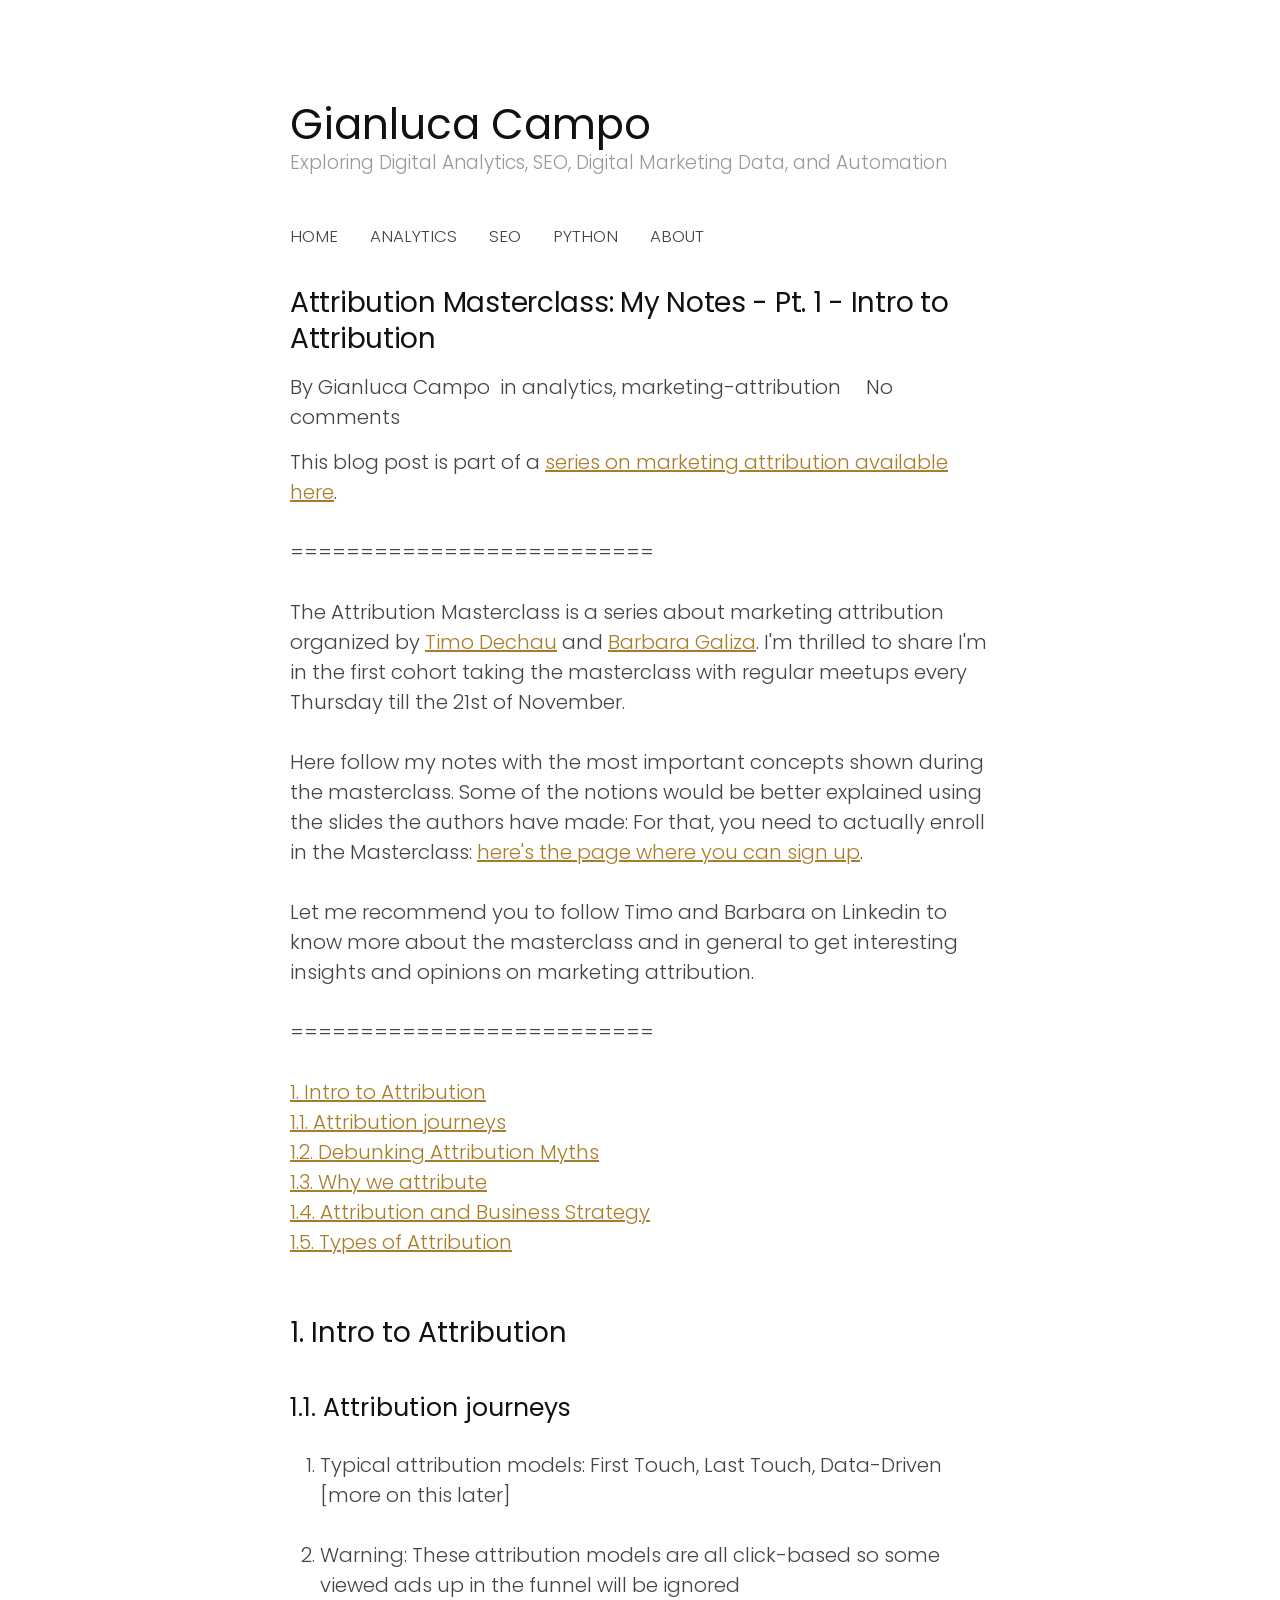
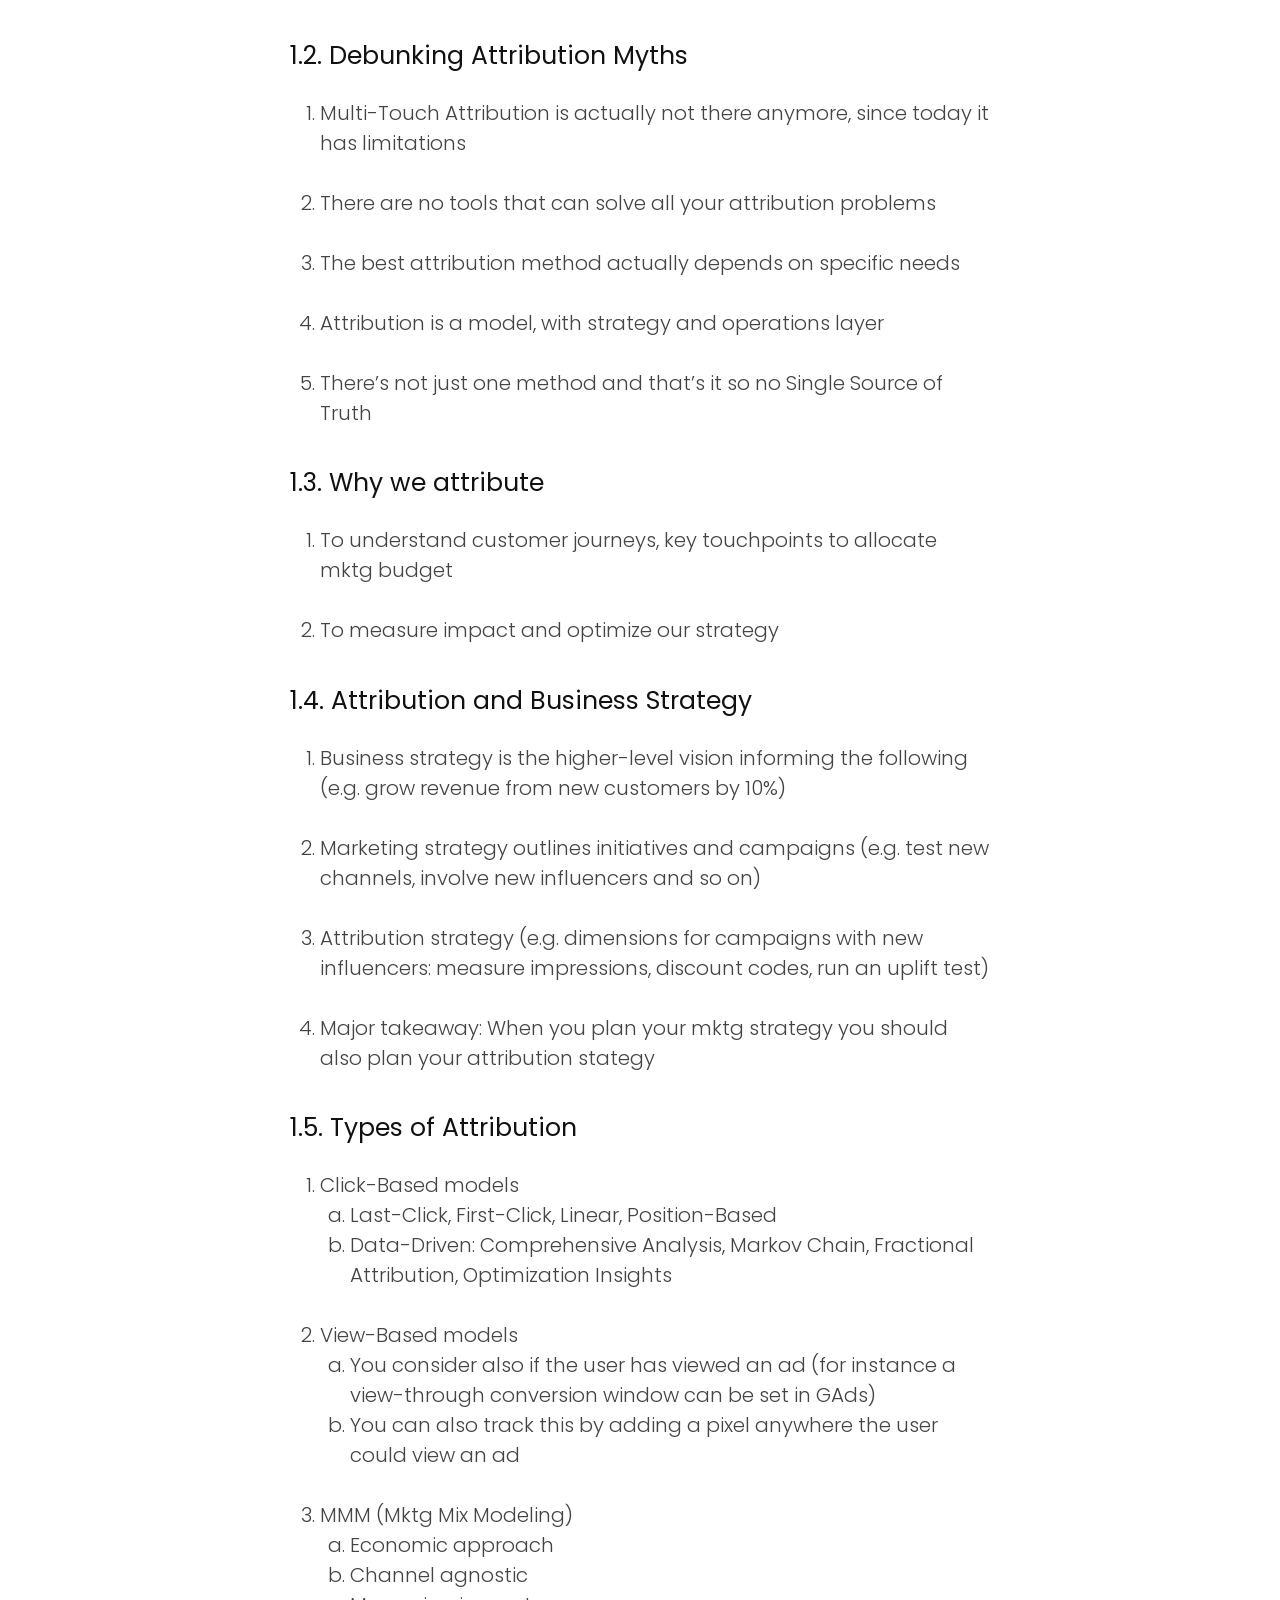
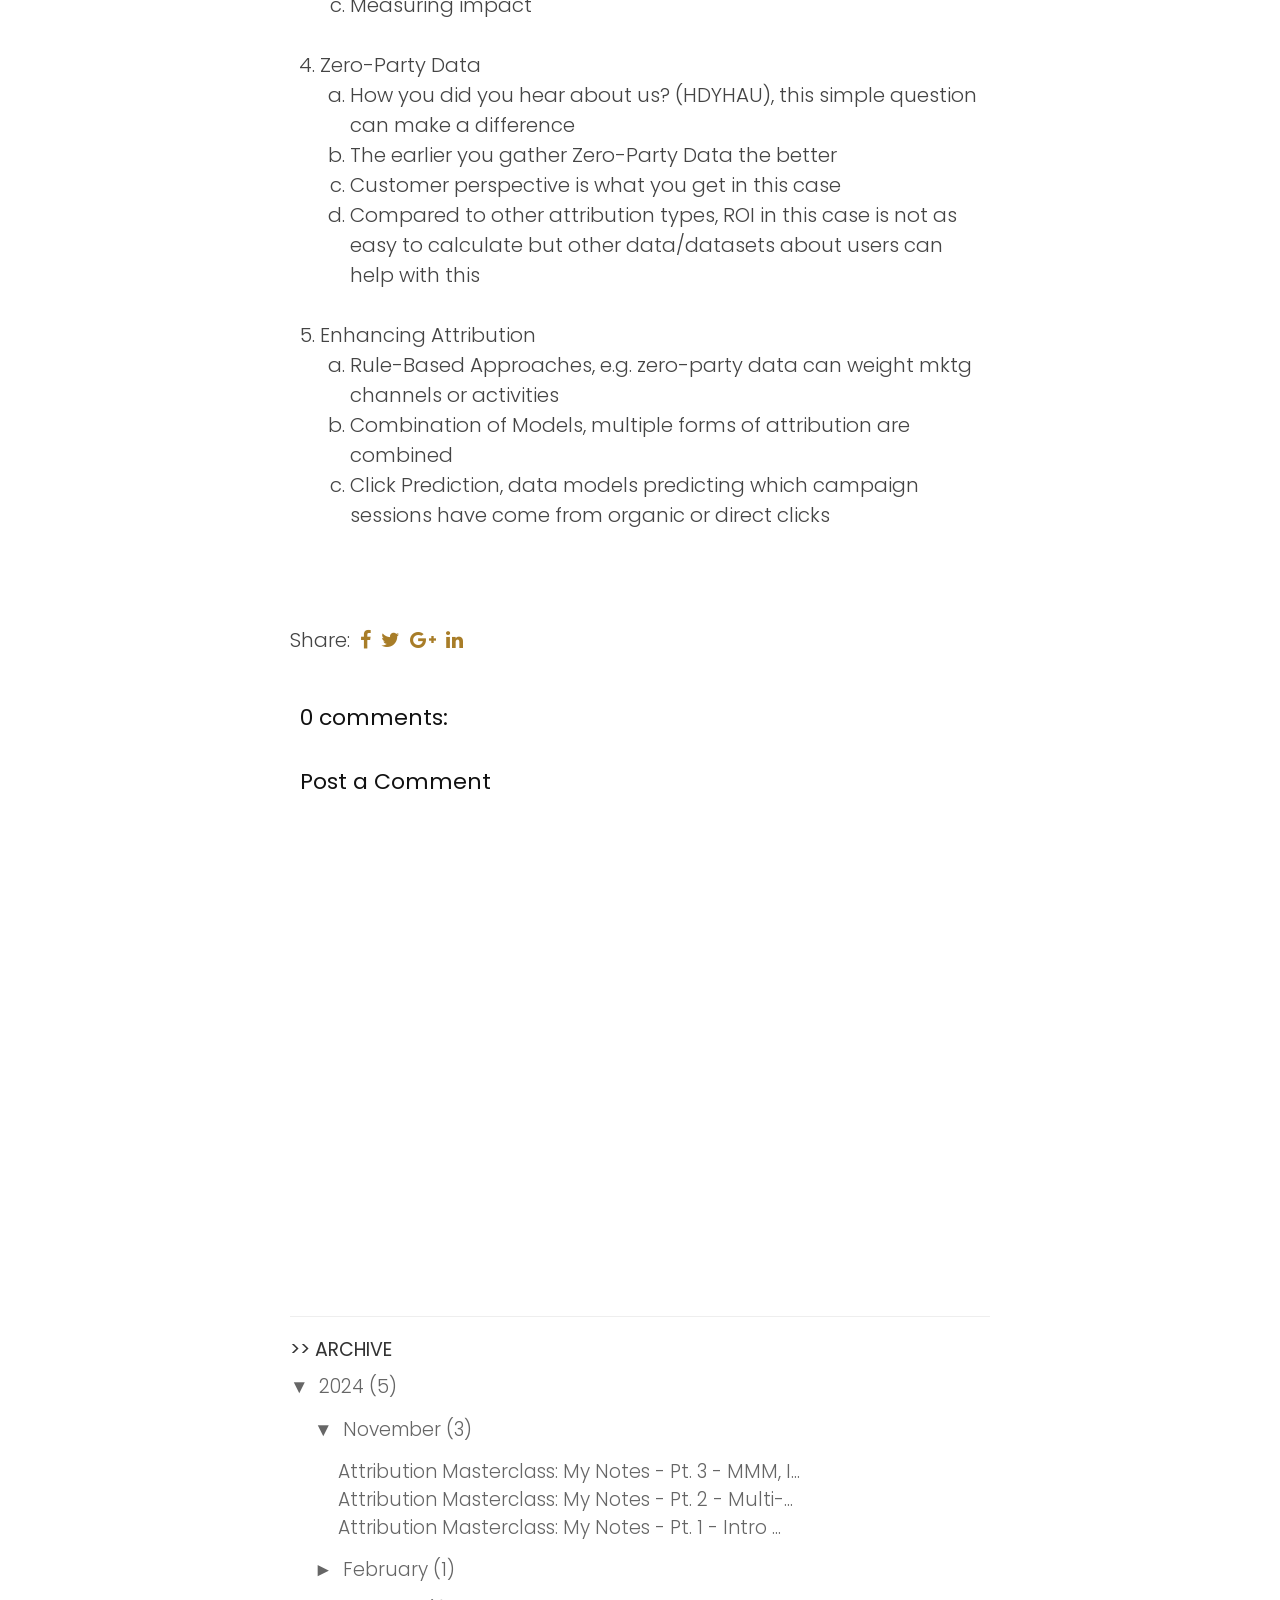
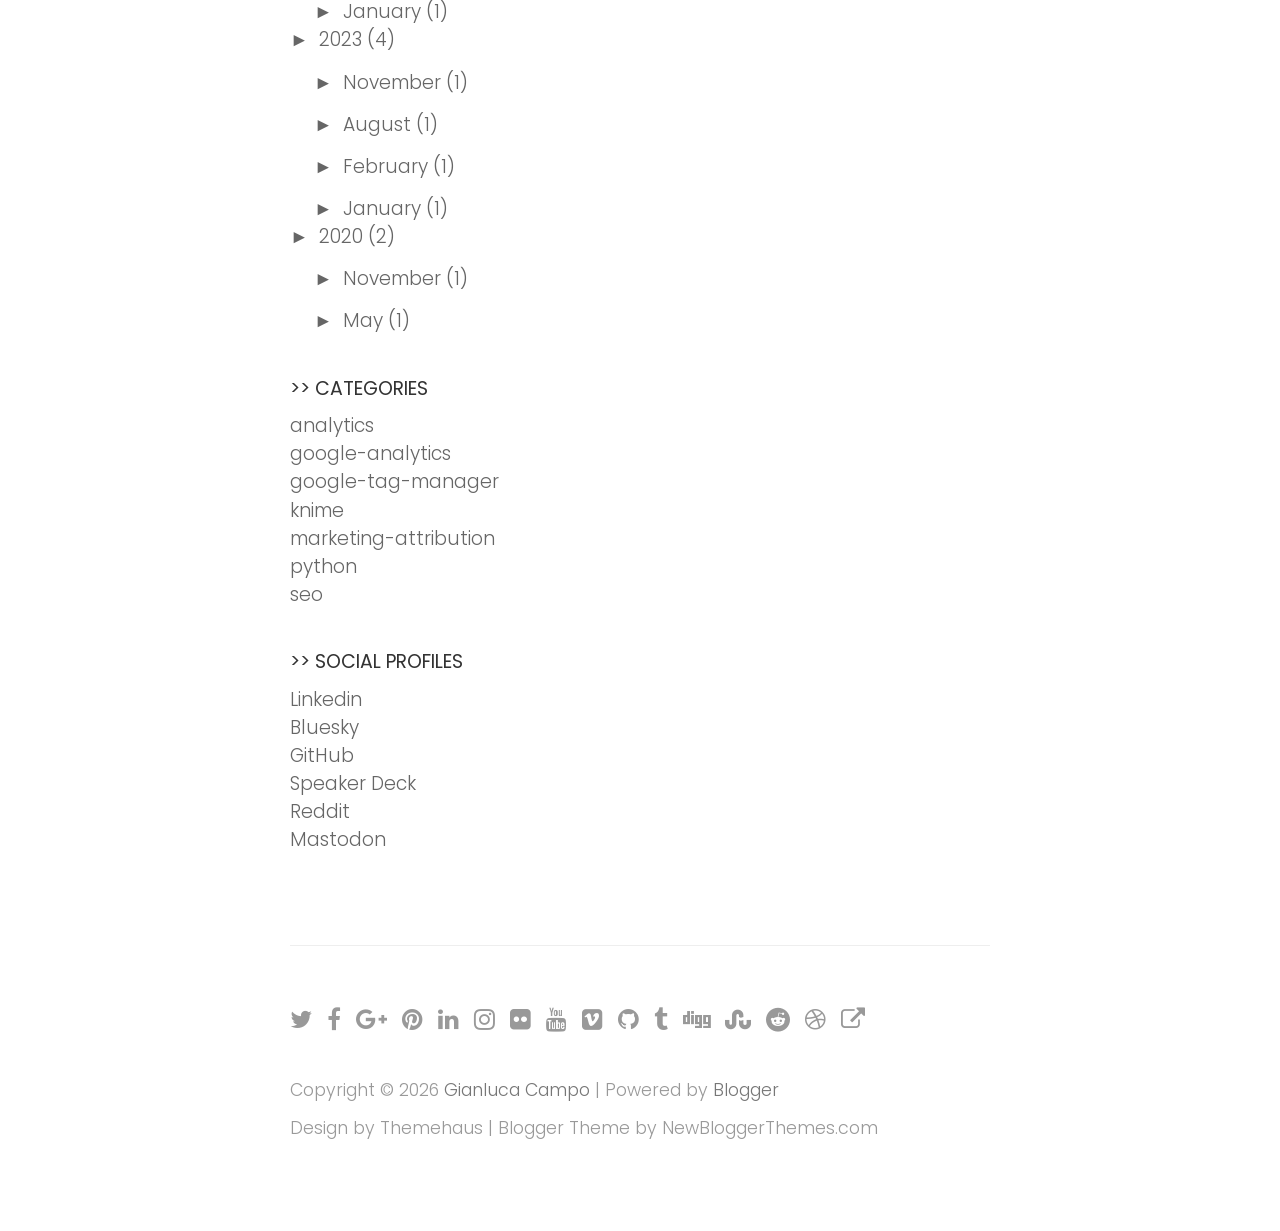
<file: blogger_2024_11_attribution-masterclass-my-notes-pt-1.html.html>
<!DOCTYPE html>
<html class='v2' dir='ltr' lang='en-US' xmlns='http://www.w3.org/1999/xhtml' xmlns:b='http://www.google.com/2005/gml/b' xmlns:data='http://www.google.com/2005/gml/data' xmlns:expr='http://www.google.com/2005/gml/expr'>
<head>
<link href='https://www.blogger.com/static/v1/widgets/2872013778-css_bundle_v2.css' rel='stylesheet' type='text/css'/>
<meta charset='UTF-8'/>
<meta content='width=device-width, initial-scale=1' name='viewport'/>
<meta content='text/html; charset=UTF-8' http-equiv='Content-Type'/>
<meta content='blogger' name='generator'/>
<link href='https://www.giancampo.com/favicon.ico' rel='icon' type='image/x-icon'/>
<link href='https://www.giancampo.com/2024/11/attribution-masterclass-my-notes-pt-1.html' rel='canonical'/>
<link rel="alternate" type="application/atom+xml" title="Gianluca Campo - Atom" href="https://www.giancampo.com/feeds/posts/default" />
<link rel="alternate" type="application/rss+xml" title="Gianluca Campo - RSS" href="https://www.giancampo.com/feeds/posts/default?alt=rss" />
<link rel="service.post" type="application/atom+xml" title="Gianluca Campo - Atom" href="https://www.blogger.com/feeds/4558571487857691249/posts/default" />

<link rel="alternate" type="application/atom+xml" title="Gianluca Campo - Atom" href="https://www.giancampo.com/feeds/8327132209806996838/comments/default" />
<!--Can't find substitution for tag [blog.ieCssRetrofitLinks]-->
<meta content='https://www.giancampo.com/2024/11/attribution-masterclass-my-notes-pt-1.html' property='og:url'/>
<meta content='Attribution Masterclass: My Notes - Pt. 1 - Intro to Attribution' property='og:title'/>
<meta content='' property='og:description'/>
<link href='https://fonts.googleapis.com/css?family=Poppins:300,400,700&subset=latin-ext' rel='stylesheet'/>
<link href='https://maxcdn.bootstrapcdn.com/font-awesome/4.6.3/css/font-awesome.min.css' rel='stylesheet'/>
<title>Attribution Masterclass: My Notes - Pt. 1 - Intro to Attribution ~ Gianluca Campo</title>
<!--[if lt IE 9]> <script src="https://oss.maxcdn.com/html5shiv/3.7.2/html5shiv.min.js"></script> <script src="https://oss.maxcdn.com/respond/1.4.2/respond.min.js"></script> <![endif]-->
<style id='page-skin-1' type='text/css'><!--
/*
-----------------------------------------------
Template Name  : Write
Author         : NewBloggerThemes.com
Author URL     : http://newbloggerthemes.com/
Theme URL      : http://newbloggerthemes.com/write-blogger-template/
Created Date   : Sunday, January 15, 2017
License        : GNU General Public License v2 or later
This template is free for both personal and commercial use, But to satisfy the 'attribution' clause of the license, you are required to keep the footer links intact which provides due credit to its authors.
----------------------------------------------- */
body#layout ul{list-style-type:none;list-style:none}
body#layout ul li{list-style-type:none;list-style:none}
body#layout #headerbwrap {height:auto;}
body#layout #site-navigationnbt {display:none;}
body#layout #content {}
body#layout .widget_searchnbt {display:none;}
/* Variable definitions
====================
*/
/* Use this with templates/template-twocol.html */
.section,.widget{margin:0;padding:0;}
.section, .widget {margin:0px;padding:0px;line-height: 1.5;}
.widget ul, .widget li {margin:0px;padding:0px;line-height: 1.5;}
/*! normalize.css v3.0.2 | MIT License | git.io/normalize */
html{font-family:sans-serif;-ms-text-size-adjust:100%;-webkit-text-size-adjust:100%;}
body{margin:0;}
article,aside,details,figcaption,figure,footer,header,hgroup,main,menu,nav,section,summary{display:block;}
audio,canvas,progress,video{display:inline-block;vertical-align:baseline;}
audio:not([controls]){display:none;height:0;}
[hidden],template{display:none;}
a{background-color:transparent;}
a:active,a:hover{outline:0;}
abbr[title]{border-bottom:1px dotted;}
b,strong{font-weight:bold;}
dfn{font-style:italic;}
h1{font-size:2em;margin:0.67em 0;}
mark{background:#ff0;color:#000;}
small{font-size:80%;}
sub,sup{font-size:75%;line-height:0;position:relative;vertical-align:baseline;}
sup{top:-0.5em;}
sub{bottom:-0.25em;}
img{border:0;}
svg:not(:root){overflow:hidden;}
figure{margin:1em 40px;}
hr{-moz-box-sizing:content-box;box-sizing:content-box;height:0;}
pre{overflow:auto;}
code,kbd,pre,samp{font-family:monospace,monospace;font-size:1em;}
button,input,optgroup,select,textarea{color:inherit;font:inherit;margin:0;}
button{overflow:visible;}
button,select{text-transform:none;}
button,html input[type="button"],input[type="reset"],input[type="submit"]{-webkit-appearance:button;cursor:pointer;}
button[disabled],html input[disabled]{cursor:default;}
button::-moz-focus-inner,input::-moz-focus-inner{border:0;padding:0;}
input{line-height:normal;}
input[type="checkbox"],input[type="radio"]{box-sizing:border-box;padding:0;}
input[type="number"]::-webkit-inner-spin-button,input[type="number"]::-webkit-outer-spin-button{height:auto;}
input[type="search"]{-webkit-appearance:textfield;-moz-box-sizing:content-box;-webkit-box-sizing:content-box;box-sizing:content-box;}
input[type="search"]::-webkit-search-cancel-button,input[type="search"]::-webkit-search-decoration{-webkit-appearance:none;}
fieldset{border:1px solid #c0c0c0;margin:0 2px;padding:0.35em 0.625em 0.75em;}
legend{border:0;padding:0;}
textarea{overflow:auto;}
optgroup{font-weight:bold;}
table{border-collapse:collapse;border-spacing:0;}
td,th{padding:0;}
html{font-size:85%;}
@media screen and (min-width:783px){html{font-size:100%;}}
body{color:#444;font-family:'Poppins',serif;font-size:18px;line-height:1.5;word-wrap:break-word;font-weight:300;}
::selection{background-color:#ede9df;}
::-moz-selection{background-color:#ede9df;}
@media screen and (min-width:783px){body{font-size:20px;}}
h1,h2,h3,h4,h5,h6{clear:both;color:#111;font-family:'Poppins',serif;font-weight:400;line-height:1.4;}
h1{font-size:40px;font-size:2.5rem;margin-bottom:1em;margin-top:2em;}
h2{font-size:28px;font-size:1.750rem;margin-bottom:1em;margin-top:2em;}
h3{font-size:25px;font-size:1.563rem;margin-bottom:1em;margin-top:1.5em;}
h4{font-size:22px;font-size:1.375rem;margin-bottom:1em;margin-top:1.5em;}
h5{font-size:20px;font-size:1.25rem;margin-bottom:0.5em;margin-top:1em;}
h6{font-size:18px;font-size:1.125rem;margin-bottom:0.5em;margin-top:1em;}
a{color:inherit;text-decoration:none;transition:background-color .15s ease-in-out,border-color .15s ease-in-out,color .15s ease-in-out,opacity .15s ease-in-out;}
.entry-content a{color:#a87d28;text-decoration:underline;}
a:hover{color:#c49029;}
p{margin:0 0 1.5em;}
b,strong{font-weight:700;}
dfn,q,cite,em,i{font-style:italic;}
q{quotes:"" "";}
cite{border-bottom:dotted 1px #777;}
code,kbd,tt,var{color:#777;border-bottom:solid 1px #ccc;font-family:Consolas,'Courier New',monospace;font-size:81.3%;}
abbr,acronym{border-bottom:1px dotted #777;cursor:help;}
mark,ins{background-color:#ede9df;text-decoration:none;}
ul,ol{margin:0 0 1.5em 1.5em;padding:0;}
li > ul,li > ol{margin-bottom:0;margin-left:1.5em;}
dl{margin:0;}
dt{font-weight:600;margin-bottom:0.5em;}
dd{margin:0 0 1.5em 1.5em;}
table{border-top:solid 1px #e6e6e6;font-size:93.8%;margin:0 0 1.6em;width:100%;}
caption{margin-bottom:0.6em;}
table th,table td{border-bottom:solid 1px #e6e6e6;padding:0.8em 1.3em 0.8em 0;}
th{font-weight:600;text-align:left;}
blockquote{color:#777;font-style:italic;margin:0 0 2.4em;padding:12px 0 0 44px;position:relative;}
blockquote:before{color:#e6e6e6;content:"\201C";font-family:Georgia,serif;font-size:84px;left:-5px;line-height:1;position:absolute;top:-5px;}
address{margin:0 0 1.5em;}
pre{border-left:solid 3px #e6e6e6;color:#777;font-family:Consolas,'Courier New',monospace;font-size:81.3%;line-height:1.4;margin:0 0 1.7em;max-width:100%;padding:1.5em;word-wrap:normal;}
hr{background-color:#e6e6e6;border:0;height:1px;margin:0 0 1.5em;}
img{height:auto;max-width:100%;vertical-align:middle;}
figure{margin:0;}
embed,iframe,object{max-width:100%;}
button,input,input[type="search"],select,textarea{background-color:#fff;-moz-box-sizing:border-box;-webkit-box-sizing:border-box;box-sizing:border-box;max-width:100%;}
button,input[type="button"],input[type="reset"],input[type="submit"]{background-color:#e6e6e6;border-bottom:solid 1px #ccc;border-left:solid 1px #ddd;border-right:solid 1px #ccc;border-top:solid 1px #ddd;font-size:87.5%;line-height:1;padding:0.9em 1.5em;text-shadow:1px 1px 0 #fff;text-transform:uppercase;transition:.15s ease-in-out;}
button:hover,input[type="button"]:hover,input[type="reset"]:hover,input[type="submit"]:hover{background-color:#ededed;}
input[type="text"],input[type="email"],input[type="url"],input[type="password"],input[type="search"],textarea{border:solid 1px #e6e6e6;color:#777;margin-top:0.4em;padding:0.6em;}
input[type="text"]:focus,input[type="email"]:focus,input[type="url"]:focus,input[type="password"]:focus,input[type="search"]:focus,textarea:focus{color:#444;}
textarea{max-width:700px;width:100%;}
.screen-reader-text{clip:rect(1px,1px,1px,1px);height:1px;overflow:hidden;position:absolute!important;width:1px;}
.screen-reader-text:hover,.screen-reader-text:active,.screen-reader-text:focus{background-color:#f8f8f8;background-color:rgba(255,255,255,0.9);box-shadow:0 0 2px 2px rgba(0,0,0,0.2);clip:auto!important;color:#06c;display:block;font-size:14px;font-weight:600;height:auto;left:5px;line-height:normal;padding:15px 23px 14px;text-decoration:none;top:5px;width:auto;z-index:100000;}
.clear:before,.clear:after,.site-headernbt:before,.site-headernbt:after,.content-areanbt:before,.content-areanbt:after,.entry-content:before,.entry-content:after,.widget-areanbt .widget:before,.widget-areanbt .widget:after,.footer-widgetnbt:before,.footer-widgetnbt:after{content:"";display:table;}
.clear:after,.site-headernbt:after,.content-areanbt:after,.entry-content:after,.widget-areanbt .widget:after,.footer-widgetnbt:after{clear:both;}
body{background-color:#f3f2f0;}
body.layout-boxed{padding:20px 10px;}
.site-wrappernbt{background-color:#fff;margin-left:auto;margin-right:auto;}
.layout-boxed .site-wrappernbt{max-width:1000px;}
.sitenbt{margin-left:auto;margin-right:auto;max-width:700px;padding:50px 20px 25px;}
.header-center .site-headernbt,.footer-center .site-bottomnbt{text-align:center;}
.site-logo{padding-bottom:8px;}
@media screen and (min-width: 783px) {
body.layout-boxed{padding:50px 25px;}
.sitenbt{padding:100px 50px 45px;}
.site-logo,.site-titlenbt{display:inline-block;}
.site-logo{padding-bottom:0;padding-right:10px;padding-top:6px;}
.footer-widget-abovenbt{padding-bottom:30px;}
.footer-widget-belownbt{display:table;table-layout:fixed;width:100%;}
.footer-widget-belownbt .widget-areanbt{display:table-cell;padding-left:60px;vertical-align:top;}
.footer-widget-belownbt .widget-areanbt:first-child{padding-left:0;}
.footer-3 .footer-widget-belownbt .widget-areanbt{width:33.3%;}
.footernbt-2 .footer-widget-belownbt .widget-areanbt{width:50%;}
.footer-1 .footer-widget-belownbt .widget-areanbt{width:100%;}
}
/* Header
------------------------------------------------------------ */
.site-headernbt{margin-bottom:10px;}
.site-logo{line-height:1;margin-bottom:0;margin-top:0;vertical-align:middle;}
.site-logo a:hover{opacity:0.8;}
.site-logo img{zoom:85%;}
.site-titlenbt{font-size:36px;line-height:1.2;margin-bottom:0;margin-top:0;vertical-align:middle;}
.site-titlenbt a,.site-titlenbt a:hover{color:#111;}
.site-titlenbt a:hover{opacity:0.8;}
.site-descriptionnbt{color:#999;font-size:93.8%;line-height:1.4;}
.header-image{padding-bottom:20px;}
.header-image img{width:100%;}
.home-textnbt{color:#777;font-size:27px;line-height:1.6;margin-top:30px;padding-bottom:20px;}
@media screen and (min-width: 783px) {
.site-logo img{zoom:1;}
.site-titlenbt{font-size:42px;}
.home-textnbt{/*font-size:32px;*/}
}
/* Menus
------------------------------------------------------------ */
.main-navigationnbt{border-bottom:solid 1px #eee;border-top:solid 1px #eee;margin-top:45px;}
.menu-togglenbt,.main-navigationnbt a{line-height:58px;text-align:left;}
.main-navigationnbt{font-size:83.8%;position:relative;}
.menu-togglenbt{color:#444;cursor:pointer;text-transform:uppercase;}
.menu-togglenbt:hover{color:#666;}
.menu-togglenbt:before{content:"\f0c9";display:inline-block;font:normal 14px/1 FontAwesome;-webkit-font-smoothing:antialiased;margin-right:10px;position:relative;top:-1px;vertical-align:middle;}
.main-navigationnbt ul{display:none;list-style:none;margin:0;}
.main-navigationnbt.toggled ul{display:block;}
.menu-togglenbt,.main-navigationnbt a{padding-right:40px;}
.main-navigationnbt a{border-top:solid 1px #eee;display:block;}
.main-navigationnbt .current_page_item > a,.main-navigationnbt .current-menu-item > a,.main-navigationnbt .current_page_ancestor > a{color:#111;}
.main-navigationnbt ul ul a{padding-left:30px;}
.main-navigationnbt ul ul ul a{padding-left:45px;}
.main-navigationnbt ul ul ul ul a{padding-left:60px;}
.main-navigationnbt .search-formnbt{position:absolute;right:0;top:0;}
.main-navigationnbt .search-fieldnbt{background:url(https://blogger.googleusercontent.com/img/b/R29vZ2xl/AVvXsEi3pbHw3hjDbioXl3X0KSYtInQOTAaZA6zuA-DFEt1yztrYDwAxdA4HykNrw9eiCzqHgT-w1n56-rZn75OJa-PMbw18tkWeCtNyn3zBHURFNLKjzSWl0QHCu4o4lQOWpJNMC-gkW_rRzcaW/s1600/search-icon.png) 5px center no-repeat;background-size:24px 24px;border:none;cursor:pointer;height:36px;margin-top:11px;padding:0 0 0 34px;position:relative;width:1px;}
.main-navigationnbt .search-fieldnbt:focus{background-color:#fff;border:solid 1px #eee;cursor:text;max-width:100%;outline:0;width:240px;}
@media (-webkit-min-device-pixel-ratio:2),(min-resolution:192dpi){.main-navigationnbt .search-fieldnbt{background-image:url(https://blogger.googleusercontent.com/img/b/R29vZ2xl/AVvXsEhzz7S3BjWPRmmrrZMNxtN5jlYuYOedEZv7-ygnRVFtQCrMr-4gBTgtRVM2MG8zewiX607mTMoRbLiP73yaXYmtaff2IX5eXUiP3jFyKNBNntU9H2lFyRCbPUnU5dsoEVTfVQ4ovQMlWX63/s1600/search-icon%25402x.png);}}
.main-navigationnbt .search-submitnbt{display:none;}
.ie8 .site-headernbt .search-fieldnbt{padding-top:6px;}
@media screen and (min-width:783px){.main-navigationnbt{border:none;margin-top:30px;}.menu-togglenbt,.main-navigationnbt a{line-height:58px;}.menu-togglenbt{display:none;}.main-navigationnbt ul{display:block;}.main-navigationnbt a{border-top:none;padding-left:16px;padding-right:16px;}.main-navigationnbt a:hover{;}.main-navigationnbt ul ul a,.main-navigationnbt ul ul ul a,.main-navigationnbt ul ul ul ul a{padding-left:20px;}.main-navigationnbt li{position:relative;}.main-navigationnbt div.menunbt > ul,.main-navigationnbt ul.menunbt{letter-spacing:-0.4em;padding-right:30px;text-transform:uppercase;}.no-search .main-navigationnbt div.menunbt > ul,.no-search .main-navigationnbt ul.menunbt{padding-right:0;}.main-navigationnbt div.menunbt > ul > li,.main-navigationnbt ul.menunbt > li{display:inline-block;letter-spacing:normal;text-align:left;white-space:nowrap;}.main-navigationnbt div.menunbt > ul > li:first-child > a,.main-navigationnbt ul.menunbt > li:first-child > a{padding-left:0;}.main-navigationnbt div.menunbt > ul > li.page_item_has_children > a:after,.main-navigationnbt ul.menunbt > li.page_item_has_children > a:after,.main-navigationnbt div.menunbt > ul > li.menu-item-has-children > a:after,.main-navigationnbt ul.menunbt > li.menu-item-has-children > a:after{content:"\f107";display:inline-block;font:normal 16px/1 FontAwesome;-webkit-font-smoothing:antialiased;position:relative;right:-8px;top:1px;}.main-navigationnbt ul ul{background-color:#fff;box-shadow:0 1px 3px #ddd;left:-9999px;opacity:0;position:absolute;text-transform:none;top:100%;transition:opacity .3s ease-in-out;white-space:normal;width:220px;z-index:99999;}.main-navigationnbt ul ul ul{top:0;}.main-navigationnbt ul li:hover > ul{left:0;opacity:1;}.main-navigationnbt div.menunbt > ul > li:first-child:hover > ul,.main-navigationnbt ul.menunbt > li:first-child:hover > ul{left:-18px;}.main-navigationnbt ul ul li:hover > ul{left:100%;opacity:1;}.main-navigationnbt ul ul li a{border-top:1px solid #eee;line-height:1.5;padding-bottom:14px;padding-top:14px;}.main-navigationnbt  ul ul li.page_item_has_children > a,.main-navigationnbt  ul ul li.menu-item-has-children > a{padding-right:20px;}.main-navigationnbt  ul ul li.page_item_has_children > a:after,.main-navigationnbt  ul ul li.menu-item-has-children > a:after{content:">";position:absolute;right:8px;top:14px;}.main-navigationnbt .search-fieldnbt{margin-top:9px;transition:width .4s ease,background .4s ease;}}
/* Footer Navigation */
.footer-linknbt{font-size:87.5%;margin-top:45px;}
.footer-navigation{margin-top:16px;}
.footer-navigation ul,.footer-social-linknbt ul{list-style:none;margin:0;}
.footer-navigation li{display:inline-block;line-height:28px;padding-right:18px;}
.footer-social-linknbt li{display:inline-block;padding-right:8px;}
.footer-navigation li:last-child,.footer-social-linknbt li:last-child{padding-right:0;}
.menunbt a:before{color:#999;display:inline-block;font:normal 24px/1 FontAwesome;-webkit-font-smoothing:antialiased;margin-right:8px;position:relative;top:-1px;vertical-align:middle;}
.menunbt a:hover:before{color:#666;}
.widget-areanbt .widget .menunbt a:before{font-size:22px;padding:7px;}
.footer-social-linknbt .menunbt a:before{content:'\f08e';margin-right:2px;}
.menunbt a[href*="codepen.io"]:before{content:"\f1cb";}
.menunbt a[href*="digg.com"]:before{content:"\f1a6";}
.menunbt a[href*="dribbble.com"]:before{content:"\f17d";}
.menunbt a[href*="dropbox.com"]:before{content:"\f16b";}
.menunbt a[href*="facebook.com"]:before{content:"\f09a";}
.menunbt a[href*="flickr.com"]:before{content:"\f16e";}
.menunbt a[href*="plus.google.com"]:before{content:"\f0d5";}
.menunbt a[href*="github.com"]:before{content:"\f09b";}
.menunbt a[href*="instagram.com"]:before{content:"\f16d";}
.menunbt a[href*="linkedin.com"]:before{content:"\f0e1";}
.menunbt a[href*="pinterest.com"]:before{content:"\f0d2";}
.menunbt a[href*="reddit.com"]:before{content:"\f1a1";}
.menunbt a[href*="skype.com"]:before,.menunbt a[href*="skype:"]:before{content:"\f17e";}
.menunbt a[href*="stumbleupon.com"]:before{content:"\f1a4";}
.menunbt a[href*="tumblr.com"]:before{content:"\f173";}
.menunbt a[href*="twitter.com"]:before{content:"\f099";}
.menunbt a[href*="vimeo.com"]:before{content:"\f194";}
.menunbt a[href*="wordpress.org"]:before,.menunbt a[href*="wordpress.com"]:before{content:"\f19a";}
.menunbt a[href*="youtube.com"]:before{content:"\f167";}
.menunbt a[href$="/feeds/posts/default"]:before{content:"\f09e";}
.site-contentnbt{padding-bottom:10px;}
.content-areanbt{margin-top:10px;margin-bottom:10px}
.hentry{margin-bottom:0px;}
.entry-header-metanbt{color:#999;margin-bottom:8px;}
.entry-title{clear:both;letter-spacing:-0.01em;line-height:1.3;margin-bottom:10px;margin-top:10px;}
.post-thumbnailnbt{margin-bottom:35px;}
.post-thumbnailnbt img{transition:0.5s ease-in-out;}
.post-thumbnailnbt a:hover img{opacity:0.85;}
.entry-content cite a{text-decoration:none;}
.intronbt{color:#777;font-size:118.8%;line-height:1.6;}
.entry-summarynbt{color:#666;font-size:93.8%;}
a.more-linknbt{text-transform:uppercase;}
.entry-footer{text-align:center;margin-top:45px;}
.entry-footer-metanbt{color:#999;font-size:93.8%;}
.tags-linksnbt{margin-top:15px;}
.cat-linksnbt:before,.tags-linksnbt:before{color:#ddd;display:inline-block;font:normal 28px/1 FontAwesome;-webkit-font-smoothing:antialiased;position:relative;top:-2px;vertical-align:middle;}
.cat-linksnbt:before{content:"\f07c";}
.tags-linksnbt:before{content:"\f02c";}
.after-post-widget{margin-top:90px;}
.featured{float:right;margin-top:-3px;}
.featured-icon{background-color:#e6e6e6;border-radius:5px;color:#777;font-size:87.5%;padding:7px 12px 6px;}
.widget-areanbt .widget{color:#666;font-size:93.8%;margin-bottom:40px;}
.widget-areanbt .widget h2{color:#333;font-size:19px;font-size:1.188rem;text-transform:uppercase;margin-bottom:10px;margin-top:0;}
.widget-areanbt .widget a{text-decoration:underline;}
.widget-areanbt .widget li a{text-decoration:none;/*border-bottom:solid 1px #ddd;*/}
.widget-areanbt .widget ul{list-style:none;margin-bottom:0;margin-left:0;}
.widget-areanbt .widget ul li{margin-bottom:0px;}
.widget-areanbt .widget ul ul{margin-left:24px;margin-top:14px;}
.widget_searchnbt input[type="search"]{margin-top:0;max-width:320px;width:100%;}
.widget_searchnbt .search-submitnbt{display:none;}
.footer-areanbt{border-top:solid 1px #eee;padding-bottom:20px;padding-top:20px;}
.site-bottomnbt{border-top:solid 1px #eee;color:#999;padding-bottom:45px;padding-top:15px;}
.footer-navigation,.site-infonbt a{color:#777;}
.footer-navigation .current-menu-item > a,.site-infonbt a:hover{color:#444;}
.site-infonbt{font-size:87.5%;margin-top:45px;}
.site-creditnbt{margin-top:12px;}
.site-creditnbt a{color:#999;}
.site-creditnbt a:hover{color:#777;}
/* Print
------------------------------------------------------------ */
@media print {
html,body{background:none!important;color:#000!important;font-size:10pt!important;}
.main-navigationnbt,.after-post-widget,.comments-area .comment-edit-link,.comments-area .reply,.comment-respond,.navigation,#infinite-handle,.footer-areanbt,.footer-linknbt{display:none!important;}
body,.sitenbt{padding-left:0;padding-right:0;}
}
h2.date-header{margin:10px 0;display:none;}
.main .widget{margin:0 0 5px;padding:0 0 2px;}
.main .Blog{border-bottom-width:0;}
#header .description{}
#comments{padding:10px;margin-bottom:10px;}
#comments h4{font-size:22px;margin-bottom:10px;}
.deleted-comment{font-style:italic;color:gray;}
#blog-pager-newer-link{float:left;}
#blog-pager-older-link{float:right;}
#blog-pager{text-align:center;padding:5px;margin:10px 0;}
#blog-pager { display: none!important; }
.feed-links{clear:both;}
.comment-form{}
#navbar-iframe{height:0;visibility:hidden;display:none;}
.author-profile{background:#f6f6f6;border:1px solid #eee;margin:10px 0 10px 0;padding:8px;overflow:hidden;}
.author-profile img{border:1px solid #ddd;float:left;margin-right:10px;}
.post-iconspbt{margin:5px 0 0 0;padding:0;}
.post-locationpbt{margin:5px 0;padding:0;}
.related-postbwrap{margin:10px auto 0;}
.related-postbwrap h4{margin:10px 0 10px;}
.related-post-style-2,.related-post-style-2 li{list-style:none;margin:0;padding:0;}
.related-post-style-2 li{border-top:1px solid #eee;overflow:hidden;padding:10px 0;}
.related-post-style-2 li:first-child{border-top:none;}
.related-post-style-2 .related-post-item-thumbnail{width:80px;height:80px;max-width:none;max-height:none;background-color:transparent;border:none;float:left;margin:2px 10px 0 0;padding:0;}
.related-post-style-2 .related-post-item-title{font-weight:bold;font-size:100%;}
.related-post-style-2 .related-post-item-summary{display:block;}
.related-post-style-3,.related-post-style-3 li{margin:0;padding:0;list-style:none;word-wrap:break-word;overflow:hidden;}
.related-post-style-3 .related-post-item{display:block;float:left;width:100px;height:auto;padding:10px;border-left:0 solid #eee;margin-bottom:-989px;padding-bottom:999px;}
.related-post-style-3 .related-post-item:first-child{border-left:none;}
.related-post-style-3 .related-post-item-thumbnail{display:block;margin:0 0 10px;width:100px;height:auto;max-width:100%;max-height:none;background-color:transparent;border:none;padding:0;}
.related-post-style-3 .related-post-item-title{font-weight:300;text-decoration:none;}
.pbtsharethisbutt{overflow:hidden;padding:5px 0;margin:0;float:left;}
.pbtsharethisbutt a {padding-left:5px;padding-right:5px;}
.separator a[style="margin-left: 1em; margin-right: 1em;"] {margin-left: auto!important;margin-right: auto!important;}
.separator a[style="clear: left; float: left; margin-bottom: 1em; margin-right: 1em;"] {clear: none !important; float: none !important; margin-bottom: 0em !important; margin-right: 0em !important;}
.separator a[style="clear: left; float: left; margin-bottom: 1em; margin-right: 1em;"] img {float: left !important; margin: 0px 10px 10px 0px;}
.separator a[style="clear: right; float: right; margin-bottom: 1em; margin-left: 1em;"] {clear: none !important; float: none !important; margin-bottom: 0em !important; margin-left: 0em !important;}
.separator a[style="clear: right; float: right; margin-bottom: 1em; margin-left: 1em;"] img {float: right !important; margin: 0px 0px 10px 10px;}
.PopularPosts .widget-content ul li{padding:6px 0;}
.reaction-buttons table{border:none;margin-bottom:5px;}
.reaction-buttons table,.reaction-buttons td{border:none!important;}
.pbtthumbimg{float:left;margin:0 10px 5px 0;padding:4px;border:0 solid #eee;background:none;width:150px;height:150px;}
.entry-metanbt{margin-bottom:15px;}
.status-msg-wrap{margin:10px auto 25px;}
.widget-areanbt .widget:last-child{margin-bottom:40px !important;}

--></style>
<script src='https://ajax.googleapis.com/ajax/libs/jquery/1.12.4/jquery.min.js' type='text/javascript'></script>
<script type='text/javascript'>
//<![CDATA[

/*! jQuery Migrate v1.4.0 | (c) jQuery Foundation and other contributors | jquery.org/license */
"undefined"==typeof jQuery.migrateMute&&(jQuery.migrateMute=!0),function(a,b,c){function d(c){var d=b.console;f[c]||(f[c]=!0,a.migrateWarnings.push(c),d&&d.warn&&!a.migrateMute&&(d.warn("JQMIGRATE: "+c),a.migrateTrace&&d.trace&&d.trace()))}function e(b,c,e,f){if(Object.defineProperty)try{return void Object.defineProperty(b,c,{configurable:!0,enumerable:!0,get:function(){return d(f),e},set:function(a){d(f),e=a}})}catch(g){}a._definePropertyBroken=!0,b[c]=e}a.migrateVersion="1.4.0";var f={};a.migrateWarnings=[],b.console&&b.console.log&&b.console.log("JQMIGRATE: Migrate is installed"+(a.migrateMute?"":" with logging active")+", version "+a.migrateVersion),a.migrateTrace===c&&(a.migrateTrace=!0),a.migrateReset=function(){f={},a.migrateWarnings.length=0},"BackCompat"===document.compatMode&&d("jQuery is not compatible with Quirks Mode");var g=a("<input/>",{size:1}).attr("size")&&a.attrFn,h=a.attr,i=a.attrHooks.value&&a.attrHooks.value.get||function(){return null},j=a.attrHooks.value&&a.attrHooks.value.set||function(){return c},k=/^(?:input|button)$/i,l=/^[238]$/,m=/^(?:autofocus|autoplay|async|checked|controls|defer|disabled|hidden|loop|multiple|open|readonly|required|scoped|selected)$/i,n=/^(?:checked|selected)$/i;e(a,"attrFn",g||{},"jQuery.attrFn is deprecated"),a.attr=function(b,e,f,i){var j=e.toLowerCase(),o=b&&b.nodeType;return i&&(h.length<4&&d("jQuery.fn.attr( props, pass ) is deprecated"),b&&!l.test(o)&&(g?e in g:a.isFunction(a.fn[e])))?a(b)[e](f):("type"===e&&f!==c&&k.test(b.nodeName)&&b.parentNode&&d("Can't change the 'type' of an input or button in IE 6/7/8"),!a.attrHooks[j]&&m.test(j)&&(a.attrHooks[j]={get:function(b,d){var e,f=a.prop(b,d);return f===!0||"boolean"!=typeof f&&(e=b.getAttributeNode(d))&&e.nodeValue!==!1?d.toLowerCase():c},set:function(b,c,d){var e;return c===!1?a.removeAttr(b,d):(e=a.propFix[d]||d,e in b&&(b[e]=!0),b.setAttribute(d,d.toLowerCase())),d}},n.test(j)&&d("jQuery.fn.attr('"+j+"') might use property instead of attribute")),h.call(a,b,e,f))},a.attrHooks.value={get:function(a,b){var c=(a.nodeName||"").toLowerCase();return"button"===c?i.apply(this,arguments):("input"!==c&&"option"!==c&&d("jQuery.fn.attr('value') no longer gets properties"),b in a?a.value:null)},set:function(a,b){var c=(a.nodeName||"").toLowerCase();return"button"===c?j.apply(this,arguments):("input"!==c&&"option"!==c&&d("jQuery.fn.attr('value', val) no longer sets properties"),void(a.value=b))}};var o,p,q=a.fn.init,r=a.parseJSON,s=/^\s*</,t=/\[\s*\w+\s*[~|^$*]?=\s*(?![\s'"])[^#\]]*#/,u=/^([^<]*)(<[\w\W]+>)([^>]*)$/;a.fn.init=function(b,e,f){var g,h;return b&&"string"==typeof b&&!a.isPlainObject(e)&&(g=u.exec(a.trim(b)))&&g[0]&&(s.test(b)||d("$(html) HTML strings must start with '<' character"),g[3]&&d("$(html) HTML text after last tag is ignored"),"#"===g[0].charAt(0)&&(d("HTML string cannot start with a '#' character"),a.error("JQMIGRATE: Invalid selector string (XSS)")),e&&e.context&&(e=e.context),a.parseHTML)?q.call(this,a.parseHTML(g[2],e&&e.ownerDocument||e||document,!0),e,f):("#"===b?(d("jQuery( '#' ) is not a valid selector"),b=[]):t.test(b)&&d("Attribute selectors with '#' must be quoted: '"+b+"'"),h=q.apply(this,arguments),b&&b.selector!==c?(h.selector=b.selector,h.context=b.context):(h.selector="string"==typeof b?b:"",b&&(h.context=b.nodeType?b:e||document)),h)},a.fn.init.prototype=a.fn,a.parseJSON=function(a){return a?r.apply(this,arguments):(d("jQuery.parseJSON requires a valid JSON string"),null)},a.uaMatch=function(a){a=a.toLowerCase();var b=/(chrome)[ \/]([\w.]+)/.exec(a)||/(webkit)[ \/]([\w.]+)/.exec(a)||/(opera)(?:.*version|)[ \/]([\w.]+)/.exec(a)||/(msie) ([\w.]+)/.exec(a)||a.indexOf("compatible")<0&&/(mozilla)(?:.*? rv:([\w.]+)|)/.exec(a)||[];return{browser:b[1]||"",version:b[2]||"0"}},a.browser||(o=a.uaMatch(navigator.userAgent),p={},o.browser&&(p[o.browser]=!0,p.version=o.version),p.chrome?p.webkit=!0:p.webkit&&(p.safari=!0),a.browser=p),e(a,"browser",a.browser,"jQuery.browser is deprecated"),a.boxModel=a.support.boxModel="CSS1Compat"===document.compatMode,e(a,"boxModel",a.boxModel,"jQuery.boxModel is deprecated"),e(a.support,"boxModel",a.support.boxModel,"jQuery.support.boxModel is deprecated"),a.sub=function(){function b(a,c){return new b.fn.init(a,c)}a.extend(!0,b,this),b.superclass=this,b.fn=b.prototype=this(),b.fn.constructor=b,b.sub=this.sub,b.fn.init=function(d,e){var f=a.fn.init.call(this,d,e,c);return f instanceof b?f:b(f)},b.fn.init.prototype=b.fn;var c=b(document);return d("jQuery.sub() is deprecated"),b},a.fn.size=function(){return d("jQuery.fn.size() is deprecated; use the .length property"),this.length};var v=!1;a.swap&&a.each(["height","width","reliableMarginRight"],function(b,c){var d=a.cssHooks[c]&&a.cssHooks[c].get;d&&(a.cssHooks[c].get=function(){var a;return v=!0,a=d.apply(this,arguments),v=!1,a})}),a.swap=function(a,b,c,e){var f,g,h={};v||d("jQuery.swap() is undocumented and deprecated");for(g in b)h[g]=a.style[g],a.style[g]=b[g];f=c.apply(a,e||[]);for(g in b)a.style[g]=h[g];return f},a.ajaxSetup({converters:{"text json":a.parseJSON}});var w=a.fn.data;a.fn.data=function(b){var e,f,g=this[0];return!g||"events"!==b||1!==arguments.length||(e=a.data(g,b),f=a._data(g,b),e!==c&&e!==f||f===c)?w.apply(this,arguments):(d("Use of jQuery.fn.data('events') is deprecated"),f)};var x=/\/(java|ecma)script/i;a.clean||(a.clean=function(b,c,e,f){c=c||document,c=!c.nodeType&&c[0]||c,c=c.ownerDocument||c,d("jQuery.clean() is deprecated");var g,h,i,j,k=[];if(a.merge(k,a.buildFragment(b,c).childNodes),e)for(i=function(a){return!a.type||x.test(a.type)?f?f.push(a.parentNode?a.parentNode.removeChild(a):a):e.appendChild(a):void 0},g=0;null!=(h=k[g]);g++)a.nodeName(h,"script")&&i(h)||(e.appendChild(h),"undefined"!=typeof h.getElementsByTagName&&(j=a.grep(a.merge([],h.getElementsByTagName("script")),i),k.splice.apply(k,[g+1,0].concat(j)),g+=j.length));return k});var y=a.event.add,z=a.event.remove,A=a.event.trigger,B=a.fn.toggle,C=a.fn.live,D=a.fn.die,E=a.fn.load,F="ajaxStart|ajaxStop|ajaxSend|ajaxComplete|ajaxError|ajaxSuccess",G=new RegExp("\\b(?:"+F+")\\b"),H=/(?:^|\s)hover(\.\S+|)\b/,I=function(b){return"string"!=typeof b||a.event.special.hover?b:(H.test(b)&&d("'hover' pseudo-event is deprecated, use 'mouseenter mouseleave'"),b&&b.replace(H,"mouseenter$1 mouseleave$1"))};a.event.props&&"attrChange"!==a.event.props[0]&&a.event.props.unshift("attrChange","attrName","relatedNode","srcElement"),a.event.dispatch&&e(a.event,"handle",a.event.dispatch,"jQuery.event.handle is undocumented and deprecated"),a.event.add=function(a,b,c,e,f){a!==document&&G.test(b)&&d("AJAX events should be attached to document: "+b),y.call(this,a,I(b||""),c,e,f)},a.event.remove=function(a,b,c,d,e){z.call(this,a,I(b)||"",c,d,e)},a.each(["load","unload","error"],function(b,c){a.fn[c]=function(){var a=Array.prototype.slice.call(arguments,0);return"load"===c&&"string"==typeof a[0]?E.apply(this,a):(d("jQuery.fn."+c+"() is deprecated"),a.splice(0,0,c),arguments.length?this.bind.apply(this,a):(this.triggerHandler.apply(this,a),this))}}),a.fn.toggle=function(b,c){if(!a.isFunction(b)||!a.isFunction(c))return B.apply(this,arguments);d("jQuery.fn.toggle(handler, handler...) is deprecated");var e=arguments,f=b.guid||a.guid++,g=0,h=function(c){var d=(a._data(this,"lastToggle"+b.guid)||0)%g;return a._data(this,"lastToggle"+b.guid,d+1),c.preventDefault(),e[d].apply(this,arguments)||!1};for(h.guid=f;g<e.length;)e[g++].guid=f;return this.click(h)},a.fn.live=function(b,c,e){return d("jQuery.fn.live() is deprecated"),C?C.apply(this,arguments):(a(this.context).on(b,this.selector,c,e),this)},a.fn.die=function(b,c){return d("jQuery.fn.die() is deprecated"),D?D.apply(this,arguments):(a(this.context).off(b,this.selector||"**",c),this)},a.event.trigger=function(a,b,c,e){return c||G.test(a)||d("Global events are undocumented and deprecated"),A.call(this,a,b,c||document,e)},a.each(F.split("|"),function(b,c){a.event.special[c]={setup:function(){var b=this;return b!==document&&(a.event.add(document,c+"."+a.guid,function(){a.event.trigger(c,Array.prototype.slice.call(arguments,1),b,!0)}),a._data(this,c,a.guid++)),!1},teardown:function(){return this!==document&&a.event.remove(document,c+"."+a._data(this,c)),!1}}}),a.event.special.ready={setup:function(){this===document&&d("'ready' event is deprecated")}};var J=a.fn.andSelf||a.fn.addBack,K=a.fn.find;if(a.fn.andSelf=function(){return d("jQuery.fn.andSelf() replaced by jQuery.fn.addBack()"),J.apply(this,arguments)},a.fn.find=function(a){var b=K.apply(this,arguments);return b.context=this.context,b.selector=this.selector?this.selector+" "+a:a,b},a.Callbacks){var L=a.Deferred,M=[["resolve","done",a.Callbacks("once memory"),a.Callbacks("once memory"),"resolved"],["reject","fail",a.Callbacks("once memory"),a.Callbacks("once memory"),"rejected"],["notify","progress",a.Callbacks("memory"),a.Callbacks("memory")]];a.Deferred=function(b){var c=L(),e=c.promise();return c.pipe=e.pipe=function(){var b=arguments;return d("deferred.pipe() is deprecated"),a.Deferred(function(d){a.each(M,function(f,g){var h=a.isFunction(b[f])&&b[f];c[g[1]](function(){var b=h&&h.apply(this,arguments);b&&a.isFunction(b.promise)?b.promise().done(d.resolve).fail(d.reject).progress(d.notify):d[g[0]+"With"](this===e?d.promise():this,h?[b]:arguments)})}),b=null}).promise()},c.isResolved=function(){return d("deferred.isResolved is deprecated"),"resolved"===c.state()},c.isRejected=function(){return d("deferred.isRejected is deprecated"),"rejected"===c.state()},b&&b.call(c,c),c}}}(jQuery,window);

//]]>
</script>
<script type='text/javascript'>
//<![CDATA[

function showrecentcomments(json){for(var i=0;i<a_rc;i++){var b_rc=json.feed.entry[i];var c_rc;if(i==json.feed.entry.length)break;for(var k=0;k<b_rc.link.length;k++){if(b_rc.link[k].rel=='alternate'){c_rc=b_rc.link[k].href;break;}}c_rc=c_rc.replace("#","#comment-");var d_rc=c_rc.split("#");d_rc=d_rc[0];var e_rc=d_rc.split("/");e_rc=e_rc[5];e_rc=e_rc.split(".html");e_rc=e_rc[0];var f_rc=e_rc.replace(/-/g," ");f_rc=f_rc.link(d_rc);var g_rc=b_rc.published.$t;var h_rc=g_rc.substring(0,4);var i_rc=g_rc.substring(5,7);var j_rc=g_rc.substring(8,10);var k_rc=new Array();k_rc[1]="Jan";k_rc[2]="Feb";k_rc[3]="Mar";k_rc[4]="Apr";k_rc[5]="May";k_rc[6]="Jun";k_rc[7]="Jul";k_rc[8]="Aug";k_rc[9]="Sep";k_rc[10]="Oct";k_rc[11]="Nov";k_rc[12]="Dec";if("content" in b_rc){var l_rc=b_rc.content.$t;}else if("summary" in b_rc){var l_rc=b_rc.summary.$t;}else var l_rc="";var re=/<\S[^>]*>/g;l_rc=l_rc.replace(re,"");if(m_rc==true)document.write('On '+k_rc[parseInt(i_rc,10)]+' '+j_rc+' ');document.write('<a href="'+c_rc+'">'+b_rc.author[0].name.$t+'</a> commented');if(n_rc==true)document.write(' on '+f_rc);document.write(': ');if(l_rc.length<o_rc){document.write('<i>&#8220;');document.write(l_rc);document.write('&#8221;</i><br/><br/>');}else{document.write('<i>&#8220;');l_rc=l_rc.substring(0,o_rc);var p_rc=l_rc.lastIndexOf(" ");l_rc=l_rc.substring(0,p_rc);document.write(l_rc+'&hellip;&#8221;</i>');document.write('<br/><br/>');}}}

function rp(json){document.write('<ul>');for(var i=0;i<numposts;i++){document.write('<li>');var entry=json.feed.entry[i];var posttitle=entry.title.$t;var posturl;if(i==json.feed.entry.length)break;for(var k=0;k<entry.link.length;k++){if(entry.link[k].rel=='alternate'){posturl=entry.link[k].href;break}}posttitle=posttitle.link(posturl);var readmorelink="(more)";readmorelink=readmorelink.link(posturl);var postdate=entry.published.$t;var cdyear=postdate.substring(0,4);var cdmonth=postdate.substring(5,7);var cdday=postdate.substring(8,10);var monthnames=new Array();monthnames[1]="Jan";monthnames[2]="Feb";monthnames[3]="Mar";monthnames[4]="Apr";monthnames[5]="May";monthnames[6]="Jun";monthnames[7]="Jul";monthnames[8]="Aug";monthnames[9]="Sep";monthnames[10]="Oct";monthnames[11]="Nov";monthnames[12]="Dec";if("content"in entry){var postcontent=entry.content.$t}else if("summary"in entry){var postcontent=entry.summary.$t}else var postcontent="";var re=/<\S[^>]*>/g;postcontent=postcontent.replace(re,"");document.write(posttitle);if(showpostdate==true)document.write(' - '+monthnames[parseInt(cdmonth,10)]+' '+cdday);if(showpostsummary==true){if(postcontent.length<numchars){document.write(postcontent)}else{postcontent=postcontent.substring(0,numchars);var quoteEnd=postcontent.lastIndexOf(" ");postcontent=postcontent.substring(0,quoteEnd);document.write(postcontent+'...'+readmorelink)}}document.write('</li>')}document.write('</ul>')}

//]]>
</script>
<script type='text/javascript'>
summary_noimg = 220;
summary_img = 220;
img_thumb_height = 150;
img_thumb_width = 200; 
</script>
<script type='text/javascript'>
//<![CDATA[

function removeHtmlTag(strx,chop){ 
	if(strx.indexOf("<")!=-1)
	{
		var s = strx.split("<"); 
		for(var i=0;i<s.length;i++){ 
			if(s[i].indexOf(">")!=-1){ 
				s[i] = s[i].substring(s[i].indexOf(">")+1,s[i].length); 
			} 
		} 
		strx =  s.join(""); 
	}
	chop = (chop < strx.length-1) ? chop : strx.length-2; 
	while(strx.charAt(chop-1)!=' ' && strx.indexOf(' ',chop)!=-1) chop++; 
	strx = strx.substring(0,chop-1); 
	return strx+'...'; 
}

function createSummaryAndThumb(pID){
	var div = document.getElementById(pID);
	var imgtag = "";
	var img = div.getElementsByTagName("img");
	var summ = summary_noimg;
	if(img.length>=1) {	
		imgtag = '<img src="'+img[0].src.replace(/\/s(320|400|640|1600)/, "\/s150-c")+'" class="pbtthumbimg"/>';
		summ = summary_img;
	}
	
	var summary = '<div>' + removeHtmlTag(div.innerHTML,summ) + '</div>';
	div.innerHTML = summary;
}

//]]>
</script>
<style type='text/css'>
.entry-title{margin-bottom:15px;}
.pbtsharethisbutt {float:none;}
</style>
<!-- Google Tag Manager -->
<script>(function(w,d,s,l,i){w[l]=w[l]||[];w[l].push({'gtm.start':
new Date().getTime(),event:'gtm.js'});var f=d.getElementsByTagName(s)[0],
j=d.createElement(s),dl=l!='dataLayer'?'&l='+l:'';j.async=true;j.src=
'https://www.googletagmanager.com/gtm.js?id='+i+dl;f.parentNode.insertBefore(j,f);
})(window,document,'script','dataLayer','GTM-KBWBWG7');</script>
<!-- End Google Tag Manager -->
<link href='https://www.blogger.com/dyncss/4558571487857691249/authorization.css?zx=6e57ff57-67cf-4ebb-a61b-3b10b9b952a3' media='none' onload='if(media!=&#39;all&#39;)media=&#39;all&#39;' rel='stylesheet'/><noscript><link href='https://www.blogger.com/dyncss/4558571487857691249/authorization.css?zx=6e57ff57-67cf-4ebb-a61b-3b10b9b952a3' rel='stylesheet'/></noscript>
<meta name='google-adsense-platform-account' content='ca-host-pub-1556223355139109'/>
<meta name='google-adsense-platform-domain' content='blogspot.com'/>

<!-- data-ad-client=ca-pub-9001546137559224 -->

</head>
<body class='footernbt-2'>
<div class='site-wrappernbt'>
<div class='sitenbt' id='pagenbt'>
<a class='skip-link screen-reader-text' href='#contentnbt'>Skip to content</a>
<header class='site-headernbt' id='mastheadnbt' role='banner'>
<div class='site-topnbt'>
<div class='site-brandingnbt'>
<div class='siteheadersec section' id='siteheadersec'><div class='widget Header' data-version='1' id='Header1'>
<div id='header-inner'>
<div class='titlewrapper'>
<h1 class='site-titlenbt'>
<a href='https://www.giancampo.com/?m=0'>Gianluca Campo</a>
</h1>
</div>
<div class='site-descriptionnbt'>Exploring Digital Analytics, SEO, Digital Marketing Data, and Automation</div>
</div>
</div></div>
</div>
<nav class='main-navigationnbt' id='site-navigationnbt' role='navigation'>
<div class='menu-togglenbt'>Menu</div>
<div class='main-navigation-contentnbt'>
<div class='menunbt-container'>
<ul class='menunbt'>
<li><a href='https://www.giancampo.com/?m=0'>Home</a></li>
<li><a href='https://www.giancampo.com/search/label/analytics'>Analytics</a></li>
<li><a href='https://www.giancampo.com/search/label/seo'>SEO</a></li>
<li><a href='https://www.giancampo.com/search/label/python'>Python</a></li>
<li><a href='https://www.giancampo.com/p/about.html'>About</a></li>
<!-- HERE'S A PLACEHOLDER TO REMEMBER HOW TO ADD A MENU WITH SUBPAGES <li class='menu-item-has-children'><a href='#'>Parent Category</a> <ul class='sub-menu'> <li class='menu-item-has-children'><a href='#'>Child Category 1</a> <ul class='sub-menu'> <li><a href='#'>Sub Child Category 1</a></li> <li><a href='#'>Sub Child Category 2</a></li> <li><a href='#'>Sub Child Category 3</a></li> </ul> </li> <li><a href='#'>Child Category 2</a></li> <li><a href='#'>Child Category 3</a></li> <li><a href='#'>Child Category 4</a></li> </ul> </li> <li><a href='#'>Featured</a></li> -->
</ul>
</div>
<form action='/search' class='search-formnbt' method='get' role='search'>
<label>
<span class='screen-reader-text'>Search for:</span>
<input class='search-fieldnbt' name='q' placeholder='Search...' type='search' value=''/>
</label>
<input class='search-submitnbt' type='submit' value='Search'/>
</form>
</div>
</nav>
</div>
</header><!-- #masthead -->
<div class='site-contentnbt' id='contentnbt'>
<div class='content-areanbt' id='primarynbt'>
<div class='site-mainnbt' id='mainnbt' role='main'>
<div class='mainblogsec section' id='mainblogsec'><div class='widget Blog' data-version='1' id='Blog1'>
<div class='blog-posts hfeed'>
<!--Can't find substitution for tag [defaultAdStart]-->

          <div class="date-outer">
        
<h2 class='date-header'><span>Nov 6, 2024</span></h2>

          <div class="date-posts">
        
<div class='post-outer'>
<article class='post hentry'>
<a name='8327132209806996838'></a>
<header class='entry-header'>
<h2 class='post-title entry-title' itemprop='headline'>
<a href='https://www.giancampo.com/2024/11/attribution-masterclass-my-notes-pt-1.html?m=0'>Attribution Masterclass: My Notes - Pt. 1 - Intro to Attribution</a>
</h2>
<div class='entry-metanbt'>
<span class='post-author vcard'>By <span class='fn' itemprop='author' itemscope='itemscope' itemtype='http://schema.org/Person'><meta content='https://www.blogger.com/profile/09036474894743317950' itemprop='url'/><a class='g-profile' href='https://www.blogger.com/profile/09036474894743317950' rel='author' title='author profile'><span itemprop='name'>Gianluca Campo</span></a></span></span>&nbsp;
in <a href='https://www.giancampo.com/search/label/analytics?m=0' rel='tag'>analytics</a>, <a href='https://www.giancampo.com/search/label/marketing-attribution?m=0' rel='tag'>marketing-attribution</a>&nbsp;
&nbsp;&nbsp;
<a class='comment-link' href='https://www.giancampo.com/2024/11/attribution-masterclass-my-notes-pt-1.html?m=0#comment-form' onclick=''>
No comments
</a>
</div>
</header>
<div class='post-header-line-1'></div>
<div class='post-body entry-content' id='post-body-8327132209806996838'>
<header>
  <div><p id="1307771c-ad32-8014-93fb-c02011964e13" style="text-align: left;">This blog post is part of a&nbsp;<a href="https://www.giancampo.com/search/label/marketing-attribution">series on marketing attribution available here</a>.&nbsp;</p><div><p id="1307771c-ad32-8014-93fb-c02011964e13">==========================</p></div><p id="1307771c-ad32-8014-93fb-c02011964e13">The Attribution Masterclass is a series about marketing attribution organized by&nbsp;<a href="https://www.linkedin.com/in/timo-dechau/">Timo Dechau</a>&nbsp;and&nbsp;<a href="https://www.linkedin.com/in/barbara-galiza/">Barbara Galiza</a>. I'm thrilled to share I'm in the first cohort taking the masterclass with regular meetups every Thursday till the 21st of November.</p><p id="1307771c-ad32-8014-93fb-c02011964e13">Here follow my notes with the most important concepts shown during the masterclass. Some of the notions would be better explained using the slides the authors have made: For that, you need to actually enroll in the Masterclass:&nbsp;<a href="https://attribution.kit.com/c9c1df6aae">here's the page where you can sign up</a>.</p><p id="1307771c-ad32-8014-93fb-c02011964e13">Let me recommend you to follow Timo and Barbara on Linkedin to know more about the masterclass and in general to get interesting insights and opinions on marketing attribution.</p><p id="1307771c-ad32-8014-93fb-c02011964e13">==========================</p></div><div style="text-align: left;"><a class="table_of_contents-link" href="#1307771c-ad32-8008-8542-ca68cbee9ea7">1. Intro to Attribution</a></div></header><div class="page-body"><nav class="block-color-gray table_of_contents" id="1307771c-ad32-80ee-bc71-d60bfad663db">
    <div class="table_of_contents-item table_of_contents-indent-1">
      <a class="table_of_contents-link" href="#1307771c-ad32-80fa-86b8-f4a60ba682b2">1.1. Attribution journeys</a>
    </div>
    <div class="table_of_contents-item table_of_contents-indent-1">
      <a class="table_of_contents-link" href="#1307771c-ad32-800e-ab89-fc8052b238c0">1.2. Debunking Attribution Myths</a>
    </div>
    <div class="table_of_contents-item table_of_contents-indent-1">
      <a class="table_of_contents-link" href="#1307771c-ad32-8066-9951-ef758bfe8593">1.3. Why we attribute</a>
    </div>
    <div class="table_of_contents-item table_of_contents-indent-1">
      <a class="table_of_contents-link" href="#1307771c-ad32-80f4-80c3-ea1f68ecf494">1.4. Attribution and Business Strategy</a>
    </div>
    <div class="table_of_contents-item table_of_contents-indent-1">
      <a class="table_of_contents-link" href="#1307771c-ad32-8077-b198-c6e76320a91a">1.5. Types of Attribution</a></div></nav><h2 style="text-align: left;">1. Intro to Attribution</h2>
  <h3 id="1307771c-ad32-80fa-86b8-f4a60ba682b2">
    1.1. Attribution journeys
  </h3>
  <ol class="numbered-list" id="1307771c-ad32-8002-b284-fe28ba7f5947" start="1" type="1">
    <li>
      Typical attribution models: First Touch, Last Touch, Data-Driven [more on this later]</li>
  </ol>
  <ol class="numbered-list" id="1307771c-ad32-8085-b284-e256435c823c" start="2" type="1">
    <li>
      Warning: These attribution models are all click-based so some viewed
      ads up in the funnel will be ignored</li>
  </ol>
  <h3 id="1307771c-ad32-800e-ab89-fc8052b238c0">
    1.2. Debunking Attribution Myths
  </h3>
  <ol class="numbered-list" id="1307771c-ad32-8069-8b69-d96b3bd45625" start="1" type="1">
    <li>
      Multi-Touch Attribution is actually not there anymore, since today
      it has limitations
    </li>
  </ol>
  <ol class="numbered-list" id="1307771c-ad32-8083-b234-cec7552781dc" start="2" type="1">
    <li>
      There are no tools that can solve all your attribution problems
    </li>
  </ol>
  <ol class="numbered-list" id="1307771c-ad32-80fd-b629-f0b0949d11f8" start="3" type="1">
    <li>
      The best attribution method actually depends on specific needs
    </li>
  </ol>
  <ol class="numbered-list" id="1307771c-ad32-8090-b102-d6dfc0e09043" start="4" type="1">
    <li>Attribution is a model, with strategy and operations layer</li>
  </ol>
  <ol class="numbered-list" id="1307771c-ad32-800e-bad7-d1579fe000ea" start="5" type="1">
    <li>
      There&#8217;s not just one method and that&#8217;s it so no Single Source of
      Truth
    </li>
  </ol>
  <h3 id="1307771c-ad32-8066-9951-ef758bfe8593">
    1.3. Why we attribute
  </h3>
  <ol class="numbered-list" id="1307771c-ad32-808b-8197-ce5cb8958a31" start="1" type="1">
    <li>
      To understand customer journeys, key touchpoints to allocate mktg
      budget
    </li>
  </ol>
  <ol class="numbered-list" id="1307771c-ad32-80b3-aabb-e37e2fd9f1c0" start="2" type="1">
    <li>To measure impact and optimize our strategy</li>
  </ol>
  <h3 id="1307771c-ad32-80f4-80c3-ea1f68ecf494">
    1.4. Attribution and Business Strategy
  </h3>
  <ol class="numbered-list" id="1307771c-ad32-808b-82ff-cb995404849b" start="1" type="1">
    <li>
      Business strategy is the higher-level vision informing the following
      (e.g. grow revenue from new customers by 10%)
    </li>
  </ol>
  <ol class="numbered-list" id="1307771c-ad32-80e2-8844-cb8235d6b7cb" start="2" type="1">
    <li>
      Marketing strategy outlines initiatives and campaigns (e.g. test new
      channels, involve new influencers and so on)
    </li>
  </ol>
  <ol class="numbered-list" id="1307771c-ad32-80c0-95c5-cf80e3b4eb5d" start="3" type="1">
    <li>
      Attribution strategy (e.g. dimensions for campaigns with new
      influencers: measure impressions, discount codes, run an uplift
      test)
    </li>
  </ol>
  <ol class="numbered-list" id="1307771c-ad32-8064-8389-c38f4e36f2ba" start="4" type="1">
    <li>
      Major takeaway: When you plan your mktg strategy you should also
      plan your attribution stategy
    </li>
  </ol>
  <h3 id="1307771c-ad32-8077-b198-c6e76320a91a">
    1.5. Types of Attribution
  </h3>
  <ol class="numbered-list" id="1307771c-ad32-8013-9445-c2835f0312ed" start="1" type="1">
    <li>
      Click-Based models
      <ol class="numbered-list" id="1307771c-ad32-806f-8bde-fc98f5367ecc" start="1" type="a">
        <li>Last-Click, First-Click, Linear, Position-Based</li>
      </ol>
      <ol class="numbered-list" id="1307771c-ad32-8004-aa81-e1e42c93459e" start="2" type="a">
        <li>
          Data-Driven: Comprehensive Analysis, Markov Chain, Fractional
          Attribution, Optimization Insights
        </li>
      </ol>
    </li>
  </ol>
  <ol class="numbered-list" id="1307771c-ad32-80c6-9ec7-d3934071b80c" start="2" type="1">
    <li>
      View-Based models
      <ol class="numbered-list" id="1307771c-ad32-80b3-b299-e7a51dbbc7ee" start="1" type="a">
        <li>
          You consider also if the user has viewed an ad (for instance a
          view-through conversion window can be set in GAds)
        </li>
      </ol>
      <ol class="numbered-list" id="1307771c-ad32-8096-ba5c-df61d3bd2431" start="2" type="a">
        <li>
          You can also track this by adding a pixel anywhere the user
          could view an ad
        </li>
      </ol>
    </li>
  </ol>
  <ol class="numbered-list" id="1307771c-ad32-800c-905c-c89f15cbbf4b" start="3" type="1">
    <li>
      MMM (Mktg Mix Modeling)
      <ol class="numbered-list" id="1307771c-ad32-8005-b9b5-fdebba13d0f6" start="1" type="a">
        <li>Economic approach</li>
      </ol>
      <ol class="numbered-list" id="1307771c-ad32-80d3-bf33-c7ab4b24855f" start="2" type="a">
        <li>Channel agnostic</li>
      </ol>
      <ol class="numbered-list" id="1307771c-ad32-804a-907a-e74caacf570f" start="3" type="a">
        <li>Measuring impact</li>
      </ol>
    </li>
  </ol>
  <ol class="numbered-list" id="1307771c-ad32-8006-9141-dd826a1d2778" start="4" type="1">
    <li>
      Zero-Party Data
      <ol class="numbered-list" id="1307771c-ad32-8084-a687-d2e85e39f3e7" start="1" type="a">
        <li>
          How you did you hear about us? (HDYHAU), this simple question
          can make a difference
        </li>
      </ol>
      <ol class="numbered-list" id="1307771c-ad32-80de-afd8-d30a896ca542" start="2" type="a">
        <li>The earlier you gather Zero-Party Data the better</li>
      </ol>
      <ol class="numbered-list" id="1307771c-ad32-80b6-b2ae-d563ee14c1d2" start="3" type="a">
        <li>Customer perspective is what you get in this case</li>
      </ol>
      <ol class="numbered-list" id="1307771c-ad32-80c5-9c87-da7b3f41c7de" start="4" type="a">
        <li>
          Compared to other attribution types, ROI in this case is not as
          easy to calculate but other data/datasets about users can help
          with this
        </li>
      </ol>
    </li>
  </ol>
  <ol class="numbered-list" id="1307771c-ad32-80ae-8c82-d4e04b47fe1d" start="5" type="1">
    <li>
      Enhancing Attribution
      <ol class="numbered-list" id="1307771c-ad32-801a-bf25-d71fb4e139e2" start="1" type="a">
        <li>
          Rule-Based Approaches, e.g. zero-party data can weight mktg
          channels or activities
        </li>
      </ol>
      <ol class="numbered-list" id="1307771c-ad32-807d-ae4e-d50b219223a3" start="2" type="a">
        <li>
          Combination of Models, multiple forms of attribution are combined
        </li>
      </ol>
      </li><ol class="numbered-list" id="1307771c-ad32-8081-890f-c81e244bc23c" start="3" type="a">
        <li>
          Click Prediction, data models predicting which campaign sessions
          have come from organic or direct clicks
        </li>
      </ol>
    
  </ol><div><br /></div>
  <p id="1307771c-ad32-80e0-a0f5-edb051d424ac"></p>
</div>
<div class='pbtsharethisbutt'>
Share: <a href='https://www.facebook.com/share.php?v=4&src=bm&u=https://www.giancampo.com/2024/11/attribution-masterclass-my-notes-pt-1.html?m=0&t=Attribution Masterclass: My Notes - Pt. 1 - Intro to Attribution' onclick='window.open(this.href,"sharer","toolbar=0,status=0,width=626,height=436"); return false;' rel='nofollow' target='_blank' title='Share this on Facebook'><i class='fa fa-facebook'></i></a><a href='https://twitter.com/home?status=Attribution Masterclass: My Notes - Pt. 1 - Intro to Attribution -- https://www.giancampo.com/2024/11/attribution-masterclass-my-notes-pt-1.html?m=0' rel='nofollow' target='_blank' title='Tweet This!'><i class='fa fa-twitter'></i></a><a href='https://plus.google.com/share?url=https://www.giancampo.com/2024/11/attribution-masterclass-my-notes-pt-1.html?m=0' onclick='javascript:window.open(this.href,   "", "menubar=no,toolbar=no,resizable=yes,scrollbars=yes,height=600,width=600");return false;' rel='nofollow' target='_blank' title='Share this on Google+'><i class='fa fa-google-plus'></i></a><a href='https://www.linkedin.com/shareArticle?mini=true&title=Attribution Masterclass: My Notes - Pt. 1 - Intro to Attribution&url=https://www.giancampo.com/2024/11/attribution-masterclass-my-notes-pt-1.html?m=0' rel='nofollow' target='_blank' title='Share this on Linkedin'><i class='fa fa-linkedin'></i></a>
</div>
<div style='clear: both;'></div>
</div>
</article>
<div class='blog-pager' id='blog-pager'>
<span id='blog-pager-newer-link'>
<a class='blog-pager-newer-link' href='https://www.giancampo.com/2024/11/attribution-masterclass-my-notes-pt-2.html?m=0' id='Blog1_blog-pager-newer-link' title='Newer Post'>Newer Post</a>
</span>
<span id='blog-pager-older-link'>
<a class='blog-pager-older-link' href='https://www.giancampo.com/2024/02/understanding-new-gcd-parameter-in-ga4.html?m=0' id='Blog1_blog-pager-older-link' title='Older Post'>Older Post</a>
</span>
<a class='home-link' href='https://www.giancampo.com/?m=0'>Home</a>
<div class='blog-mobile-link'>
<a href='https://www.giancampo.com/2024/11/attribution-masterclass-my-notes-pt-1.html?m=1'>View mobile version</a>
</div>
</div>
<div class='clear'></div>
<div class='comments' id='comments'>
<a name='comments'></a>
<h4>
0
comments:
        
</h4>
<div id='Blog1_comments-block-wrapper'>
<dl class='avatar-comment-indent' id='comments-block'>
</dl>
</div>
<p class='comment-footer'>
<div class='comment-form'>
<a name='comment-form'></a>
<h4 id='comment-post-message'>Post a Comment</h4>
<p>
</p>
<a href='https://www.blogger.com/comment/frame/4558571487857691249?po=8327132209806996838&hl=en&saa=85391&origin=https://www.giancampo.com' id='comment-editor-src'></a>
<iframe allowtransparency='true' class='blogger-iframe-colorize blogger-comment-from-post' frameborder='0' height='410' id='comment-editor' name='comment-editor' src='' width='100%'></iframe>
<!--Can't find substitution for tag [post.friendConnectJs]-->
<script src='https://www.blogger.com/static/v1/jsbin/1815367283-comment_from_post_iframe.js' type='text/javascript'></script>
<script type='text/javascript'>
      BLOG_CMT_createIframe('https://www.blogger.com/rpc_relay.html', '0');
    </script>
</div>
</p>
<div id='backlinks-container'>
<div id='Blog1_backlinks-container'>
</div>
</div>
</div>
</div>

        </div></div>
      
<!--Can't find substitution for tag [adEnd]-->
</div>
<div style='clear: both;'></div>
</div></div>
</div>
</div><!-- #primary -->
</div><!-- #content -->
<footer class='site-footernbt' id='colophonnbt' role='contentinfo'>
<div class='footer-areanbt' id='supplementarynbt' role='complementary'>
<div class='footer-widgetnbt'>
<div class='footer-widget-abovenbt'>
<div class='footer-widgetnbt-1 widget-areanbt'>
<div class='sidebarwidgetsarea section' id='sidebarwidgetsarea'><div class='widget BlogArchive' data-version='1' id='BlogArchive1'>
<h2>&gt;&gt; archive</h2>
<div class='widget-content'>
<div id='ArchiveList'>
<div id='BlogArchive1_ArchiveList'>
<ul class='hierarchy'>
<li class='archivedate expanded'>
<a class='toggle' href='javascript:void(0)'>
<span class='zippy toggle-open'>

        &#9660;&#160;
      
</span>
</a>
<a class='post-count-link' href='https://www.giancampo.com/2024/?m=0'>
2024
</a>
<span class='post-count' dir='ltr'>(5)</span>
<ul class='hierarchy'>
<li class='archivedate expanded'>
<a class='toggle' href='javascript:void(0)'>
<span class='zippy toggle-open'>

        &#9660;&#160;
      
</span>
</a>
<a class='post-count-link' href='https://www.giancampo.com/2024/11/?m=0'>
November
</a>
<span class='post-count' dir='ltr'>(3)</span>
<ul class='posts'>
<li><a href='https://www.giancampo.com/2024/11/attribution-masterclass-my-notes-pt-3.html?m=0'>Attribution Masterclass: My Notes - Pt. 3 - MMM, I...</a></li>
<li><a href='https://www.giancampo.com/2024/11/attribution-masterclass-my-notes-pt-2.html?m=0'>Attribution Masterclass: My Notes - Pt. 2 - Multi-...</a></li>
<li><a href='https://www.giancampo.com/2024/11/attribution-masterclass-my-notes-pt-1.html?m=0'>Attribution Masterclass: My Notes - Pt. 1 - Intro ...</a></li>
</ul>
</li>
</ul>
<ul class='hierarchy'>
<li class='archivedate collapsed'>
<a class='toggle' href='javascript:void(0)'>
<span class='zippy'>

        &#9658;&#160;
      
</span>
</a>
<a class='post-count-link' href='https://www.giancampo.com/2024/02/?m=0'>
February
</a>
<span class='post-count' dir='ltr'>(1)</span>
</li>
</ul>
<ul class='hierarchy'>
<li class='archivedate collapsed'>
<a class='toggle' href='javascript:void(0)'>
<span class='zippy'>

        &#9658;&#160;
      
</span>
</a>
<a class='post-count-link' href='https://www.giancampo.com/2024/01/?m=0'>
January
</a>
<span class='post-count' dir='ltr'>(1)</span>
</li>
</ul>
</li>
</ul>
<ul class='hierarchy'>
<li class='archivedate collapsed'>
<a class='toggle' href='javascript:void(0)'>
<span class='zippy'>

        &#9658;&#160;
      
</span>
</a>
<a class='post-count-link' href='https://www.giancampo.com/2023/?m=0'>
2023
</a>
<span class='post-count' dir='ltr'>(4)</span>
<ul class='hierarchy'>
<li class='archivedate collapsed'>
<a class='toggle' href='javascript:void(0)'>
<span class='zippy'>

        &#9658;&#160;
      
</span>
</a>
<a class='post-count-link' href='https://www.giancampo.com/2023/11/?m=0'>
November
</a>
<span class='post-count' dir='ltr'>(1)</span>
</li>
</ul>
<ul class='hierarchy'>
<li class='archivedate collapsed'>
<a class='toggle' href='javascript:void(0)'>
<span class='zippy'>

        &#9658;&#160;
      
</span>
</a>
<a class='post-count-link' href='https://www.giancampo.com/2023/08/?m=0'>
August
</a>
<span class='post-count' dir='ltr'>(1)</span>
</li>
</ul>
<ul class='hierarchy'>
<li class='archivedate collapsed'>
<a class='toggle' href='javascript:void(0)'>
<span class='zippy'>

        &#9658;&#160;
      
</span>
</a>
<a class='post-count-link' href='https://www.giancampo.com/2023/02/?m=0'>
February
</a>
<span class='post-count' dir='ltr'>(1)</span>
</li>
</ul>
<ul class='hierarchy'>
<li class='archivedate collapsed'>
<a class='toggle' href='javascript:void(0)'>
<span class='zippy'>

        &#9658;&#160;
      
</span>
</a>
<a class='post-count-link' href='https://www.giancampo.com/2023/01/?m=0'>
January
</a>
<span class='post-count' dir='ltr'>(1)</span>
</li>
</ul>
</li>
</ul>
<ul class='hierarchy'>
<li class='archivedate collapsed'>
<a class='toggle' href='javascript:void(0)'>
<span class='zippy'>

        &#9658;&#160;
      
</span>
</a>
<a class='post-count-link' href='https://www.giancampo.com/2020/?m=0'>
2020
</a>
<span class='post-count' dir='ltr'>(2)</span>
<ul class='hierarchy'>
<li class='archivedate collapsed'>
<a class='toggle' href='javascript:void(0)'>
<span class='zippy'>

        &#9658;&#160;
      
</span>
</a>
<a class='post-count-link' href='https://www.giancampo.com/2020/11/?m=0'>
November
</a>
<span class='post-count' dir='ltr'>(1)</span>
</li>
</ul>
<ul class='hierarchy'>
<li class='archivedate collapsed'>
<a class='toggle' href='javascript:void(0)'>
<span class='zippy'>

        &#9658;&#160;
      
</span>
</a>
<a class='post-count-link' href='https://www.giancampo.com/2020/05/?m=0'>
May
</a>
<span class='post-count' dir='ltr'>(1)</span>
</li>
</ul>
</li>
</ul>
</div>
</div>
<div class='clear'></div>
</div>
</div><div class='widget Label' data-version='1' id='Label1'>
<h2>&gt;&gt; categories</h2>
<div class='widget-content list-label-widget-content'>
<ul>
<li>
<a dir='ltr' href='https://www.giancampo.com/search/label/analytics?m=0'>analytics</a>
</li>
<li>
<a dir='ltr' href='https://www.giancampo.com/search/label/google-analytics?m=0'>google-analytics</a>
</li>
<li>
<a dir='ltr' href='https://www.giancampo.com/search/label/google-tag-manager?m=0'>google-tag-manager</a>
</li>
<li>
<a dir='ltr' href='https://www.giancampo.com/search/label/knime?m=0'>knime</a>
</li>
<li>
<a dir='ltr' href='https://www.giancampo.com/search/label/marketing-attribution?m=0'>marketing-attribution</a>
</li>
<li>
<a dir='ltr' href='https://www.giancampo.com/search/label/python?m=0'>python</a>
</li>
<li>
<a dir='ltr' href='https://www.giancampo.com/search/label/seo?m=0'>seo</a>
</li>
</ul>
<div class='clear'></div>
</div>
</div><div class='widget LinkList' data-version='1' id='LinkList3'>
<h2>&gt;&gt; social profiles</h2>
<div class='widget-content'>
<ul>
<li><a href='https://it.linkedin.com/pub/gianluca-campo'>Linkedin</a></li>
<li><a href='https://bsky.app/profile/giancampo.bsky.social'>Bluesky</a></li>
<li><a href='https://github.com/giancampo'>GitHub</a></li>
<li><a href='https://speakerdeck.com/giancampo'>Speaker Deck</a></li>
<li><a href='https://www.reddit.com/user/giancampo'>Reddit</a></li>
<li><a href='https://masto.measure.chat/@giancampo'>Mastodon</a></li>
</ul>
<div class='clear'></div>
</div>
</div></div>
</div>
</div>
</div>
</div><!-- #supplementary -->
<div class='site-bottomnbt'>
<div class='footer-linknbt'>
<nav class='footer-social-linknbt social-linknbt' id='footer-social-linknbt' role='navigation'>
<div class='menu-social-container'>
<ul class='menunbt'>
<li><a href='https://twitter.com/' rel='nofollow' target='_blank' title='Twitter'><span class='screen-reader-text'>Twitter</span></a></li>
<li><a href='https://www.facebook.com/' rel='nofollow' target='_blank' title='Facebook'><span class='screen-reader-text'>Facebook</span></a></li>
<li><a href='https://plus.google.com/' rel='nofollow' target='_blank' title='GooglePlus'><span class='screen-reader-text'>GooglePlus</span></a></li>
<li><a href='https://www.pinterest.com/' rel='nofollow' target='_blank' title='Pinterest'><span class='screen-reader-text'>Pinterest</span></a></li>
<li><a href='https://www.linkedin.com/' rel='nofollow' target='_blank' title='Linkedin'><span class='screen-reader-text'>Linkedin</span></a></li>
<li><a href='https://www.instagram.com/' rel='nofollow' target='_blank' title='Instagram'><span class='screen-reader-text'>Instagram</span></a></li>
<li><a href='https://www.flickr.com/' rel='nofollow' target='_blank' title='Flickr'><span class='screen-reader-text'>Flickr</span></a></li>
<li><a href='https://www.youtube.com/' rel='nofollow' target='_blank' title='Youtube'><span class='screen-reader-text'>Youtube</span></a></li>
<li><a href='https://vimeo.com/' rel='nofollow' target='_blank' title='Vimeo'><span class='screen-reader-text'>Vimeo</span></a></li>
<li><a href='https://github.com/' rel='nofollow' target='_blank' title='Github'><span class='screen-reader-text'>Github</span></a></li>
<li><a href='https://www.tumblr.com/' rel='nofollow' target='_blank' title='Tumblr'><span class='screen-reader-text'>Tumblr</span></a></li>
<li><a href='http://digg.com/' rel='nofollow' target='_blank' title='Digg'><span class='screen-reader-text'>Digg</span></a></li>
<li><a href='http://www.stumbleupon.com/' rel='nofollow' target='_blank' title='Stumbleupon'><span class='screen-reader-text'>Stumbleupon</span></a></li>
<li><a href='https://www.reddit.com/' rel='nofollow' target='_blank' title='Reddit'><span class='screen-reader-text'>Reddit</span></a></li>
<li><a href='https://dribbble.com/' rel='nofollow' target='_blank' title='Dribbble'><span class='screen-reader-text'>Dribbble</span></a></li>
<li><a href='https://www.giancampo.com/?m=0feeds/posts/default' target='_blank' title='RSS'><span class='screen-reader-text'>RSS</span></a></li>
</ul>
</div>
</nav>
<nav class='footer-navigation' id='footer-navigation' role='navigation'>
<div class='menunbt-container'>
</div>
</nav>
</div>
<div class='site-infonbt'>
<!-- Do not edit or remove credits without our permission: newbloggerthemes.com -->
<div class='site-copyrightnbt'>Copyright &#169; <script type='text/javascript'>var creditsyear = new Date();document.write(creditsyear.getFullYear());</script>
<a href='https://www.giancampo.com/?m=0'>Gianluca Campo</a> | Powered by <a href="//www.blogger.com/">Blogger</a></div>
<div class='site-creditnbt'>Design by <a href='http://themehaus.net/' target='_blank'>Themehaus</a> | Blogger Theme by <a href='http://newbloggerthemes.com/' target='_blank' title='NewBloggerThemes.com'>NewBloggerThemes.com</a></div>
</div>
</div>
</footer><!-- #colophon -->
</div><!-- #page -->
</div><!-- .site-wrapper -->
<script type='text/javascript'>
//<![CDATA[

/**
 * navigation.js
 *
 * Handles toggling the navigation menu for small screens.
 */
( function() {
	var container, button, menu;

	container = document.getElementById( 'site-navigationnbt' );
	if ( ! container )
		return;

	button = container.getElementsByTagName( 'div' )[0];
	if ( 'undefined' === typeof button )
		return;

	menu = container.getElementsByTagName( 'ul' )[0];

	// Hide menu toggle button if menu is empty and return early.
	if ( 'undefined' === typeof menu ) {
		button.style.display = 'none';
		return;
	}

	if ( -1 === menu.className.indexOf( 'nav-menu' ) )
		menu.className += ' nav-menu';

	button.onclick = function() {
		if ( -1 !== container.className.indexOf( 'toggled' ) )
			container.className = container.className.replace( ' toggled', '' );
		else
			container.className += ' toggled';
	};
} )();

( function() {
	var is_webkit = navigator.userAgent.toLowerCase().indexOf( 'webkit' ) > -1,
	    is_opera  = navigator.userAgent.toLowerCase().indexOf( 'opera' )  > -1,
	    is_ie     = navigator.userAgent.toLowerCase().indexOf( 'msie' )   > -1;

	if ( ( is_webkit || is_opera || is_ie ) && document.getElementById && window.addEventListener ) {
		window.addEventListener( 'hashchange', function() {
			var element = document.getElementById( location.hash.substring( 1 ) );

			if ( element ) {
				if ( ! /^(?:a|select|input|button|textarea)$/i.test( element.tagName ) )
					element.tabIndex = -1;

				element.focus();
			}
		}, false );
	}
})();

//]]>
</script>

<script type="text/javascript" src="https://www.blogger.com/static/v1/widgets/207833187-widgets.js"></script>
<script type='text/javascript'>
window['__wavt'] = 'AKZvMzswHfCcyDQEYnRzMRYgQto6:1793549293644';_WidgetManager._Init('//www.blogger.com/rearrange?blogID\x3d4558571487857691249','//www.giancampo.com/2024/11/attribution-masterclass-my-notes-pt-1.html?m\x3d0','4558571487857691249');
_WidgetManager._SetDataContext([{'name': 'blog', 'data': {'blogId': '4558571487857691249', 'title': 'Gianluca Campo', 'url': 'https://www.giancampo.com/2024/11/attribution-masterclass-my-notes-pt-1.html?m\x3d0', 'canonicalUrl': 'https://www.giancampo.com/2024/11/attribution-masterclass-my-notes-pt-1.html', 'homepageUrl': 'https://www.giancampo.com/?m\x3d0', 'searchUrl': 'https://www.giancampo.com/search', 'canonicalHomepageUrl': 'https://www.giancampo.com/', 'blogspotFaviconUrl': 'https://www.giancampo.com/favicon.ico', 'bloggerUrl': 'https://www.blogger.com', 'hasCustomDomain': true, 'httpsEnabled': true, 'enabledCommentProfileImages': true, 'gPlusViewType': 'FILTERED_POSTMOD', 'adultContent': false, 'analyticsAccountNumber': '', 'encoding': 'UTF-8', 'locale': 'en', 'localeUnderscoreDelimited': 'en', 'languageDirection': 'ltr', 'isPrivate': false, 'isMobile': false, 'isMobileRequest': false, 'mobileClass': '', 'isPrivateBlog': false, 'isDynamicViewsAvailable': true, 'feedLinks': '\x3clink rel\x3d\x22alternate\x22 type\x3d\x22application/atom+xml\x22 title\x3d\x22Gianluca Campo - Atom\x22 href\x3d\x22https://www.giancampo.com/feeds/posts/default\x22 /\x3e\n\x3clink rel\x3d\x22alternate\x22 type\x3d\x22application/rss+xml\x22 title\x3d\x22Gianluca Campo - RSS\x22 href\x3d\x22https://www.giancampo.com/feeds/posts/default?alt\x3drss\x22 /\x3e\n\x3clink rel\x3d\x22service.post\x22 type\x3d\x22application/atom+xml\x22 title\x3d\x22Gianluca Campo - Atom\x22 href\x3d\x22https://www.blogger.com/feeds/4558571487857691249/posts/default\x22 /\x3e\n\n\x3clink rel\x3d\x22alternate\x22 type\x3d\x22application/atom+xml\x22 title\x3d\x22Gianluca Campo - Atom\x22 href\x3d\x22https://www.giancampo.com/feeds/8327132209806996838/comments/default\x22 /\x3e\n', 'meTag': '', 'adsenseClientId': 'ca-pub-9001546137559224', 'adsenseHostId': 'ca-host-pub-1556223355139109', 'adsenseHasAds': false, 'adsenseAutoAds': false, 'boqCommentIframeForm': true, 'loginRedirectParam': '', 'view': '', 'dynamicViewsCommentsSrc': '//www.blogblog.com/dynamicviews/4224c15c4e7c9321/js/comments.js', 'dynamicViewsScriptSrc': '//www.blogblog.com/dynamicviews/de67cdcffbc8a898', 'plusOneApiSrc': 'https://apis.google.com/js/platform.js', 'disableGComments': true, 'interstitialAccepted': false, 'sharing': {'platforms': [{'name': 'Get link', 'key': 'link', 'shareMessage': 'Get link', 'target': ''}, {'name': 'Facebook', 'key': 'facebook', 'shareMessage': 'Share to Facebook', 'target': 'facebook'}, {'name': 'BlogThis!', 'key': 'blogThis', 'shareMessage': 'BlogThis!', 'target': 'blog'}, {'name': 'X', 'key': 'twitter', 'shareMessage': 'Share to X', 'target': 'twitter'}, {'name': 'Pinterest', 'key': 'pinterest', 'shareMessage': 'Share to Pinterest', 'target': 'pinterest'}, {'name': 'Email', 'key': 'email', 'shareMessage': 'Email', 'target': 'email'}], 'disableGooglePlus': true, 'googlePlusShareButtonWidth': 0, 'googlePlusBootstrap': '\x3cscript type\x3d\x22text/javascript\x22\x3ewindow.___gcfg \x3d {\x27lang\x27: \x27en\x27};\x3c/script\x3e'}, 'hasCustomJumpLinkMessage': true, 'jumpLinkMessage': 'Leggi tutto \xbb', 'pageType': 'item', 'postId': '8327132209806996838', 'pageName': 'Attribution Masterclass: My Notes - Pt. 1 - Intro to Attribution', 'pageTitle': 'Gianluca Campo: Attribution Masterclass: My Notes - Pt. 1 - Intro to Attribution', 'metaDescription': ''}}, {'name': 'features', 'data': {}}, {'name': 'messages', 'data': {'edit': 'Edit', 'linkCopiedToClipboard': 'Link copied to clipboard!', 'ok': 'Ok', 'postLink': 'Post Link'}}, {'name': 'template', 'data': {'name': 'custom', 'localizedName': 'Custom', 'isResponsive': false, 'isAlternateRendering': false, 'isCustom': true}}, {'name': 'view', 'data': {'classic': {'name': 'classic', 'url': '?view\x3dclassic'}, 'flipcard': {'name': 'flipcard', 'url': '?view\x3dflipcard'}, 'magazine': {'name': 'magazine', 'url': '?view\x3dmagazine'}, 'mosaic': {'name': 'mosaic', 'url': '?view\x3dmosaic'}, 'sidebar': {'name': 'sidebar', 'url': '?view\x3dsidebar'}, 'snapshot': {'name': 'snapshot', 'url': '?view\x3dsnapshot'}, 'timeslide': {'name': 'timeslide', 'url': '?view\x3dtimeslide'}, 'isMobile': false, 'title': 'Attribution Masterclass: My Notes - Pt. 1 - Intro to Attribution', 'description': '', 'url': 'https://www.giancampo.com/2024/11/attribution-masterclass-my-notes-pt-1.html?m\x3d0', 'type': 'item', 'isSingleItem': true, 'isMultipleItems': false, 'isError': false, 'isPage': false, 'isPost': true, 'isHomepage': false, 'isArchive': false, 'isLabelSearch': false, 'postId': 8327132209806996838}}]);
_WidgetManager._RegisterWidget('_HeaderView', new _WidgetInfo('Header1', 'siteheadersec', document.getElementById('Header1'), {}, 'displayModeFull'));
_WidgetManager._RegisterWidget('_BlogView', new _WidgetInfo('Blog1', 'mainblogsec', document.getElementById('Blog1'), {'cmtInteractionsEnabled': false, 'lightboxEnabled': true, 'lightboxModuleUrl': 'https://www.blogger.com/static/v1/jsbin/2554106989-lbx.js', 'lightboxCssUrl': 'https://www.blogger.com/static/v1/v-css/828616780-lightbox_bundle.css'}, 'displayModeFull'));
_WidgetManager._RegisterWidget('_BlogArchiveView', new _WidgetInfo('BlogArchive1', 'sidebarwidgetsarea', document.getElementById('BlogArchive1'), {'languageDirection': 'ltr', 'loadingMessage': 'Loading\x26hellip;'}, 'displayModeFull'));
_WidgetManager._RegisterWidget('_LabelView', new _WidgetInfo('Label1', 'sidebarwidgetsarea', document.getElementById('Label1'), {}, 'displayModeFull'));
_WidgetManager._RegisterWidget('_LinkListView', new _WidgetInfo('LinkList3', 'sidebarwidgetsarea', document.getElementById('LinkList3'), {}, 'displayModeFull'));
</script>
</body>
</html>
</file>
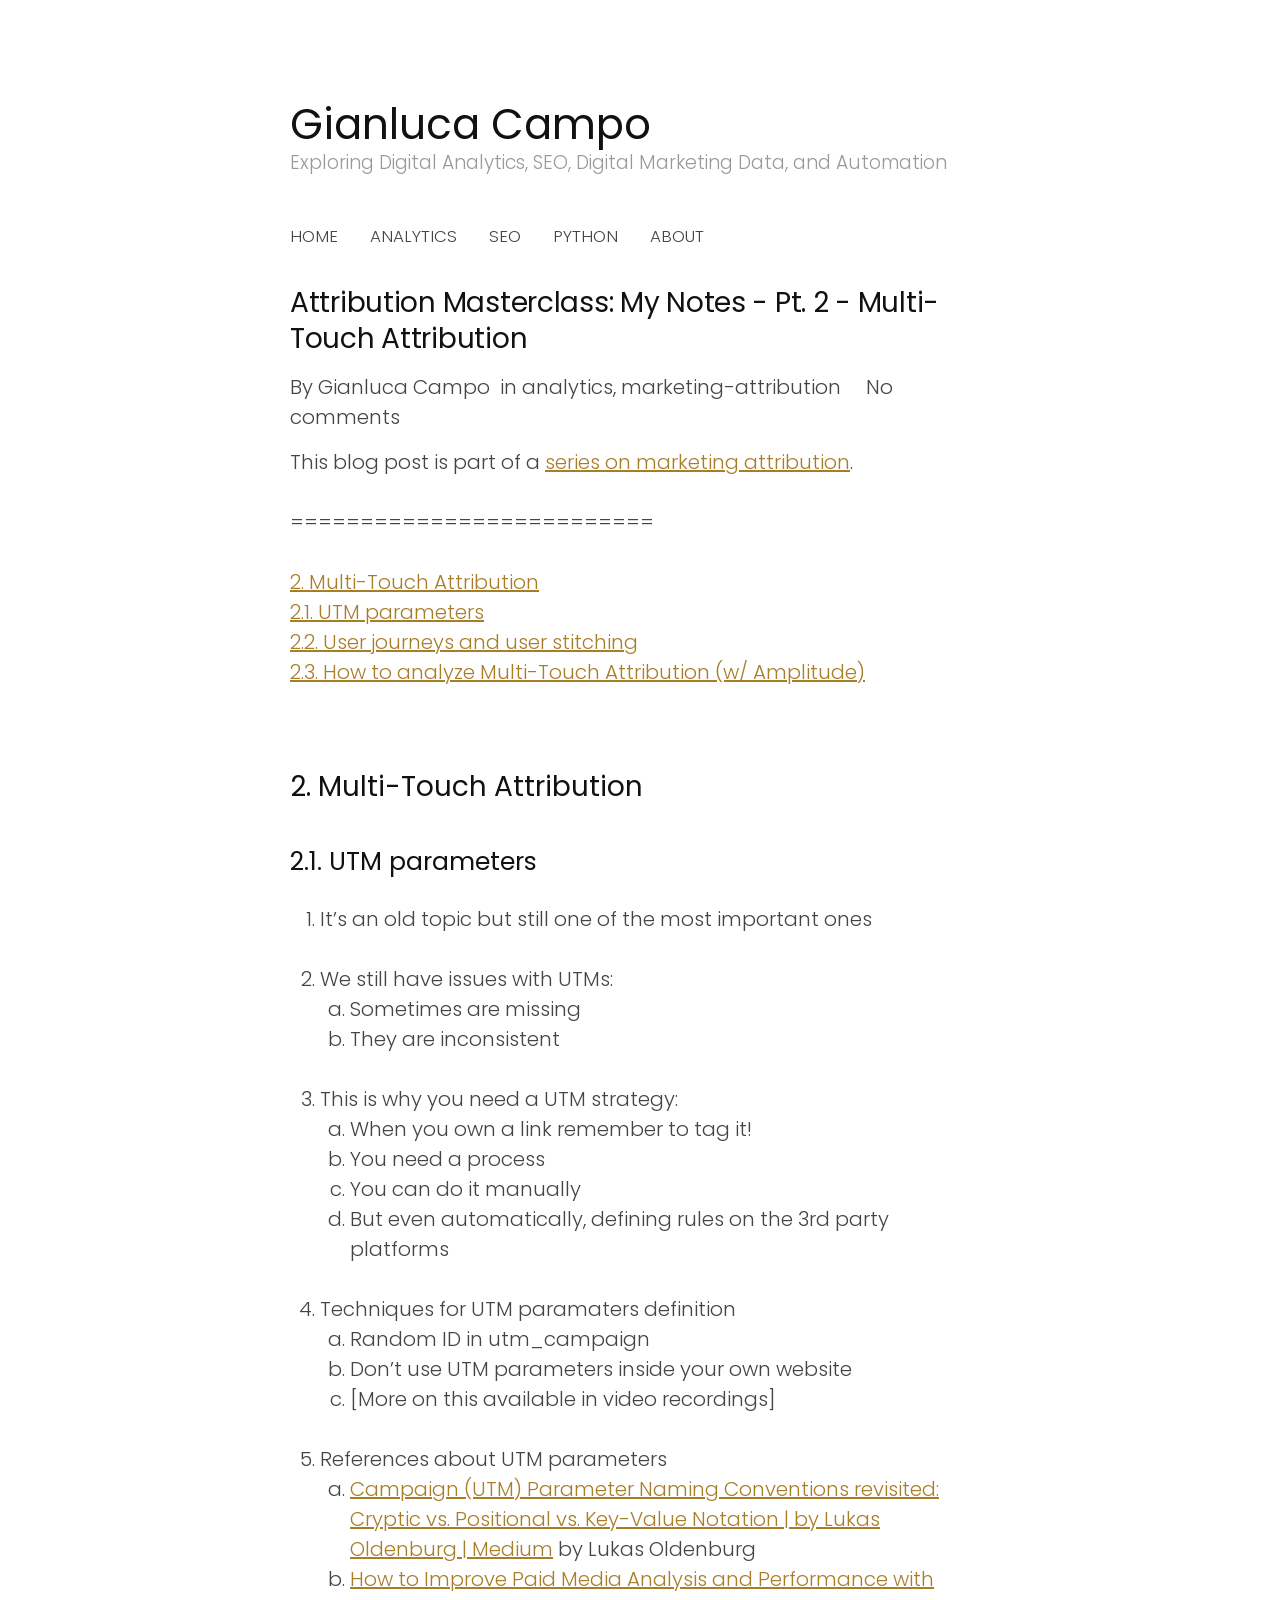
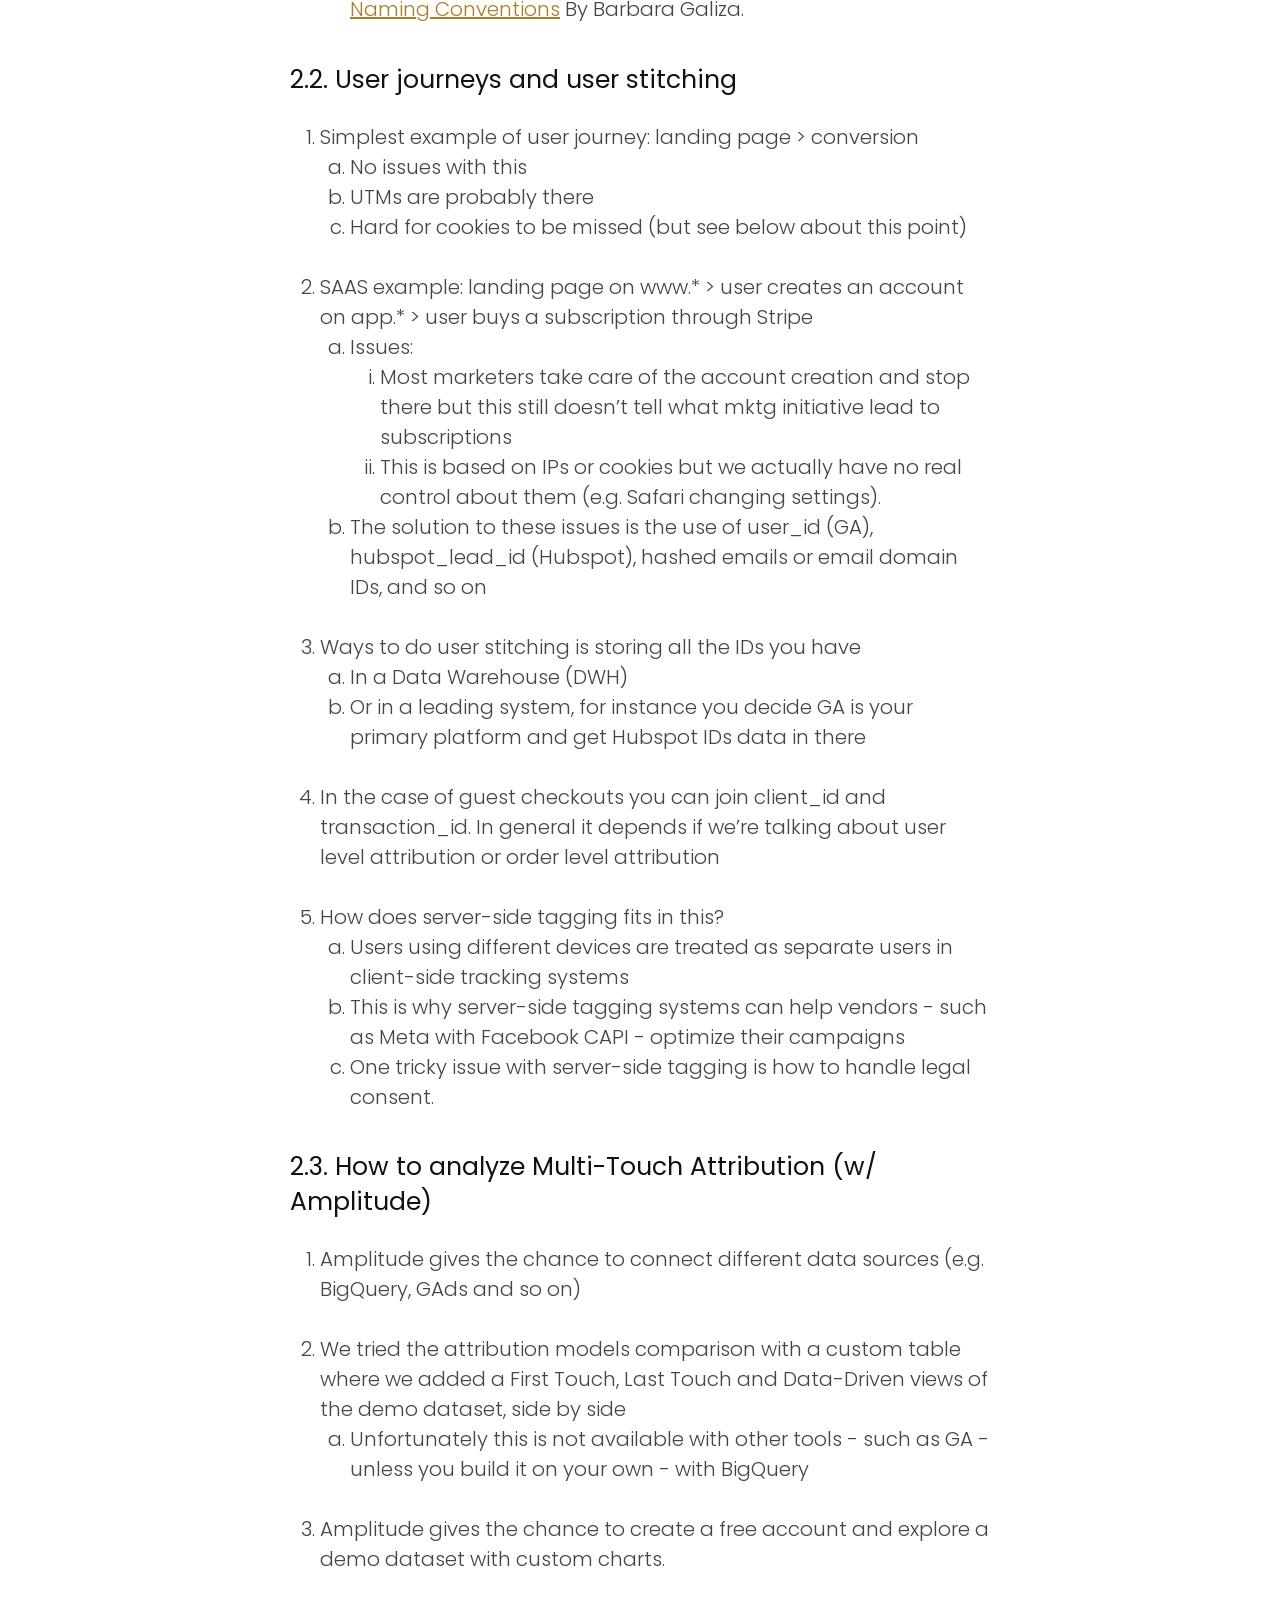
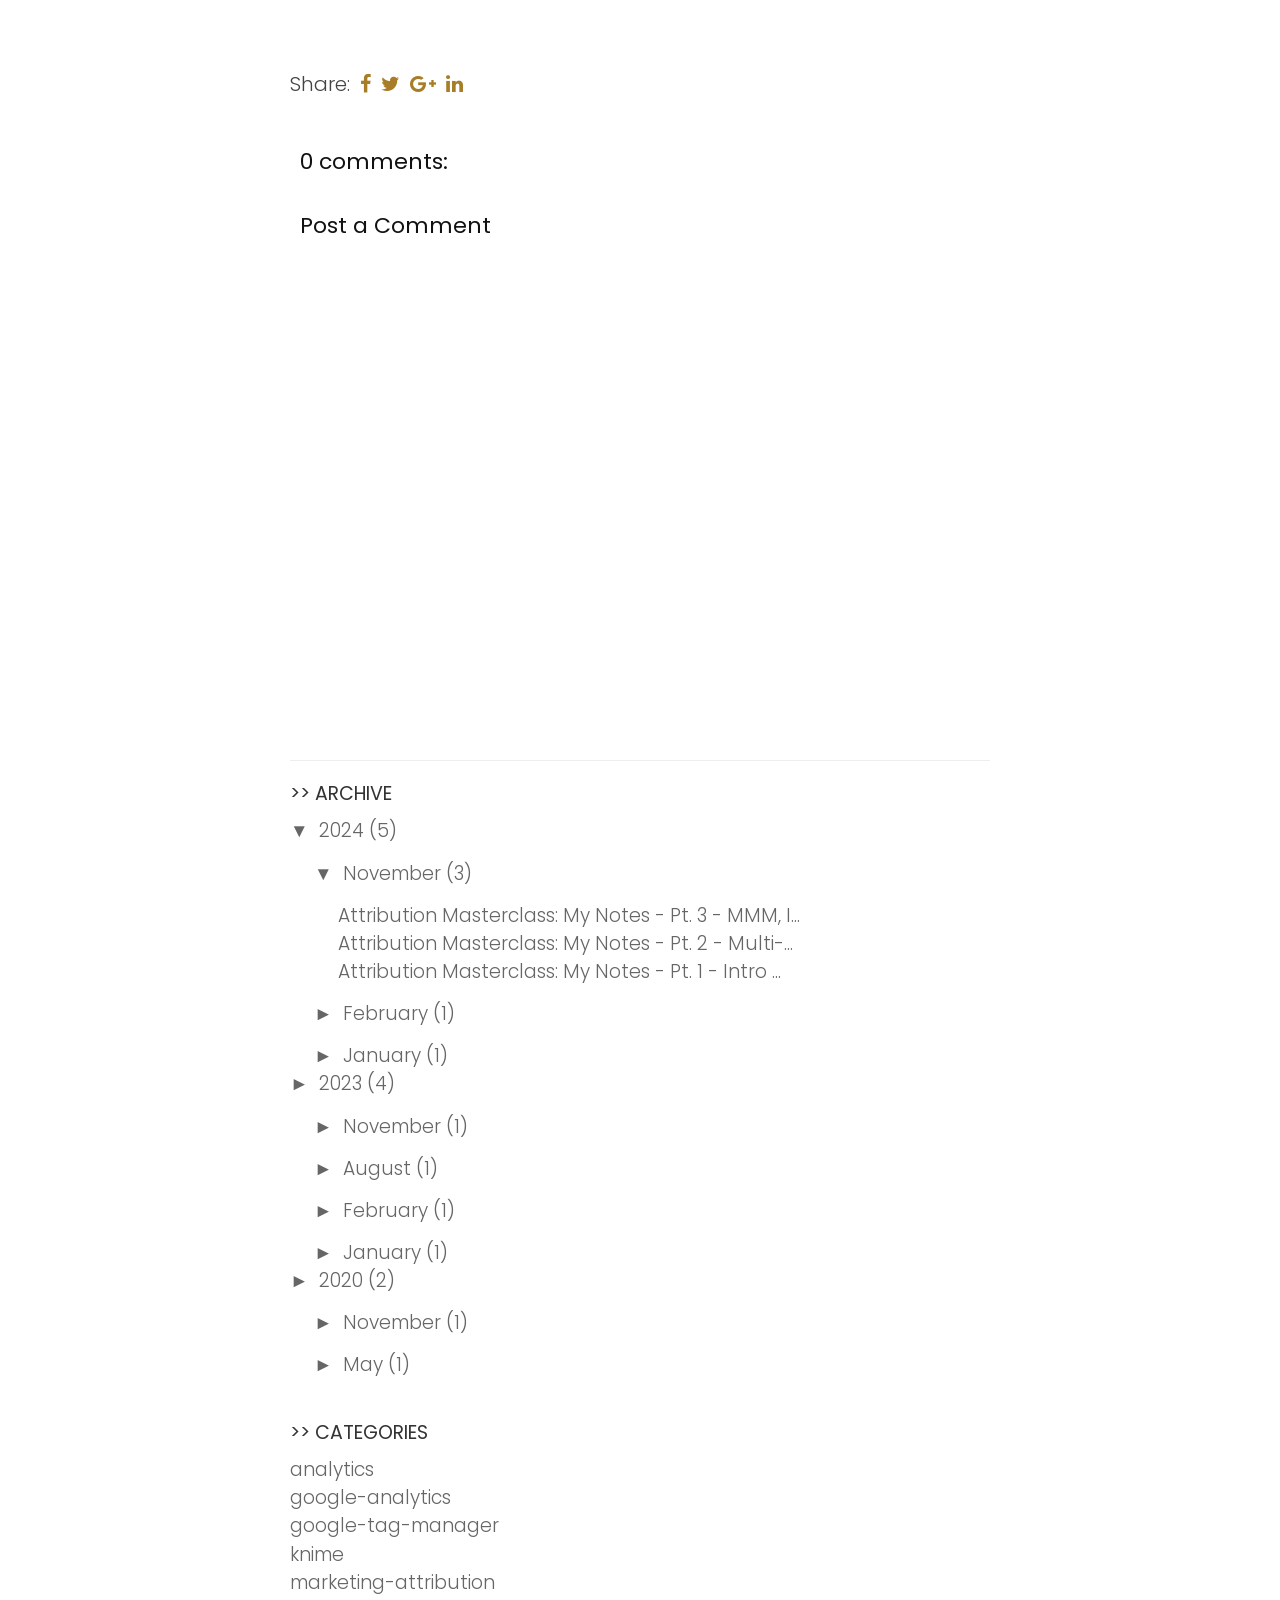
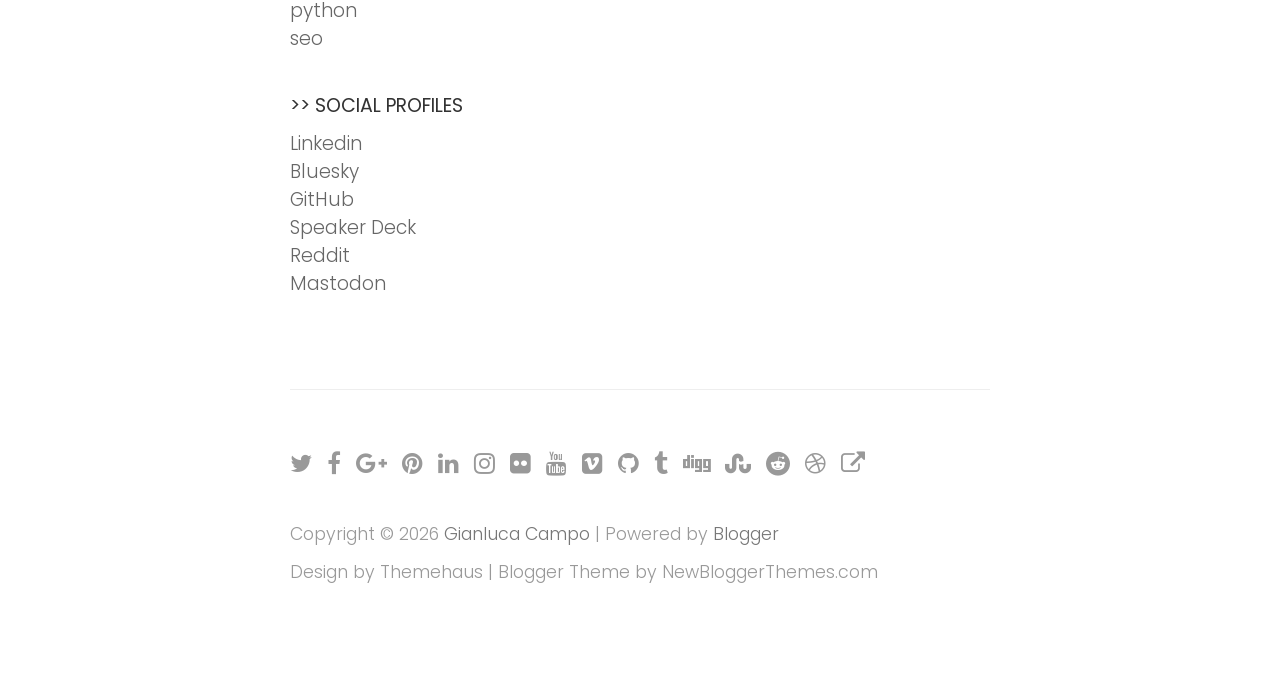
<file: blogger_2024_11_attribution-masterclass-my-notes-pt-2.html.html>
<!DOCTYPE html>
<html class='v2' dir='ltr' lang='en-US' xmlns='http://www.w3.org/1999/xhtml' xmlns:b='http://www.google.com/2005/gml/b' xmlns:data='http://www.google.com/2005/gml/data' xmlns:expr='http://www.google.com/2005/gml/expr'>
<head>
<link href='https://www.blogger.com/static/v1/widgets/2872013778-css_bundle_v2.css' rel='stylesheet' type='text/css'/>
<meta charset='UTF-8'/>
<meta content='width=device-width, initial-scale=1' name='viewport'/>
<meta content='text/html; charset=UTF-8' http-equiv='Content-Type'/>
<meta content='blogger' name='generator'/>
<link href='https://www.giancampo.com/favicon.ico' rel='icon' type='image/x-icon'/>
<link href='https://www.giancampo.com/2024/11/attribution-masterclass-my-notes-pt-2.html' rel='canonical'/>
<link rel="alternate" type="application/atom+xml" title="Gianluca Campo - Atom" href="https://www.giancampo.com/feeds/posts/default" />
<link rel="alternate" type="application/rss+xml" title="Gianluca Campo - RSS" href="https://www.giancampo.com/feeds/posts/default?alt=rss" />
<link rel="service.post" type="application/atom+xml" title="Gianluca Campo - Atom" href="https://www.blogger.com/feeds/4558571487857691249/posts/default" />

<link rel="alternate" type="application/atom+xml" title="Gianluca Campo - Atom" href="https://www.giancampo.com/feeds/59657827273504101/comments/default" />
<!--Can't find substitution for tag [blog.ieCssRetrofitLinks]-->
<meta content='https://www.giancampo.com/2024/11/attribution-masterclass-my-notes-pt-2.html' property='og:url'/>
<meta content='Attribution Masterclass: My Notes - Pt. 2 - Multi-Touch Attribution' property='og:title'/>
<meta content='' property='og:description'/>
<link href='https://fonts.googleapis.com/css?family=Poppins:300,400,700&subset=latin-ext' rel='stylesheet'/>
<link href='https://maxcdn.bootstrapcdn.com/font-awesome/4.6.3/css/font-awesome.min.css' rel='stylesheet'/>
<title>Attribution Masterclass: My Notes - Pt. 2 - Multi-Touch Attribution ~ Gianluca Campo</title>
<!--[if lt IE 9]> <script src="https://oss.maxcdn.com/html5shiv/3.7.2/html5shiv.min.js"></script> <script src="https://oss.maxcdn.com/respond/1.4.2/respond.min.js"></script> <![endif]-->
<style id='page-skin-1' type='text/css'><!--
/*
-----------------------------------------------
Template Name  : Write
Author         : NewBloggerThemes.com
Author URL     : http://newbloggerthemes.com/
Theme URL      : http://newbloggerthemes.com/write-blogger-template/
Created Date   : Sunday, January 15, 2017
License        : GNU General Public License v2 or later
This template is free for both personal and commercial use, But to satisfy the 'attribution' clause of the license, you are required to keep the footer links intact which provides due credit to its authors.
----------------------------------------------- */
body#layout ul{list-style-type:none;list-style:none}
body#layout ul li{list-style-type:none;list-style:none}
body#layout #headerbwrap {height:auto;}
body#layout #site-navigationnbt {display:none;}
body#layout #content {}
body#layout .widget_searchnbt {display:none;}
/* Variable definitions
====================
*/
/* Use this with templates/template-twocol.html */
.section,.widget{margin:0;padding:0;}
.section, .widget {margin:0px;padding:0px;line-height: 1.5;}
.widget ul, .widget li {margin:0px;padding:0px;line-height: 1.5;}
/*! normalize.css v3.0.2 | MIT License | git.io/normalize */
html{font-family:sans-serif;-ms-text-size-adjust:100%;-webkit-text-size-adjust:100%;}
body{margin:0;}
article,aside,details,figcaption,figure,footer,header,hgroup,main,menu,nav,section,summary{display:block;}
audio,canvas,progress,video{display:inline-block;vertical-align:baseline;}
audio:not([controls]){display:none;height:0;}
[hidden],template{display:none;}
a{background-color:transparent;}
a:active,a:hover{outline:0;}
abbr[title]{border-bottom:1px dotted;}
b,strong{font-weight:bold;}
dfn{font-style:italic;}
h1{font-size:2em;margin:0.67em 0;}
mark{background:#ff0;color:#000;}
small{font-size:80%;}
sub,sup{font-size:75%;line-height:0;position:relative;vertical-align:baseline;}
sup{top:-0.5em;}
sub{bottom:-0.25em;}
img{border:0;}
svg:not(:root){overflow:hidden;}
figure{margin:1em 40px;}
hr{-moz-box-sizing:content-box;box-sizing:content-box;height:0;}
pre{overflow:auto;}
code,kbd,pre,samp{font-family:monospace,monospace;font-size:1em;}
button,input,optgroup,select,textarea{color:inherit;font:inherit;margin:0;}
button{overflow:visible;}
button,select{text-transform:none;}
button,html input[type="button"],input[type="reset"],input[type="submit"]{-webkit-appearance:button;cursor:pointer;}
button[disabled],html input[disabled]{cursor:default;}
button::-moz-focus-inner,input::-moz-focus-inner{border:0;padding:0;}
input{line-height:normal;}
input[type="checkbox"],input[type="radio"]{box-sizing:border-box;padding:0;}
input[type="number"]::-webkit-inner-spin-button,input[type="number"]::-webkit-outer-spin-button{height:auto;}
input[type="search"]{-webkit-appearance:textfield;-moz-box-sizing:content-box;-webkit-box-sizing:content-box;box-sizing:content-box;}
input[type="search"]::-webkit-search-cancel-button,input[type="search"]::-webkit-search-decoration{-webkit-appearance:none;}
fieldset{border:1px solid #c0c0c0;margin:0 2px;padding:0.35em 0.625em 0.75em;}
legend{border:0;padding:0;}
textarea{overflow:auto;}
optgroup{font-weight:bold;}
table{border-collapse:collapse;border-spacing:0;}
td,th{padding:0;}
html{font-size:85%;}
@media screen and (min-width:783px){html{font-size:100%;}}
body{color:#444;font-family:'Poppins',serif;font-size:18px;line-height:1.5;word-wrap:break-word;font-weight:300;}
::selection{background-color:#ede9df;}
::-moz-selection{background-color:#ede9df;}
@media screen and (min-width:783px){body{font-size:20px;}}
h1,h2,h3,h4,h5,h6{clear:both;color:#111;font-family:'Poppins',serif;font-weight:400;line-height:1.4;}
h1{font-size:40px;font-size:2.5rem;margin-bottom:1em;margin-top:2em;}
h2{font-size:28px;font-size:1.750rem;margin-bottom:1em;margin-top:2em;}
h3{font-size:25px;font-size:1.563rem;margin-bottom:1em;margin-top:1.5em;}
h4{font-size:22px;font-size:1.375rem;margin-bottom:1em;margin-top:1.5em;}
h5{font-size:20px;font-size:1.25rem;margin-bottom:0.5em;margin-top:1em;}
h6{font-size:18px;font-size:1.125rem;margin-bottom:0.5em;margin-top:1em;}
a{color:inherit;text-decoration:none;transition:background-color .15s ease-in-out,border-color .15s ease-in-out,color .15s ease-in-out,opacity .15s ease-in-out;}
.entry-content a{color:#a87d28;text-decoration:underline;}
a:hover{color:#c49029;}
p{margin:0 0 1.5em;}
b,strong{font-weight:700;}
dfn,q,cite,em,i{font-style:italic;}
q{quotes:"" "";}
cite{border-bottom:dotted 1px #777;}
code,kbd,tt,var{color:#777;border-bottom:solid 1px #ccc;font-family:Consolas,'Courier New',monospace;font-size:81.3%;}
abbr,acronym{border-bottom:1px dotted #777;cursor:help;}
mark,ins{background-color:#ede9df;text-decoration:none;}
ul,ol{margin:0 0 1.5em 1.5em;padding:0;}
li > ul,li > ol{margin-bottom:0;margin-left:1.5em;}
dl{margin:0;}
dt{font-weight:600;margin-bottom:0.5em;}
dd{margin:0 0 1.5em 1.5em;}
table{border-top:solid 1px #e6e6e6;font-size:93.8%;margin:0 0 1.6em;width:100%;}
caption{margin-bottom:0.6em;}
table th,table td{border-bottom:solid 1px #e6e6e6;padding:0.8em 1.3em 0.8em 0;}
th{font-weight:600;text-align:left;}
blockquote{color:#777;font-style:italic;margin:0 0 2.4em;padding:12px 0 0 44px;position:relative;}
blockquote:before{color:#e6e6e6;content:"\201C";font-family:Georgia,serif;font-size:84px;left:-5px;line-height:1;position:absolute;top:-5px;}
address{margin:0 0 1.5em;}
pre{border-left:solid 3px #e6e6e6;color:#777;font-family:Consolas,'Courier New',monospace;font-size:81.3%;line-height:1.4;margin:0 0 1.7em;max-width:100%;padding:1.5em;word-wrap:normal;}
hr{background-color:#e6e6e6;border:0;height:1px;margin:0 0 1.5em;}
img{height:auto;max-width:100%;vertical-align:middle;}
figure{margin:0;}
embed,iframe,object{max-width:100%;}
button,input,input[type="search"],select,textarea{background-color:#fff;-moz-box-sizing:border-box;-webkit-box-sizing:border-box;box-sizing:border-box;max-width:100%;}
button,input[type="button"],input[type="reset"],input[type="submit"]{background-color:#e6e6e6;border-bottom:solid 1px #ccc;border-left:solid 1px #ddd;border-right:solid 1px #ccc;border-top:solid 1px #ddd;font-size:87.5%;line-height:1;padding:0.9em 1.5em;text-shadow:1px 1px 0 #fff;text-transform:uppercase;transition:.15s ease-in-out;}
button:hover,input[type="button"]:hover,input[type="reset"]:hover,input[type="submit"]:hover{background-color:#ededed;}
input[type="text"],input[type="email"],input[type="url"],input[type="password"],input[type="search"],textarea{border:solid 1px #e6e6e6;color:#777;margin-top:0.4em;padding:0.6em;}
input[type="text"]:focus,input[type="email"]:focus,input[type="url"]:focus,input[type="password"]:focus,input[type="search"]:focus,textarea:focus{color:#444;}
textarea{max-width:700px;width:100%;}
.screen-reader-text{clip:rect(1px,1px,1px,1px);height:1px;overflow:hidden;position:absolute!important;width:1px;}
.screen-reader-text:hover,.screen-reader-text:active,.screen-reader-text:focus{background-color:#f8f8f8;background-color:rgba(255,255,255,0.9);box-shadow:0 0 2px 2px rgba(0,0,0,0.2);clip:auto!important;color:#06c;display:block;font-size:14px;font-weight:600;height:auto;left:5px;line-height:normal;padding:15px 23px 14px;text-decoration:none;top:5px;width:auto;z-index:100000;}
.clear:before,.clear:after,.site-headernbt:before,.site-headernbt:after,.content-areanbt:before,.content-areanbt:after,.entry-content:before,.entry-content:after,.widget-areanbt .widget:before,.widget-areanbt .widget:after,.footer-widgetnbt:before,.footer-widgetnbt:after{content:"";display:table;}
.clear:after,.site-headernbt:after,.content-areanbt:after,.entry-content:after,.widget-areanbt .widget:after,.footer-widgetnbt:after{clear:both;}
body{background-color:#f3f2f0;}
body.layout-boxed{padding:20px 10px;}
.site-wrappernbt{background-color:#fff;margin-left:auto;margin-right:auto;}
.layout-boxed .site-wrappernbt{max-width:1000px;}
.sitenbt{margin-left:auto;margin-right:auto;max-width:700px;padding:50px 20px 25px;}
.header-center .site-headernbt,.footer-center .site-bottomnbt{text-align:center;}
.site-logo{padding-bottom:8px;}
@media screen and (min-width: 783px) {
body.layout-boxed{padding:50px 25px;}
.sitenbt{padding:100px 50px 45px;}
.site-logo,.site-titlenbt{display:inline-block;}
.site-logo{padding-bottom:0;padding-right:10px;padding-top:6px;}
.footer-widget-abovenbt{padding-bottom:30px;}
.footer-widget-belownbt{display:table;table-layout:fixed;width:100%;}
.footer-widget-belownbt .widget-areanbt{display:table-cell;padding-left:60px;vertical-align:top;}
.footer-widget-belownbt .widget-areanbt:first-child{padding-left:0;}
.footer-3 .footer-widget-belownbt .widget-areanbt{width:33.3%;}
.footernbt-2 .footer-widget-belownbt .widget-areanbt{width:50%;}
.footer-1 .footer-widget-belownbt .widget-areanbt{width:100%;}
}
/* Header
------------------------------------------------------------ */
.site-headernbt{margin-bottom:10px;}
.site-logo{line-height:1;margin-bottom:0;margin-top:0;vertical-align:middle;}
.site-logo a:hover{opacity:0.8;}
.site-logo img{zoom:85%;}
.site-titlenbt{font-size:36px;line-height:1.2;margin-bottom:0;margin-top:0;vertical-align:middle;}
.site-titlenbt a,.site-titlenbt a:hover{color:#111;}
.site-titlenbt a:hover{opacity:0.8;}
.site-descriptionnbt{color:#999;font-size:93.8%;line-height:1.4;}
.header-image{padding-bottom:20px;}
.header-image img{width:100%;}
.home-textnbt{color:#777;font-size:27px;line-height:1.6;margin-top:30px;padding-bottom:20px;}
@media screen and (min-width: 783px) {
.site-logo img{zoom:1;}
.site-titlenbt{font-size:42px;}
.home-textnbt{/*font-size:32px;*/}
}
/* Menus
------------------------------------------------------------ */
.main-navigationnbt{border-bottom:solid 1px #eee;border-top:solid 1px #eee;margin-top:45px;}
.menu-togglenbt,.main-navigationnbt a{line-height:58px;text-align:left;}
.main-navigationnbt{font-size:83.8%;position:relative;}
.menu-togglenbt{color:#444;cursor:pointer;text-transform:uppercase;}
.menu-togglenbt:hover{color:#666;}
.menu-togglenbt:before{content:"\f0c9";display:inline-block;font:normal 14px/1 FontAwesome;-webkit-font-smoothing:antialiased;margin-right:10px;position:relative;top:-1px;vertical-align:middle;}
.main-navigationnbt ul{display:none;list-style:none;margin:0;}
.main-navigationnbt.toggled ul{display:block;}
.menu-togglenbt,.main-navigationnbt a{padding-right:40px;}
.main-navigationnbt a{border-top:solid 1px #eee;display:block;}
.main-navigationnbt .current_page_item > a,.main-navigationnbt .current-menu-item > a,.main-navigationnbt .current_page_ancestor > a{color:#111;}
.main-navigationnbt ul ul a{padding-left:30px;}
.main-navigationnbt ul ul ul a{padding-left:45px;}
.main-navigationnbt ul ul ul ul a{padding-left:60px;}
.main-navigationnbt .search-formnbt{position:absolute;right:0;top:0;}
.main-navigationnbt .search-fieldnbt{background:url(https://blogger.googleusercontent.com/img/b/R29vZ2xl/AVvXsEi3pbHw3hjDbioXl3X0KSYtInQOTAaZA6zuA-DFEt1yztrYDwAxdA4HykNrw9eiCzqHgT-w1n56-rZn75OJa-PMbw18tkWeCtNyn3zBHURFNLKjzSWl0QHCu4o4lQOWpJNMC-gkW_rRzcaW/s1600/search-icon.png) 5px center no-repeat;background-size:24px 24px;border:none;cursor:pointer;height:36px;margin-top:11px;padding:0 0 0 34px;position:relative;width:1px;}
.main-navigationnbt .search-fieldnbt:focus{background-color:#fff;border:solid 1px #eee;cursor:text;max-width:100%;outline:0;width:240px;}
@media (-webkit-min-device-pixel-ratio:2),(min-resolution:192dpi){.main-navigationnbt .search-fieldnbt{background-image:url(https://blogger.googleusercontent.com/img/b/R29vZ2xl/AVvXsEhzz7S3BjWPRmmrrZMNxtN5jlYuYOedEZv7-ygnRVFtQCrMr-4gBTgtRVM2MG8zewiX607mTMoRbLiP73yaXYmtaff2IX5eXUiP3jFyKNBNntU9H2lFyRCbPUnU5dsoEVTfVQ4ovQMlWX63/s1600/search-icon%25402x.png);}}
.main-navigationnbt .search-submitnbt{display:none;}
.ie8 .site-headernbt .search-fieldnbt{padding-top:6px;}
@media screen and (min-width:783px){.main-navigationnbt{border:none;margin-top:30px;}.menu-togglenbt,.main-navigationnbt a{line-height:58px;}.menu-togglenbt{display:none;}.main-navigationnbt ul{display:block;}.main-navigationnbt a{border-top:none;padding-left:16px;padding-right:16px;}.main-navigationnbt a:hover{;}.main-navigationnbt ul ul a,.main-navigationnbt ul ul ul a,.main-navigationnbt ul ul ul ul a{padding-left:20px;}.main-navigationnbt li{position:relative;}.main-navigationnbt div.menunbt > ul,.main-navigationnbt ul.menunbt{letter-spacing:-0.4em;padding-right:30px;text-transform:uppercase;}.no-search .main-navigationnbt div.menunbt > ul,.no-search .main-navigationnbt ul.menunbt{padding-right:0;}.main-navigationnbt div.menunbt > ul > li,.main-navigationnbt ul.menunbt > li{display:inline-block;letter-spacing:normal;text-align:left;white-space:nowrap;}.main-navigationnbt div.menunbt > ul > li:first-child > a,.main-navigationnbt ul.menunbt > li:first-child > a{padding-left:0;}.main-navigationnbt div.menunbt > ul > li.page_item_has_children > a:after,.main-navigationnbt ul.menunbt > li.page_item_has_children > a:after,.main-navigationnbt div.menunbt > ul > li.menu-item-has-children > a:after,.main-navigationnbt ul.menunbt > li.menu-item-has-children > a:after{content:"\f107";display:inline-block;font:normal 16px/1 FontAwesome;-webkit-font-smoothing:antialiased;position:relative;right:-8px;top:1px;}.main-navigationnbt ul ul{background-color:#fff;box-shadow:0 1px 3px #ddd;left:-9999px;opacity:0;position:absolute;text-transform:none;top:100%;transition:opacity .3s ease-in-out;white-space:normal;width:220px;z-index:99999;}.main-navigationnbt ul ul ul{top:0;}.main-navigationnbt ul li:hover > ul{left:0;opacity:1;}.main-navigationnbt div.menunbt > ul > li:first-child:hover > ul,.main-navigationnbt ul.menunbt > li:first-child:hover > ul{left:-18px;}.main-navigationnbt ul ul li:hover > ul{left:100%;opacity:1;}.main-navigationnbt ul ul li a{border-top:1px solid #eee;line-height:1.5;padding-bottom:14px;padding-top:14px;}.main-navigationnbt  ul ul li.page_item_has_children > a,.main-navigationnbt  ul ul li.menu-item-has-children > a{padding-right:20px;}.main-navigationnbt  ul ul li.page_item_has_children > a:after,.main-navigationnbt  ul ul li.menu-item-has-children > a:after{content:">";position:absolute;right:8px;top:14px;}.main-navigationnbt .search-fieldnbt{margin-top:9px;transition:width .4s ease,background .4s ease;}}
/* Footer Navigation */
.footer-linknbt{font-size:87.5%;margin-top:45px;}
.footer-navigation{margin-top:16px;}
.footer-navigation ul,.footer-social-linknbt ul{list-style:none;margin:0;}
.footer-navigation li{display:inline-block;line-height:28px;padding-right:18px;}
.footer-social-linknbt li{display:inline-block;padding-right:8px;}
.footer-navigation li:last-child,.footer-social-linknbt li:last-child{padding-right:0;}
.menunbt a:before{color:#999;display:inline-block;font:normal 24px/1 FontAwesome;-webkit-font-smoothing:antialiased;margin-right:8px;position:relative;top:-1px;vertical-align:middle;}
.menunbt a:hover:before{color:#666;}
.widget-areanbt .widget .menunbt a:before{font-size:22px;padding:7px;}
.footer-social-linknbt .menunbt a:before{content:'\f08e';margin-right:2px;}
.menunbt a[href*="codepen.io"]:before{content:"\f1cb";}
.menunbt a[href*="digg.com"]:before{content:"\f1a6";}
.menunbt a[href*="dribbble.com"]:before{content:"\f17d";}
.menunbt a[href*="dropbox.com"]:before{content:"\f16b";}
.menunbt a[href*="facebook.com"]:before{content:"\f09a";}
.menunbt a[href*="flickr.com"]:before{content:"\f16e";}
.menunbt a[href*="plus.google.com"]:before{content:"\f0d5";}
.menunbt a[href*="github.com"]:before{content:"\f09b";}
.menunbt a[href*="instagram.com"]:before{content:"\f16d";}
.menunbt a[href*="linkedin.com"]:before{content:"\f0e1";}
.menunbt a[href*="pinterest.com"]:before{content:"\f0d2";}
.menunbt a[href*="reddit.com"]:before{content:"\f1a1";}
.menunbt a[href*="skype.com"]:before,.menunbt a[href*="skype:"]:before{content:"\f17e";}
.menunbt a[href*="stumbleupon.com"]:before{content:"\f1a4";}
.menunbt a[href*="tumblr.com"]:before{content:"\f173";}
.menunbt a[href*="twitter.com"]:before{content:"\f099";}
.menunbt a[href*="vimeo.com"]:before{content:"\f194";}
.menunbt a[href*="wordpress.org"]:before,.menunbt a[href*="wordpress.com"]:before{content:"\f19a";}
.menunbt a[href*="youtube.com"]:before{content:"\f167";}
.menunbt a[href$="/feeds/posts/default"]:before{content:"\f09e";}
.site-contentnbt{padding-bottom:10px;}
.content-areanbt{margin-top:10px;margin-bottom:10px}
.hentry{margin-bottom:0px;}
.entry-header-metanbt{color:#999;margin-bottom:8px;}
.entry-title{clear:both;letter-spacing:-0.01em;line-height:1.3;margin-bottom:10px;margin-top:10px;}
.post-thumbnailnbt{margin-bottom:35px;}
.post-thumbnailnbt img{transition:0.5s ease-in-out;}
.post-thumbnailnbt a:hover img{opacity:0.85;}
.entry-content cite a{text-decoration:none;}
.intronbt{color:#777;font-size:118.8%;line-height:1.6;}
.entry-summarynbt{color:#666;font-size:93.8%;}
a.more-linknbt{text-transform:uppercase;}
.entry-footer{text-align:center;margin-top:45px;}
.entry-footer-metanbt{color:#999;font-size:93.8%;}
.tags-linksnbt{margin-top:15px;}
.cat-linksnbt:before,.tags-linksnbt:before{color:#ddd;display:inline-block;font:normal 28px/1 FontAwesome;-webkit-font-smoothing:antialiased;position:relative;top:-2px;vertical-align:middle;}
.cat-linksnbt:before{content:"\f07c";}
.tags-linksnbt:before{content:"\f02c";}
.after-post-widget{margin-top:90px;}
.featured{float:right;margin-top:-3px;}
.featured-icon{background-color:#e6e6e6;border-radius:5px;color:#777;font-size:87.5%;padding:7px 12px 6px;}
.widget-areanbt .widget{color:#666;font-size:93.8%;margin-bottom:40px;}
.widget-areanbt .widget h2{color:#333;font-size:19px;font-size:1.188rem;text-transform:uppercase;margin-bottom:10px;margin-top:0;}
.widget-areanbt .widget a{text-decoration:underline;}
.widget-areanbt .widget li a{text-decoration:none;/*border-bottom:solid 1px #ddd;*/}
.widget-areanbt .widget ul{list-style:none;margin-bottom:0;margin-left:0;}
.widget-areanbt .widget ul li{margin-bottom:0px;}
.widget-areanbt .widget ul ul{margin-left:24px;margin-top:14px;}
.widget_searchnbt input[type="search"]{margin-top:0;max-width:320px;width:100%;}
.widget_searchnbt .search-submitnbt{display:none;}
.footer-areanbt{border-top:solid 1px #eee;padding-bottom:20px;padding-top:20px;}
.site-bottomnbt{border-top:solid 1px #eee;color:#999;padding-bottom:45px;padding-top:15px;}
.footer-navigation,.site-infonbt a{color:#777;}
.footer-navigation .current-menu-item > a,.site-infonbt a:hover{color:#444;}
.site-infonbt{font-size:87.5%;margin-top:45px;}
.site-creditnbt{margin-top:12px;}
.site-creditnbt a{color:#999;}
.site-creditnbt a:hover{color:#777;}
/* Print
------------------------------------------------------------ */
@media print {
html,body{background:none!important;color:#000!important;font-size:10pt!important;}
.main-navigationnbt,.after-post-widget,.comments-area .comment-edit-link,.comments-area .reply,.comment-respond,.navigation,#infinite-handle,.footer-areanbt,.footer-linknbt{display:none!important;}
body,.sitenbt{padding-left:0;padding-right:0;}
}
h2.date-header{margin:10px 0;display:none;}
.main .widget{margin:0 0 5px;padding:0 0 2px;}
.main .Blog{border-bottom-width:0;}
#header .description{}
#comments{padding:10px;margin-bottom:10px;}
#comments h4{font-size:22px;margin-bottom:10px;}
.deleted-comment{font-style:italic;color:gray;}
#blog-pager-newer-link{float:left;}
#blog-pager-older-link{float:right;}
#blog-pager{text-align:center;padding:5px;margin:10px 0;}
#blog-pager { display: none!important; }
.feed-links{clear:both;}
.comment-form{}
#navbar-iframe{height:0;visibility:hidden;display:none;}
.author-profile{background:#f6f6f6;border:1px solid #eee;margin:10px 0 10px 0;padding:8px;overflow:hidden;}
.author-profile img{border:1px solid #ddd;float:left;margin-right:10px;}
.post-iconspbt{margin:5px 0 0 0;padding:0;}
.post-locationpbt{margin:5px 0;padding:0;}
.related-postbwrap{margin:10px auto 0;}
.related-postbwrap h4{margin:10px 0 10px;}
.related-post-style-2,.related-post-style-2 li{list-style:none;margin:0;padding:0;}
.related-post-style-2 li{border-top:1px solid #eee;overflow:hidden;padding:10px 0;}
.related-post-style-2 li:first-child{border-top:none;}
.related-post-style-2 .related-post-item-thumbnail{width:80px;height:80px;max-width:none;max-height:none;background-color:transparent;border:none;float:left;margin:2px 10px 0 0;padding:0;}
.related-post-style-2 .related-post-item-title{font-weight:bold;font-size:100%;}
.related-post-style-2 .related-post-item-summary{display:block;}
.related-post-style-3,.related-post-style-3 li{margin:0;padding:0;list-style:none;word-wrap:break-word;overflow:hidden;}
.related-post-style-3 .related-post-item{display:block;float:left;width:100px;height:auto;padding:10px;border-left:0 solid #eee;margin-bottom:-989px;padding-bottom:999px;}
.related-post-style-3 .related-post-item:first-child{border-left:none;}
.related-post-style-3 .related-post-item-thumbnail{display:block;margin:0 0 10px;width:100px;height:auto;max-width:100%;max-height:none;background-color:transparent;border:none;padding:0;}
.related-post-style-3 .related-post-item-title{font-weight:300;text-decoration:none;}
.pbtsharethisbutt{overflow:hidden;padding:5px 0;margin:0;float:left;}
.pbtsharethisbutt a {padding-left:5px;padding-right:5px;}
.separator a[style="margin-left: 1em; margin-right: 1em;"] {margin-left: auto!important;margin-right: auto!important;}
.separator a[style="clear: left; float: left; margin-bottom: 1em; margin-right: 1em;"] {clear: none !important; float: none !important; margin-bottom: 0em !important; margin-right: 0em !important;}
.separator a[style="clear: left; float: left; margin-bottom: 1em; margin-right: 1em;"] img {float: left !important; margin: 0px 10px 10px 0px;}
.separator a[style="clear: right; float: right; margin-bottom: 1em; margin-left: 1em;"] {clear: none !important; float: none !important; margin-bottom: 0em !important; margin-left: 0em !important;}
.separator a[style="clear: right; float: right; margin-bottom: 1em; margin-left: 1em;"] img {float: right !important; margin: 0px 0px 10px 10px;}
.PopularPosts .widget-content ul li{padding:6px 0;}
.reaction-buttons table{border:none;margin-bottom:5px;}
.reaction-buttons table,.reaction-buttons td{border:none!important;}
.pbtthumbimg{float:left;margin:0 10px 5px 0;padding:4px;border:0 solid #eee;background:none;width:150px;height:150px;}
.entry-metanbt{margin-bottom:15px;}
.status-msg-wrap{margin:10px auto 25px;}
.widget-areanbt .widget:last-child{margin-bottom:40px !important;}

--></style>
<script src='https://ajax.googleapis.com/ajax/libs/jquery/1.12.4/jquery.min.js' type='text/javascript'></script>
<script type='text/javascript'>
//<![CDATA[

/*! jQuery Migrate v1.4.0 | (c) jQuery Foundation and other contributors | jquery.org/license */
"undefined"==typeof jQuery.migrateMute&&(jQuery.migrateMute=!0),function(a,b,c){function d(c){var d=b.console;f[c]||(f[c]=!0,a.migrateWarnings.push(c),d&&d.warn&&!a.migrateMute&&(d.warn("JQMIGRATE: "+c),a.migrateTrace&&d.trace&&d.trace()))}function e(b,c,e,f){if(Object.defineProperty)try{return void Object.defineProperty(b,c,{configurable:!0,enumerable:!0,get:function(){return d(f),e},set:function(a){d(f),e=a}})}catch(g){}a._definePropertyBroken=!0,b[c]=e}a.migrateVersion="1.4.0";var f={};a.migrateWarnings=[],b.console&&b.console.log&&b.console.log("JQMIGRATE: Migrate is installed"+(a.migrateMute?"":" with logging active")+", version "+a.migrateVersion),a.migrateTrace===c&&(a.migrateTrace=!0),a.migrateReset=function(){f={},a.migrateWarnings.length=0},"BackCompat"===document.compatMode&&d("jQuery is not compatible with Quirks Mode");var g=a("<input/>",{size:1}).attr("size")&&a.attrFn,h=a.attr,i=a.attrHooks.value&&a.attrHooks.value.get||function(){return null},j=a.attrHooks.value&&a.attrHooks.value.set||function(){return c},k=/^(?:input|button)$/i,l=/^[238]$/,m=/^(?:autofocus|autoplay|async|checked|controls|defer|disabled|hidden|loop|multiple|open|readonly|required|scoped|selected)$/i,n=/^(?:checked|selected)$/i;e(a,"attrFn",g||{},"jQuery.attrFn is deprecated"),a.attr=function(b,e,f,i){var j=e.toLowerCase(),o=b&&b.nodeType;return i&&(h.length<4&&d("jQuery.fn.attr( props, pass ) is deprecated"),b&&!l.test(o)&&(g?e in g:a.isFunction(a.fn[e])))?a(b)[e](f):("type"===e&&f!==c&&k.test(b.nodeName)&&b.parentNode&&d("Can't change the 'type' of an input or button in IE 6/7/8"),!a.attrHooks[j]&&m.test(j)&&(a.attrHooks[j]={get:function(b,d){var e,f=a.prop(b,d);return f===!0||"boolean"!=typeof f&&(e=b.getAttributeNode(d))&&e.nodeValue!==!1?d.toLowerCase():c},set:function(b,c,d){var e;return c===!1?a.removeAttr(b,d):(e=a.propFix[d]||d,e in b&&(b[e]=!0),b.setAttribute(d,d.toLowerCase())),d}},n.test(j)&&d("jQuery.fn.attr('"+j+"') might use property instead of attribute")),h.call(a,b,e,f))},a.attrHooks.value={get:function(a,b){var c=(a.nodeName||"").toLowerCase();return"button"===c?i.apply(this,arguments):("input"!==c&&"option"!==c&&d("jQuery.fn.attr('value') no longer gets properties"),b in a?a.value:null)},set:function(a,b){var c=(a.nodeName||"").toLowerCase();return"button"===c?j.apply(this,arguments):("input"!==c&&"option"!==c&&d("jQuery.fn.attr('value', val) no longer sets properties"),void(a.value=b))}};var o,p,q=a.fn.init,r=a.parseJSON,s=/^\s*</,t=/\[\s*\w+\s*[~|^$*]?=\s*(?![\s'"])[^#\]]*#/,u=/^([^<]*)(<[\w\W]+>)([^>]*)$/;a.fn.init=function(b,e,f){var g,h;return b&&"string"==typeof b&&!a.isPlainObject(e)&&(g=u.exec(a.trim(b)))&&g[0]&&(s.test(b)||d("$(html) HTML strings must start with '<' character"),g[3]&&d("$(html) HTML text after last tag is ignored"),"#"===g[0].charAt(0)&&(d("HTML string cannot start with a '#' character"),a.error("JQMIGRATE: Invalid selector string (XSS)")),e&&e.context&&(e=e.context),a.parseHTML)?q.call(this,a.parseHTML(g[2],e&&e.ownerDocument||e||document,!0),e,f):("#"===b?(d("jQuery( '#' ) is not a valid selector"),b=[]):t.test(b)&&d("Attribute selectors with '#' must be quoted: '"+b+"'"),h=q.apply(this,arguments),b&&b.selector!==c?(h.selector=b.selector,h.context=b.context):(h.selector="string"==typeof b?b:"",b&&(h.context=b.nodeType?b:e||document)),h)},a.fn.init.prototype=a.fn,a.parseJSON=function(a){return a?r.apply(this,arguments):(d("jQuery.parseJSON requires a valid JSON string"),null)},a.uaMatch=function(a){a=a.toLowerCase();var b=/(chrome)[ \/]([\w.]+)/.exec(a)||/(webkit)[ \/]([\w.]+)/.exec(a)||/(opera)(?:.*version|)[ \/]([\w.]+)/.exec(a)||/(msie) ([\w.]+)/.exec(a)||a.indexOf("compatible")<0&&/(mozilla)(?:.*? rv:([\w.]+)|)/.exec(a)||[];return{browser:b[1]||"",version:b[2]||"0"}},a.browser||(o=a.uaMatch(navigator.userAgent),p={},o.browser&&(p[o.browser]=!0,p.version=o.version),p.chrome?p.webkit=!0:p.webkit&&(p.safari=!0),a.browser=p),e(a,"browser",a.browser,"jQuery.browser is deprecated"),a.boxModel=a.support.boxModel="CSS1Compat"===document.compatMode,e(a,"boxModel",a.boxModel,"jQuery.boxModel is deprecated"),e(a.support,"boxModel",a.support.boxModel,"jQuery.support.boxModel is deprecated"),a.sub=function(){function b(a,c){return new b.fn.init(a,c)}a.extend(!0,b,this),b.superclass=this,b.fn=b.prototype=this(),b.fn.constructor=b,b.sub=this.sub,b.fn.init=function(d,e){var f=a.fn.init.call(this,d,e,c);return f instanceof b?f:b(f)},b.fn.init.prototype=b.fn;var c=b(document);return d("jQuery.sub() is deprecated"),b},a.fn.size=function(){return d("jQuery.fn.size() is deprecated; use the .length property"),this.length};var v=!1;a.swap&&a.each(["height","width","reliableMarginRight"],function(b,c){var d=a.cssHooks[c]&&a.cssHooks[c].get;d&&(a.cssHooks[c].get=function(){var a;return v=!0,a=d.apply(this,arguments),v=!1,a})}),a.swap=function(a,b,c,e){var f,g,h={};v||d("jQuery.swap() is undocumented and deprecated");for(g in b)h[g]=a.style[g],a.style[g]=b[g];f=c.apply(a,e||[]);for(g in b)a.style[g]=h[g];return f},a.ajaxSetup({converters:{"text json":a.parseJSON}});var w=a.fn.data;a.fn.data=function(b){var e,f,g=this[0];return!g||"events"!==b||1!==arguments.length||(e=a.data(g,b),f=a._data(g,b),e!==c&&e!==f||f===c)?w.apply(this,arguments):(d("Use of jQuery.fn.data('events') is deprecated"),f)};var x=/\/(java|ecma)script/i;a.clean||(a.clean=function(b,c,e,f){c=c||document,c=!c.nodeType&&c[0]||c,c=c.ownerDocument||c,d("jQuery.clean() is deprecated");var g,h,i,j,k=[];if(a.merge(k,a.buildFragment(b,c).childNodes),e)for(i=function(a){return!a.type||x.test(a.type)?f?f.push(a.parentNode?a.parentNode.removeChild(a):a):e.appendChild(a):void 0},g=0;null!=(h=k[g]);g++)a.nodeName(h,"script")&&i(h)||(e.appendChild(h),"undefined"!=typeof h.getElementsByTagName&&(j=a.grep(a.merge([],h.getElementsByTagName("script")),i),k.splice.apply(k,[g+1,0].concat(j)),g+=j.length));return k});var y=a.event.add,z=a.event.remove,A=a.event.trigger,B=a.fn.toggle,C=a.fn.live,D=a.fn.die,E=a.fn.load,F="ajaxStart|ajaxStop|ajaxSend|ajaxComplete|ajaxError|ajaxSuccess",G=new RegExp("\\b(?:"+F+")\\b"),H=/(?:^|\s)hover(\.\S+|)\b/,I=function(b){return"string"!=typeof b||a.event.special.hover?b:(H.test(b)&&d("'hover' pseudo-event is deprecated, use 'mouseenter mouseleave'"),b&&b.replace(H,"mouseenter$1 mouseleave$1"))};a.event.props&&"attrChange"!==a.event.props[0]&&a.event.props.unshift("attrChange","attrName","relatedNode","srcElement"),a.event.dispatch&&e(a.event,"handle",a.event.dispatch,"jQuery.event.handle is undocumented and deprecated"),a.event.add=function(a,b,c,e,f){a!==document&&G.test(b)&&d("AJAX events should be attached to document: "+b),y.call(this,a,I(b||""),c,e,f)},a.event.remove=function(a,b,c,d,e){z.call(this,a,I(b)||"",c,d,e)},a.each(["load","unload","error"],function(b,c){a.fn[c]=function(){var a=Array.prototype.slice.call(arguments,0);return"load"===c&&"string"==typeof a[0]?E.apply(this,a):(d("jQuery.fn."+c+"() is deprecated"),a.splice(0,0,c),arguments.length?this.bind.apply(this,a):(this.triggerHandler.apply(this,a),this))}}),a.fn.toggle=function(b,c){if(!a.isFunction(b)||!a.isFunction(c))return B.apply(this,arguments);d("jQuery.fn.toggle(handler, handler...) is deprecated");var e=arguments,f=b.guid||a.guid++,g=0,h=function(c){var d=(a._data(this,"lastToggle"+b.guid)||0)%g;return a._data(this,"lastToggle"+b.guid,d+1),c.preventDefault(),e[d].apply(this,arguments)||!1};for(h.guid=f;g<e.length;)e[g++].guid=f;return this.click(h)},a.fn.live=function(b,c,e){return d("jQuery.fn.live() is deprecated"),C?C.apply(this,arguments):(a(this.context).on(b,this.selector,c,e),this)},a.fn.die=function(b,c){return d("jQuery.fn.die() is deprecated"),D?D.apply(this,arguments):(a(this.context).off(b,this.selector||"**",c),this)},a.event.trigger=function(a,b,c,e){return c||G.test(a)||d("Global events are undocumented and deprecated"),A.call(this,a,b,c||document,e)},a.each(F.split("|"),function(b,c){a.event.special[c]={setup:function(){var b=this;return b!==document&&(a.event.add(document,c+"."+a.guid,function(){a.event.trigger(c,Array.prototype.slice.call(arguments,1),b,!0)}),a._data(this,c,a.guid++)),!1},teardown:function(){return this!==document&&a.event.remove(document,c+"."+a._data(this,c)),!1}}}),a.event.special.ready={setup:function(){this===document&&d("'ready' event is deprecated")}};var J=a.fn.andSelf||a.fn.addBack,K=a.fn.find;if(a.fn.andSelf=function(){return d("jQuery.fn.andSelf() replaced by jQuery.fn.addBack()"),J.apply(this,arguments)},a.fn.find=function(a){var b=K.apply(this,arguments);return b.context=this.context,b.selector=this.selector?this.selector+" "+a:a,b},a.Callbacks){var L=a.Deferred,M=[["resolve","done",a.Callbacks("once memory"),a.Callbacks("once memory"),"resolved"],["reject","fail",a.Callbacks("once memory"),a.Callbacks("once memory"),"rejected"],["notify","progress",a.Callbacks("memory"),a.Callbacks("memory")]];a.Deferred=function(b){var c=L(),e=c.promise();return c.pipe=e.pipe=function(){var b=arguments;return d("deferred.pipe() is deprecated"),a.Deferred(function(d){a.each(M,function(f,g){var h=a.isFunction(b[f])&&b[f];c[g[1]](function(){var b=h&&h.apply(this,arguments);b&&a.isFunction(b.promise)?b.promise().done(d.resolve).fail(d.reject).progress(d.notify):d[g[0]+"With"](this===e?d.promise():this,h?[b]:arguments)})}),b=null}).promise()},c.isResolved=function(){return d("deferred.isResolved is deprecated"),"resolved"===c.state()},c.isRejected=function(){return d("deferred.isRejected is deprecated"),"rejected"===c.state()},b&&b.call(c,c),c}}}(jQuery,window);

//]]>
</script>
<script type='text/javascript'>
//<![CDATA[

function showrecentcomments(json){for(var i=0;i<a_rc;i++){var b_rc=json.feed.entry[i];var c_rc;if(i==json.feed.entry.length)break;for(var k=0;k<b_rc.link.length;k++){if(b_rc.link[k].rel=='alternate'){c_rc=b_rc.link[k].href;break;}}c_rc=c_rc.replace("#","#comment-");var d_rc=c_rc.split("#");d_rc=d_rc[0];var e_rc=d_rc.split("/");e_rc=e_rc[5];e_rc=e_rc.split(".html");e_rc=e_rc[0];var f_rc=e_rc.replace(/-/g," ");f_rc=f_rc.link(d_rc);var g_rc=b_rc.published.$t;var h_rc=g_rc.substring(0,4);var i_rc=g_rc.substring(5,7);var j_rc=g_rc.substring(8,10);var k_rc=new Array();k_rc[1]="Jan";k_rc[2]="Feb";k_rc[3]="Mar";k_rc[4]="Apr";k_rc[5]="May";k_rc[6]="Jun";k_rc[7]="Jul";k_rc[8]="Aug";k_rc[9]="Sep";k_rc[10]="Oct";k_rc[11]="Nov";k_rc[12]="Dec";if("content" in b_rc){var l_rc=b_rc.content.$t;}else if("summary" in b_rc){var l_rc=b_rc.summary.$t;}else var l_rc="";var re=/<\S[^>]*>/g;l_rc=l_rc.replace(re,"");if(m_rc==true)document.write('On '+k_rc[parseInt(i_rc,10)]+' '+j_rc+' ');document.write('<a href="'+c_rc+'">'+b_rc.author[0].name.$t+'</a> commented');if(n_rc==true)document.write(' on '+f_rc);document.write(': ');if(l_rc.length<o_rc){document.write('<i>&#8220;');document.write(l_rc);document.write('&#8221;</i><br/><br/>');}else{document.write('<i>&#8220;');l_rc=l_rc.substring(0,o_rc);var p_rc=l_rc.lastIndexOf(" ");l_rc=l_rc.substring(0,p_rc);document.write(l_rc+'&hellip;&#8221;</i>');document.write('<br/><br/>');}}}

function rp(json){document.write('<ul>');for(var i=0;i<numposts;i++){document.write('<li>');var entry=json.feed.entry[i];var posttitle=entry.title.$t;var posturl;if(i==json.feed.entry.length)break;for(var k=0;k<entry.link.length;k++){if(entry.link[k].rel=='alternate'){posturl=entry.link[k].href;break}}posttitle=posttitle.link(posturl);var readmorelink="(more)";readmorelink=readmorelink.link(posturl);var postdate=entry.published.$t;var cdyear=postdate.substring(0,4);var cdmonth=postdate.substring(5,7);var cdday=postdate.substring(8,10);var monthnames=new Array();monthnames[1]="Jan";monthnames[2]="Feb";monthnames[3]="Mar";monthnames[4]="Apr";monthnames[5]="May";monthnames[6]="Jun";monthnames[7]="Jul";monthnames[8]="Aug";monthnames[9]="Sep";monthnames[10]="Oct";monthnames[11]="Nov";monthnames[12]="Dec";if("content"in entry){var postcontent=entry.content.$t}else if("summary"in entry){var postcontent=entry.summary.$t}else var postcontent="";var re=/<\S[^>]*>/g;postcontent=postcontent.replace(re,"");document.write(posttitle);if(showpostdate==true)document.write(' - '+monthnames[parseInt(cdmonth,10)]+' '+cdday);if(showpostsummary==true){if(postcontent.length<numchars){document.write(postcontent)}else{postcontent=postcontent.substring(0,numchars);var quoteEnd=postcontent.lastIndexOf(" ");postcontent=postcontent.substring(0,quoteEnd);document.write(postcontent+'...'+readmorelink)}}document.write('</li>')}document.write('</ul>')}

//]]>
</script>
<script type='text/javascript'>
summary_noimg = 220;
summary_img = 220;
img_thumb_height = 150;
img_thumb_width = 200; 
</script>
<script type='text/javascript'>
//<![CDATA[

function removeHtmlTag(strx,chop){ 
	if(strx.indexOf("<")!=-1)
	{
		var s = strx.split("<"); 
		for(var i=0;i<s.length;i++){ 
			if(s[i].indexOf(">")!=-1){ 
				s[i] = s[i].substring(s[i].indexOf(">")+1,s[i].length); 
			} 
		} 
		strx =  s.join(""); 
	}
	chop = (chop < strx.length-1) ? chop : strx.length-2; 
	while(strx.charAt(chop-1)!=' ' && strx.indexOf(' ',chop)!=-1) chop++; 
	strx = strx.substring(0,chop-1); 
	return strx+'...'; 
}

function createSummaryAndThumb(pID){
	var div = document.getElementById(pID);
	var imgtag = "";
	var img = div.getElementsByTagName("img");
	var summ = summary_noimg;
	if(img.length>=1) {	
		imgtag = '<img src="'+img[0].src.replace(/\/s(320|400|640|1600)/, "\/s150-c")+'" class="pbtthumbimg"/>';
		summ = summary_img;
	}
	
	var summary = '<div>' + removeHtmlTag(div.innerHTML,summ) + '</div>';
	div.innerHTML = summary;
}

//]]>
</script>
<style type='text/css'>
.entry-title{margin-bottom:15px;}
.pbtsharethisbutt {float:none;}
</style>
<!-- Google Tag Manager -->
<script>(function(w,d,s,l,i){w[l]=w[l]||[];w[l].push({'gtm.start':
new Date().getTime(),event:'gtm.js'});var f=d.getElementsByTagName(s)[0],
j=d.createElement(s),dl=l!='dataLayer'?'&l='+l:'';j.async=true;j.src=
'https://www.googletagmanager.com/gtm.js?id='+i+dl;f.parentNode.insertBefore(j,f);
})(window,document,'script','dataLayer','GTM-KBWBWG7');</script>
<!-- End Google Tag Manager -->
<link href='https://www.blogger.com/dyncss/4558571487857691249/authorization.css?zx=6e57ff57-67cf-4ebb-a61b-3b10b9b952a3' media='none' onload='if(media!=&#39;all&#39;)media=&#39;all&#39;' rel='stylesheet'/><noscript><link href='https://www.blogger.com/dyncss/4558571487857691249/authorization.css?zx=6e57ff57-67cf-4ebb-a61b-3b10b9b952a3' rel='stylesheet'/></noscript>
<meta name='google-adsense-platform-account' content='ca-host-pub-1556223355139109'/>
<meta name='google-adsense-platform-domain' content='blogspot.com'/>

<!-- data-ad-client=ca-pub-9001546137559224 -->

</head>
<body class='footernbt-2'>
<div class='site-wrappernbt'>
<div class='sitenbt' id='pagenbt'>
<a class='skip-link screen-reader-text' href='#contentnbt'>Skip to content</a>
<header class='site-headernbt' id='mastheadnbt' role='banner'>
<div class='site-topnbt'>
<div class='site-brandingnbt'>
<div class='siteheadersec section' id='siteheadersec'><div class='widget Header' data-version='1' id='Header1'>
<div id='header-inner'>
<div class='titlewrapper'>
<h1 class='site-titlenbt'>
<a href='https://www.giancampo.com/?m=0'>Gianluca Campo</a>
</h1>
</div>
<div class='site-descriptionnbt'>Exploring Digital Analytics, SEO, Digital Marketing Data, and Automation</div>
</div>
</div></div>
</div>
<nav class='main-navigationnbt' id='site-navigationnbt' role='navigation'>
<div class='menu-togglenbt'>Menu</div>
<div class='main-navigation-contentnbt'>
<div class='menunbt-container'>
<ul class='menunbt'>
<li><a href='https://www.giancampo.com/?m=0'>Home</a></li>
<li><a href='https://www.giancampo.com/search/label/analytics'>Analytics</a></li>
<li><a href='https://www.giancampo.com/search/label/seo'>SEO</a></li>
<li><a href='https://www.giancampo.com/search/label/python'>Python</a></li>
<li><a href='https://www.giancampo.com/p/about.html'>About</a></li>
<!-- HERE'S A PLACEHOLDER TO REMEMBER HOW TO ADD A MENU WITH SUBPAGES <li class='menu-item-has-children'><a href='#'>Parent Category</a> <ul class='sub-menu'> <li class='menu-item-has-children'><a href='#'>Child Category 1</a> <ul class='sub-menu'> <li><a href='#'>Sub Child Category 1</a></li> <li><a href='#'>Sub Child Category 2</a></li> <li><a href='#'>Sub Child Category 3</a></li> </ul> </li> <li><a href='#'>Child Category 2</a></li> <li><a href='#'>Child Category 3</a></li> <li><a href='#'>Child Category 4</a></li> </ul> </li> <li><a href='#'>Featured</a></li> -->
</ul>
</div>
<form action='/search' class='search-formnbt' method='get' role='search'>
<label>
<span class='screen-reader-text'>Search for:</span>
<input class='search-fieldnbt' name='q' placeholder='Search...' type='search' value=''/>
</label>
<input class='search-submitnbt' type='submit' value='Search'/>
</form>
</div>
</nav>
</div>
</header><!-- #masthead -->
<div class='site-contentnbt' id='contentnbt'>
<div class='content-areanbt' id='primarynbt'>
<div class='site-mainnbt' id='mainnbt' role='main'>
<div class='mainblogsec section' id='mainblogsec'><div class='widget Blog' data-version='1' id='Blog1'>
<div class='blog-posts hfeed'>
<!--Can't find substitution for tag [defaultAdStart]-->

          <div class="date-outer">
        
<h2 class='date-header'><span>Nov 14, 2024</span></h2>

          <div class="date-posts">
        
<div class='post-outer'>
<article class='post hentry'>
<a name='59657827273504101'></a>
<header class='entry-header'>
<h2 class='post-title entry-title' itemprop='headline'>
<a href='https://www.giancampo.com/2024/11/attribution-masterclass-my-notes-pt-2.html?m=0'>Attribution Masterclass: My Notes - Pt. 2 - Multi-Touch Attribution</a>
</h2>
<div class='entry-metanbt'>
<span class='post-author vcard'>By <span class='fn' itemprop='author' itemscope='itemscope' itemtype='http://schema.org/Person'><meta content='https://www.blogger.com/profile/09036474894743317950' itemprop='url'/><a class='g-profile' href='https://www.blogger.com/profile/09036474894743317950' rel='author' title='author profile'><span itemprop='name'>Gianluca Campo</span></a></span></span>&nbsp;
in <a href='https://www.giancampo.com/search/label/analytics?m=0' rel='tag'>analytics</a>, <a href='https://www.giancampo.com/search/label/marketing-attribution?m=0' rel='tag'>marketing-attribution</a>&nbsp;
&nbsp;&nbsp;
<a class='comment-link' href='https://www.giancampo.com/2024/11/attribution-masterclass-my-notes-pt-2.html?m=0#comment-form' onclick=''>
No comments
</a>
</div>
</header>
<div class='post-header-line-1'></div>
<div class='post-body entry-content' id='post-body-59657827273504101'>
<article class="page sans" id="1377771c-ad32-80b3-8799-dc7e045b3dee">
  <header>
    <div style="text-align: left;">
      <p style="text-align: left;">This blog post is part of a&nbsp;<a href="https://www.giancampo.com/search/label/marketing-attribution">series on marketing attribution</a>.&nbsp;</p><div class="table_of_contents-item table_of_contents-indent-0" style="text-align: left;"><div><p id="1307771c-ad32-8014-93fb-c02011964e13" style="text-align: left;">==========================</p></div></div><div class="table_of_contents-item table_of_contents-indent-0" style="text-align: left;">
        <a class="table_of_contents-link" href="#1377771c-ad32-8076-8760-e64af78f0bac">2. Multi-Touch Attribution</a>
      </div>
      <div class="table_of_contents-item table_of_contents-indent-1" style="text-align: left;">
        <a class="table_of_contents-link" href="#1377771c-ad32-80f5-a675-c9b44520445c">2.1. UTM parameters</a>
      </div>
      <div class="table_of_contents-item table_of_contents-indent-1" style="text-align: left;">
        <a class="table_of_contents-link" href="#1377771c-ad32-80c8-8d9a-d7403163505b">2.2. User journeys and user stitching</a>
      </div>
      <div class="table_of_contents-item table_of_contents-indent-1" style="text-align: left;">
        <a class="table_of_contents-link" href="#1377771c-ad32-80ac-9989-c8ccdd085561">2.3. How to analyze Multi-Touch Attribution (w/ Amplitude)</a>
      </div>
      <h1></h1>
      <h2 style="text-align: left;">2. Multi-Touch Attribution</h2>
      <h3 style="text-align: left;">2.1. UTM parameters</h3>
    </div>
  </header>
  <div class="page-body">
    <ol class="numbered-list" id="1377771c-ad32-80a7-8727-cb8e3b08483b" start="1" type="1">
      <li>It&#8217;s an old topic but still one of the most important ones</li>
    </ol>
    <ol class="numbered-list" id="1377771c-ad32-80fc-bb1f-d44116b6f372" start="2" type="1">
      <li>
        We still have issues with UTMs:
        <ol class="numbered-list" id="1377771c-ad32-80b3-b283-f68db1b5474e" start="1" type="a">
          <li>Sometimes are missing</li>
        </ol>
        <ol class="numbered-list" id="1377771c-ad32-8015-a0bd-c895f306b652" start="2" type="a">
          <li>They are inconsistent</li>
        </ol>
      </li>
    </ol>
    <ol class="numbered-list" id="1377771c-ad32-8005-8784-ddf80c6928e0" start="3" type="1">
      <li>
        This is why you need a UTM strategy:
        <ol class="numbered-list" id="1377771c-ad32-8093-8760-d086dc5f7b83" start="1" type="a">
          <li>When you own a link remember to tag it!</li>
        </ol>
        <ol class="numbered-list" id="1377771c-ad32-8004-bcb5-c39b25166327" start="2" type="a">
          <li>You need a process</li>
        </ol>
        <ol class="numbered-list" id="1377771c-ad32-8087-b7ed-c544dc08d6c4" start="3" type="a">
          <li>You can do it manually</li>
        </ol>
        <ol class="numbered-list" id="1377771c-ad32-80f7-b7e3-e8e4e425a6e8" start="4" type="a">
          <li>
            But even automatically, defining rules on the 3rd party platforms
          </li>
        </ol>
      </li>
    </ol>
    <ol class="numbered-list" id="1377771c-ad32-8036-8707-f4bc0b1b1b6b" start="4" type="1">
      <li>
        Techniques for UTM paramaters definition
        <ol class="numbered-list" id="1377771c-ad32-80f2-b302-de3dc549ef16" start="1" type="a">
          <li>Random ID in utm_campaign</li>
        </ol>
        <ol class="numbered-list" id="1377771c-ad32-803a-8f6d-ff65aec0f913" start="2" type="a">
          <li>Don&#8217;t use UTM parameters inside your own website</li>
          <li>[More on this available in video recordings]</li>
        </ol>
      </li>
    </ol>
    <ol class="numbered-list" id="1377771c-ad32-80fa-823c-e290f1e114e8" start="5" type="1">
      <li>
        References about UTM parameters
        <ol class="numbered-list" id="1377771c-ad32-80d4-9573-cc74e0871049" start="1" type="a">
          <li>
            <a href="https://lukas-oldenburg.medium.com/campaign-utm-parameter-naming-conventions-revisited-cryptic-vs-1d5c87c449f1">Campaign (UTM) Parameter Naming Conventions revisited: Cryptic
              vs. Positional vs. Key-Value Notation | by Lukas Oldenburg |
              Medium</a>
            by Lukas Oldenburg
          </li>
        </ol>
        <ol class="numbered-list" id="1377771c-ad32-8096-9e15-f3add4e1e98a" start="2" type="a">
          <li>
            <a href="https://www.021newsletter.com/p/how-to-improve-paid-media-analysis?utm_source=attribution_master_class_see_how_this_works">How to Improve Paid Media Analysis and Performance with Naming
              Conventions</a>
            By Barbara Galiza.
          </li>
        </ol>
      </li>
    </ol>
    <h3 style="text-align: left;">
      2.2. User journeys and user stitching
    </h3>
    <ol class="numbered-list" id="1377771c-ad32-80b5-8ac5-c49b3b17eb92" start="1" type="1">
      <li>
        Simplest example of user journey: landing page &gt; conversion
        <ol class="numbered-list" id="1377771c-ad32-8016-8e5b-c5f78b293c78" start="1" type="a">
          <li>No issues with this</li>
        </ol>
        <ol class="numbered-list" id="1377771c-ad32-8057-8ecc-cae7eb6076cc" start="2" type="a">
          <li>UTMs are probably there</li>
        </ol>
        <ol class="numbered-list" id="1377771c-ad32-806d-93d7-f999d1847d48" start="3" type="a">
          <li>
            Hard for cookies to be missed (but see below about this point)
          </li>
        </ol>
      </li>
    </ol>
    <ol class="numbered-list" id="1377771c-ad32-8034-afa9-e96038fbb162" start="2" type="1">
      <li>
        SAAS example: landing page on www.* &gt; user creates an account on
        app.* &gt; user buys a subscription through Stripe
        <ol class="numbered-list" id="1377771c-ad32-80f5-9e81-c0fcaf4c4770" start="1" type="a">
          <li>
            Issues:
            <ol class="numbered-list" id="1377771c-ad32-80f5-86fd-f0cce316919e" start="1" type="i">
              <li>
                Most marketers take care of the account creation and stop there
                but this still doesn&#8217;t tell what mktg initiative lead to
                subscriptions
              </li>
            </ol>
            <ol class="numbered-list" id="1377771c-ad32-80c0-bbfa-cbc8e15f3496" start="2" type="i">
              <li>
                This is based on IPs or cookies but we actually have no real
                control about them (e.g. Safari changing settings).
              </li>
            </ol>
          </li>
        </ol>
        <ol class="numbered-list" id="1377771c-ad32-80ab-8249-ca15904ec164" start="2" type="a">
          <li>
            The solution to these issues is the use of user_id (GA),
            hubspot_lead_id (Hubspot), hashed emails or email domain IDs, and so
            on
          </li>
        </ol>
      </li>
    </ol>
    <ol class="numbered-list" id="1377771c-ad32-80b6-be20-c3f01af626dc" start="3" type="1">
      <li>
        Ways to do user stitching is storing all the IDs you have
        <ol class="numbered-list" id="1377771c-ad32-80df-ab96-fe389c767efb" start="1" type="a">
          <li>In a Data Warehouse (DWH)</li>
        </ol>
        <ol class="numbered-list" id="1377771c-ad32-80a5-982c-d796ccea8055" start="2" type="a">
          <li>
            Or in a leading system, for instance you decide GA is your primary
            platform and get Hubspot IDs data in there
          </li>
        </ol>
      </li>
    </ol>
    <ol class="numbered-list" id="1377771c-ad32-8064-bbb4-d999837dd8ad" start="4" type="1">
      <li>
        In the case of guest checkouts you can join client_id and
        transaction_id. In general it depends if we&#8217;re talking about user level
        attribution or order level attribution
      </li>
    </ol>
    <ol class="numbered-list" id="1377771c-ad32-808f-b4ac-c101d4f461a3" start="5" type="1">
      <li>
        How does server-side tagging fits in this?
        <ol class="numbered-list" id="13e7771c-ad32-8041-99d1-e24447a21e75" start="1" type="a">
          <li>
            Users using different devices are treated as separate users in
            client-side tracking systems
          </li>
        </ol>
        <ol class="numbered-list" id="13e7771c-ad32-800b-85f7-e1e949581d90" start="2" type="a">
          <li>
            This is why server-side tagging systems can help vendors - such as
            Meta with Facebook CAPI - optimize their campaigns
          </li>
        </ol>
        <ol class="numbered-list" id="13e7771c-ad32-8053-987f-d10fa89a6f01" start="3" type="a">
          <li>
            One tricky issue with server-side tagging is how to handle legal
            consent.
          </li>
        </ol>
      </li>
    </ol>
    <h3 style="text-align: left;">
      2.3. How to analyze Multi-Touch Attribution (w/ Amplitude)
    </h3>
    <ol class="numbered-list" id="1377771c-ad32-8031-a789-e1428a2a24e5" start="1" type="1">
      <li>
        Amplitude gives the chance to connect different data sources (e.g.
        BigQuery, GAds and so on)
      </li>
    </ol>
    <ol class="numbered-list" id="1377771c-ad32-809f-9491-ee94b7dafe33" start="2" type="1">
      <li>
        We tried the attribution models comparison with a custom table where we
        added a First Touch, Last Touch and Data-Driven views of the demo
        dataset, side by side
        <ol class="numbered-list" id="13e7771c-ad32-805d-9f47-dc451da273f8" start="1" type="a">
          <li>
            Unfortunately this is not available with other tools - such as GA -
            unless you build it on your own - with BigQuery
          </li>
        </ol>
      </li>
    </ol>
    <ol class="numbered-list" id="1377771c-ad32-80a8-94b7-c08731ecb2b2" start="3" type="1">
      <li>
        Amplitude gives the chance to create a free account and explore a demo
        dataset with custom charts.
      </li>
    </ol>
    <div>
      <p id="1307771c-ad32-8014-93fb-c02011964e13"><br /></p>
    </div>
  </div>
</article>
<span class="sans" style="font-size: 14px; padding-top: 2em;"></span>
<div class='pbtsharethisbutt'>
Share: <a href='https://www.facebook.com/share.php?v=4&src=bm&u=https://www.giancampo.com/2024/11/attribution-masterclass-my-notes-pt-2.html?m=0&t=Attribution Masterclass: My Notes - Pt. 2 - Multi-Touch Attribution' onclick='window.open(this.href,"sharer","toolbar=0,status=0,width=626,height=436"); return false;' rel='nofollow' target='_blank' title='Share this on Facebook'><i class='fa fa-facebook'></i></a><a href='https://twitter.com/home?status=Attribution Masterclass: My Notes - Pt. 2 - Multi-Touch Attribution -- https://www.giancampo.com/2024/11/attribution-masterclass-my-notes-pt-2.html?m=0' rel='nofollow' target='_blank' title='Tweet This!'><i class='fa fa-twitter'></i></a><a href='https://plus.google.com/share?url=https://www.giancampo.com/2024/11/attribution-masterclass-my-notes-pt-2.html?m=0' onclick='javascript:window.open(this.href,   "", "menubar=no,toolbar=no,resizable=yes,scrollbars=yes,height=600,width=600");return false;' rel='nofollow' target='_blank' title='Share this on Google+'><i class='fa fa-google-plus'></i></a><a href='https://www.linkedin.com/shareArticle?mini=true&title=Attribution Masterclass: My Notes - Pt. 2 - Multi-Touch Attribution&url=https://www.giancampo.com/2024/11/attribution-masterclass-my-notes-pt-2.html?m=0' rel='nofollow' target='_blank' title='Share this on Linkedin'><i class='fa fa-linkedin'></i></a>
</div>
<div style='clear: both;'></div>
</div>
</article>
<div class='blog-pager' id='blog-pager'>
<span id='blog-pager-newer-link'>
<a class='blog-pager-newer-link' href='https://www.giancampo.com/2024/11/attribution-masterclass-my-notes-pt-3.html?m=0' id='Blog1_blog-pager-newer-link' title='Newer Post'>Newer Post</a>
</span>
<span id='blog-pager-older-link'>
<a class='blog-pager-older-link' href='https://www.giancampo.com/2024/11/attribution-masterclass-my-notes-pt-1.html?m=0' id='Blog1_blog-pager-older-link' title='Older Post'>Older Post</a>
</span>
<a class='home-link' href='https://www.giancampo.com/?m=0'>Home</a>
<div class='blog-mobile-link'>
<a href='https://www.giancampo.com/2024/11/attribution-masterclass-my-notes-pt-2.html?m=1'>View mobile version</a>
</div>
</div>
<div class='clear'></div>
<div class='comments' id='comments'>
<a name='comments'></a>
<h4>
0
comments:
        
</h4>
<div id='Blog1_comments-block-wrapper'>
<dl class='avatar-comment-indent' id='comments-block'>
</dl>
</div>
<p class='comment-footer'>
<div class='comment-form'>
<a name='comment-form'></a>
<h4 id='comment-post-message'>Post a Comment</h4>
<p>
</p>
<a href='https://www.blogger.com/comment/frame/4558571487857691249?po=59657827273504101&hl=en&saa=85391&origin=https://www.giancampo.com' id='comment-editor-src'></a>
<iframe allowtransparency='true' class='blogger-iframe-colorize blogger-comment-from-post' frameborder='0' height='410' id='comment-editor' name='comment-editor' src='' width='100%'></iframe>
<!--Can't find substitution for tag [post.friendConnectJs]-->
<script src='https://www.blogger.com/static/v1/jsbin/1815367283-comment_from_post_iframe.js' type='text/javascript'></script>
<script type='text/javascript'>
      BLOG_CMT_createIframe('https://www.blogger.com/rpc_relay.html', '0');
    </script>
</div>
</p>
<div id='backlinks-container'>
<div id='Blog1_backlinks-container'>
</div>
</div>
</div>
</div>

        </div></div>
      
<!--Can't find substitution for tag [adEnd]-->
</div>
<div style='clear: both;'></div>
</div></div>
</div>
</div><!-- #primary -->
</div><!-- #content -->
<footer class='site-footernbt' id='colophonnbt' role='contentinfo'>
<div class='footer-areanbt' id='supplementarynbt' role='complementary'>
<div class='footer-widgetnbt'>
<div class='footer-widget-abovenbt'>
<div class='footer-widgetnbt-1 widget-areanbt'>
<div class='sidebarwidgetsarea section' id='sidebarwidgetsarea'><div class='widget BlogArchive' data-version='1' id='BlogArchive1'>
<h2>&gt;&gt; archive</h2>
<div class='widget-content'>
<div id='ArchiveList'>
<div id='BlogArchive1_ArchiveList'>
<ul class='hierarchy'>
<li class='archivedate expanded'>
<a class='toggle' href='javascript:void(0)'>
<span class='zippy toggle-open'>

        &#9660;&#160;
      
</span>
</a>
<a class='post-count-link' href='https://www.giancampo.com/2024/?m=0'>
2024
</a>
<span class='post-count' dir='ltr'>(5)</span>
<ul class='hierarchy'>
<li class='archivedate expanded'>
<a class='toggle' href='javascript:void(0)'>
<span class='zippy toggle-open'>

        &#9660;&#160;
      
</span>
</a>
<a class='post-count-link' href='https://www.giancampo.com/2024/11/?m=0'>
November
</a>
<span class='post-count' dir='ltr'>(3)</span>
<ul class='posts'>
<li><a href='https://www.giancampo.com/2024/11/attribution-masterclass-my-notes-pt-3.html?m=0'>Attribution Masterclass: My Notes - Pt. 3 - MMM, I...</a></li>
<li><a href='https://www.giancampo.com/2024/11/attribution-masterclass-my-notes-pt-2.html?m=0'>Attribution Masterclass: My Notes - Pt. 2 - Multi-...</a></li>
<li><a href='https://www.giancampo.com/2024/11/attribution-masterclass-my-notes-pt-1.html?m=0'>Attribution Masterclass: My Notes - Pt. 1 - Intro ...</a></li>
</ul>
</li>
</ul>
<ul class='hierarchy'>
<li class='archivedate collapsed'>
<a class='toggle' href='javascript:void(0)'>
<span class='zippy'>

        &#9658;&#160;
      
</span>
</a>
<a class='post-count-link' href='https://www.giancampo.com/2024/02/?m=0'>
February
</a>
<span class='post-count' dir='ltr'>(1)</span>
</li>
</ul>
<ul class='hierarchy'>
<li class='archivedate collapsed'>
<a class='toggle' href='javascript:void(0)'>
<span class='zippy'>

        &#9658;&#160;
      
</span>
</a>
<a class='post-count-link' href='https://www.giancampo.com/2024/01/?m=0'>
January
</a>
<span class='post-count' dir='ltr'>(1)</span>
</li>
</ul>
</li>
</ul>
<ul class='hierarchy'>
<li class='archivedate collapsed'>
<a class='toggle' href='javascript:void(0)'>
<span class='zippy'>

        &#9658;&#160;
      
</span>
</a>
<a class='post-count-link' href='https://www.giancampo.com/2023/?m=0'>
2023
</a>
<span class='post-count' dir='ltr'>(4)</span>
<ul class='hierarchy'>
<li class='archivedate collapsed'>
<a class='toggle' href='javascript:void(0)'>
<span class='zippy'>

        &#9658;&#160;
      
</span>
</a>
<a class='post-count-link' href='https://www.giancampo.com/2023/11/?m=0'>
November
</a>
<span class='post-count' dir='ltr'>(1)</span>
</li>
</ul>
<ul class='hierarchy'>
<li class='archivedate collapsed'>
<a class='toggle' href='javascript:void(0)'>
<span class='zippy'>

        &#9658;&#160;
      
</span>
</a>
<a class='post-count-link' href='https://www.giancampo.com/2023/08/?m=0'>
August
</a>
<span class='post-count' dir='ltr'>(1)</span>
</li>
</ul>
<ul class='hierarchy'>
<li class='archivedate collapsed'>
<a class='toggle' href='javascript:void(0)'>
<span class='zippy'>

        &#9658;&#160;
      
</span>
</a>
<a class='post-count-link' href='https://www.giancampo.com/2023/02/?m=0'>
February
</a>
<span class='post-count' dir='ltr'>(1)</span>
</li>
</ul>
<ul class='hierarchy'>
<li class='archivedate collapsed'>
<a class='toggle' href='javascript:void(0)'>
<span class='zippy'>

        &#9658;&#160;
      
</span>
</a>
<a class='post-count-link' href='https://www.giancampo.com/2023/01/?m=0'>
January
</a>
<span class='post-count' dir='ltr'>(1)</span>
</li>
</ul>
</li>
</ul>
<ul class='hierarchy'>
<li class='archivedate collapsed'>
<a class='toggle' href='javascript:void(0)'>
<span class='zippy'>

        &#9658;&#160;
      
</span>
</a>
<a class='post-count-link' href='https://www.giancampo.com/2020/?m=0'>
2020
</a>
<span class='post-count' dir='ltr'>(2)</span>
<ul class='hierarchy'>
<li class='archivedate collapsed'>
<a class='toggle' href='javascript:void(0)'>
<span class='zippy'>

        &#9658;&#160;
      
</span>
</a>
<a class='post-count-link' href='https://www.giancampo.com/2020/11/?m=0'>
November
</a>
<span class='post-count' dir='ltr'>(1)</span>
</li>
</ul>
<ul class='hierarchy'>
<li class='archivedate collapsed'>
<a class='toggle' href='javascript:void(0)'>
<span class='zippy'>

        &#9658;&#160;
      
</span>
</a>
<a class='post-count-link' href='https://www.giancampo.com/2020/05/?m=0'>
May
</a>
<span class='post-count' dir='ltr'>(1)</span>
</li>
</ul>
</li>
</ul>
</div>
</div>
<div class='clear'></div>
</div>
</div><div class='widget Label' data-version='1' id='Label1'>
<h2>&gt;&gt; categories</h2>
<div class='widget-content list-label-widget-content'>
<ul>
<li>
<a dir='ltr' href='https://www.giancampo.com/search/label/analytics?m=0'>analytics</a>
</li>
<li>
<a dir='ltr' href='https://www.giancampo.com/search/label/google-analytics?m=0'>google-analytics</a>
</li>
<li>
<a dir='ltr' href='https://www.giancampo.com/search/label/google-tag-manager?m=0'>google-tag-manager</a>
</li>
<li>
<a dir='ltr' href='https://www.giancampo.com/search/label/knime?m=0'>knime</a>
</li>
<li>
<a dir='ltr' href='https://www.giancampo.com/search/label/marketing-attribution?m=0'>marketing-attribution</a>
</li>
<li>
<a dir='ltr' href='https://www.giancampo.com/search/label/python?m=0'>python</a>
</li>
<li>
<a dir='ltr' href='https://www.giancampo.com/search/label/seo?m=0'>seo</a>
</li>
</ul>
<div class='clear'></div>
</div>
</div><div class='widget LinkList' data-version='1' id='LinkList3'>
<h2>&gt;&gt; social profiles</h2>
<div class='widget-content'>
<ul>
<li><a href='https://it.linkedin.com/pub/gianluca-campo'>Linkedin</a></li>
<li><a href='https://bsky.app/profile/giancampo.bsky.social'>Bluesky</a></li>
<li><a href='https://github.com/giancampo'>GitHub</a></li>
<li><a href='https://speakerdeck.com/giancampo'>Speaker Deck</a></li>
<li><a href='https://www.reddit.com/user/giancampo'>Reddit</a></li>
<li><a href='https://masto.measure.chat/@giancampo'>Mastodon</a></li>
</ul>
<div class='clear'></div>
</div>
</div></div>
</div>
</div>
</div>
</div><!-- #supplementary -->
<div class='site-bottomnbt'>
<div class='footer-linknbt'>
<nav class='footer-social-linknbt social-linknbt' id='footer-social-linknbt' role='navigation'>
<div class='menu-social-container'>
<ul class='menunbt'>
<li><a href='https://twitter.com/' rel='nofollow' target='_blank' title='Twitter'><span class='screen-reader-text'>Twitter</span></a></li>
<li><a href='https://www.facebook.com/' rel='nofollow' target='_blank' title='Facebook'><span class='screen-reader-text'>Facebook</span></a></li>
<li><a href='https://plus.google.com/' rel='nofollow' target='_blank' title='GooglePlus'><span class='screen-reader-text'>GooglePlus</span></a></li>
<li><a href='https://www.pinterest.com/' rel='nofollow' target='_blank' title='Pinterest'><span class='screen-reader-text'>Pinterest</span></a></li>
<li><a href='https://www.linkedin.com/' rel='nofollow' target='_blank' title='Linkedin'><span class='screen-reader-text'>Linkedin</span></a></li>
<li><a href='https://www.instagram.com/' rel='nofollow' target='_blank' title='Instagram'><span class='screen-reader-text'>Instagram</span></a></li>
<li><a href='https://www.flickr.com/' rel='nofollow' target='_blank' title='Flickr'><span class='screen-reader-text'>Flickr</span></a></li>
<li><a href='https://www.youtube.com/' rel='nofollow' target='_blank' title='Youtube'><span class='screen-reader-text'>Youtube</span></a></li>
<li><a href='https://vimeo.com/' rel='nofollow' target='_blank' title='Vimeo'><span class='screen-reader-text'>Vimeo</span></a></li>
<li><a href='https://github.com/' rel='nofollow' target='_blank' title='Github'><span class='screen-reader-text'>Github</span></a></li>
<li><a href='https://www.tumblr.com/' rel='nofollow' target='_blank' title='Tumblr'><span class='screen-reader-text'>Tumblr</span></a></li>
<li><a href='http://digg.com/' rel='nofollow' target='_blank' title='Digg'><span class='screen-reader-text'>Digg</span></a></li>
<li><a href='http://www.stumbleupon.com/' rel='nofollow' target='_blank' title='Stumbleupon'><span class='screen-reader-text'>Stumbleupon</span></a></li>
<li><a href='https://www.reddit.com/' rel='nofollow' target='_blank' title='Reddit'><span class='screen-reader-text'>Reddit</span></a></li>
<li><a href='https://dribbble.com/' rel='nofollow' target='_blank' title='Dribbble'><span class='screen-reader-text'>Dribbble</span></a></li>
<li><a href='https://www.giancampo.com/?m=0feeds/posts/default' target='_blank' title='RSS'><span class='screen-reader-text'>RSS</span></a></li>
</ul>
</div>
</nav>
<nav class='footer-navigation' id='footer-navigation' role='navigation'>
<div class='menunbt-container'>
</div>
</nav>
</div>
<div class='site-infonbt'>
<!-- Do not edit or remove credits without our permission: newbloggerthemes.com -->
<div class='site-copyrightnbt'>Copyright &#169; <script type='text/javascript'>var creditsyear = new Date();document.write(creditsyear.getFullYear());</script>
<a href='https://www.giancampo.com/?m=0'>Gianluca Campo</a> | Powered by <a href="//www.blogger.com/">Blogger</a></div>
<div class='site-creditnbt'>Design by <a href='http://themehaus.net/' target='_blank'>Themehaus</a> | Blogger Theme by <a href='http://newbloggerthemes.com/' target='_blank' title='NewBloggerThemes.com'>NewBloggerThemes.com</a></div>
</div>
</div>
</footer><!-- #colophon -->
</div><!-- #page -->
</div><!-- .site-wrapper -->
<script type='text/javascript'>
//<![CDATA[

/**
 * navigation.js
 *
 * Handles toggling the navigation menu for small screens.
 */
( function() {
	var container, button, menu;

	container = document.getElementById( 'site-navigationnbt' );
	if ( ! container )
		return;

	button = container.getElementsByTagName( 'div' )[0];
	if ( 'undefined' === typeof button )
		return;

	menu = container.getElementsByTagName( 'ul' )[0];

	// Hide menu toggle button if menu is empty and return early.
	if ( 'undefined' === typeof menu ) {
		button.style.display = 'none';
		return;
	}

	if ( -1 === menu.className.indexOf( 'nav-menu' ) )
		menu.className += ' nav-menu';

	button.onclick = function() {
		if ( -1 !== container.className.indexOf( 'toggled' ) )
			container.className = container.className.replace( ' toggled', '' );
		else
			container.className += ' toggled';
	};
} )();

( function() {
	var is_webkit = navigator.userAgent.toLowerCase().indexOf( 'webkit' ) > -1,
	    is_opera  = navigator.userAgent.toLowerCase().indexOf( 'opera' )  > -1,
	    is_ie     = navigator.userAgent.toLowerCase().indexOf( 'msie' )   > -1;

	if ( ( is_webkit || is_opera || is_ie ) && document.getElementById && window.addEventListener ) {
		window.addEventListener( 'hashchange', function() {
			var element = document.getElementById( location.hash.substring( 1 ) );

			if ( element ) {
				if ( ! /^(?:a|select|input|button|textarea)$/i.test( element.tagName ) )
					element.tabIndex = -1;

				element.focus();
			}
		}, false );
	}
})();

//]]>
</script>

<script type="text/javascript" src="https://www.blogger.com/static/v1/widgets/207833187-widgets.js"></script>
<script type='text/javascript'>
window['__wavt'] = 'AKZvMzsUDCxouMYiQ-2cMvqi8udo:1793549301877';_WidgetManager._Init('//www.blogger.com/rearrange?blogID\x3d4558571487857691249','//www.giancampo.com/2024/11/attribution-masterclass-my-notes-pt-2.html?m\x3d0','4558571487857691249');
_WidgetManager._SetDataContext([{'name': 'blog', 'data': {'blogId': '4558571487857691249', 'title': 'Gianluca Campo', 'url': 'https://www.giancampo.com/2024/11/attribution-masterclass-my-notes-pt-2.html?m\x3d0', 'canonicalUrl': 'https://www.giancampo.com/2024/11/attribution-masterclass-my-notes-pt-2.html', 'homepageUrl': 'https://www.giancampo.com/?m\x3d0', 'searchUrl': 'https://www.giancampo.com/search', 'canonicalHomepageUrl': 'https://www.giancampo.com/', 'blogspotFaviconUrl': 'https://www.giancampo.com/favicon.ico', 'bloggerUrl': 'https://www.blogger.com', 'hasCustomDomain': true, 'httpsEnabled': true, 'enabledCommentProfileImages': true, 'gPlusViewType': 'FILTERED_POSTMOD', 'adultContent': false, 'analyticsAccountNumber': '', 'encoding': 'UTF-8', 'locale': 'en', 'localeUnderscoreDelimited': 'en', 'languageDirection': 'ltr', 'isPrivate': false, 'isMobile': false, 'isMobileRequest': false, 'mobileClass': '', 'isPrivateBlog': false, 'isDynamicViewsAvailable': true, 'feedLinks': '\x3clink rel\x3d\x22alternate\x22 type\x3d\x22application/atom+xml\x22 title\x3d\x22Gianluca Campo - Atom\x22 href\x3d\x22https://www.giancampo.com/feeds/posts/default\x22 /\x3e\n\x3clink rel\x3d\x22alternate\x22 type\x3d\x22application/rss+xml\x22 title\x3d\x22Gianluca Campo - RSS\x22 href\x3d\x22https://www.giancampo.com/feeds/posts/default?alt\x3drss\x22 /\x3e\n\x3clink rel\x3d\x22service.post\x22 type\x3d\x22application/atom+xml\x22 title\x3d\x22Gianluca Campo - Atom\x22 href\x3d\x22https://www.blogger.com/feeds/4558571487857691249/posts/default\x22 /\x3e\n\n\x3clink rel\x3d\x22alternate\x22 type\x3d\x22application/atom+xml\x22 title\x3d\x22Gianluca Campo - Atom\x22 href\x3d\x22https://www.giancampo.com/feeds/59657827273504101/comments/default\x22 /\x3e\n', 'meTag': '', 'adsenseClientId': 'ca-pub-9001546137559224', 'adsenseHostId': 'ca-host-pub-1556223355139109', 'adsenseHasAds': false, 'adsenseAutoAds': false, 'boqCommentIframeForm': true, 'loginRedirectParam': '', 'view': '', 'dynamicViewsCommentsSrc': '//www.blogblog.com/dynamicviews/4224c15c4e7c9321/js/comments.js', 'dynamicViewsScriptSrc': '//www.blogblog.com/dynamicviews/de67cdcffbc8a898', 'plusOneApiSrc': 'https://apis.google.com/js/platform.js', 'disableGComments': true, 'interstitialAccepted': false, 'sharing': {'platforms': [{'name': 'Get link', 'key': 'link', 'shareMessage': 'Get link', 'target': ''}, {'name': 'Facebook', 'key': 'facebook', 'shareMessage': 'Share to Facebook', 'target': 'facebook'}, {'name': 'BlogThis!', 'key': 'blogThis', 'shareMessage': 'BlogThis!', 'target': 'blog'}, {'name': 'X', 'key': 'twitter', 'shareMessage': 'Share to X', 'target': 'twitter'}, {'name': 'Pinterest', 'key': 'pinterest', 'shareMessage': 'Share to Pinterest', 'target': 'pinterest'}, {'name': 'Email', 'key': 'email', 'shareMessage': 'Email', 'target': 'email'}], 'disableGooglePlus': true, 'googlePlusShareButtonWidth': 0, 'googlePlusBootstrap': '\x3cscript type\x3d\x22text/javascript\x22\x3ewindow.___gcfg \x3d {\x27lang\x27: \x27en\x27};\x3c/script\x3e'}, 'hasCustomJumpLinkMessage': true, 'jumpLinkMessage': 'Leggi tutto \xbb', 'pageType': 'item', 'postId': '59657827273504101', 'pageName': 'Attribution Masterclass: My Notes - Pt. 2 - Multi-Touch Attribution', 'pageTitle': 'Gianluca Campo: Attribution Masterclass: My Notes - Pt. 2 - Multi-Touch Attribution', 'metaDescription': ''}}, {'name': 'features', 'data': {}}, {'name': 'messages', 'data': {'edit': 'Edit', 'linkCopiedToClipboard': 'Link copied to clipboard!', 'ok': 'Ok', 'postLink': 'Post Link'}}, {'name': 'template', 'data': {'name': 'custom', 'localizedName': 'Custom', 'isResponsive': false, 'isAlternateRendering': false, 'isCustom': true}}, {'name': 'view', 'data': {'classic': {'name': 'classic', 'url': '?view\x3dclassic'}, 'flipcard': {'name': 'flipcard', 'url': '?view\x3dflipcard'}, 'magazine': {'name': 'magazine', 'url': '?view\x3dmagazine'}, 'mosaic': {'name': 'mosaic', 'url': '?view\x3dmosaic'}, 'sidebar': {'name': 'sidebar', 'url': '?view\x3dsidebar'}, 'snapshot': {'name': 'snapshot', 'url': '?view\x3dsnapshot'}, 'timeslide': {'name': 'timeslide', 'url': '?view\x3dtimeslide'}, 'isMobile': false, 'title': 'Attribution Masterclass: My Notes - Pt. 2 - Multi-Touch Attribution', 'description': '', 'url': 'https://www.giancampo.com/2024/11/attribution-masterclass-my-notes-pt-2.html?m\x3d0', 'type': 'item', 'isSingleItem': true, 'isMultipleItems': false, 'isError': false, 'isPage': false, 'isPost': true, 'isHomepage': false, 'isArchive': false, 'isLabelSearch': false, 'postId': 59657827273504101}}]);
_WidgetManager._RegisterWidget('_HeaderView', new _WidgetInfo('Header1', 'siteheadersec', document.getElementById('Header1'), {}, 'displayModeFull'));
_WidgetManager._RegisterWidget('_BlogView', new _WidgetInfo('Blog1', 'mainblogsec', document.getElementById('Blog1'), {'cmtInteractionsEnabled': false, 'lightboxEnabled': true, 'lightboxModuleUrl': 'https://www.blogger.com/static/v1/jsbin/2554106989-lbx.js', 'lightboxCssUrl': 'https://www.blogger.com/static/v1/v-css/828616780-lightbox_bundle.css'}, 'displayModeFull'));
_WidgetManager._RegisterWidget('_BlogArchiveView', new _WidgetInfo('BlogArchive1', 'sidebarwidgetsarea', document.getElementById('BlogArchive1'), {'languageDirection': 'ltr', 'loadingMessage': 'Loading\x26hellip;'}, 'displayModeFull'));
_WidgetManager._RegisterWidget('_LabelView', new _WidgetInfo('Label1', 'sidebarwidgetsarea', document.getElementById('Label1'), {}, 'displayModeFull'));
_WidgetManager._RegisterWidget('_LinkListView', new _WidgetInfo('LinkList3', 'sidebarwidgetsarea', document.getElementById('LinkList3'), {}, 'displayModeFull'));
</script>
</body>
</html>
</file>
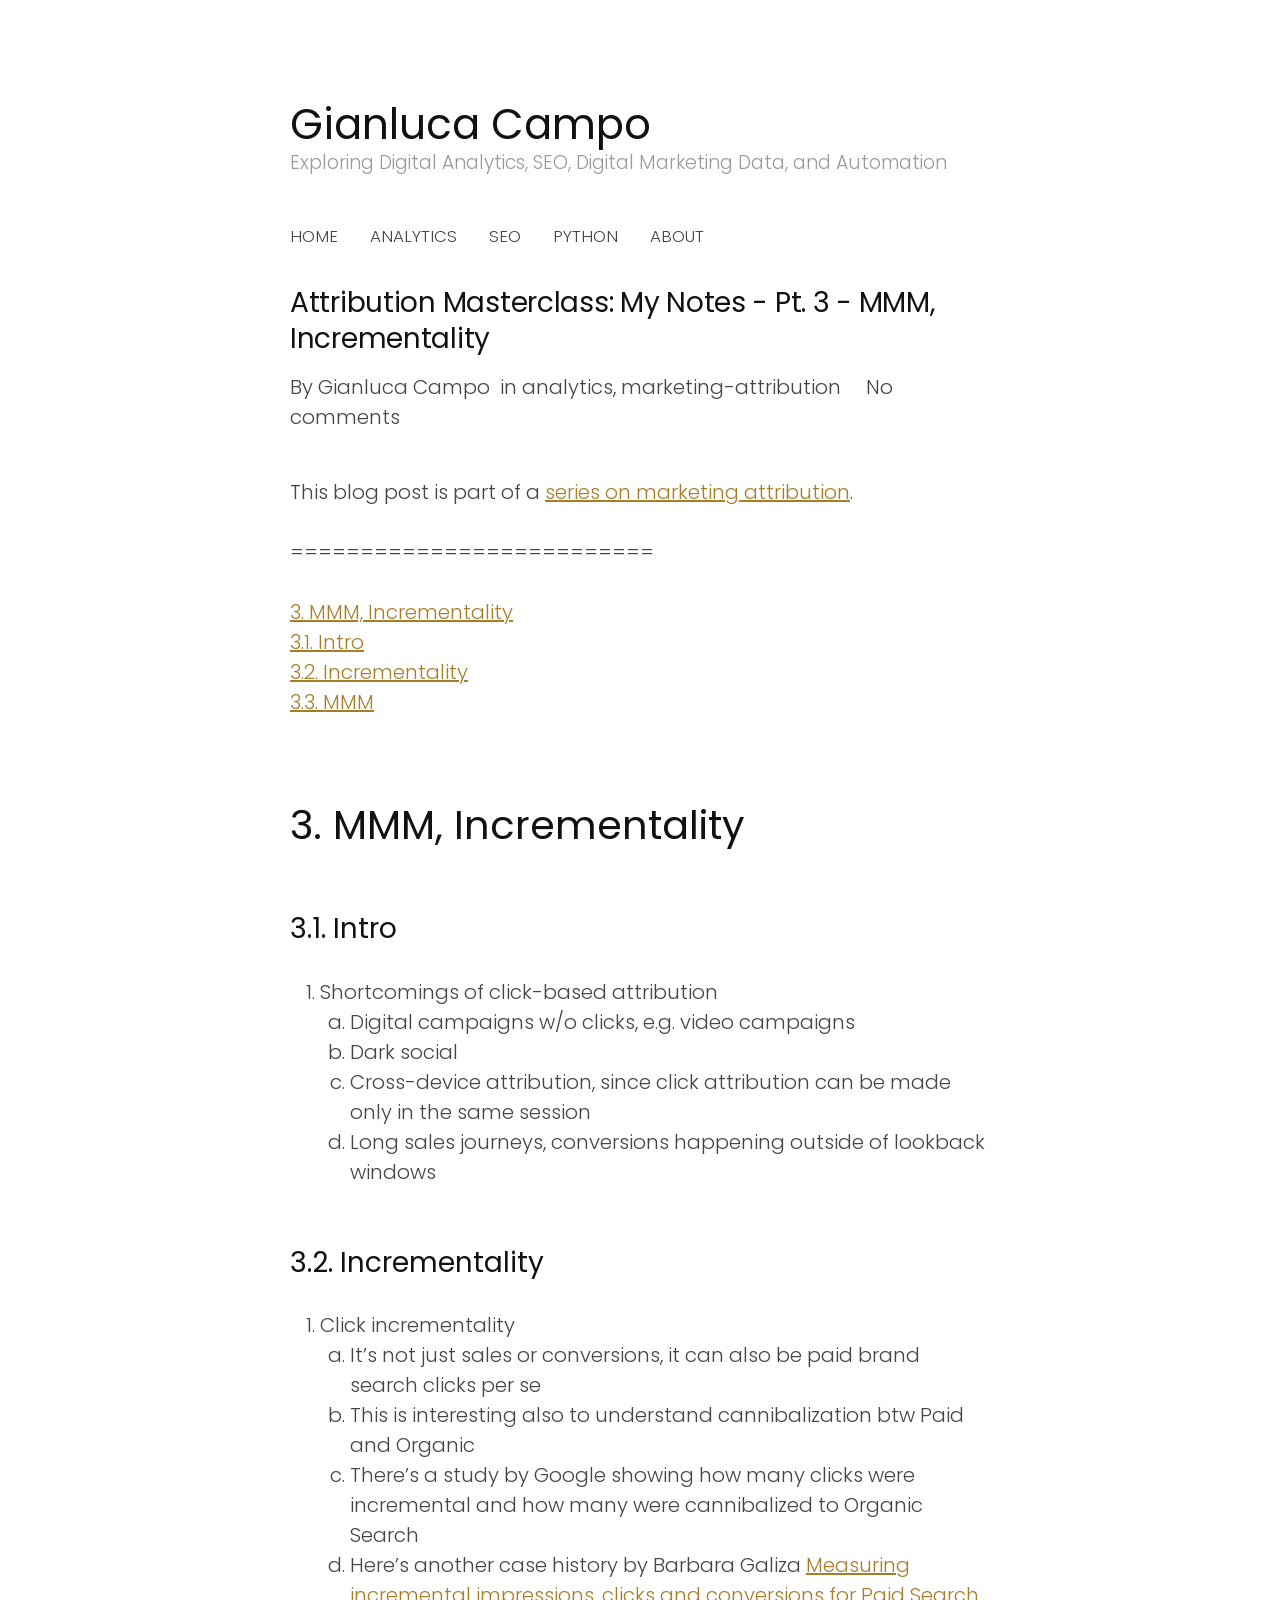
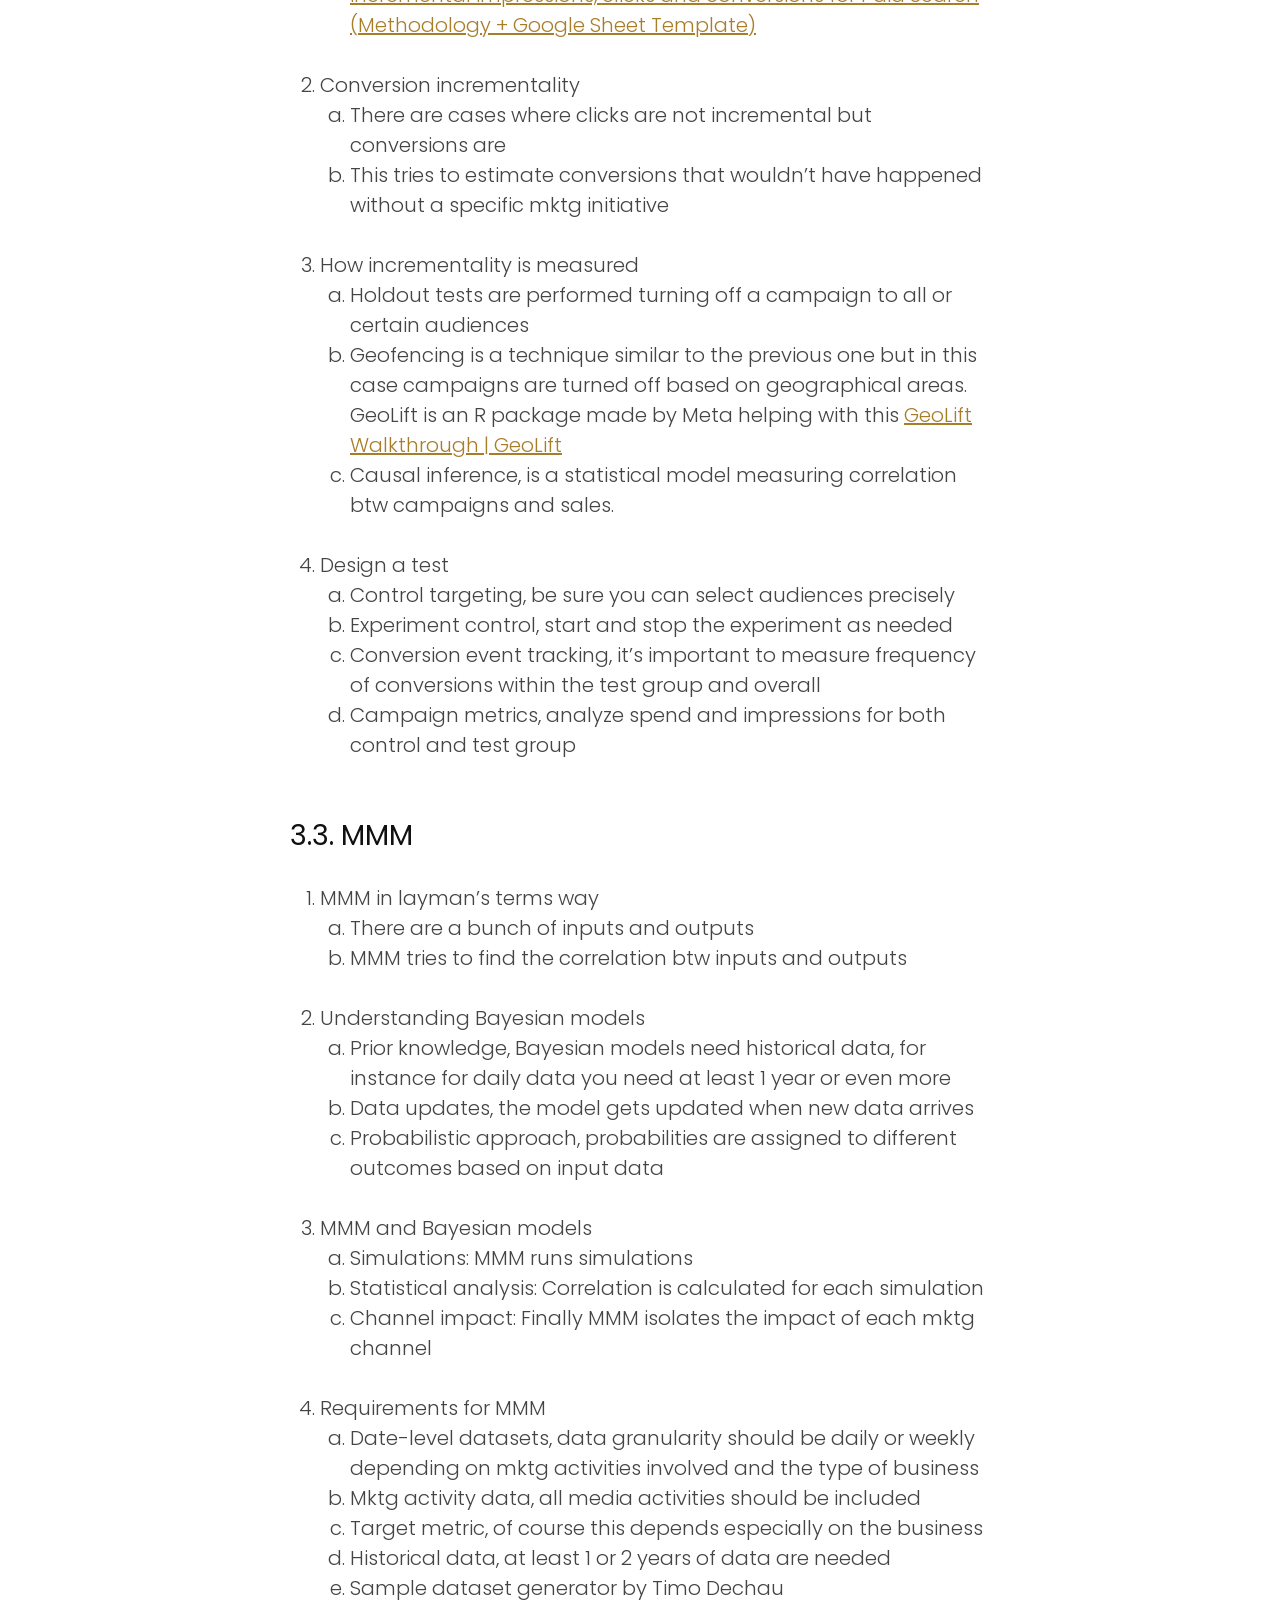
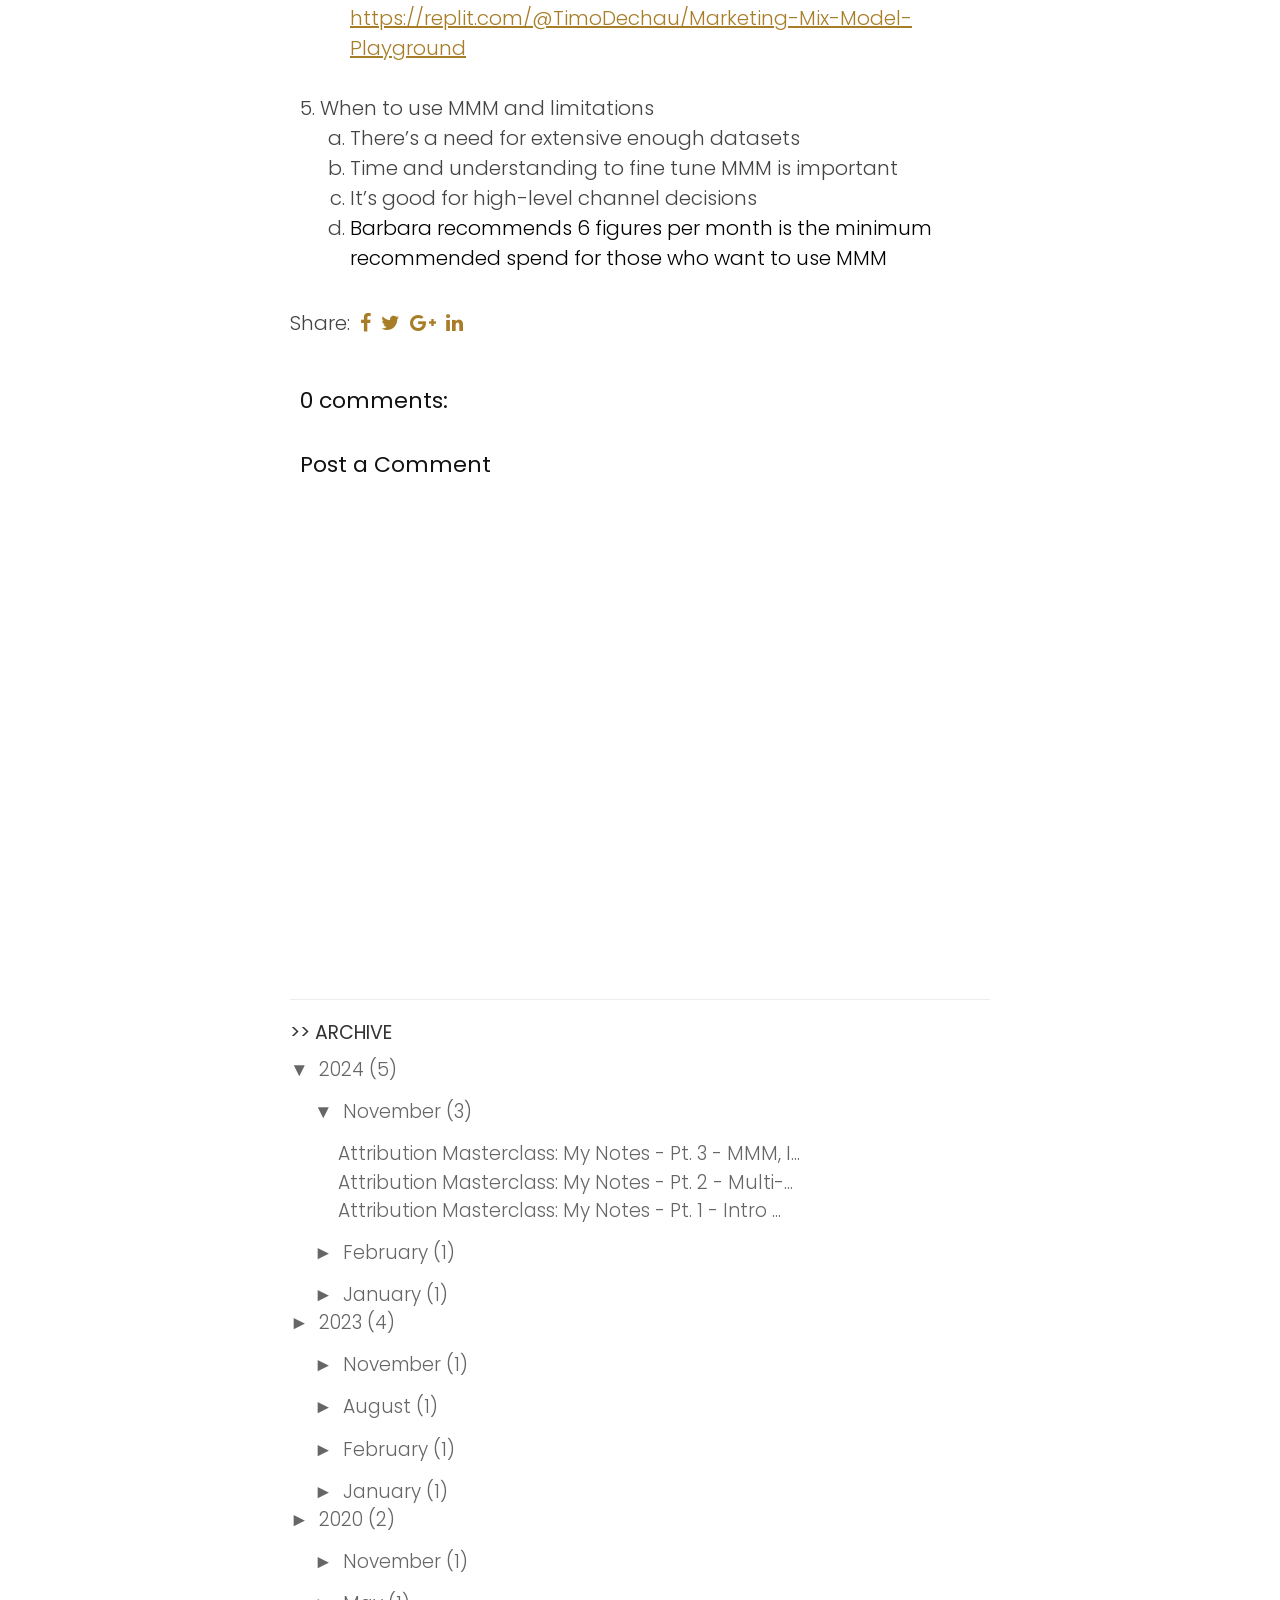
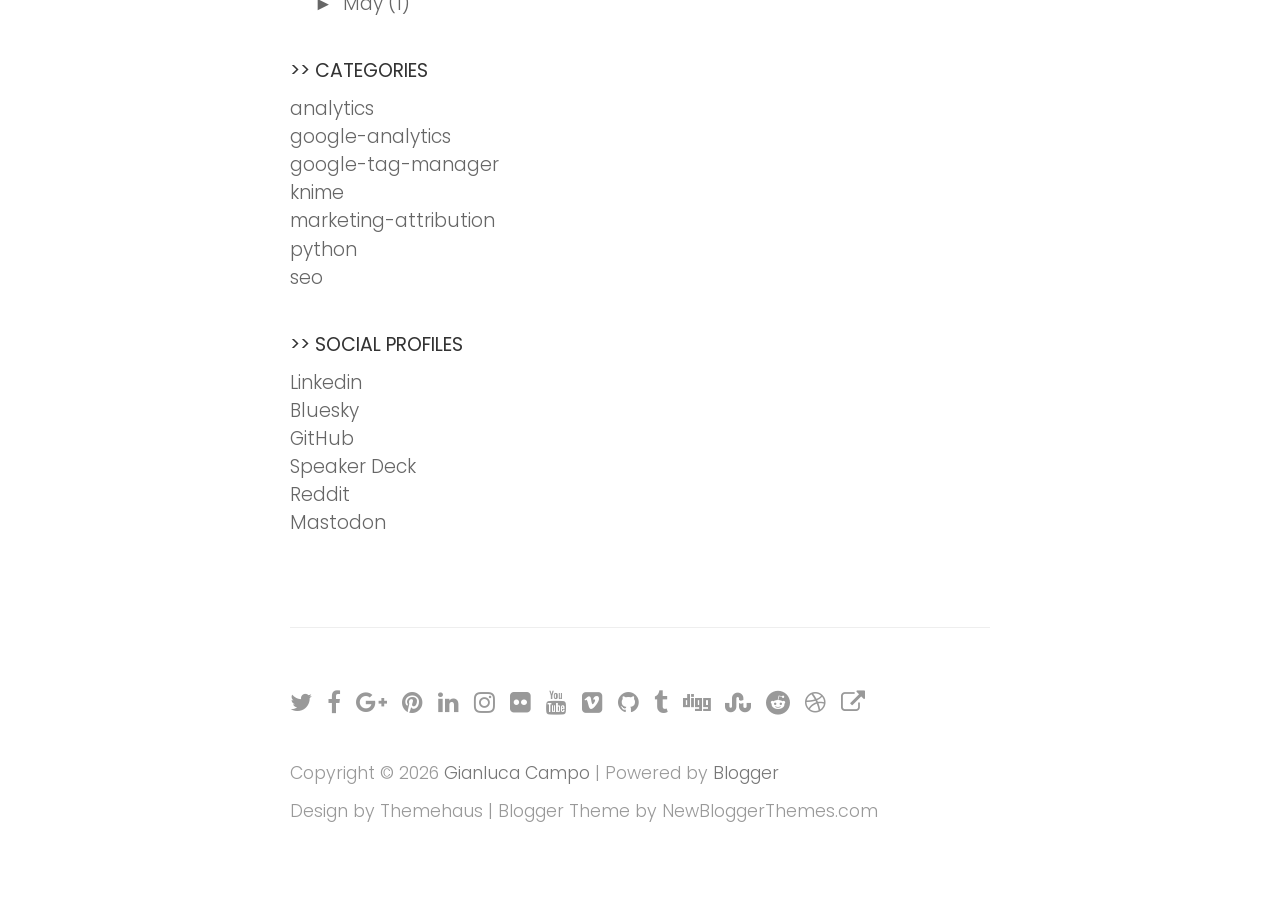
<file: blogger_2024_11_attribution-masterclass-my-notes-pt-3.html.html>
<!DOCTYPE html>
<html class='v2' dir='ltr' lang='en-US' xmlns='http://www.w3.org/1999/xhtml' xmlns:b='http://www.google.com/2005/gml/b' xmlns:data='http://www.google.com/2005/gml/data' xmlns:expr='http://www.google.com/2005/gml/expr'>
<head>
<link href='https://www.blogger.com/static/v1/widgets/2872013778-css_bundle_v2.css' rel='stylesheet' type='text/css'/>
<meta charset='UTF-8'/>
<meta content='width=device-width, initial-scale=1' name='viewport'/>
<meta content='text/html; charset=UTF-8' http-equiv='Content-Type'/>
<meta content='blogger' name='generator'/>
<link href='https://www.giancampo.com/favicon.ico' rel='icon' type='image/x-icon'/>
<link href='https://www.giancampo.com/2024/11/attribution-masterclass-my-notes-pt-3.html' rel='canonical'/>
<link rel="alternate" type="application/atom+xml" title="Gianluca Campo - Atom" href="https://www.giancampo.com/feeds/posts/default" />
<link rel="alternate" type="application/rss+xml" title="Gianluca Campo - RSS" href="https://www.giancampo.com/feeds/posts/default?alt=rss" />
<link rel="service.post" type="application/atom+xml" title="Gianluca Campo - Atom" href="https://www.blogger.com/feeds/4558571487857691249/posts/default" />

<link rel="alternate" type="application/atom+xml" title="Gianluca Campo - Atom" href="https://www.giancampo.com/feeds/4992278503374398255/comments/default" />
<!--Can't find substitution for tag [blog.ieCssRetrofitLinks]-->
<meta content='https://www.giancampo.com/2024/11/attribution-masterclass-my-notes-pt-3.html' property='og:url'/>
<meta content='Attribution Masterclass: My Notes - Pt. 3 - MMM, Incrementality' property='og:title'/>
<meta content='' property='og:description'/>
<link href='https://fonts.googleapis.com/css?family=Poppins:300,400,700&subset=latin-ext' rel='stylesheet'/>
<link href='https://maxcdn.bootstrapcdn.com/font-awesome/4.6.3/css/font-awesome.min.css' rel='stylesheet'/>
<title>Attribution Masterclass: My Notes - Pt. 3 - MMM, Incrementality ~ Gianluca Campo</title>
<!--[if lt IE 9]> <script src="https://oss.maxcdn.com/html5shiv/3.7.2/html5shiv.min.js"></script> <script src="https://oss.maxcdn.com/respond/1.4.2/respond.min.js"></script> <![endif]-->
<style id='page-skin-1' type='text/css'><!--
/*
-----------------------------------------------
Template Name  : Write
Author         : NewBloggerThemes.com
Author URL     : http://newbloggerthemes.com/
Theme URL      : http://newbloggerthemes.com/write-blogger-template/
Created Date   : Sunday, January 15, 2017
License        : GNU General Public License v2 or later
This template is free for both personal and commercial use, But to satisfy the 'attribution' clause of the license, you are required to keep the footer links intact which provides due credit to its authors.
----------------------------------------------- */
body#layout ul{list-style-type:none;list-style:none}
body#layout ul li{list-style-type:none;list-style:none}
body#layout #headerbwrap {height:auto;}
body#layout #site-navigationnbt {display:none;}
body#layout #content {}
body#layout .widget_searchnbt {display:none;}
/* Variable definitions
====================
*/
/* Use this with templates/template-twocol.html */
.section,.widget{margin:0;padding:0;}
.section, .widget {margin:0px;padding:0px;line-height: 1.5;}
.widget ul, .widget li {margin:0px;padding:0px;line-height: 1.5;}
/*! normalize.css v3.0.2 | MIT License | git.io/normalize */
html{font-family:sans-serif;-ms-text-size-adjust:100%;-webkit-text-size-adjust:100%;}
body{margin:0;}
article,aside,details,figcaption,figure,footer,header,hgroup,main,menu,nav,section,summary{display:block;}
audio,canvas,progress,video{display:inline-block;vertical-align:baseline;}
audio:not([controls]){display:none;height:0;}
[hidden],template{display:none;}
a{background-color:transparent;}
a:active,a:hover{outline:0;}
abbr[title]{border-bottom:1px dotted;}
b,strong{font-weight:bold;}
dfn{font-style:italic;}
h1{font-size:2em;margin:0.67em 0;}
mark{background:#ff0;color:#000;}
small{font-size:80%;}
sub,sup{font-size:75%;line-height:0;position:relative;vertical-align:baseline;}
sup{top:-0.5em;}
sub{bottom:-0.25em;}
img{border:0;}
svg:not(:root){overflow:hidden;}
figure{margin:1em 40px;}
hr{-moz-box-sizing:content-box;box-sizing:content-box;height:0;}
pre{overflow:auto;}
code,kbd,pre,samp{font-family:monospace,monospace;font-size:1em;}
button,input,optgroup,select,textarea{color:inherit;font:inherit;margin:0;}
button{overflow:visible;}
button,select{text-transform:none;}
button,html input[type="button"],input[type="reset"],input[type="submit"]{-webkit-appearance:button;cursor:pointer;}
button[disabled],html input[disabled]{cursor:default;}
button::-moz-focus-inner,input::-moz-focus-inner{border:0;padding:0;}
input{line-height:normal;}
input[type="checkbox"],input[type="radio"]{box-sizing:border-box;padding:0;}
input[type="number"]::-webkit-inner-spin-button,input[type="number"]::-webkit-outer-spin-button{height:auto;}
input[type="search"]{-webkit-appearance:textfield;-moz-box-sizing:content-box;-webkit-box-sizing:content-box;box-sizing:content-box;}
input[type="search"]::-webkit-search-cancel-button,input[type="search"]::-webkit-search-decoration{-webkit-appearance:none;}
fieldset{border:1px solid #c0c0c0;margin:0 2px;padding:0.35em 0.625em 0.75em;}
legend{border:0;padding:0;}
textarea{overflow:auto;}
optgroup{font-weight:bold;}
table{border-collapse:collapse;border-spacing:0;}
td,th{padding:0;}
html{font-size:85%;}
@media screen and (min-width:783px){html{font-size:100%;}}
body{color:#444;font-family:'Poppins',serif;font-size:18px;line-height:1.5;word-wrap:break-word;font-weight:300;}
::selection{background-color:#ede9df;}
::-moz-selection{background-color:#ede9df;}
@media screen and (min-width:783px){body{font-size:20px;}}
h1,h2,h3,h4,h5,h6{clear:both;color:#111;font-family:'Poppins',serif;font-weight:400;line-height:1.4;}
h1{font-size:40px;font-size:2.5rem;margin-bottom:1em;margin-top:2em;}
h2{font-size:28px;font-size:1.750rem;margin-bottom:1em;margin-top:2em;}
h3{font-size:25px;font-size:1.563rem;margin-bottom:1em;margin-top:1.5em;}
h4{font-size:22px;font-size:1.375rem;margin-bottom:1em;margin-top:1.5em;}
h5{font-size:20px;font-size:1.25rem;margin-bottom:0.5em;margin-top:1em;}
h6{font-size:18px;font-size:1.125rem;margin-bottom:0.5em;margin-top:1em;}
a{color:inherit;text-decoration:none;transition:background-color .15s ease-in-out,border-color .15s ease-in-out,color .15s ease-in-out,opacity .15s ease-in-out;}
.entry-content a{color:#a87d28;text-decoration:underline;}
a:hover{color:#c49029;}
p{margin:0 0 1.5em;}
b,strong{font-weight:700;}
dfn,q,cite,em,i{font-style:italic;}
q{quotes:"" "";}
cite{border-bottom:dotted 1px #777;}
code,kbd,tt,var{color:#777;border-bottom:solid 1px #ccc;font-family:Consolas,'Courier New',monospace;font-size:81.3%;}
abbr,acronym{border-bottom:1px dotted #777;cursor:help;}
mark,ins{background-color:#ede9df;text-decoration:none;}
ul,ol{margin:0 0 1.5em 1.5em;padding:0;}
li > ul,li > ol{margin-bottom:0;margin-left:1.5em;}
dl{margin:0;}
dt{font-weight:600;margin-bottom:0.5em;}
dd{margin:0 0 1.5em 1.5em;}
table{border-top:solid 1px #e6e6e6;font-size:93.8%;margin:0 0 1.6em;width:100%;}
caption{margin-bottom:0.6em;}
table th,table td{border-bottom:solid 1px #e6e6e6;padding:0.8em 1.3em 0.8em 0;}
th{font-weight:600;text-align:left;}
blockquote{color:#777;font-style:italic;margin:0 0 2.4em;padding:12px 0 0 44px;position:relative;}
blockquote:before{color:#e6e6e6;content:"\201C";font-family:Georgia,serif;font-size:84px;left:-5px;line-height:1;position:absolute;top:-5px;}
address{margin:0 0 1.5em;}
pre{border-left:solid 3px #e6e6e6;color:#777;font-family:Consolas,'Courier New',monospace;font-size:81.3%;line-height:1.4;margin:0 0 1.7em;max-width:100%;padding:1.5em;word-wrap:normal;}
hr{background-color:#e6e6e6;border:0;height:1px;margin:0 0 1.5em;}
img{height:auto;max-width:100%;vertical-align:middle;}
figure{margin:0;}
embed,iframe,object{max-width:100%;}
button,input,input[type="search"],select,textarea{background-color:#fff;-moz-box-sizing:border-box;-webkit-box-sizing:border-box;box-sizing:border-box;max-width:100%;}
button,input[type="button"],input[type="reset"],input[type="submit"]{background-color:#e6e6e6;border-bottom:solid 1px #ccc;border-left:solid 1px #ddd;border-right:solid 1px #ccc;border-top:solid 1px #ddd;font-size:87.5%;line-height:1;padding:0.9em 1.5em;text-shadow:1px 1px 0 #fff;text-transform:uppercase;transition:.15s ease-in-out;}
button:hover,input[type="button"]:hover,input[type="reset"]:hover,input[type="submit"]:hover{background-color:#ededed;}
input[type="text"],input[type="email"],input[type="url"],input[type="password"],input[type="search"],textarea{border:solid 1px #e6e6e6;color:#777;margin-top:0.4em;padding:0.6em;}
input[type="text"]:focus,input[type="email"]:focus,input[type="url"]:focus,input[type="password"]:focus,input[type="search"]:focus,textarea:focus{color:#444;}
textarea{max-width:700px;width:100%;}
.screen-reader-text{clip:rect(1px,1px,1px,1px);height:1px;overflow:hidden;position:absolute!important;width:1px;}
.screen-reader-text:hover,.screen-reader-text:active,.screen-reader-text:focus{background-color:#f8f8f8;background-color:rgba(255,255,255,0.9);box-shadow:0 0 2px 2px rgba(0,0,0,0.2);clip:auto!important;color:#06c;display:block;font-size:14px;font-weight:600;height:auto;left:5px;line-height:normal;padding:15px 23px 14px;text-decoration:none;top:5px;width:auto;z-index:100000;}
.clear:before,.clear:after,.site-headernbt:before,.site-headernbt:after,.content-areanbt:before,.content-areanbt:after,.entry-content:before,.entry-content:after,.widget-areanbt .widget:before,.widget-areanbt .widget:after,.footer-widgetnbt:before,.footer-widgetnbt:after{content:"";display:table;}
.clear:after,.site-headernbt:after,.content-areanbt:after,.entry-content:after,.widget-areanbt .widget:after,.footer-widgetnbt:after{clear:both;}
body{background-color:#f3f2f0;}
body.layout-boxed{padding:20px 10px;}
.site-wrappernbt{background-color:#fff;margin-left:auto;margin-right:auto;}
.layout-boxed .site-wrappernbt{max-width:1000px;}
.sitenbt{margin-left:auto;margin-right:auto;max-width:700px;padding:50px 20px 25px;}
.header-center .site-headernbt,.footer-center .site-bottomnbt{text-align:center;}
.site-logo{padding-bottom:8px;}
@media screen and (min-width: 783px) {
body.layout-boxed{padding:50px 25px;}
.sitenbt{padding:100px 50px 45px;}
.site-logo,.site-titlenbt{display:inline-block;}
.site-logo{padding-bottom:0;padding-right:10px;padding-top:6px;}
.footer-widget-abovenbt{padding-bottom:30px;}
.footer-widget-belownbt{display:table;table-layout:fixed;width:100%;}
.footer-widget-belownbt .widget-areanbt{display:table-cell;padding-left:60px;vertical-align:top;}
.footer-widget-belownbt .widget-areanbt:first-child{padding-left:0;}
.footer-3 .footer-widget-belownbt .widget-areanbt{width:33.3%;}
.footernbt-2 .footer-widget-belownbt .widget-areanbt{width:50%;}
.footer-1 .footer-widget-belownbt .widget-areanbt{width:100%;}
}
/* Header
------------------------------------------------------------ */
.site-headernbt{margin-bottom:10px;}
.site-logo{line-height:1;margin-bottom:0;margin-top:0;vertical-align:middle;}
.site-logo a:hover{opacity:0.8;}
.site-logo img{zoom:85%;}
.site-titlenbt{font-size:36px;line-height:1.2;margin-bottom:0;margin-top:0;vertical-align:middle;}
.site-titlenbt a,.site-titlenbt a:hover{color:#111;}
.site-titlenbt a:hover{opacity:0.8;}
.site-descriptionnbt{color:#999;font-size:93.8%;line-height:1.4;}
.header-image{padding-bottom:20px;}
.header-image img{width:100%;}
.home-textnbt{color:#777;font-size:27px;line-height:1.6;margin-top:30px;padding-bottom:20px;}
@media screen and (min-width: 783px) {
.site-logo img{zoom:1;}
.site-titlenbt{font-size:42px;}
.home-textnbt{/*font-size:32px;*/}
}
/* Menus
------------------------------------------------------------ */
.main-navigationnbt{border-bottom:solid 1px #eee;border-top:solid 1px #eee;margin-top:45px;}
.menu-togglenbt,.main-navigationnbt a{line-height:58px;text-align:left;}
.main-navigationnbt{font-size:83.8%;position:relative;}
.menu-togglenbt{color:#444;cursor:pointer;text-transform:uppercase;}
.menu-togglenbt:hover{color:#666;}
.menu-togglenbt:before{content:"\f0c9";display:inline-block;font:normal 14px/1 FontAwesome;-webkit-font-smoothing:antialiased;margin-right:10px;position:relative;top:-1px;vertical-align:middle;}
.main-navigationnbt ul{display:none;list-style:none;margin:0;}
.main-navigationnbt.toggled ul{display:block;}
.menu-togglenbt,.main-navigationnbt a{padding-right:40px;}
.main-navigationnbt a{border-top:solid 1px #eee;display:block;}
.main-navigationnbt .current_page_item > a,.main-navigationnbt .current-menu-item > a,.main-navigationnbt .current_page_ancestor > a{color:#111;}
.main-navigationnbt ul ul a{padding-left:30px;}
.main-navigationnbt ul ul ul a{padding-left:45px;}
.main-navigationnbt ul ul ul ul a{padding-left:60px;}
.main-navigationnbt .search-formnbt{position:absolute;right:0;top:0;}
.main-navigationnbt .search-fieldnbt{background:url(https://blogger.googleusercontent.com/img/b/R29vZ2xl/AVvXsEi3pbHw3hjDbioXl3X0KSYtInQOTAaZA6zuA-DFEt1yztrYDwAxdA4HykNrw9eiCzqHgT-w1n56-rZn75OJa-PMbw18tkWeCtNyn3zBHURFNLKjzSWl0QHCu4o4lQOWpJNMC-gkW_rRzcaW/s1600/search-icon.png) 5px center no-repeat;background-size:24px 24px;border:none;cursor:pointer;height:36px;margin-top:11px;padding:0 0 0 34px;position:relative;width:1px;}
.main-navigationnbt .search-fieldnbt:focus{background-color:#fff;border:solid 1px #eee;cursor:text;max-width:100%;outline:0;width:240px;}
@media (-webkit-min-device-pixel-ratio:2),(min-resolution:192dpi){.main-navigationnbt .search-fieldnbt{background-image:url(https://blogger.googleusercontent.com/img/b/R29vZ2xl/AVvXsEhzz7S3BjWPRmmrrZMNxtN5jlYuYOedEZv7-ygnRVFtQCrMr-4gBTgtRVM2MG8zewiX607mTMoRbLiP73yaXYmtaff2IX5eXUiP3jFyKNBNntU9H2lFyRCbPUnU5dsoEVTfVQ4ovQMlWX63/s1600/search-icon%25402x.png);}}
.main-navigationnbt .search-submitnbt{display:none;}
.ie8 .site-headernbt .search-fieldnbt{padding-top:6px;}
@media screen and (min-width:783px){.main-navigationnbt{border:none;margin-top:30px;}.menu-togglenbt,.main-navigationnbt a{line-height:58px;}.menu-togglenbt{display:none;}.main-navigationnbt ul{display:block;}.main-navigationnbt a{border-top:none;padding-left:16px;padding-right:16px;}.main-navigationnbt a:hover{;}.main-navigationnbt ul ul a,.main-navigationnbt ul ul ul a,.main-navigationnbt ul ul ul ul a{padding-left:20px;}.main-navigationnbt li{position:relative;}.main-navigationnbt div.menunbt > ul,.main-navigationnbt ul.menunbt{letter-spacing:-0.4em;padding-right:30px;text-transform:uppercase;}.no-search .main-navigationnbt div.menunbt > ul,.no-search .main-navigationnbt ul.menunbt{padding-right:0;}.main-navigationnbt div.menunbt > ul > li,.main-navigationnbt ul.menunbt > li{display:inline-block;letter-spacing:normal;text-align:left;white-space:nowrap;}.main-navigationnbt div.menunbt > ul > li:first-child > a,.main-navigationnbt ul.menunbt > li:first-child > a{padding-left:0;}.main-navigationnbt div.menunbt > ul > li.page_item_has_children > a:after,.main-navigationnbt ul.menunbt > li.page_item_has_children > a:after,.main-navigationnbt div.menunbt > ul > li.menu-item-has-children > a:after,.main-navigationnbt ul.menunbt > li.menu-item-has-children > a:after{content:"\f107";display:inline-block;font:normal 16px/1 FontAwesome;-webkit-font-smoothing:antialiased;position:relative;right:-8px;top:1px;}.main-navigationnbt ul ul{background-color:#fff;box-shadow:0 1px 3px #ddd;left:-9999px;opacity:0;position:absolute;text-transform:none;top:100%;transition:opacity .3s ease-in-out;white-space:normal;width:220px;z-index:99999;}.main-navigationnbt ul ul ul{top:0;}.main-navigationnbt ul li:hover > ul{left:0;opacity:1;}.main-navigationnbt div.menunbt > ul > li:first-child:hover > ul,.main-navigationnbt ul.menunbt > li:first-child:hover > ul{left:-18px;}.main-navigationnbt ul ul li:hover > ul{left:100%;opacity:1;}.main-navigationnbt ul ul li a{border-top:1px solid #eee;line-height:1.5;padding-bottom:14px;padding-top:14px;}.main-navigationnbt  ul ul li.page_item_has_children > a,.main-navigationnbt  ul ul li.menu-item-has-children > a{padding-right:20px;}.main-navigationnbt  ul ul li.page_item_has_children > a:after,.main-navigationnbt  ul ul li.menu-item-has-children > a:after{content:">";position:absolute;right:8px;top:14px;}.main-navigationnbt .search-fieldnbt{margin-top:9px;transition:width .4s ease,background .4s ease;}}
/* Footer Navigation */
.footer-linknbt{font-size:87.5%;margin-top:45px;}
.footer-navigation{margin-top:16px;}
.footer-navigation ul,.footer-social-linknbt ul{list-style:none;margin:0;}
.footer-navigation li{display:inline-block;line-height:28px;padding-right:18px;}
.footer-social-linknbt li{display:inline-block;padding-right:8px;}
.footer-navigation li:last-child,.footer-social-linknbt li:last-child{padding-right:0;}
.menunbt a:before{color:#999;display:inline-block;font:normal 24px/1 FontAwesome;-webkit-font-smoothing:antialiased;margin-right:8px;position:relative;top:-1px;vertical-align:middle;}
.menunbt a:hover:before{color:#666;}
.widget-areanbt .widget .menunbt a:before{font-size:22px;padding:7px;}
.footer-social-linknbt .menunbt a:before{content:'\f08e';margin-right:2px;}
.menunbt a[href*="codepen.io"]:before{content:"\f1cb";}
.menunbt a[href*="digg.com"]:before{content:"\f1a6";}
.menunbt a[href*="dribbble.com"]:before{content:"\f17d";}
.menunbt a[href*="dropbox.com"]:before{content:"\f16b";}
.menunbt a[href*="facebook.com"]:before{content:"\f09a";}
.menunbt a[href*="flickr.com"]:before{content:"\f16e";}
.menunbt a[href*="plus.google.com"]:before{content:"\f0d5";}
.menunbt a[href*="github.com"]:before{content:"\f09b";}
.menunbt a[href*="instagram.com"]:before{content:"\f16d";}
.menunbt a[href*="linkedin.com"]:before{content:"\f0e1";}
.menunbt a[href*="pinterest.com"]:before{content:"\f0d2";}
.menunbt a[href*="reddit.com"]:before{content:"\f1a1";}
.menunbt a[href*="skype.com"]:before,.menunbt a[href*="skype:"]:before{content:"\f17e";}
.menunbt a[href*="stumbleupon.com"]:before{content:"\f1a4";}
.menunbt a[href*="tumblr.com"]:before{content:"\f173";}
.menunbt a[href*="twitter.com"]:before{content:"\f099";}
.menunbt a[href*="vimeo.com"]:before{content:"\f194";}
.menunbt a[href*="wordpress.org"]:before,.menunbt a[href*="wordpress.com"]:before{content:"\f19a";}
.menunbt a[href*="youtube.com"]:before{content:"\f167";}
.menunbt a[href$="/feeds/posts/default"]:before{content:"\f09e";}
.site-contentnbt{padding-bottom:10px;}
.content-areanbt{margin-top:10px;margin-bottom:10px}
.hentry{margin-bottom:0px;}
.entry-header-metanbt{color:#999;margin-bottom:8px;}
.entry-title{clear:both;letter-spacing:-0.01em;line-height:1.3;margin-bottom:10px;margin-top:10px;}
.post-thumbnailnbt{margin-bottom:35px;}
.post-thumbnailnbt img{transition:0.5s ease-in-out;}
.post-thumbnailnbt a:hover img{opacity:0.85;}
.entry-content cite a{text-decoration:none;}
.intronbt{color:#777;font-size:118.8%;line-height:1.6;}
.entry-summarynbt{color:#666;font-size:93.8%;}
a.more-linknbt{text-transform:uppercase;}
.entry-footer{text-align:center;margin-top:45px;}
.entry-footer-metanbt{color:#999;font-size:93.8%;}
.tags-linksnbt{margin-top:15px;}
.cat-linksnbt:before,.tags-linksnbt:before{color:#ddd;display:inline-block;font:normal 28px/1 FontAwesome;-webkit-font-smoothing:antialiased;position:relative;top:-2px;vertical-align:middle;}
.cat-linksnbt:before{content:"\f07c";}
.tags-linksnbt:before{content:"\f02c";}
.after-post-widget{margin-top:90px;}
.featured{float:right;margin-top:-3px;}
.featured-icon{background-color:#e6e6e6;border-radius:5px;color:#777;font-size:87.5%;padding:7px 12px 6px;}
.widget-areanbt .widget{color:#666;font-size:93.8%;margin-bottom:40px;}
.widget-areanbt .widget h2{color:#333;font-size:19px;font-size:1.188rem;text-transform:uppercase;margin-bottom:10px;margin-top:0;}
.widget-areanbt .widget a{text-decoration:underline;}
.widget-areanbt .widget li a{text-decoration:none;/*border-bottom:solid 1px #ddd;*/}
.widget-areanbt .widget ul{list-style:none;margin-bottom:0;margin-left:0;}
.widget-areanbt .widget ul li{margin-bottom:0px;}
.widget-areanbt .widget ul ul{margin-left:24px;margin-top:14px;}
.widget_searchnbt input[type="search"]{margin-top:0;max-width:320px;width:100%;}
.widget_searchnbt .search-submitnbt{display:none;}
.footer-areanbt{border-top:solid 1px #eee;padding-bottom:20px;padding-top:20px;}
.site-bottomnbt{border-top:solid 1px #eee;color:#999;padding-bottom:45px;padding-top:15px;}
.footer-navigation,.site-infonbt a{color:#777;}
.footer-navigation .current-menu-item > a,.site-infonbt a:hover{color:#444;}
.site-infonbt{font-size:87.5%;margin-top:45px;}
.site-creditnbt{margin-top:12px;}
.site-creditnbt a{color:#999;}
.site-creditnbt a:hover{color:#777;}
/* Print
------------------------------------------------------------ */
@media print {
html,body{background:none!important;color:#000!important;font-size:10pt!important;}
.main-navigationnbt,.after-post-widget,.comments-area .comment-edit-link,.comments-area .reply,.comment-respond,.navigation,#infinite-handle,.footer-areanbt,.footer-linknbt{display:none!important;}
body,.sitenbt{padding-left:0;padding-right:0;}
}
h2.date-header{margin:10px 0;display:none;}
.main .widget{margin:0 0 5px;padding:0 0 2px;}
.main .Blog{border-bottom-width:0;}
#header .description{}
#comments{padding:10px;margin-bottom:10px;}
#comments h4{font-size:22px;margin-bottom:10px;}
.deleted-comment{font-style:italic;color:gray;}
#blog-pager-newer-link{float:left;}
#blog-pager-older-link{float:right;}
#blog-pager{text-align:center;padding:5px;margin:10px 0;}
#blog-pager { display: none!important; }
.feed-links{clear:both;}
.comment-form{}
#navbar-iframe{height:0;visibility:hidden;display:none;}
.author-profile{background:#f6f6f6;border:1px solid #eee;margin:10px 0 10px 0;padding:8px;overflow:hidden;}
.author-profile img{border:1px solid #ddd;float:left;margin-right:10px;}
.post-iconspbt{margin:5px 0 0 0;padding:0;}
.post-locationpbt{margin:5px 0;padding:0;}
.related-postbwrap{margin:10px auto 0;}
.related-postbwrap h4{margin:10px 0 10px;}
.related-post-style-2,.related-post-style-2 li{list-style:none;margin:0;padding:0;}
.related-post-style-2 li{border-top:1px solid #eee;overflow:hidden;padding:10px 0;}
.related-post-style-2 li:first-child{border-top:none;}
.related-post-style-2 .related-post-item-thumbnail{width:80px;height:80px;max-width:none;max-height:none;background-color:transparent;border:none;float:left;margin:2px 10px 0 0;padding:0;}
.related-post-style-2 .related-post-item-title{font-weight:bold;font-size:100%;}
.related-post-style-2 .related-post-item-summary{display:block;}
.related-post-style-3,.related-post-style-3 li{margin:0;padding:0;list-style:none;word-wrap:break-word;overflow:hidden;}
.related-post-style-3 .related-post-item{display:block;float:left;width:100px;height:auto;padding:10px;border-left:0 solid #eee;margin-bottom:-989px;padding-bottom:999px;}
.related-post-style-3 .related-post-item:first-child{border-left:none;}
.related-post-style-3 .related-post-item-thumbnail{display:block;margin:0 0 10px;width:100px;height:auto;max-width:100%;max-height:none;background-color:transparent;border:none;padding:0;}
.related-post-style-3 .related-post-item-title{font-weight:300;text-decoration:none;}
.pbtsharethisbutt{overflow:hidden;padding:5px 0;margin:0;float:left;}
.pbtsharethisbutt a {padding-left:5px;padding-right:5px;}
.separator a[style="margin-left: 1em; margin-right: 1em;"] {margin-left: auto!important;margin-right: auto!important;}
.separator a[style="clear: left; float: left; margin-bottom: 1em; margin-right: 1em;"] {clear: none !important; float: none !important; margin-bottom: 0em !important; margin-right: 0em !important;}
.separator a[style="clear: left; float: left; margin-bottom: 1em; margin-right: 1em;"] img {float: left !important; margin: 0px 10px 10px 0px;}
.separator a[style="clear: right; float: right; margin-bottom: 1em; margin-left: 1em;"] {clear: none !important; float: none !important; margin-bottom: 0em !important; margin-left: 0em !important;}
.separator a[style="clear: right; float: right; margin-bottom: 1em; margin-left: 1em;"] img {float: right !important; margin: 0px 0px 10px 10px;}
.PopularPosts .widget-content ul li{padding:6px 0;}
.reaction-buttons table{border:none;margin-bottom:5px;}
.reaction-buttons table,.reaction-buttons td{border:none!important;}
.pbtthumbimg{float:left;margin:0 10px 5px 0;padding:4px;border:0 solid #eee;background:none;width:150px;height:150px;}
.entry-metanbt{margin-bottom:15px;}
.status-msg-wrap{margin:10px auto 25px;}
.widget-areanbt .widget:last-child{margin-bottom:40px !important;}

--></style>
<script src='https://ajax.googleapis.com/ajax/libs/jquery/1.12.4/jquery.min.js' type='text/javascript'></script>
<script type='text/javascript'>
//<![CDATA[

/*! jQuery Migrate v1.4.0 | (c) jQuery Foundation and other contributors | jquery.org/license */
"undefined"==typeof jQuery.migrateMute&&(jQuery.migrateMute=!0),function(a,b,c){function d(c){var d=b.console;f[c]||(f[c]=!0,a.migrateWarnings.push(c),d&&d.warn&&!a.migrateMute&&(d.warn("JQMIGRATE: "+c),a.migrateTrace&&d.trace&&d.trace()))}function e(b,c,e,f){if(Object.defineProperty)try{return void Object.defineProperty(b,c,{configurable:!0,enumerable:!0,get:function(){return d(f),e},set:function(a){d(f),e=a}})}catch(g){}a._definePropertyBroken=!0,b[c]=e}a.migrateVersion="1.4.0";var f={};a.migrateWarnings=[],b.console&&b.console.log&&b.console.log("JQMIGRATE: Migrate is installed"+(a.migrateMute?"":" with logging active")+", version "+a.migrateVersion),a.migrateTrace===c&&(a.migrateTrace=!0),a.migrateReset=function(){f={},a.migrateWarnings.length=0},"BackCompat"===document.compatMode&&d("jQuery is not compatible with Quirks Mode");var g=a("<input/>",{size:1}).attr("size")&&a.attrFn,h=a.attr,i=a.attrHooks.value&&a.attrHooks.value.get||function(){return null},j=a.attrHooks.value&&a.attrHooks.value.set||function(){return c},k=/^(?:input|button)$/i,l=/^[238]$/,m=/^(?:autofocus|autoplay|async|checked|controls|defer|disabled|hidden|loop|multiple|open|readonly|required|scoped|selected)$/i,n=/^(?:checked|selected)$/i;e(a,"attrFn",g||{},"jQuery.attrFn is deprecated"),a.attr=function(b,e,f,i){var j=e.toLowerCase(),o=b&&b.nodeType;return i&&(h.length<4&&d("jQuery.fn.attr( props, pass ) is deprecated"),b&&!l.test(o)&&(g?e in g:a.isFunction(a.fn[e])))?a(b)[e](f):("type"===e&&f!==c&&k.test(b.nodeName)&&b.parentNode&&d("Can't change the 'type' of an input or button in IE 6/7/8"),!a.attrHooks[j]&&m.test(j)&&(a.attrHooks[j]={get:function(b,d){var e,f=a.prop(b,d);return f===!0||"boolean"!=typeof f&&(e=b.getAttributeNode(d))&&e.nodeValue!==!1?d.toLowerCase():c},set:function(b,c,d){var e;return c===!1?a.removeAttr(b,d):(e=a.propFix[d]||d,e in b&&(b[e]=!0),b.setAttribute(d,d.toLowerCase())),d}},n.test(j)&&d("jQuery.fn.attr('"+j+"') might use property instead of attribute")),h.call(a,b,e,f))},a.attrHooks.value={get:function(a,b){var c=(a.nodeName||"").toLowerCase();return"button"===c?i.apply(this,arguments):("input"!==c&&"option"!==c&&d("jQuery.fn.attr('value') no longer gets properties"),b in a?a.value:null)},set:function(a,b){var c=(a.nodeName||"").toLowerCase();return"button"===c?j.apply(this,arguments):("input"!==c&&"option"!==c&&d("jQuery.fn.attr('value', val) no longer sets properties"),void(a.value=b))}};var o,p,q=a.fn.init,r=a.parseJSON,s=/^\s*</,t=/\[\s*\w+\s*[~|^$*]?=\s*(?![\s'"])[^#\]]*#/,u=/^([^<]*)(<[\w\W]+>)([^>]*)$/;a.fn.init=function(b,e,f){var g,h;return b&&"string"==typeof b&&!a.isPlainObject(e)&&(g=u.exec(a.trim(b)))&&g[0]&&(s.test(b)||d("$(html) HTML strings must start with '<' character"),g[3]&&d("$(html) HTML text after last tag is ignored"),"#"===g[0].charAt(0)&&(d("HTML string cannot start with a '#' character"),a.error("JQMIGRATE: Invalid selector string (XSS)")),e&&e.context&&(e=e.context),a.parseHTML)?q.call(this,a.parseHTML(g[2],e&&e.ownerDocument||e||document,!0),e,f):("#"===b?(d("jQuery( '#' ) is not a valid selector"),b=[]):t.test(b)&&d("Attribute selectors with '#' must be quoted: '"+b+"'"),h=q.apply(this,arguments),b&&b.selector!==c?(h.selector=b.selector,h.context=b.context):(h.selector="string"==typeof b?b:"",b&&(h.context=b.nodeType?b:e||document)),h)},a.fn.init.prototype=a.fn,a.parseJSON=function(a){return a?r.apply(this,arguments):(d("jQuery.parseJSON requires a valid JSON string"),null)},a.uaMatch=function(a){a=a.toLowerCase();var b=/(chrome)[ \/]([\w.]+)/.exec(a)||/(webkit)[ \/]([\w.]+)/.exec(a)||/(opera)(?:.*version|)[ \/]([\w.]+)/.exec(a)||/(msie) ([\w.]+)/.exec(a)||a.indexOf("compatible")<0&&/(mozilla)(?:.*? rv:([\w.]+)|)/.exec(a)||[];return{browser:b[1]||"",version:b[2]||"0"}},a.browser||(o=a.uaMatch(navigator.userAgent),p={},o.browser&&(p[o.browser]=!0,p.version=o.version),p.chrome?p.webkit=!0:p.webkit&&(p.safari=!0),a.browser=p),e(a,"browser",a.browser,"jQuery.browser is deprecated"),a.boxModel=a.support.boxModel="CSS1Compat"===document.compatMode,e(a,"boxModel",a.boxModel,"jQuery.boxModel is deprecated"),e(a.support,"boxModel",a.support.boxModel,"jQuery.support.boxModel is deprecated"),a.sub=function(){function b(a,c){return new b.fn.init(a,c)}a.extend(!0,b,this),b.superclass=this,b.fn=b.prototype=this(),b.fn.constructor=b,b.sub=this.sub,b.fn.init=function(d,e){var f=a.fn.init.call(this,d,e,c);return f instanceof b?f:b(f)},b.fn.init.prototype=b.fn;var c=b(document);return d("jQuery.sub() is deprecated"),b},a.fn.size=function(){return d("jQuery.fn.size() is deprecated; use the .length property"),this.length};var v=!1;a.swap&&a.each(["height","width","reliableMarginRight"],function(b,c){var d=a.cssHooks[c]&&a.cssHooks[c].get;d&&(a.cssHooks[c].get=function(){var a;return v=!0,a=d.apply(this,arguments),v=!1,a})}),a.swap=function(a,b,c,e){var f,g,h={};v||d("jQuery.swap() is undocumented and deprecated");for(g in b)h[g]=a.style[g],a.style[g]=b[g];f=c.apply(a,e||[]);for(g in b)a.style[g]=h[g];return f},a.ajaxSetup({converters:{"text json":a.parseJSON}});var w=a.fn.data;a.fn.data=function(b){var e,f,g=this[0];return!g||"events"!==b||1!==arguments.length||(e=a.data(g,b),f=a._data(g,b),e!==c&&e!==f||f===c)?w.apply(this,arguments):(d("Use of jQuery.fn.data('events') is deprecated"),f)};var x=/\/(java|ecma)script/i;a.clean||(a.clean=function(b,c,e,f){c=c||document,c=!c.nodeType&&c[0]||c,c=c.ownerDocument||c,d("jQuery.clean() is deprecated");var g,h,i,j,k=[];if(a.merge(k,a.buildFragment(b,c).childNodes),e)for(i=function(a){return!a.type||x.test(a.type)?f?f.push(a.parentNode?a.parentNode.removeChild(a):a):e.appendChild(a):void 0},g=0;null!=(h=k[g]);g++)a.nodeName(h,"script")&&i(h)||(e.appendChild(h),"undefined"!=typeof h.getElementsByTagName&&(j=a.grep(a.merge([],h.getElementsByTagName("script")),i),k.splice.apply(k,[g+1,0].concat(j)),g+=j.length));return k});var y=a.event.add,z=a.event.remove,A=a.event.trigger,B=a.fn.toggle,C=a.fn.live,D=a.fn.die,E=a.fn.load,F="ajaxStart|ajaxStop|ajaxSend|ajaxComplete|ajaxError|ajaxSuccess",G=new RegExp("\\b(?:"+F+")\\b"),H=/(?:^|\s)hover(\.\S+|)\b/,I=function(b){return"string"!=typeof b||a.event.special.hover?b:(H.test(b)&&d("'hover' pseudo-event is deprecated, use 'mouseenter mouseleave'"),b&&b.replace(H,"mouseenter$1 mouseleave$1"))};a.event.props&&"attrChange"!==a.event.props[0]&&a.event.props.unshift("attrChange","attrName","relatedNode","srcElement"),a.event.dispatch&&e(a.event,"handle",a.event.dispatch,"jQuery.event.handle is undocumented and deprecated"),a.event.add=function(a,b,c,e,f){a!==document&&G.test(b)&&d("AJAX events should be attached to document: "+b),y.call(this,a,I(b||""),c,e,f)},a.event.remove=function(a,b,c,d,e){z.call(this,a,I(b)||"",c,d,e)},a.each(["load","unload","error"],function(b,c){a.fn[c]=function(){var a=Array.prototype.slice.call(arguments,0);return"load"===c&&"string"==typeof a[0]?E.apply(this,a):(d("jQuery.fn."+c+"() is deprecated"),a.splice(0,0,c),arguments.length?this.bind.apply(this,a):(this.triggerHandler.apply(this,a),this))}}),a.fn.toggle=function(b,c){if(!a.isFunction(b)||!a.isFunction(c))return B.apply(this,arguments);d("jQuery.fn.toggle(handler, handler...) is deprecated");var e=arguments,f=b.guid||a.guid++,g=0,h=function(c){var d=(a._data(this,"lastToggle"+b.guid)||0)%g;return a._data(this,"lastToggle"+b.guid,d+1),c.preventDefault(),e[d].apply(this,arguments)||!1};for(h.guid=f;g<e.length;)e[g++].guid=f;return this.click(h)},a.fn.live=function(b,c,e){return d("jQuery.fn.live() is deprecated"),C?C.apply(this,arguments):(a(this.context).on(b,this.selector,c,e),this)},a.fn.die=function(b,c){return d("jQuery.fn.die() is deprecated"),D?D.apply(this,arguments):(a(this.context).off(b,this.selector||"**",c),this)},a.event.trigger=function(a,b,c,e){return c||G.test(a)||d("Global events are undocumented and deprecated"),A.call(this,a,b,c||document,e)},a.each(F.split("|"),function(b,c){a.event.special[c]={setup:function(){var b=this;return b!==document&&(a.event.add(document,c+"."+a.guid,function(){a.event.trigger(c,Array.prototype.slice.call(arguments,1),b,!0)}),a._data(this,c,a.guid++)),!1},teardown:function(){return this!==document&&a.event.remove(document,c+"."+a._data(this,c)),!1}}}),a.event.special.ready={setup:function(){this===document&&d("'ready' event is deprecated")}};var J=a.fn.andSelf||a.fn.addBack,K=a.fn.find;if(a.fn.andSelf=function(){return d("jQuery.fn.andSelf() replaced by jQuery.fn.addBack()"),J.apply(this,arguments)},a.fn.find=function(a){var b=K.apply(this,arguments);return b.context=this.context,b.selector=this.selector?this.selector+" "+a:a,b},a.Callbacks){var L=a.Deferred,M=[["resolve","done",a.Callbacks("once memory"),a.Callbacks("once memory"),"resolved"],["reject","fail",a.Callbacks("once memory"),a.Callbacks("once memory"),"rejected"],["notify","progress",a.Callbacks("memory"),a.Callbacks("memory")]];a.Deferred=function(b){var c=L(),e=c.promise();return c.pipe=e.pipe=function(){var b=arguments;return d("deferred.pipe() is deprecated"),a.Deferred(function(d){a.each(M,function(f,g){var h=a.isFunction(b[f])&&b[f];c[g[1]](function(){var b=h&&h.apply(this,arguments);b&&a.isFunction(b.promise)?b.promise().done(d.resolve).fail(d.reject).progress(d.notify):d[g[0]+"With"](this===e?d.promise():this,h?[b]:arguments)})}),b=null}).promise()},c.isResolved=function(){return d("deferred.isResolved is deprecated"),"resolved"===c.state()},c.isRejected=function(){return d("deferred.isRejected is deprecated"),"rejected"===c.state()},b&&b.call(c,c),c}}}(jQuery,window);

//]]>
</script>
<script type='text/javascript'>
//<![CDATA[

function showrecentcomments(json){for(var i=0;i<a_rc;i++){var b_rc=json.feed.entry[i];var c_rc;if(i==json.feed.entry.length)break;for(var k=0;k<b_rc.link.length;k++){if(b_rc.link[k].rel=='alternate'){c_rc=b_rc.link[k].href;break;}}c_rc=c_rc.replace("#","#comment-");var d_rc=c_rc.split("#");d_rc=d_rc[0];var e_rc=d_rc.split("/");e_rc=e_rc[5];e_rc=e_rc.split(".html");e_rc=e_rc[0];var f_rc=e_rc.replace(/-/g," ");f_rc=f_rc.link(d_rc);var g_rc=b_rc.published.$t;var h_rc=g_rc.substring(0,4);var i_rc=g_rc.substring(5,7);var j_rc=g_rc.substring(8,10);var k_rc=new Array();k_rc[1]="Jan";k_rc[2]="Feb";k_rc[3]="Mar";k_rc[4]="Apr";k_rc[5]="May";k_rc[6]="Jun";k_rc[7]="Jul";k_rc[8]="Aug";k_rc[9]="Sep";k_rc[10]="Oct";k_rc[11]="Nov";k_rc[12]="Dec";if("content" in b_rc){var l_rc=b_rc.content.$t;}else if("summary" in b_rc){var l_rc=b_rc.summary.$t;}else var l_rc="";var re=/<\S[^>]*>/g;l_rc=l_rc.replace(re,"");if(m_rc==true)document.write('On '+k_rc[parseInt(i_rc,10)]+' '+j_rc+' ');document.write('<a href="'+c_rc+'">'+b_rc.author[0].name.$t+'</a> commented');if(n_rc==true)document.write(' on '+f_rc);document.write(': ');if(l_rc.length<o_rc){document.write('<i>&#8220;');document.write(l_rc);document.write('&#8221;</i><br/><br/>');}else{document.write('<i>&#8220;');l_rc=l_rc.substring(0,o_rc);var p_rc=l_rc.lastIndexOf(" ");l_rc=l_rc.substring(0,p_rc);document.write(l_rc+'&hellip;&#8221;</i>');document.write('<br/><br/>');}}}

function rp(json){document.write('<ul>');for(var i=0;i<numposts;i++){document.write('<li>');var entry=json.feed.entry[i];var posttitle=entry.title.$t;var posturl;if(i==json.feed.entry.length)break;for(var k=0;k<entry.link.length;k++){if(entry.link[k].rel=='alternate'){posturl=entry.link[k].href;break}}posttitle=posttitle.link(posturl);var readmorelink="(more)";readmorelink=readmorelink.link(posturl);var postdate=entry.published.$t;var cdyear=postdate.substring(0,4);var cdmonth=postdate.substring(5,7);var cdday=postdate.substring(8,10);var monthnames=new Array();monthnames[1]="Jan";monthnames[2]="Feb";monthnames[3]="Mar";monthnames[4]="Apr";monthnames[5]="May";monthnames[6]="Jun";monthnames[7]="Jul";monthnames[8]="Aug";monthnames[9]="Sep";monthnames[10]="Oct";monthnames[11]="Nov";monthnames[12]="Dec";if("content"in entry){var postcontent=entry.content.$t}else if("summary"in entry){var postcontent=entry.summary.$t}else var postcontent="";var re=/<\S[^>]*>/g;postcontent=postcontent.replace(re,"");document.write(posttitle);if(showpostdate==true)document.write(' - '+monthnames[parseInt(cdmonth,10)]+' '+cdday);if(showpostsummary==true){if(postcontent.length<numchars){document.write(postcontent)}else{postcontent=postcontent.substring(0,numchars);var quoteEnd=postcontent.lastIndexOf(" ");postcontent=postcontent.substring(0,quoteEnd);document.write(postcontent+'...'+readmorelink)}}document.write('</li>')}document.write('</ul>')}

//]]>
</script>
<script type='text/javascript'>
summary_noimg = 220;
summary_img = 220;
img_thumb_height = 150;
img_thumb_width = 200; 
</script>
<script type='text/javascript'>
//<![CDATA[

function removeHtmlTag(strx,chop){ 
	if(strx.indexOf("<")!=-1)
	{
		var s = strx.split("<"); 
		for(var i=0;i<s.length;i++){ 
			if(s[i].indexOf(">")!=-1){ 
				s[i] = s[i].substring(s[i].indexOf(">")+1,s[i].length); 
			} 
		} 
		strx =  s.join(""); 
	}
	chop = (chop < strx.length-1) ? chop : strx.length-2; 
	while(strx.charAt(chop-1)!=' ' && strx.indexOf(' ',chop)!=-1) chop++; 
	strx = strx.substring(0,chop-1); 
	return strx+'...'; 
}

function createSummaryAndThumb(pID){
	var div = document.getElementById(pID);
	var imgtag = "";
	var img = div.getElementsByTagName("img");
	var summ = summary_noimg;
	if(img.length>=1) {	
		imgtag = '<img src="'+img[0].src.replace(/\/s(320|400|640|1600)/, "\/s150-c")+'" class="pbtthumbimg"/>';
		summ = summary_img;
	}
	
	var summary = '<div>' + removeHtmlTag(div.innerHTML,summ) + '</div>';
	div.innerHTML = summary;
}

//]]>
</script>
<style type='text/css'>
.entry-title{margin-bottom:15px;}
.pbtsharethisbutt {float:none;}
</style>
<!-- Google Tag Manager -->
<script>(function(w,d,s,l,i){w[l]=w[l]||[];w[l].push({'gtm.start':
new Date().getTime(),event:'gtm.js'});var f=d.getElementsByTagName(s)[0],
j=d.createElement(s),dl=l!='dataLayer'?'&l='+l:'';j.async=true;j.src=
'https://www.googletagmanager.com/gtm.js?id='+i+dl;f.parentNode.insertBefore(j,f);
})(window,document,'script','dataLayer','GTM-KBWBWG7');</script>
<!-- End Google Tag Manager -->
<link href='https://www.blogger.com/dyncss/4558571487857691249/authorization.css?zx=6e57ff57-67cf-4ebb-a61b-3b10b9b952a3' media='none' onload='if(media!=&#39;all&#39;)media=&#39;all&#39;' rel='stylesheet'/><noscript><link href='https://www.blogger.com/dyncss/4558571487857691249/authorization.css?zx=6e57ff57-67cf-4ebb-a61b-3b10b9b952a3' rel='stylesheet'/></noscript>
<meta name='google-adsense-platform-account' content='ca-host-pub-1556223355139109'/>
<meta name='google-adsense-platform-domain' content='blogspot.com'/>

<!-- data-ad-client=ca-pub-9001546137559224 -->

</head>
<body class='footernbt-2'>
<div class='site-wrappernbt'>
<div class='sitenbt' id='pagenbt'>
<a class='skip-link screen-reader-text' href='#contentnbt'>Skip to content</a>
<header class='site-headernbt' id='mastheadnbt' role='banner'>
<div class='site-topnbt'>
<div class='site-brandingnbt'>
<div class='siteheadersec section' id='siteheadersec'><div class='widget Header' data-version='1' id='Header1'>
<div id='header-inner'>
<div class='titlewrapper'>
<h1 class='site-titlenbt'>
<a href='https://www.giancampo.com/?m=0'>Gianluca Campo</a>
</h1>
</div>
<div class='site-descriptionnbt'>Exploring Digital Analytics, SEO, Digital Marketing Data, and Automation</div>
</div>
</div></div>
</div>
<nav class='main-navigationnbt' id='site-navigationnbt' role='navigation'>
<div class='menu-togglenbt'>Menu</div>
<div class='main-navigation-contentnbt'>
<div class='menunbt-container'>
<ul class='menunbt'>
<li><a href='https://www.giancampo.com/?m=0'>Home</a></li>
<li><a href='https://www.giancampo.com/search/label/analytics'>Analytics</a></li>
<li><a href='https://www.giancampo.com/search/label/seo'>SEO</a></li>
<li><a href='https://www.giancampo.com/search/label/python'>Python</a></li>
<li><a href='https://www.giancampo.com/p/about.html'>About</a></li>
<!-- HERE'S A PLACEHOLDER TO REMEMBER HOW TO ADD A MENU WITH SUBPAGES <li class='menu-item-has-children'><a href='#'>Parent Category</a> <ul class='sub-menu'> <li class='menu-item-has-children'><a href='#'>Child Category 1</a> <ul class='sub-menu'> <li><a href='#'>Sub Child Category 1</a></li> <li><a href='#'>Sub Child Category 2</a></li> <li><a href='#'>Sub Child Category 3</a></li> </ul> </li> <li><a href='#'>Child Category 2</a></li> <li><a href='#'>Child Category 3</a></li> <li><a href='#'>Child Category 4</a></li> </ul> </li> <li><a href='#'>Featured</a></li> -->
</ul>
</div>
<form action='/search' class='search-formnbt' method='get' role='search'>
<label>
<span class='screen-reader-text'>Search for:</span>
<input class='search-fieldnbt' name='q' placeholder='Search...' type='search' value=''/>
</label>
<input class='search-submitnbt' type='submit' value='Search'/>
</form>
</div>
</nav>
</div>
</header><!-- #masthead -->
<div class='site-contentnbt' id='contentnbt'>
<div class='content-areanbt' id='primarynbt'>
<div class='site-mainnbt' id='mainnbt' role='main'>
<div class='mainblogsec section' id='mainblogsec'><div class='widget Blog' data-version='1' id='Blog1'>
<div class='blog-posts hfeed'>
<!--Can't find substitution for tag [defaultAdStart]-->

          <div class="date-outer">
        
<h2 class='date-header'><span>Nov 20, 2024</span></h2>

          <div class="date-posts">
        
<div class='post-outer'>
<article class='post hentry'>
<a name='4992278503374398255'></a>
<header class='entry-header'>
<h2 class='post-title entry-title' itemprop='headline'>
<a href='https://www.giancampo.com/2024/11/attribution-masterclass-my-notes-pt-3.html?m=0'>Attribution Masterclass: My Notes - Pt. 3 - MMM, Incrementality</a>
</h2>
<div class='entry-metanbt'>
<span class='post-author vcard'>By <span class='fn' itemprop='author' itemscope='itemscope' itemtype='http://schema.org/Person'><meta content='https://www.blogger.com/profile/09036474894743317950' itemprop='url'/><a class='g-profile' href='https://www.blogger.com/profile/09036474894743317950' rel='author' title='author profile'><span itemprop='name'>Gianluca Campo</span></a></span></span>&nbsp;
in <a href='https://www.giancampo.com/search/label/analytics?m=0' rel='tag'>analytics</a>, <a href='https://www.giancampo.com/search/label/marketing-attribution?m=0' rel='tag'>marketing-attribution</a>&nbsp;
&nbsp;&nbsp;
<a class='comment-link' href='https://www.giancampo.com/2024/11/attribution-masterclass-my-notes-pt-3.html?m=0#comment-form' onclick=''>
No comments
</a>
</div>
</header>
<div class='post-header-line-1'></div>
<div class='post-body entry-content' id='post-body-4992278503374398255'>
<p class="page-description"></p><div class="page-body"><nav class="block-color-gray table_of_contents" id="13e7771c-ad32-80de-ad0d-f7c8ce3e4323"><div class="table_of_contents-item table_of_contents-indent-0"><p style="text-align: left;">This blog post is part of a&nbsp;<a href="https://www.giancampo.com/search/label/marketing-attribution">series on marketing attribution</a>.&nbsp;</p><div class="table_of_contents-item table_of_contents-indent-0"><p id="1307771c-ad32-8014-93fb-c02011964e13" style="text-align: left;">==========================</p></div></div><div class="table_of_contents-item table_of_contents-indent-0"><a class="table_of_contents-link" href="#13e7771c-ad32-803e-954e-dad9ccc16bbd">3. MMM, Incrementality</a></div><div class="table_of_contents-item table_of_contents-indent-1"><a class="table_of_contents-link" href="#13e7771c-ad32-80c6-8c14-f7122ca6ff49">3.1. Intro</a></div><div class="table_of_contents-item table_of_contents-indent-1"><a class="table_of_contents-link" href="#13e7771c-ad32-8074-9c99-e1c7e4da4dcb">3.2. Incrementality</a></div><div class="table_of_contents-item table_of_contents-indent-1"><a class="table_of_contents-link" href="#13e7771c-ad32-80f7-98e1-e39f0f40eb43">3.3. MMM</a></div></nav><h1 id="13e7771c-ad32-803e-954e-dad9ccc16bbd">3. MMM, Incrementality</h1><h2 id="13e7771c-ad32-80c6-8c14-f7122ca6ff49">3.1. Intro</h2><ol class="numbered-list" id="13e7771c-ad32-807d-a338-c1ab69f6db78" start="1" type="1"><li>Shortcomings of click-based attribution<ol class="numbered-list" id="13e7771c-ad32-80d6-a6ae-ed886626f9c7" start="1" type="a"><li>Digital campaigns w/o clicks, e.g. video campaigns</li></ol><ol class="numbered-list" id="13e7771c-ad32-80cb-ad9a-d6d83e7b0646" start="2" type="a"><li>Dark social</li></ol><ol class="numbered-list" id="13e7771c-ad32-8049-a210-c99461ff803e" start="3" type="a"><li>Cross-device attribution, since click attribution can be made only in the same session</li></ol><ol class="numbered-list" id="13e7771c-ad32-80b3-82b7-f695895ffc98" start="4" type="a"><li>Long sales journeys, conversions happening outside of lookback windows</li></ol></li></ol><h2 id="13e7771c-ad32-8074-9c99-e1c7e4da4dcb">3.2. Incrementality</h2><ol class="numbered-list" id="13e7771c-ad32-8003-b441-c1cdcbb0eab6" start="1" type="1"><li>Click incrementality<ol class="numbered-list" id="13e7771c-ad32-80a5-851c-fabd0350632b" start="1" type="a"><li>It&#8217;s not just sales or conversions, it can also be paid brand search clicks per se</li></ol><ol class="numbered-list" id="13e7771c-ad32-804e-8d96-d7d25338755b" start="2" type="a"><li>This is interesting also to understand cannibalization btw Paid and Organic </li></ol><ol class="numbered-list" id="13e7771c-ad32-8099-8519-db5683c505ed" start="3" type="a"><li>There&#8217;s a study by Google showing how many clicks were incremental and how many were cannibalized to Organic Search</li></ol><ol class="numbered-list" id="13e7771c-ad32-80d4-b7e3-eefe523926fc" start="4" type="a"><li>Here&#8217;s another case history by Barbara Galiza <a href="https://www.021newsletter.com/p/measuring-incrementality-paid-brand-search">Measuring incremental impressions, clicks and conversions for Paid Search (Methodology + Google Sheet Template)</a></li></ol></li></ol><ol class="numbered-list" id="13e7771c-ad32-8058-bdb3-e5a4086d4f9f" start="2" type="1"><li>Conversion incrementality<ol class="numbered-list" id="13e7771c-ad32-8012-80b6-d6c0a38c1e48" start="1" type="a"><li>There are cases where clicks are not incremental but conversions are</li></ol><ol class="numbered-list" id="13e7771c-ad32-803f-b7fb-ff76577954d1" start="2" type="a"><li>This tries to estimate conversions that wouldn&#8217;t have happened without a specific mktg initiative</li></ol></li></ol><ol class="numbered-list" id="13e7771c-ad32-80f3-a723-e214da1b7960" start="3" type="1"><li>How incrementality is measured<ol class="numbered-list" id="13e7771c-ad32-800f-b30a-d73be42c2e38" start="1" type="a"><li>Holdout tests are performed turning off a campaign to all or certain audiences</li></ol><ol class="numbered-list" id="13e7771c-ad32-80ad-8282-fa897eb83f7a" start="2" type="a"><li>Geofencing is a technique similar to the previous one but in this case campaigns are turned off based on geographical areas. GeoLift is an R package made by Meta helping with this <a href="https://facebookincubator.github.io/GeoLift/docs/GettingStarted/Walkthrough/">GeoLift Walkthrough | GeoLift</a></li></ol><ol class="numbered-list" id="13e7771c-ad32-80f0-b047-dd10c93ae6ca" start="3" type="a"><li>Causal inference, is a statistical model measuring correlation btw campaigns and sales. </li></ol></li></ol><ol class="numbered-list" id="1447771c-ad32-80c8-9566-e553e6b58d6a" start="4" type="1"><li>Design a test<ol class="numbered-list" id="a55ac396-8a9e-4242-8f01-b3f367492f2c" start="1" type="a"><li>Control targeting, be sure you can select audiences precisely</li></ol><ol class="numbered-list" id="377d2401-4292-4658-b2b6-2d30a0bad4ca" start="2" type="a"><li>Experiment control, start and stop the experiment as needed</li></ol><ol class="numbered-list" id="549cf3c9-c10a-4dd3-bf25-edd71d802398" start="3" type="a"><li>Conversion event tracking, it&#8217;s important to measure frequency of conversions within the test group and overall</li></ol><ol class="numbered-list" id="5e34a50c-01a6-4c34-9394-9669b492637a" start="4" type="a"><li>Campaign metrics, analyze spend and impressions for both control and test group</li></ol></li></ol><h2 id="13e7771c-ad32-80f7-98e1-e39f0f40eb43">3.3. MMM</h2><ol class="numbered-list" id="13e7771c-ad32-808d-8352-ea2dcd179fd9" start="1" type="1"><li>MMM in layman&#8217;s terms way<ol class="numbered-list" id="13e7771c-ad32-8052-b650-cd71a6c409d7" start="1" type="a"><li>There are a bunch of inputs and outputs</li></ol><ol class="numbered-list" id="13e7771c-ad32-8092-8e50-eb1562399b72" start="2" type="a"><li>MMM tries to find the correlation btw inputs and outputs</li></ol></li></ol><ol class="numbered-list" id="13e7771c-ad32-8081-8d98-d8163b40a39a" start="2" type="1"><li>Understanding Bayesian models<ol class="numbered-list" id="13e7771c-ad32-803a-95c1-df5b0dd8333a" start="1" type="a"><li>Prior knowledge, Bayesian models need historical data, for instance for daily data you need at least 1 year or even more</li></ol><ol class="numbered-list" id="13e7771c-ad32-8031-aa11-db600352690d" start="2" type="a"><li>Data updates, the model gets updated when new data arrives</li></ol><ol class="numbered-list" id="13e7771c-ad32-801a-9ac2-da7085d81368" start="3" type="a"><li>Probabilistic approach, probabilities are assigned to different outcomes based on input data</li></ol></li></ol><ol class="numbered-list" id="13e7771c-ad32-80ce-bf9c-cf7330912d42" start="3" type="1"><li>MMM and Bayesian models<ol class="numbered-list" id="13e7771c-ad32-80e8-963d-f46e428a0663" start="1" type="a"><li>Simulations: MMM runs simulations</li></ol><ol class="numbered-list" id="13e7771c-ad32-802e-9268-c0118810d801" start="2" type="a"><li>Statistical analysis: Correlation is calculated for each simulation</li></ol><ol class="numbered-list" id="13e7771c-ad32-809c-a81d-eb6b21815a07" start="3" type="a"><li>Channel impact: Finally MMM isolates the impact of each mktg channel</li></ol></li></ol><ol class="numbered-list" id="13e7771c-ad32-80ad-8741-fab41a293cec" start="4" type="1"><li>Requirements for MMM<ol class="numbered-list" id="13e7771c-ad32-8074-90cc-f6d6d4f0177c" start="1" type="a"><li>Date-level datasets, data granularity should be daily or weekly depending on mktg activities involved and the type of business</li></ol><ol class="numbered-list" id="13e7771c-ad32-80b1-885c-d198db79765f" start="2" type="a"><li>Mktg activity data, all media activities should be included</li></ol><ol class="numbered-list" id="13e7771c-ad32-806c-b958-c75d2e75bcf9" start="3" type="a"><li>Target metric, of course this depends especially on the business </li></ol><ol class="numbered-list" id="13e7771c-ad32-80d0-9778-f700881d9715" start="4" type="a"><li>Historical data, at least 1 or 2 years of data are needed</li></ol><ol class="numbered-list" id="13e7771c-ad32-8009-9daa-f24fa5172ea7" start="5" type="a"><li>Sample dataset generator by Timo Dechau <a href="https://replit.com/@TimoDechau/Marketing-Mix-Model-Playground">https://replit.com/@TimoDechau/Marketing-Mix-Model-Playground</a></li></ol></li></ol><ol class="numbered-list" id="13e7771c-ad32-8001-8bfa-cddc66c2d974" start="5" type="1"><li>When to use MMM and limitations<ol class="numbered-list" id="13e7771c-ad32-808e-a1c9-f900a167c753" start="1" type="a"><li>There&#8217;s a need for extensive enough datasets </li></ol><ol class="numbered-list" id="13e7771c-ad32-809b-b75c-d7eb7aa7b684" start="2" type="a"><li>Time and understanding to fine tune MMM is important</li></ol><ol class="numbered-list" id="13e7771c-ad32-808f-a03d-ceb3bcb42b49" start="3" type="a"><li>It&#8217;s good for high-level channel decisions</li></ol><ol class="numbered-list" id="13e7771c-ad32-80f1-90b8-cd5f82824a66" start="4" type="a"><li><mark class="highlight-default_background" style="background-color: white;">Barbara recommends 6 figures per month is the minimum recommended spend for those who want to use MMM</mark></li></ol></li></ol><p id="13e7771c-ad32-80dd-ae77-e406902c5e2d"></p></div>
<div class='pbtsharethisbutt'>
Share: <a href='https://www.facebook.com/share.php?v=4&src=bm&u=https://www.giancampo.com/2024/11/attribution-masterclass-my-notes-pt-3.html?m=0&t=Attribution Masterclass: My Notes - Pt. 3 - MMM, Incrementality' onclick='window.open(this.href,"sharer","toolbar=0,status=0,width=626,height=436"); return false;' rel='nofollow' target='_blank' title='Share this on Facebook'><i class='fa fa-facebook'></i></a><a href='https://twitter.com/home?status=Attribution Masterclass: My Notes - Pt. 3 - MMM, Incrementality -- https://www.giancampo.com/2024/11/attribution-masterclass-my-notes-pt-3.html?m=0' rel='nofollow' target='_blank' title='Tweet This!'><i class='fa fa-twitter'></i></a><a href='https://plus.google.com/share?url=https://www.giancampo.com/2024/11/attribution-masterclass-my-notes-pt-3.html?m=0' onclick='javascript:window.open(this.href,   "", "menubar=no,toolbar=no,resizable=yes,scrollbars=yes,height=600,width=600");return false;' rel='nofollow' target='_blank' title='Share this on Google+'><i class='fa fa-google-plus'></i></a><a href='https://www.linkedin.com/shareArticle?mini=true&title=Attribution Masterclass: My Notes - Pt. 3 - MMM, Incrementality&url=https://www.giancampo.com/2024/11/attribution-masterclass-my-notes-pt-3.html?m=0' rel='nofollow' target='_blank' title='Share this on Linkedin'><i class='fa fa-linkedin'></i></a>
</div>
<div style='clear: both;'></div>
</div>
</article>
<div class='blog-pager' id='blog-pager'>
<span id='blog-pager-older-link'>
<a class='blog-pager-older-link' href='https://www.giancampo.com/2024/11/attribution-masterclass-my-notes-pt-2.html?m=0' id='Blog1_blog-pager-older-link' title='Older Post'>Older Post</a>
</span>
<a class='home-link' href='https://www.giancampo.com/?m=0'>Home</a>
<div class='blog-mobile-link'>
<a href='https://www.giancampo.com/2024/11/attribution-masterclass-my-notes-pt-3.html?m=1'>View mobile version</a>
</div>
</div>
<div class='clear'></div>
<div class='comments' id='comments'>
<a name='comments'></a>
<h4>
0
comments:
        
</h4>
<div id='Blog1_comments-block-wrapper'>
<dl class='avatar-comment-indent' id='comments-block'>
</dl>
</div>
<p class='comment-footer'>
<div class='comment-form'>
<a name='comment-form'></a>
<h4 id='comment-post-message'>Post a Comment</h4>
<p>
</p>
<a href='https://www.blogger.com/comment/frame/4558571487857691249?po=4992278503374398255&hl=en&saa=85391&origin=https://www.giancampo.com' id='comment-editor-src'></a>
<iframe allowtransparency='true' class='blogger-iframe-colorize blogger-comment-from-post' frameborder='0' height='410' id='comment-editor' name='comment-editor' src='' width='100%'></iframe>
<!--Can't find substitution for tag [post.friendConnectJs]-->
<script src='https://www.blogger.com/static/v1/jsbin/1815367283-comment_from_post_iframe.js' type='text/javascript'></script>
<script type='text/javascript'>
      BLOG_CMT_createIframe('https://www.blogger.com/rpc_relay.html', '0');
    </script>
</div>
</p>
<div id='backlinks-container'>
<div id='Blog1_backlinks-container'>
</div>
</div>
</div>
</div>

        </div></div>
      
<!--Can't find substitution for tag [adEnd]-->
</div>
<div style='clear: both;'></div>
</div></div>
</div>
</div><!-- #primary -->
</div><!-- #content -->
<footer class='site-footernbt' id='colophonnbt' role='contentinfo'>
<div class='footer-areanbt' id='supplementarynbt' role='complementary'>
<div class='footer-widgetnbt'>
<div class='footer-widget-abovenbt'>
<div class='footer-widgetnbt-1 widget-areanbt'>
<div class='sidebarwidgetsarea section' id='sidebarwidgetsarea'><div class='widget BlogArchive' data-version='1' id='BlogArchive1'>
<h2>&gt;&gt; archive</h2>
<div class='widget-content'>
<div id='ArchiveList'>
<div id='BlogArchive1_ArchiveList'>
<ul class='hierarchy'>
<li class='archivedate expanded'>
<a class='toggle' href='javascript:void(0)'>
<span class='zippy toggle-open'>

        &#9660;&#160;
      
</span>
</a>
<a class='post-count-link' href='https://www.giancampo.com/2024/?m=0'>
2024
</a>
<span class='post-count' dir='ltr'>(5)</span>
<ul class='hierarchy'>
<li class='archivedate expanded'>
<a class='toggle' href='javascript:void(0)'>
<span class='zippy toggle-open'>

        &#9660;&#160;
      
</span>
</a>
<a class='post-count-link' href='https://www.giancampo.com/2024/11/?m=0'>
November
</a>
<span class='post-count' dir='ltr'>(3)</span>
<ul class='posts'>
<li><a href='https://www.giancampo.com/2024/11/attribution-masterclass-my-notes-pt-3.html?m=0'>Attribution Masterclass: My Notes - Pt. 3 - MMM, I...</a></li>
<li><a href='https://www.giancampo.com/2024/11/attribution-masterclass-my-notes-pt-2.html?m=0'>Attribution Masterclass: My Notes - Pt. 2 - Multi-...</a></li>
<li><a href='https://www.giancampo.com/2024/11/attribution-masterclass-my-notes-pt-1.html?m=0'>Attribution Masterclass: My Notes - Pt. 1 - Intro ...</a></li>
</ul>
</li>
</ul>
<ul class='hierarchy'>
<li class='archivedate collapsed'>
<a class='toggle' href='javascript:void(0)'>
<span class='zippy'>

        &#9658;&#160;
      
</span>
</a>
<a class='post-count-link' href='https://www.giancampo.com/2024/02/?m=0'>
February
</a>
<span class='post-count' dir='ltr'>(1)</span>
</li>
</ul>
<ul class='hierarchy'>
<li class='archivedate collapsed'>
<a class='toggle' href='javascript:void(0)'>
<span class='zippy'>

        &#9658;&#160;
      
</span>
</a>
<a class='post-count-link' href='https://www.giancampo.com/2024/01/?m=0'>
January
</a>
<span class='post-count' dir='ltr'>(1)</span>
</li>
</ul>
</li>
</ul>
<ul class='hierarchy'>
<li class='archivedate collapsed'>
<a class='toggle' href='javascript:void(0)'>
<span class='zippy'>

        &#9658;&#160;
      
</span>
</a>
<a class='post-count-link' href='https://www.giancampo.com/2023/?m=0'>
2023
</a>
<span class='post-count' dir='ltr'>(4)</span>
<ul class='hierarchy'>
<li class='archivedate collapsed'>
<a class='toggle' href='javascript:void(0)'>
<span class='zippy'>

        &#9658;&#160;
      
</span>
</a>
<a class='post-count-link' href='https://www.giancampo.com/2023/11/?m=0'>
November
</a>
<span class='post-count' dir='ltr'>(1)</span>
</li>
</ul>
<ul class='hierarchy'>
<li class='archivedate collapsed'>
<a class='toggle' href='javascript:void(0)'>
<span class='zippy'>

        &#9658;&#160;
      
</span>
</a>
<a class='post-count-link' href='https://www.giancampo.com/2023/08/?m=0'>
August
</a>
<span class='post-count' dir='ltr'>(1)</span>
</li>
</ul>
<ul class='hierarchy'>
<li class='archivedate collapsed'>
<a class='toggle' href='javascript:void(0)'>
<span class='zippy'>

        &#9658;&#160;
      
</span>
</a>
<a class='post-count-link' href='https://www.giancampo.com/2023/02/?m=0'>
February
</a>
<span class='post-count' dir='ltr'>(1)</span>
</li>
</ul>
<ul class='hierarchy'>
<li class='archivedate collapsed'>
<a class='toggle' href='javascript:void(0)'>
<span class='zippy'>

        &#9658;&#160;
      
</span>
</a>
<a class='post-count-link' href='https://www.giancampo.com/2023/01/?m=0'>
January
</a>
<span class='post-count' dir='ltr'>(1)</span>
</li>
</ul>
</li>
</ul>
<ul class='hierarchy'>
<li class='archivedate collapsed'>
<a class='toggle' href='javascript:void(0)'>
<span class='zippy'>

        &#9658;&#160;
      
</span>
</a>
<a class='post-count-link' href='https://www.giancampo.com/2020/?m=0'>
2020
</a>
<span class='post-count' dir='ltr'>(2)</span>
<ul class='hierarchy'>
<li class='archivedate collapsed'>
<a class='toggle' href='javascript:void(0)'>
<span class='zippy'>

        &#9658;&#160;
      
</span>
</a>
<a class='post-count-link' href='https://www.giancampo.com/2020/11/?m=0'>
November
</a>
<span class='post-count' dir='ltr'>(1)</span>
</li>
</ul>
<ul class='hierarchy'>
<li class='archivedate collapsed'>
<a class='toggle' href='javascript:void(0)'>
<span class='zippy'>

        &#9658;&#160;
      
</span>
</a>
<a class='post-count-link' href='https://www.giancampo.com/2020/05/?m=0'>
May
</a>
<span class='post-count' dir='ltr'>(1)</span>
</li>
</ul>
</li>
</ul>
</div>
</div>
<div class='clear'></div>
</div>
</div><div class='widget Label' data-version='1' id='Label1'>
<h2>&gt;&gt; categories</h2>
<div class='widget-content list-label-widget-content'>
<ul>
<li>
<a dir='ltr' href='https://www.giancampo.com/search/label/analytics?m=0'>analytics</a>
</li>
<li>
<a dir='ltr' href='https://www.giancampo.com/search/label/google-analytics?m=0'>google-analytics</a>
</li>
<li>
<a dir='ltr' href='https://www.giancampo.com/search/label/google-tag-manager?m=0'>google-tag-manager</a>
</li>
<li>
<a dir='ltr' href='https://www.giancampo.com/search/label/knime?m=0'>knime</a>
</li>
<li>
<a dir='ltr' href='https://www.giancampo.com/search/label/marketing-attribution?m=0'>marketing-attribution</a>
</li>
<li>
<a dir='ltr' href='https://www.giancampo.com/search/label/python?m=0'>python</a>
</li>
<li>
<a dir='ltr' href='https://www.giancampo.com/search/label/seo?m=0'>seo</a>
</li>
</ul>
<div class='clear'></div>
</div>
</div><div class='widget LinkList' data-version='1' id='LinkList3'>
<h2>&gt;&gt; social profiles</h2>
<div class='widget-content'>
<ul>
<li><a href='https://it.linkedin.com/pub/gianluca-campo'>Linkedin</a></li>
<li><a href='https://bsky.app/profile/giancampo.bsky.social'>Bluesky</a></li>
<li><a href='https://github.com/giancampo'>GitHub</a></li>
<li><a href='https://speakerdeck.com/giancampo'>Speaker Deck</a></li>
<li><a href='https://www.reddit.com/user/giancampo'>Reddit</a></li>
<li><a href='https://masto.measure.chat/@giancampo'>Mastodon</a></li>
</ul>
<div class='clear'></div>
</div>
</div></div>
</div>
</div>
</div>
</div><!-- #supplementary -->
<div class='site-bottomnbt'>
<div class='footer-linknbt'>
<nav class='footer-social-linknbt social-linknbt' id='footer-social-linknbt' role='navigation'>
<div class='menu-social-container'>
<ul class='menunbt'>
<li><a href='https://twitter.com/' rel='nofollow' target='_blank' title='Twitter'><span class='screen-reader-text'>Twitter</span></a></li>
<li><a href='https://www.facebook.com/' rel='nofollow' target='_blank' title='Facebook'><span class='screen-reader-text'>Facebook</span></a></li>
<li><a href='https://plus.google.com/' rel='nofollow' target='_blank' title='GooglePlus'><span class='screen-reader-text'>GooglePlus</span></a></li>
<li><a href='https://www.pinterest.com/' rel='nofollow' target='_blank' title='Pinterest'><span class='screen-reader-text'>Pinterest</span></a></li>
<li><a href='https://www.linkedin.com/' rel='nofollow' target='_blank' title='Linkedin'><span class='screen-reader-text'>Linkedin</span></a></li>
<li><a href='https://www.instagram.com/' rel='nofollow' target='_blank' title='Instagram'><span class='screen-reader-text'>Instagram</span></a></li>
<li><a href='https://www.flickr.com/' rel='nofollow' target='_blank' title='Flickr'><span class='screen-reader-text'>Flickr</span></a></li>
<li><a href='https://www.youtube.com/' rel='nofollow' target='_blank' title='Youtube'><span class='screen-reader-text'>Youtube</span></a></li>
<li><a href='https://vimeo.com/' rel='nofollow' target='_blank' title='Vimeo'><span class='screen-reader-text'>Vimeo</span></a></li>
<li><a href='https://github.com/' rel='nofollow' target='_blank' title='Github'><span class='screen-reader-text'>Github</span></a></li>
<li><a href='https://www.tumblr.com/' rel='nofollow' target='_blank' title='Tumblr'><span class='screen-reader-text'>Tumblr</span></a></li>
<li><a href='http://digg.com/' rel='nofollow' target='_blank' title='Digg'><span class='screen-reader-text'>Digg</span></a></li>
<li><a href='http://www.stumbleupon.com/' rel='nofollow' target='_blank' title='Stumbleupon'><span class='screen-reader-text'>Stumbleupon</span></a></li>
<li><a href='https://www.reddit.com/' rel='nofollow' target='_blank' title='Reddit'><span class='screen-reader-text'>Reddit</span></a></li>
<li><a href='https://dribbble.com/' rel='nofollow' target='_blank' title='Dribbble'><span class='screen-reader-text'>Dribbble</span></a></li>
<li><a href='https://www.giancampo.com/?m=0feeds/posts/default' target='_blank' title='RSS'><span class='screen-reader-text'>RSS</span></a></li>
</ul>
</div>
</nav>
<nav class='footer-navigation' id='footer-navigation' role='navigation'>
<div class='menunbt-container'>
</div>
</nav>
</div>
<div class='site-infonbt'>
<!-- Do not edit or remove credits without our permission: newbloggerthemes.com -->
<div class='site-copyrightnbt'>Copyright &#169; <script type='text/javascript'>var creditsyear = new Date();document.write(creditsyear.getFullYear());</script>
<a href='https://www.giancampo.com/?m=0'>Gianluca Campo</a> | Powered by <a href="//www.blogger.com/">Blogger</a></div>
<div class='site-creditnbt'>Design by <a href='http://themehaus.net/' target='_blank'>Themehaus</a> | Blogger Theme by <a href='http://newbloggerthemes.com/' target='_blank' title='NewBloggerThemes.com'>NewBloggerThemes.com</a></div>
</div>
</div>
</footer><!-- #colophon -->
</div><!-- #page -->
</div><!-- .site-wrapper -->
<script type='text/javascript'>
//<![CDATA[

/**
 * navigation.js
 *
 * Handles toggling the navigation menu for small screens.
 */
( function() {
	var container, button, menu;

	container = document.getElementById( 'site-navigationnbt' );
	if ( ! container )
		return;

	button = container.getElementsByTagName( 'div' )[0];
	if ( 'undefined' === typeof button )
		return;

	menu = container.getElementsByTagName( 'ul' )[0];

	// Hide menu toggle button if menu is empty and return early.
	if ( 'undefined' === typeof menu ) {
		button.style.display = 'none';
		return;
	}

	if ( -1 === menu.className.indexOf( 'nav-menu' ) )
		menu.className += ' nav-menu';

	button.onclick = function() {
		if ( -1 !== container.className.indexOf( 'toggled' ) )
			container.className = container.className.replace( ' toggled', '' );
		else
			container.className += ' toggled';
	};
} )();

( function() {
	var is_webkit = navigator.userAgent.toLowerCase().indexOf( 'webkit' ) > -1,
	    is_opera  = navigator.userAgent.toLowerCase().indexOf( 'opera' )  > -1,
	    is_ie     = navigator.userAgent.toLowerCase().indexOf( 'msie' )   > -1;

	if ( ( is_webkit || is_opera || is_ie ) && document.getElementById && window.addEventListener ) {
		window.addEventListener( 'hashchange', function() {
			var element = document.getElementById( location.hash.substring( 1 ) );

			if ( element ) {
				if ( ! /^(?:a|select|input|button|textarea)$/i.test( element.tagName ) )
					element.tabIndex = -1;

				element.focus();
			}
		}, false );
	}
})();

//]]>
</script>

<script type="text/javascript" src="https://www.blogger.com/static/v1/widgets/207833187-widgets.js"></script>
<script type='text/javascript'>
window['__wavt'] = 'AKZvMztQSjX659RiIQH4NksY5Wrz:1793549310062';_WidgetManager._Init('//www.blogger.com/rearrange?blogID\x3d4558571487857691249','//www.giancampo.com/2024/11/attribution-masterclass-my-notes-pt-3.html?m\x3d0','4558571487857691249');
_WidgetManager._SetDataContext([{'name': 'blog', 'data': {'blogId': '4558571487857691249', 'title': 'Gianluca Campo', 'url': 'https://www.giancampo.com/2024/11/attribution-masterclass-my-notes-pt-3.html?m\x3d0', 'canonicalUrl': 'https://www.giancampo.com/2024/11/attribution-masterclass-my-notes-pt-3.html', 'homepageUrl': 'https://www.giancampo.com/?m\x3d0', 'searchUrl': 'https://www.giancampo.com/search', 'canonicalHomepageUrl': 'https://www.giancampo.com/', 'blogspotFaviconUrl': 'https://www.giancampo.com/favicon.ico', 'bloggerUrl': 'https://www.blogger.com', 'hasCustomDomain': true, 'httpsEnabled': true, 'enabledCommentProfileImages': true, 'gPlusViewType': 'FILTERED_POSTMOD', 'adultContent': false, 'analyticsAccountNumber': '', 'encoding': 'UTF-8', 'locale': 'en', 'localeUnderscoreDelimited': 'en', 'languageDirection': 'ltr', 'isPrivate': false, 'isMobile': false, 'isMobileRequest': false, 'mobileClass': '', 'isPrivateBlog': false, 'isDynamicViewsAvailable': true, 'feedLinks': '\x3clink rel\x3d\x22alternate\x22 type\x3d\x22application/atom+xml\x22 title\x3d\x22Gianluca Campo - Atom\x22 href\x3d\x22https://www.giancampo.com/feeds/posts/default\x22 /\x3e\n\x3clink rel\x3d\x22alternate\x22 type\x3d\x22application/rss+xml\x22 title\x3d\x22Gianluca Campo - RSS\x22 href\x3d\x22https://www.giancampo.com/feeds/posts/default?alt\x3drss\x22 /\x3e\n\x3clink rel\x3d\x22service.post\x22 type\x3d\x22application/atom+xml\x22 title\x3d\x22Gianluca Campo - Atom\x22 href\x3d\x22https://www.blogger.com/feeds/4558571487857691249/posts/default\x22 /\x3e\n\n\x3clink rel\x3d\x22alternate\x22 type\x3d\x22application/atom+xml\x22 title\x3d\x22Gianluca Campo - Atom\x22 href\x3d\x22https://www.giancampo.com/feeds/4992278503374398255/comments/default\x22 /\x3e\n', 'meTag': '', 'adsenseClientId': 'ca-pub-9001546137559224', 'adsenseHostId': 'ca-host-pub-1556223355139109', 'adsenseHasAds': false, 'adsenseAutoAds': false, 'boqCommentIframeForm': true, 'loginRedirectParam': '', 'view': '', 'dynamicViewsCommentsSrc': '//www.blogblog.com/dynamicviews/4224c15c4e7c9321/js/comments.js', 'dynamicViewsScriptSrc': '//www.blogblog.com/dynamicviews/de67cdcffbc8a898', 'plusOneApiSrc': 'https://apis.google.com/js/platform.js', 'disableGComments': true, 'interstitialAccepted': false, 'sharing': {'platforms': [{'name': 'Get link', 'key': 'link', 'shareMessage': 'Get link', 'target': ''}, {'name': 'Facebook', 'key': 'facebook', 'shareMessage': 'Share to Facebook', 'target': 'facebook'}, {'name': 'BlogThis!', 'key': 'blogThis', 'shareMessage': 'BlogThis!', 'target': 'blog'}, {'name': 'X', 'key': 'twitter', 'shareMessage': 'Share to X', 'target': 'twitter'}, {'name': 'Pinterest', 'key': 'pinterest', 'shareMessage': 'Share to Pinterest', 'target': 'pinterest'}, {'name': 'Email', 'key': 'email', 'shareMessage': 'Email', 'target': 'email'}], 'disableGooglePlus': true, 'googlePlusShareButtonWidth': 0, 'googlePlusBootstrap': '\x3cscript type\x3d\x22text/javascript\x22\x3ewindow.___gcfg \x3d {\x27lang\x27: \x27en\x27};\x3c/script\x3e'}, 'hasCustomJumpLinkMessage': true, 'jumpLinkMessage': 'Leggi tutto \xbb', 'pageType': 'item', 'postId': '4992278503374398255', 'pageName': 'Attribution Masterclass: My Notes - Pt. 3 - MMM, Incrementality', 'pageTitle': 'Gianluca Campo: Attribution Masterclass: My Notes - Pt. 3 - MMM, Incrementality', 'metaDescription': ''}}, {'name': 'features', 'data': {}}, {'name': 'messages', 'data': {'edit': 'Edit', 'linkCopiedToClipboard': 'Link copied to clipboard!', 'ok': 'Ok', 'postLink': 'Post Link'}}, {'name': 'template', 'data': {'name': 'custom', 'localizedName': 'Custom', 'isResponsive': false, 'isAlternateRendering': false, 'isCustom': true}}, {'name': 'view', 'data': {'classic': {'name': 'classic', 'url': '?view\x3dclassic'}, 'flipcard': {'name': 'flipcard', 'url': '?view\x3dflipcard'}, 'magazine': {'name': 'magazine', 'url': '?view\x3dmagazine'}, 'mosaic': {'name': 'mosaic', 'url': '?view\x3dmosaic'}, 'sidebar': {'name': 'sidebar', 'url': '?view\x3dsidebar'}, 'snapshot': {'name': 'snapshot', 'url': '?view\x3dsnapshot'}, 'timeslide': {'name': 'timeslide', 'url': '?view\x3dtimeslide'}, 'isMobile': false, 'title': 'Attribution Masterclass: My Notes - Pt. 3 - MMM, Incrementality', 'description': '', 'url': 'https://www.giancampo.com/2024/11/attribution-masterclass-my-notes-pt-3.html?m\x3d0', 'type': 'item', 'isSingleItem': true, 'isMultipleItems': false, 'isError': false, 'isPage': false, 'isPost': true, 'isHomepage': false, 'isArchive': false, 'isLabelSearch': false, 'postId': 4992278503374398255}}]);
_WidgetManager._RegisterWidget('_HeaderView', new _WidgetInfo('Header1', 'siteheadersec', document.getElementById('Header1'), {}, 'displayModeFull'));
_WidgetManager._RegisterWidget('_BlogView', new _WidgetInfo('Blog1', 'mainblogsec', document.getElementById('Blog1'), {'cmtInteractionsEnabled': false, 'lightboxEnabled': true, 'lightboxModuleUrl': 'https://www.blogger.com/static/v1/jsbin/2554106989-lbx.js', 'lightboxCssUrl': 'https://www.blogger.com/static/v1/v-css/828616780-lightbox_bundle.css'}, 'displayModeFull'));
_WidgetManager._RegisterWidget('_BlogArchiveView', new _WidgetInfo('BlogArchive1', 'sidebarwidgetsarea', document.getElementById('BlogArchive1'), {'languageDirection': 'ltr', 'loadingMessage': 'Loading\x26hellip;'}, 'displayModeFull'));
_WidgetManager._RegisterWidget('_LabelView', new _WidgetInfo('Label1', 'sidebarwidgetsarea', document.getElementById('Label1'), {}, 'displayModeFull'));
_WidgetManager._RegisterWidget('_LinkListView', new _WidgetInfo('LinkList3', 'sidebarwidgetsarea', document.getElementById('LinkList3'), {}, 'displayModeFull'));
</script>
</body>
</html>
</file>
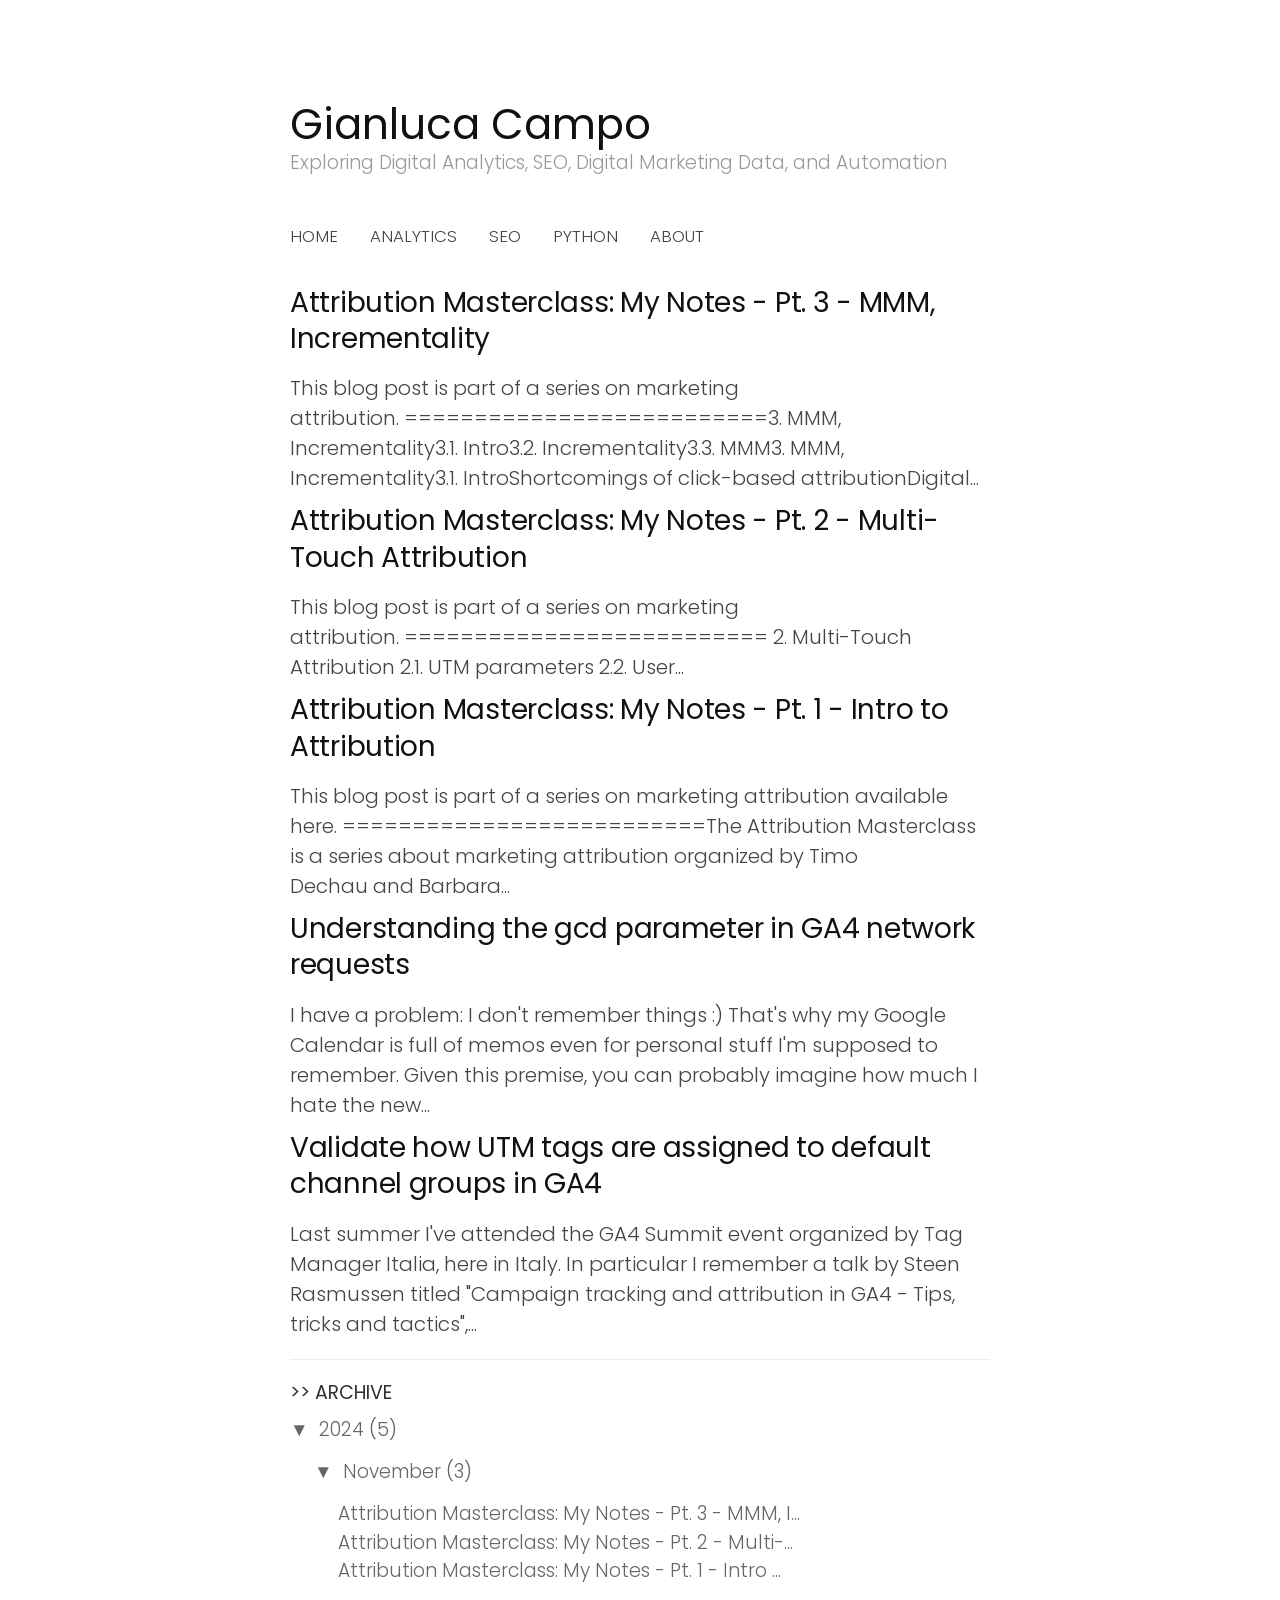
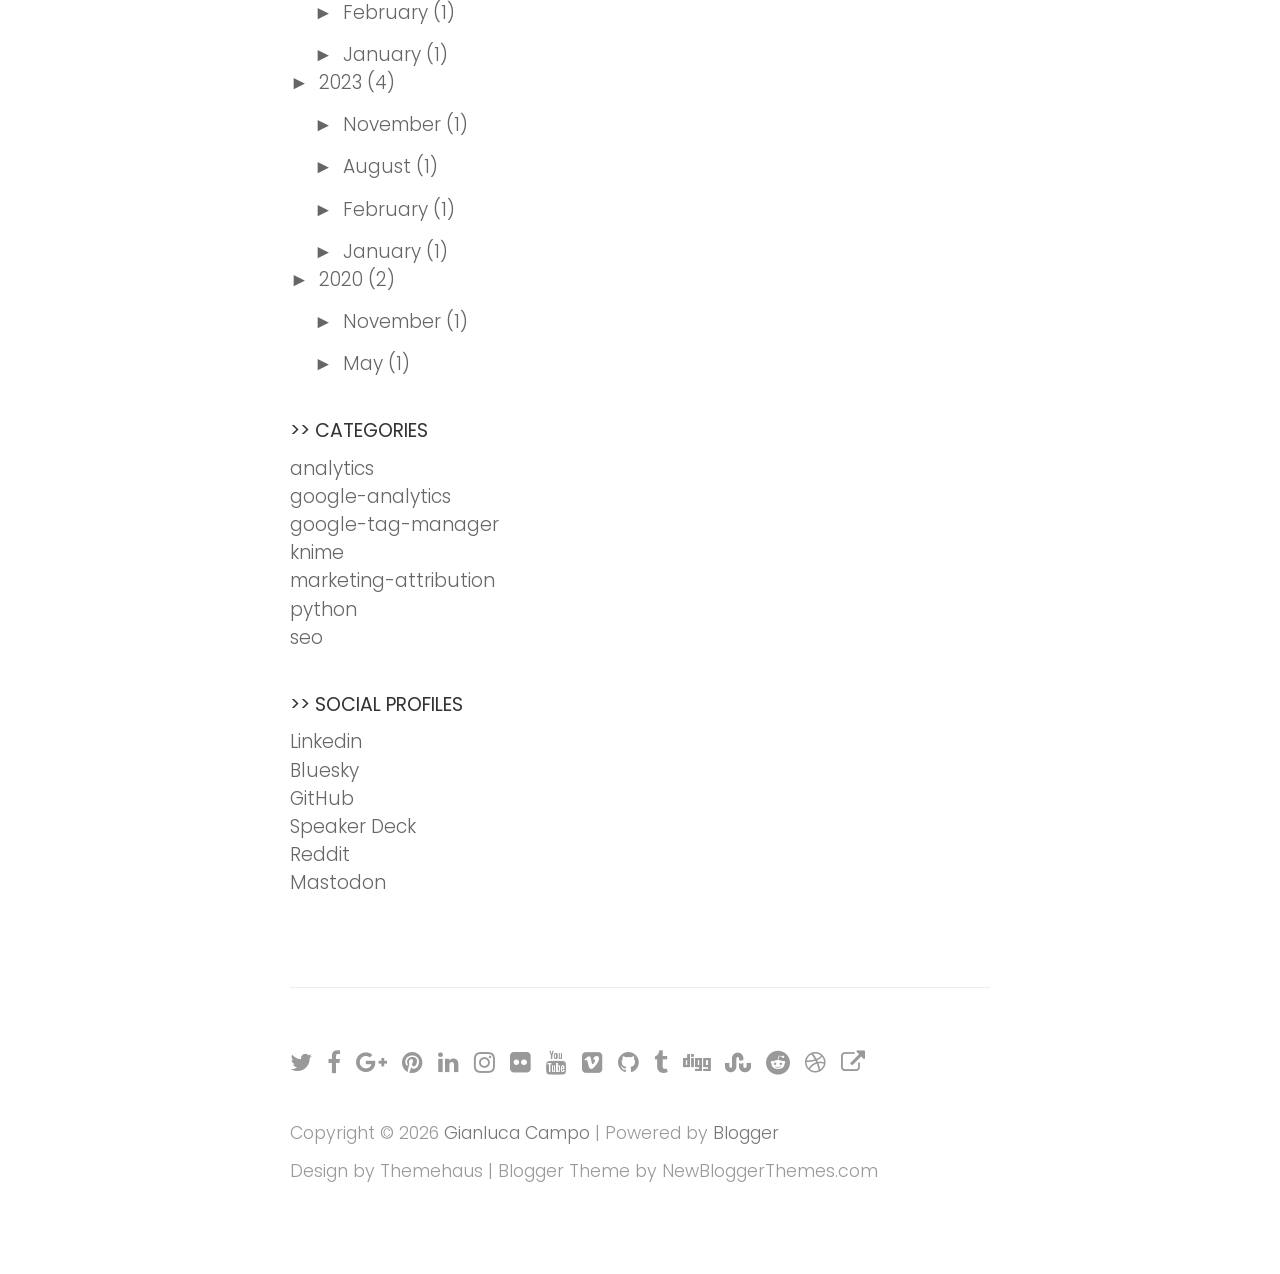
<file: blogger__.html>
<!DOCTYPE html>
<html class='v2' dir='ltr' lang='en-US' xmlns='http://www.w3.org/1999/xhtml' xmlns:b='http://www.google.com/2005/gml/b' xmlns:data='http://www.google.com/2005/gml/data' xmlns:expr='http://www.google.com/2005/gml/expr'>
<head>
<link href='https://www.blogger.com/static/v1/widgets/2872013778-css_bundle_v2.css' rel='stylesheet' type='text/css'/>
<meta charset='UTF-8'/>
<meta content='width=device-width, initial-scale=1' name='viewport'/>
<meta content='text/html; charset=UTF-8' http-equiv='Content-Type'/>
<meta content='blogger' name='generator'/>
<link href='https://www.giancampo.com/favicon.ico' rel='icon' type='image/x-icon'/>
<link href='https://www.giancampo.com/' rel='canonical'/>
<link rel="alternate" type="application/atom+xml" title="Gianluca Campo - Atom" href="https://www.giancampo.com/feeds/posts/default" />
<link rel="alternate" type="application/rss+xml" title="Gianluca Campo - RSS" href="https://www.giancampo.com/feeds/posts/default?alt=rss" />
<link rel="service.post" type="application/atom+xml" title="Gianluca Campo - Atom" href="https://www.blogger.com/feeds/4558571487857691249/posts/default" />
<link rel="me" href="https://www.blogger.com/profile/09036474894743317950" />
<!--Can't find substitution for tag [blog.ieCssRetrofitLinks]-->
<meta content='https://www.giancampo.com/' property='og:url'/>
<meta content='Gianluca Campo' property='og:title'/>
<meta content='' property='og:description'/>
<link href='https://fonts.googleapis.com/css?family=Poppins:300,400,700&subset=latin-ext' rel='stylesheet'/>
<link href='https://maxcdn.bootstrapcdn.com/font-awesome/4.6.3/css/font-awesome.min.css' rel='stylesheet'/>
<title>Gianluca Campo</title>
<!--[if lt IE 9]> <script src="https://oss.maxcdn.com/html5shiv/3.7.2/html5shiv.min.js"></script> <script src="https://oss.maxcdn.com/respond/1.4.2/respond.min.js"></script> <![endif]-->
<style id='page-skin-1' type='text/css'><!--
/*
-----------------------------------------------
Template Name  : Write
Author         : NewBloggerThemes.com
Author URL     : http://newbloggerthemes.com/
Theme URL      : http://newbloggerthemes.com/write-blogger-template/
Created Date   : Sunday, January 15, 2017
License        : GNU General Public License v2 or later
This template is free for both personal and commercial use, But to satisfy the 'attribution' clause of the license, you are required to keep the footer links intact which provides due credit to its authors.
----------------------------------------------- */
body#layout ul{list-style-type:none;list-style:none}
body#layout ul li{list-style-type:none;list-style:none}
body#layout #headerbwrap {height:auto;}
body#layout #site-navigationnbt {display:none;}
body#layout #content {}
body#layout .widget_searchnbt {display:none;}
/* Variable definitions
====================
*/
/* Use this with templates/template-twocol.html */
.section,.widget{margin:0;padding:0;}
.section, .widget {margin:0px;padding:0px;line-height: 1.5;}
.widget ul, .widget li {margin:0px;padding:0px;line-height: 1.5;}
/*! normalize.css v3.0.2 | MIT License | git.io/normalize */
html{font-family:sans-serif;-ms-text-size-adjust:100%;-webkit-text-size-adjust:100%;}
body{margin:0;}
article,aside,details,figcaption,figure,footer,header,hgroup,main,menu,nav,section,summary{display:block;}
audio,canvas,progress,video{display:inline-block;vertical-align:baseline;}
audio:not([controls]){display:none;height:0;}
[hidden],template{display:none;}
a{background-color:transparent;}
a:active,a:hover{outline:0;}
abbr[title]{border-bottom:1px dotted;}
b,strong{font-weight:bold;}
dfn{font-style:italic;}
h1{font-size:2em;margin:0.67em 0;}
mark{background:#ff0;color:#000;}
small{font-size:80%;}
sub,sup{font-size:75%;line-height:0;position:relative;vertical-align:baseline;}
sup{top:-0.5em;}
sub{bottom:-0.25em;}
img{border:0;}
svg:not(:root){overflow:hidden;}
figure{margin:1em 40px;}
hr{-moz-box-sizing:content-box;box-sizing:content-box;height:0;}
pre{overflow:auto;}
code,kbd,pre,samp{font-family:monospace,monospace;font-size:1em;}
button,input,optgroup,select,textarea{color:inherit;font:inherit;margin:0;}
button{overflow:visible;}
button,select{text-transform:none;}
button,html input[type="button"],input[type="reset"],input[type="submit"]{-webkit-appearance:button;cursor:pointer;}
button[disabled],html input[disabled]{cursor:default;}
button::-moz-focus-inner,input::-moz-focus-inner{border:0;padding:0;}
input{line-height:normal;}
input[type="checkbox"],input[type="radio"]{box-sizing:border-box;padding:0;}
input[type="number"]::-webkit-inner-spin-button,input[type="number"]::-webkit-outer-spin-button{height:auto;}
input[type="search"]{-webkit-appearance:textfield;-moz-box-sizing:content-box;-webkit-box-sizing:content-box;box-sizing:content-box;}
input[type="search"]::-webkit-search-cancel-button,input[type="search"]::-webkit-search-decoration{-webkit-appearance:none;}
fieldset{border:1px solid #c0c0c0;margin:0 2px;padding:0.35em 0.625em 0.75em;}
legend{border:0;padding:0;}
textarea{overflow:auto;}
optgroup{font-weight:bold;}
table{border-collapse:collapse;border-spacing:0;}
td,th{padding:0;}
html{font-size:85%;}
@media screen and (min-width:783px){html{font-size:100%;}}
body{color:#444;font-family:'Poppins',serif;font-size:18px;line-height:1.5;word-wrap:break-word;font-weight:300;}
::selection{background-color:#ede9df;}
::-moz-selection{background-color:#ede9df;}
@media screen and (min-width:783px){body{font-size:20px;}}
h1,h2,h3,h4,h5,h6{clear:both;color:#111;font-family:'Poppins',serif;font-weight:400;line-height:1.4;}
h1{font-size:40px;font-size:2.5rem;margin-bottom:1em;margin-top:2em;}
h2{font-size:28px;font-size:1.750rem;margin-bottom:1em;margin-top:2em;}
h3{font-size:25px;font-size:1.563rem;margin-bottom:1em;margin-top:1.5em;}
h4{font-size:22px;font-size:1.375rem;margin-bottom:1em;margin-top:1.5em;}
h5{font-size:20px;font-size:1.25rem;margin-bottom:0.5em;margin-top:1em;}
h6{font-size:18px;font-size:1.125rem;margin-bottom:0.5em;margin-top:1em;}
a{color:inherit;text-decoration:none;transition:background-color .15s ease-in-out,border-color .15s ease-in-out,color .15s ease-in-out,opacity .15s ease-in-out;}
.entry-content a{color:#a87d28;text-decoration:underline;}
a:hover{color:#c49029;}
p{margin:0 0 1.5em;}
b,strong{font-weight:700;}
dfn,q,cite,em,i{font-style:italic;}
q{quotes:"" "";}
cite{border-bottom:dotted 1px #777;}
code,kbd,tt,var{color:#777;border-bottom:solid 1px #ccc;font-family:Consolas,'Courier New',monospace;font-size:81.3%;}
abbr,acronym{border-bottom:1px dotted #777;cursor:help;}
mark,ins{background-color:#ede9df;text-decoration:none;}
ul,ol{margin:0 0 1.5em 1.5em;padding:0;}
li > ul,li > ol{margin-bottom:0;margin-left:1.5em;}
dl{margin:0;}
dt{font-weight:600;margin-bottom:0.5em;}
dd{margin:0 0 1.5em 1.5em;}
table{border-top:solid 1px #e6e6e6;font-size:93.8%;margin:0 0 1.6em;width:100%;}
caption{margin-bottom:0.6em;}
table th,table td{border-bottom:solid 1px #e6e6e6;padding:0.8em 1.3em 0.8em 0;}
th{font-weight:600;text-align:left;}
blockquote{color:#777;font-style:italic;margin:0 0 2.4em;padding:12px 0 0 44px;position:relative;}
blockquote:before{color:#e6e6e6;content:"\201C";font-family:Georgia,serif;font-size:84px;left:-5px;line-height:1;position:absolute;top:-5px;}
address{margin:0 0 1.5em;}
pre{border-left:solid 3px #e6e6e6;color:#777;font-family:Consolas,'Courier New',monospace;font-size:81.3%;line-height:1.4;margin:0 0 1.7em;max-width:100%;padding:1.5em;word-wrap:normal;}
hr{background-color:#e6e6e6;border:0;height:1px;margin:0 0 1.5em;}
img{height:auto;max-width:100%;vertical-align:middle;}
figure{margin:0;}
embed,iframe,object{max-width:100%;}
button,input,input[type="search"],select,textarea{background-color:#fff;-moz-box-sizing:border-box;-webkit-box-sizing:border-box;box-sizing:border-box;max-width:100%;}
button,input[type="button"],input[type="reset"],input[type="submit"]{background-color:#e6e6e6;border-bottom:solid 1px #ccc;border-left:solid 1px #ddd;border-right:solid 1px #ccc;border-top:solid 1px #ddd;font-size:87.5%;line-height:1;padding:0.9em 1.5em;text-shadow:1px 1px 0 #fff;text-transform:uppercase;transition:.15s ease-in-out;}
button:hover,input[type="button"]:hover,input[type="reset"]:hover,input[type="submit"]:hover{background-color:#ededed;}
input[type="text"],input[type="email"],input[type="url"],input[type="password"],input[type="search"],textarea{border:solid 1px #e6e6e6;color:#777;margin-top:0.4em;padding:0.6em;}
input[type="text"]:focus,input[type="email"]:focus,input[type="url"]:focus,input[type="password"]:focus,input[type="search"]:focus,textarea:focus{color:#444;}
textarea{max-width:700px;width:100%;}
.screen-reader-text{clip:rect(1px,1px,1px,1px);height:1px;overflow:hidden;position:absolute!important;width:1px;}
.screen-reader-text:hover,.screen-reader-text:active,.screen-reader-text:focus{background-color:#f8f8f8;background-color:rgba(255,255,255,0.9);box-shadow:0 0 2px 2px rgba(0,0,0,0.2);clip:auto!important;color:#06c;display:block;font-size:14px;font-weight:600;height:auto;left:5px;line-height:normal;padding:15px 23px 14px;text-decoration:none;top:5px;width:auto;z-index:100000;}
.clear:before,.clear:after,.site-headernbt:before,.site-headernbt:after,.content-areanbt:before,.content-areanbt:after,.entry-content:before,.entry-content:after,.widget-areanbt .widget:before,.widget-areanbt .widget:after,.footer-widgetnbt:before,.footer-widgetnbt:after{content:"";display:table;}
.clear:after,.site-headernbt:after,.content-areanbt:after,.entry-content:after,.widget-areanbt .widget:after,.footer-widgetnbt:after{clear:both;}
body{background-color:#f3f2f0;}
body.layout-boxed{padding:20px 10px;}
.site-wrappernbt{background-color:#fff;margin-left:auto;margin-right:auto;}
.layout-boxed .site-wrappernbt{max-width:1000px;}
.sitenbt{margin-left:auto;margin-right:auto;max-width:700px;padding:50px 20px 25px;}
.header-center .site-headernbt,.footer-center .site-bottomnbt{text-align:center;}
.site-logo{padding-bottom:8px;}
@media screen and (min-width: 783px) {
body.layout-boxed{padding:50px 25px;}
.sitenbt{padding:100px 50px 45px;}
.site-logo,.site-titlenbt{display:inline-block;}
.site-logo{padding-bottom:0;padding-right:10px;padding-top:6px;}
.footer-widget-abovenbt{padding-bottom:30px;}
.footer-widget-belownbt{display:table;table-layout:fixed;width:100%;}
.footer-widget-belownbt .widget-areanbt{display:table-cell;padding-left:60px;vertical-align:top;}
.footer-widget-belownbt .widget-areanbt:first-child{padding-left:0;}
.footer-3 .footer-widget-belownbt .widget-areanbt{width:33.3%;}
.footernbt-2 .footer-widget-belownbt .widget-areanbt{width:50%;}
.footer-1 .footer-widget-belownbt .widget-areanbt{width:100%;}
}
/* Header
------------------------------------------------------------ */
.site-headernbt{margin-bottom:10px;}
.site-logo{line-height:1;margin-bottom:0;margin-top:0;vertical-align:middle;}
.site-logo a:hover{opacity:0.8;}
.site-logo img{zoom:85%;}
.site-titlenbt{font-size:36px;line-height:1.2;margin-bottom:0;margin-top:0;vertical-align:middle;}
.site-titlenbt a,.site-titlenbt a:hover{color:#111;}
.site-titlenbt a:hover{opacity:0.8;}
.site-descriptionnbt{color:#999;font-size:93.8%;line-height:1.4;}
.header-image{padding-bottom:20px;}
.header-image img{width:100%;}
.home-textnbt{color:#777;font-size:27px;line-height:1.6;margin-top:30px;padding-bottom:20px;}
@media screen and (min-width: 783px) {
.site-logo img{zoom:1;}
.site-titlenbt{font-size:42px;}
.home-textnbt{/*font-size:32px;*/}
}
/* Menus
------------------------------------------------------------ */
.main-navigationnbt{border-bottom:solid 1px #eee;border-top:solid 1px #eee;margin-top:45px;}
.menu-togglenbt,.main-navigationnbt a{line-height:58px;text-align:left;}
.main-navigationnbt{font-size:83.8%;position:relative;}
.menu-togglenbt{color:#444;cursor:pointer;text-transform:uppercase;}
.menu-togglenbt:hover{color:#666;}
.menu-togglenbt:before{content:"\f0c9";display:inline-block;font:normal 14px/1 FontAwesome;-webkit-font-smoothing:antialiased;margin-right:10px;position:relative;top:-1px;vertical-align:middle;}
.main-navigationnbt ul{display:none;list-style:none;margin:0;}
.main-navigationnbt.toggled ul{display:block;}
.menu-togglenbt,.main-navigationnbt a{padding-right:40px;}
.main-navigationnbt a{border-top:solid 1px #eee;display:block;}
.main-navigationnbt .current_page_item > a,.main-navigationnbt .current-menu-item > a,.main-navigationnbt .current_page_ancestor > a{color:#111;}
.main-navigationnbt ul ul a{padding-left:30px;}
.main-navigationnbt ul ul ul a{padding-left:45px;}
.main-navigationnbt ul ul ul ul a{padding-left:60px;}
.main-navigationnbt .search-formnbt{position:absolute;right:0;top:0;}
.main-navigationnbt .search-fieldnbt{background:url(https://blogger.googleusercontent.com/img/b/R29vZ2xl/AVvXsEi3pbHw3hjDbioXl3X0KSYtInQOTAaZA6zuA-DFEt1yztrYDwAxdA4HykNrw9eiCzqHgT-w1n56-rZn75OJa-PMbw18tkWeCtNyn3zBHURFNLKjzSWl0QHCu4o4lQOWpJNMC-gkW_rRzcaW/s1600/search-icon.png) 5px center no-repeat;background-size:24px 24px;border:none;cursor:pointer;height:36px;margin-top:11px;padding:0 0 0 34px;position:relative;width:1px;}
.main-navigationnbt .search-fieldnbt:focus{background-color:#fff;border:solid 1px #eee;cursor:text;max-width:100%;outline:0;width:240px;}
@media (-webkit-min-device-pixel-ratio:2),(min-resolution:192dpi){.main-navigationnbt .search-fieldnbt{background-image:url(https://blogger.googleusercontent.com/img/b/R29vZ2xl/AVvXsEhzz7S3BjWPRmmrrZMNxtN5jlYuYOedEZv7-ygnRVFtQCrMr-4gBTgtRVM2MG8zewiX607mTMoRbLiP73yaXYmtaff2IX5eXUiP3jFyKNBNntU9H2lFyRCbPUnU5dsoEVTfVQ4ovQMlWX63/s1600/search-icon%25402x.png);}}
.main-navigationnbt .search-submitnbt{display:none;}
.ie8 .site-headernbt .search-fieldnbt{padding-top:6px;}
@media screen and (min-width:783px){.main-navigationnbt{border:none;margin-top:30px;}.menu-togglenbt,.main-navigationnbt a{line-height:58px;}.menu-togglenbt{display:none;}.main-navigationnbt ul{display:block;}.main-navigationnbt a{border-top:none;padding-left:16px;padding-right:16px;}.main-navigationnbt a:hover{;}.main-navigationnbt ul ul a,.main-navigationnbt ul ul ul a,.main-navigationnbt ul ul ul ul a{padding-left:20px;}.main-navigationnbt li{position:relative;}.main-navigationnbt div.menunbt > ul,.main-navigationnbt ul.menunbt{letter-spacing:-0.4em;padding-right:30px;text-transform:uppercase;}.no-search .main-navigationnbt div.menunbt > ul,.no-search .main-navigationnbt ul.menunbt{padding-right:0;}.main-navigationnbt div.menunbt > ul > li,.main-navigationnbt ul.menunbt > li{display:inline-block;letter-spacing:normal;text-align:left;white-space:nowrap;}.main-navigationnbt div.menunbt > ul > li:first-child > a,.main-navigationnbt ul.menunbt > li:first-child > a{padding-left:0;}.main-navigationnbt div.menunbt > ul > li.page_item_has_children > a:after,.main-navigationnbt ul.menunbt > li.page_item_has_children > a:after,.main-navigationnbt div.menunbt > ul > li.menu-item-has-children > a:after,.main-navigationnbt ul.menunbt > li.menu-item-has-children > a:after{content:"\f107";display:inline-block;font:normal 16px/1 FontAwesome;-webkit-font-smoothing:antialiased;position:relative;right:-8px;top:1px;}.main-navigationnbt ul ul{background-color:#fff;box-shadow:0 1px 3px #ddd;left:-9999px;opacity:0;position:absolute;text-transform:none;top:100%;transition:opacity .3s ease-in-out;white-space:normal;width:220px;z-index:99999;}.main-navigationnbt ul ul ul{top:0;}.main-navigationnbt ul li:hover > ul{left:0;opacity:1;}.main-navigationnbt div.menunbt > ul > li:first-child:hover > ul,.main-navigationnbt ul.menunbt > li:first-child:hover > ul{left:-18px;}.main-navigationnbt ul ul li:hover > ul{left:100%;opacity:1;}.main-navigationnbt ul ul li a{border-top:1px solid #eee;line-height:1.5;padding-bottom:14px;padding-top:14px;}.main-navigationnbt  ul ul li.page_item_has_children > a,.main-navigationnbt  ul ul li.menu-item-has-children > a{padding-right:20px;}.main-navigationnbt  ul ul li.page_item_has_children > a:after,.main-navigationnbt  ul ul li.menu-item-has-children > a:after{content:">";position:absolute;right:8px;top:14px;}.main-navigationnbt .search-fieldnbt{margin-top:9px;transition:width .4s ease,background .4s ease;}}
/* Footer Navigation */
.footer-linknbt{font-size:87.5%;margin-top:45px;}
.footer-navigation{margin-top:16px;}
.footer-navigation ul,.footer-social-linknbt ul{list-style:none;margin:0;}
.footer-navigation li{display:inline-block;line-height:28px;padding-right:18px;}
.footer-social-linknbt li{display:inline-block;padding-right:8px;}
.footer-navigation li:last-child,.footer-social-linknbt li:last-child{padding-right:0;}
.menunbt a:before{color:#999;display:inline-block;font:normal 24px/1 FontAwesome;-webkit-font-smoothing:antialiased;margin-right:8px;position:relative;top:-1px;vertical-align:middle;}
.menunbt a:hover:before{color:#666;}
.widget-areanbt .widget .menunbt a:before{font-size:22px;padding:7px;}
.footer-social-linknbt .menunbt a:before{content:'\f08e';margin-right:2px;}
.menunbt a[href*="codepen.io"]:before{content:"\f1cb";}
.menunbt a[href*="digg.com"]:before{content:"\f1a6";}
.menunbt a[href*="dribbble.com"]:before{content:"\f17d";}
.menunbt a[href*="dropbox.com"]:before{content:"\f16b";}
.menunbt a[href*="facebook.com"]:before{content:"\f09a";}
.menunbt a[href*="flickr.com"]:before{content:"\f16e";}
.menunbt a[href*="plus.google.com"]:before{content:"\f0d5";}
.menunbt a[href*="github.com"]:before{content:"\f09b";}
.menunbt a[href*="instagram.com"]:before{content:"\f16d";}
.menunbt a[href*="linkedin.com"]:before{content:"\f0e1";}
.menunbt a[href*="pinterest.com"]:before{content:"\f0d2";}
.menunbt a[href*="reddit.com"]:before{content:"\f1a1";}
.menunbt a[href*="skype.com"]:before,.menunbt a[href*="skype:"]:before{content:"\f17e";}
.menunbt a[href*="stumbleupon.com"]:before{content:"\f1a4";}
.menunbt a[href*="tumblr.com"]:before{content:"\f173";}
.menunbt a[href*="twitter.com"]:before{content:"\f099";}
.menunbt a[href*="vimeo.com"]:before{content:"\f194";}
.menunbt a[href*="wordpress.org"]:before,.menunbt a[href*="wordpress.com"]:before{content:"\f19a";}
.menunbt a[href*="youtube.com"]:before{content:"\f167";}
.menunbt a[href$="/feeds/posts/default"]:before{content:"\f09e";}
.site-contentnbt{padding-bottom:10px;}
.content-areanbt{margin-top:10px;margin-bottom:10px}
.hentry{margin-bottom:0px;}
.entry-header-metanbt{color:#999;margin-bottom:8px;}
.entry-title{clear:both;letter-spacing:-0.01em;line-height:1.3;margin-bottom:10px;margin-top:10px;}
.post-thumbnailnbt{margin-bottom:35px;}
.post-thumbnailnbt img{transition:0.5s ease-in-out;}
.post-thumbnailnbt a:hover img{opacity:0.85;}
.entry-content cite a{text-decoration:none;}
.intronbt{color:#777;font-size:118.8%;line-height:1.6;}
.entry-summarynbt{color:#666;font-size:93.8%;}
a.more-linknbt{text-transform:uppercase;}
.entry-footer{text-align:center;margin-top:45px;}
.entry-footer-metanbt{color:#999;font-size:93.8%;}
.tags-linksnbt{margin-top:15px;}
.cat-linksnbt:before,.tags-linksnbt:before{color:#ddd;display:inline-block;font:normal 28px/1 FontAwesome;-webkit-font-smoothing:antialiased;position:relative;top:-2px;vertical-align:middle;}
.cat-linksnbt:before{content:"\f07c";}
.tags-linksnbt:before{content:"\f02c";}
.after-post-widget{margin-top:90px;}
.featured{float:right;margin-top:-3px;}
.featured-icon{background-color:#e6e6e6;border-radius:5px;color:#777;font-size:87.5%;padding:7px 12px 6px;}
.widget-areanbt .widget{color:#666;font-size:93.8%;margin-bottom:40px;}
.widget-areanbt .widget h2{color:#333;font-size:19px;font-size:1.188rem;text-transform:uppercase;margin-bottom:10px;margin-top:0;}
.widget-areanbt .widget a{text-decoration:underline;}
.widget-areanbt .widget li a{text-decoration:none;/*border-bottom:solid 1px #ddd;*/}
.widget-areanbt .widget ul{list-style:none;margin-bottom:0;margin-left:0;}
.widget-areanbt .widget ul li{margin-bottom:0px;}
.widget-areanbt .widget ul ul{margin-left:24px;margin-top:14px;}
.widget_searchnbt input[type="search"]{margin-top:0;max-width:320px;width:100%;}
.widget_searchnbt .search-submitnbt{display:none;}
.footer-areanbt{border-top:solid 1px #eee;padding-bottom:20px;padding-top:20px;}
.site-bottomnbt{border-top:solid 1px #eee;color:#999;padding-bottom:45px;padding-top:15px;}
.footer-navigation,.site-infonbt a{color:#777;}
.footer-navigation .current-menu-item > a,.site-infonbt a:hover{color:#444;}
.site-infonbt{font-size:87.5%;margin-top:45px;}
.site-creditnbt{margin-top:12px;}
.site-creditnbt a{color:#999;}
.site-creditnbt a:hover{color:#777;}
/* Print
------------------------------------------------------------ */
@media print {
html,body{background:none!important;color:#000!important;font-size:10pt!important;}
.main-navigationnbt,.after-post-widget,.comments-area .comment-edit-link,.comments-area .reply,.comment-respond,.navigation,#infinite-handle,.footer-areanbt,.footer-linknbt{display:none!important;}
body,.sitenbt{padding-left:0;padding-right:0;}
}
h2.date-header{margin:10px 0;display:none;}
.main .widget{margin:0 0 5px;padding:0 0 2px;}
.main .Blog{border-bottom-width:0;}
#header .description{}
#comments{padding:10px;margin-bottom:10px;}
#comments h4{font-size:22px;margin-bottom:10px;}
.deleted-comment{font-style:italic;color:gray;}
#blog-pager-newer-link{float:left;}
#blog-pager-older-link{float:right;}
#blog-pager{text-align:center;padding:5px;margin:10px 0;}
#blog-pager { display: none!important; }
.feed-links{clear:both;}
.comment-form{}
#navbar-iframe{height:0;visibility:hidden;display:none;}
.author-profile{background:#f6f6f6;border:1px solid #eee;margin:10px 0 10px 0;padding:8px;overflow:hidden;}
.author-profile img{border:1px solid #ddd;float:left;margin-right:10px;}
.post-iconspbt{margin:5px 0 0 0;padding:0;}
.post-locationpbt{margin:5px 0;padding:0;}
.related-postbwrap{margin:10px auto 0;}
.related-postbwrap h4{margin:10px 0 10px;}
.related-post-style-2,.related-post-style-2 li{list-style:none;margin:0;padding:0;}
.related-post-style-2 li{border-top:1px solid #eee;overflow:hidden;padding:10px 0;}
.related-post-style-2 li:first-child{border-top:none;}
.related-post-style-2 .related-post-item-thumbnail{width:80px;height:80px;max-width:none;max-height:none;background-color:transparent;border:none;float:left;margin:2px 10px 0 0;padding:0;}
.related-post-style-2 .related-post-item-title{font-weight:bold;font-size:100%;}
.related-post-style-2 .related-post-item-summary{display:block;}
.related-post-style-3,.related-post-style-3 li{margin:0;padding:0;list-style:none;word-wrap:break-word;overflow:hidden;}
.related-post-style-3 .related-post-item{display:block;float:left;width:100px;height:auto;padding:10px;border-left:0 solid #eee;margin-bottom:-989px;padding-bottom:999px;}
.related-post-style-3 .related-post-item:first-child{border-left:none;}
.related-post-style-3 .related-post-item-thumbnail{display:block;margin:0 0 10px;width:100px;height:auto;max-width:100%;max-height:none;background-color:transparent;border:none;padding:0;}
.related-post-style-3 .related-post-item-title{font-weight:300;text-decoration:none;}
.pbtsharethisbutt{overflow:hidden;padding:5px 0;margin:0;float:left;}
.pbtsharethisbutt a {padding-left:5px;padding-right:5px;}
.separator a[style="margin-left: 1em; margin-right: 1em;"] {margin-left: auto!important;margin-right: auto!important;}
.separator a[style="clear: left; float: left; margin-bottom: 1em; margin-right: 1em;"] {clear: none !important; float: none !important; margin-bottom: 0em !important; margin-right: 0em !important;}
.separator a[style="clear: left; float: left; margin-bottom: 1em; margin-right: 1em;"] img {float: left !important; margin: 0px 10px 10px 0px;}
.separator a[style="clear: right; float: right; margin-bottom: 1em; margin-left: 1em;"] {clear: none !important; float: none !important; margin-bottom: 0em !important; margin-left: 0em !important;}
.separator a[style="clear: right; float: right; margin-bottom: 1em; margin-left: 1em;"] img {float: right !important; margin: 0px 0px 10px 10px;}
.PopularPosts .widget-content ul li{padding:6px 0;}
.reaction-buttons table{border:none;margin-bottom:5px;}
.reaction-buttons table,.reaction-buttons td{border:none!important;}
.pbtthumbimg{float:left;margin:0 10px 5px 0;padding:4px;border:0 solid #eee;background:none;width:150px;height:150px;}
.entry-metanbt{margin-bottom:15px;}
.status-msg-wrap{margin:10px auto 25px;}
.widget-areanbt .widget:last-child{margin-bottom:40px !important;}

--></style>
<script src='https://ajax.googleapis.com/ajax/libs/jquery/1.12.4/jquery.min.js' type='text/javascript'></script>
<script type='text/javascript'>
//<![CDATA[

/*! jQuery Migrate v1.4.0 | (c) jQuery Foundation and other contributors | jquery.org/license */
"undefined"==typeof jQuery.migrateMute&&(jQuery.migrateMute=!0),function(a,b,c){function d(c){var d=b.console;f[c]||(f[c]=!0,a.migrateWarnings.push(c),d&&d.warn&&!a.migrateMute&&(d.warn("JQMIGRATE: "+c),a.migrateTrace&&d.trace&&d.trace()))}function e(b,c,e,f){if(Object.defineProperty)try{return void Object.defineProperty(b,c,{configurable:!0,enumerable:!0,get:function(){return d(f),e},set:function(a){d(f),e=a}})}catch(g){}a._definePropertyBroken=!0,b[c]=e}a.migrateVersion="1.4.0";var f={};a.migrateWarnings=[],b.console&&b.console.log&&b.console.log("JQMIGRATE: Migrate is installed"+(a.migrateMute?"":" with logging active")+", version "+a.migrateVersion),a.migrateTrace===c&&(a.migrateTrace=!0),a.migrateReset=function(){f={},a.migrateWarnings.length=0},"BackCompat"===document.compatMode&&d("jQuery is not compatible with Quirks Mode");var g=a("<input/>",{size:1}).attr("size")&&a.attrFn,h=a.attr,i=a.attrHooks.value&&a.attrHooks.value.get||function(){return null},j=a.attrHooks.value&&a.attrHooks.value.set||function(){return c},k=/^(?:input|button)$/i,l=/^[238]$/,m=/^(?:autofocus|autoplay|async|checked|controls|defer|disabled|hidden|loop|multiple|open|readonly|required|scoped|selected)$/i,n=/^(?:checked|selected)$/i;e(a,"attrFn",g||{},"jQuery.attrFn is deprecated"),a.attr=function(b,e,f,i){var j=e.toLowerCase(),o=b&&b.nodeType;return i&&(h.length<4&&d("jQuery.fn.attr( props, pass ) is deprecated"),b&&!l.test(o)&&(g?e in g:a.isFunction(a.fn[e])))?a(b)[e](f):("type"===e&&f!==c&&k.test(b.nodeName)&&b.parentNode&&d("Can't change the 'type' of an input or button in IE 6/7/8"),!a.attrHooks[j]&&m.test(j)&&(a.attrHooks[j]={get:function(b,d){var e,f=a.prop(b,d);return f===!0||"boolean"!=typeof f&&(e=b.getAttributeNode(d))&&e.nodeValue!==!1?d.toLowerCase():c},set:function(b,c,d){var e;return c===!1?a.removeAttr(b,d):(e=a.propFix[d]||d,e in b&&(b[e]=!0),b.setAttribute(d,d.toLowerCase())),d}},n.test(j)&&d("jQuery.fn.attr('"+j+"') might use property instead of attribute")),h.call(a,b,e,f))},a.attrHooks.value={get:function(a,b){var c=(a.nodeName||"").toLowerCase();return"button"===c?i.apply(this,arguments):("input"!==c&&"option"!==c&&d("jQuery.fn.attr('value') no longer gets properties"),b in a?a.value:null)},set:function(a,b){var c=(a.nodeName||"").toLowerCase();return"button"===c?j.apply(this,arguments):("input"!==c&&"option"!==c&&d("jQuery.fn.attr('value', val) no longer sets properties"),void(a.value=b))}};var o,p,q=a.fn.init,r=a.parseJSON,s=/^\s*</,t=/\[\s*\w+\s*[~|^$*]?=\s*(?![\s'"])[^#\]]*#/,u=/^([^<]*)(<[\w\W]+>)([^>]*)$/;a.fn.init=function(b,e,f){var g,h;return b&&"string"==typeof b&&!a.isPlainObject(e)&&(g=u.exec(a.trim(b)))&&g[0]&&(s.test(b)||d("$(html) HTML strings must start with '<' character"),g[3]&&d("$(html) HTML text after last tag is ignored"),"#"===g[0].charAt(0)&&(d("HTML string cannot start with a '#' character"),a.error("JQMIGRATE: Invalid selector string (XSS)")),e&&e.context&&(e=e.context),a.parseHTML)?q.call(this,a.parseHTML(g[2],e&&e.ownerDocument||e||document,!0),e,f):("#"===b?(d("jQuery( '#' ) is not a valid selector"),b=[]):t.test(b)&&d("Attribute selectors with '#' must be quoted: '"+b+"'"),h=q.apply(this,arguments),b&&b.selector!==c?(h.selector=b.selector,h.context=b.context):(h.selector="string"==typeof b?b:"",b&&(h.context=b.nodeType?b:e||document)),h)},a.fn.init.prototype=a.fn,a.parseJSON=function(a){return a?r.apply(this,arguments):(d("jQuery.parseJSON requires a valid JSON string"),null)},a.uaMatch=function(a){a=a.toLowerCase();var b=/(chrome)[ \/]([\w.]+)/.exec(a)||/(webkit)[ \/]([\w.]+)/.exec(a)||/(opera)(?:.*version|)[ \/]([\w.]+)/.exec(a)||/(msie) ([\w.]+)/.exec(a)||a.indexOf("compatible")<0&&/(mozilla)(?:.*? rv:([\w.]+)|)/.exec(a)||[];return{browser:b[1]||"",version:b[2]||"0"}},a.browser||(o=a.uaMatch(navigator.userAgent),p={},o.browser&&(p[o.browser]=!0,p.version=o.version),p.chrome?p.webkit=!0:p.webkit&&(p.safari=!0),a.browser=p),e(a,"browser",a.browser,"jQuery.browser is deprecated"),a.boxModel=a.support.boxModel="CSS1Compat"===document.compatMode,e(a,"boxModel",a.boxModel,"jQuery.boxModel is deprecated"),e(a.support,"boxModel",a.support.boxModel,"jQuery.support.boxModel is deprecated"),a.sub=function(){function b(a,c){return new b.fn.init(a,c)}a.extend(!0,b,this),b.superclass=this,b.fn=b.prototype=this(),b.fn.constructor=b,b.sub=this.sub,b.fn.init=function(d,e){var f=a.fn.init.call(this,d,e,c);return f instanceof b?f:b(f)},b.fn.init.prototype=b.fn;var c=b(document);return d("jQuery.sub() is deprecated"),b},a.fn.size=function(){return d("jQuery.fn.size() is deprecated; use the .length property"),this.length};var v=!1;a.swap&&a.each(["height","width","reliableMarginRight"],function(b,c){var d=a.cssHooks[c]&&a.cssHooks[c].get;d&&(a.cssHooks[c].get=function(){var a;return v=!0,a=d.apply(this,arguments),v=!1,a})}),a.swap=function(a,b,c,e){var f,g,h={};v||d("jQuery.swap() is undocumented and deprecated");for(g in b)h[g]=a.style[g],a.style[g]=b[g];f=c.apply(a,e||[]);for(g in b)a.style[g]=h[g];return f},a.ajaxSetup({converters:{"text json":a.parseJSON}});var w=a.fn.data;a.fn.data=function(b){var e,f,g=this[0];return!g||"events"!==b||1!==arguments.length||(e=a.data(g,b),f=a._data(g,b),e!==c&&e!==f||f===c)?w.apply(this,arguments):(d("Use of jQuery.fn.data('events') is deprecated"),f)};var x=/\/(java|ecma)script/i;a.clean||(a.clean=function(b,c,e,f){c=c||document,c=!c.nodeType&&c[0]||c,c=c.ownerDocument||c,d("jQuery.clean() is deprecated");var g,h,i,j,k=[];if(a.merge(k,a.buildFragment(b,c).childNodes),e)for(i=function(a){return!a.type||x.test(a.type)?f?f.push(a.parentNode?a.parentNode.removeChild(a):a):e.appendChild(a):void 0},g=0;null!=(h=k[g]);g++)a.nodeName(h,"script")&&i(h)||(e.appendChild(h),"undefined"!=typeof h.getElementsByTagName&&(j=a.grep(a.merge([],h.getElementsByTagName("script")),i),k.splice.apply(k,[g+1,0].concat(j)),g+=j.length));return k});var y=a.event.add,z=a.event.remove,A=a.event.trigger,B=a.fn.toggle,C=a.fn.live,D=a.fn.die,E=a.fn.load,F="ajaxStart|ajaxStop|ajaxSend|ajaxComplete|ajaxError|ajaxSuccess",G=new RegExp("\\b(?:"+F+")\\b"),H=/(?:^|\s)hover(\.\S+|)\b/,I=function(b){return"string"!=typeof b||a.event.special.hover?b:(H.test(b)&&d("'hover' pseudo-event is deprecated, use 'mouseenter mouseleave'"),b&&b.replace(H,"mouseenter$1 mouseleave$1"))};a.event.props&&"attrChange"!==a.event.props[0]&&a.event.props.unshift("attrChange","attrName","relatedNode","srcElement"),a.event.dispatch&&e(a.event,"handle",a.event.dispatch,"jQuery.event.handle is undocumented and deprecated"),a.event.add=function(a,b,c,e,f){a!==document&&G.test(b)&&d("AJAX events should be attached to document: "+b),y.call(this,a,I(b||""),c,e,f)},a.event.remove=function(a,b,c,d,e){z.call(this,a,I(b)||"",c,d,e)},a.each(["load","unload","error"],function(b,c){a.fn[c]=function(){var a=Array.prototype.slice.call(arguments,0);return"load"===c&&"string"==typeof a[0]?E.apply(this,a):(d("jQuery.fn."+c+"() is deprecated"),a.splice(0,0,c),arguments.length?this.bind.apply(this,a):(this.triggerHandler.apply(this,a),this))}}),a.fn.toggle=function(b,c){if(!a.isFunction(b)||!a.isFunction(c))return B.apply(this,arguments);d("jQuery.fn.toggle(handler, handler...) is deprecated");var e=arguments,f=b.guid||a.guid++,g=0,h=function(c){var d=(a._data(this,"lastToggle"+b.guid)||0)%g;return a._data(this,"lastToggle"+b.guid,d+1),c.preventDefault(),e[d].apply(this,arguments)||!1};for(h.guid=f;g<e.length;)e[g++].guid=f;return this.click(h)},a.fn.live=function(b,c,e){return d("jQuery.fn.live() is deprecated"),C?C.apply(this,arguments):(a(this.context).on(b,this.selector,c,e),this)},a.fn.die=function(b,c){return d("jQuery.fn.die() is deprecated"),D?D.apply(this,arguments):(a(this.context).off(b,this.selector||"**",c),this)},a.event.trigger=function(a,b,c,e){return c||G.test(a)||d("Global events are undocumented and deprecated"),A.call(this,a,b,c||document,e)},a.each(F.split("|"),function(b,c){a.event.special[c]={setup:function(){var b=this;return b!==document&&(a.event.add(document,c+"."+a.guid,function(){a.event.trigger(c,Array.prototype.slice.call(arguments,1),b,!0)}),a._data(this,c,a.guid++)),!1},teardown:function(){return this!==document&&a.event.remove(document,c+"."+a._data(this,c)),!1}}}),a.event.special.ready={setup:function(){this===document&&d("'ready' event is deprecated")}};var J=a.fn.andSelf||a.fn.addBack,K=a.fn.find;if(a.fn.andSelf=function(){return d("jQuery.fn.andSelf() replaced by jQuery.fn.addBack()"),J.apply(this,arguments)},a.fn.find=function(a){var b=K.apply(this,arguments);return b.context=this.context,b.selector=this.selector?this.selector+" "+a:a,b},a.Callbacks){var L=a.Deferred,M=[["resolve","done",a.Callbacks("once memory"),a.Callbacks("once memory"),"resolved"],["reject","fail",a.Callbacks("once memory"),a.Callbacks("once memory"),"rejected"],["notify","progress",a.Callbacks("memory"),a.Callbacks("memory")]];a.Deferred=function(b){var c=L(),e=c.promise();return c.pipe=e.pipe=function(){var b=arguments;return d("deferred.pipe() is deprecated"),a.Deferred(function(d){a.each(M,function(f,g){var h=a.isFunction(b[f])&&b[f];c[g[1]](function(){var b=h&&h.apply(this,arguments);b&&a.isFunction(b.promise)?b.promise().done(d.resolve).fail(d.reject).progress(d.notify):d[g[0]+"With"](this===e?d.promise():this,h?[b]:arguments)})}),b=null}).promise()},c.isResolved=function(){return d("deferred.isResolved is deprecated"),"resolved"===c.state()},c.isRejected=function(){return d("deferred.isRejected is deprecated"),"rejected"===c.state()},b&&b.call(c,c),c}}}(jQuery,window);

//]]>
</script>
<script type='text/javascript'>
//<![CDATA[

function showrecentcomments(json){for(var i=0;i<a_rc;i++){var b_rc=json.feed.entry[i];var c_rc;if(i==json.feed.entry.length)break;for(var k=0;k<b_rc.link.length;k++){if(b_rc.link[k].rel=='alternate'){c_rc=b_rc.link[k].href;break;}}c_rc=c_rc.replace("#","#comment-");var d_rc=c_rc.split("#");d_rc=d_rc[0];var e_rc=d_rc.split("/");e_rc=e_rc[5];e_rc=e_rc.split(".html");e_rc=e_rc[0];var f_rc=e_rc.replace(/-/g," ");f_rc=f_rc.link(d_rc);var g_rc=b_rc.published.$t;var h_rc=g_rc.substring(0,4);var i_rc=g_rc.substring(5,7);var j_rc=g_rc.substring(8,10);var k_rc=new Array();k_rc[1]="Jan";k_rc[2]="Feb";k_rc[3]="Mar";k_rc[4]="Apr";k_rc[5]="May";k_rc[6]="Jun";k_rc[7]="Jul";k_rc[8]="Aug";k_rc[9]="Sep";k_rc[10]="Oct";k_rc[11]="Nov";k_rc[12]="Dec";if("content" in b_rc){var l_rc=b_rc.content.$t;}else if("summary" in b_rc){var l_rc=b_rc.summary.$t;}else var l_rc="";var re=/<\S[^>]*>/g;l_rc=l_rc.replace(re,"");if(m_rc==true)document.write('On '+k_rc[parseInt(i_rc,10)]+' '+j_rc+' ');document.write('<a href="'+c_rc+'">'+b_rc.author[0].name.$t+'</a> commented');if(n_rc==true)document.write(' on '+f_rc);document.write(': ');if(l_rc.length<o_rc){document.write('<i>&#8220;');document.write(l_rc);document.write('&#8221;</i><br/><br/>');}else{document.write('<i>&#8220;');l_rc=l_rc.substring(0,o_rc);var p_rc=l_rc.lastIndexOf(" ");l_rc=l_rc.substring(0,p_rc);document.write(l_rc+'&hellip;&#8221;</i>');document.write('<br/><br/>');}}}

function rp(json){document.write('<ul>');for(var i=0;i<numposts;i++){document.write('<li>');var entry=json.feed.entry[i];var posttitle=entry.title.$t;var posturl;if(i==json.feed.entry.length)break;for(var k=0;k<entry.link.length;k++){if(entry.link[k].rel=='alternate'){posturl=entry.link[k].href;break}}posttitle=posttitle.link(posturl);var readmorelink="(more)";readmorelink=readmorelink.link(posturl);var postdate=entry.published.$t;var cdyear=postdate.substring(0,4);var cdmonth=postdate.substring(5,7);var cdday=postdate.substring(8,10);var monthnames=new Array();monthnames[1]="Jan";monthnames[2]="Feb";monthnames[3]="Mar";monthnames[4]="Apr";monthnames[5]="May";monthnames[6]="Jun";monthnames[7]="Jul";monthnames[8]="Aug";monthnames[9]="Sep";monthnames[10]="Oct";monthnames[11]="Nov";monthnames[12]="Dec";if("content"in entry){var postcontent=entry.content.$t}else if("summary"in entry){var postcontent=entry.summary.$t}else var postcontent="";var re=/<\S[^>]*>/g;postcontent=postcontent.replace(re,"");document.write(posttitle);if(showpostdate==true)document.write(' - '+monthnames[parseInt(cdmonth,10)]+' '+cdday);if(showpostsummary==true){if(postcontent.length<numchars){document.write(postcontent)}else{postcontent=postcontent.substring(0,numchars);var quoteEnd=postcontent.lastIndexOf(" ");postcontent=postcontent.substring(0,quoteEnd);document.write(postcontent+'...'+readmorelink)}}document.write('</li>')}document.write('</ul>')}

//]]>
</script>
<script type='text/javascript'>
summary_noimg = 220;
summary_img = 220;
img_thumb_height = 150;
img_thumb_width = 200; 
</script>
<script type='text/javascript'>
//<![CDATA[

function removeHtmlTag(strx,chop){ 
	if(strx.indexOf("<")!=-1)
	{
		var s = strx.split("<"); 
		for(var i=0;i<s.length;i++){ 
			if(s[i].indexOf(">")!=-1){ 
				s[i] = s[i].substring(s[i].indexOf(">")+1,s[i].length); 
			} 
		} 
		strx =  s.join(""); 
	}
	chop = (chop < strx.length-1) ? chop : strx.length-2; 
	while(strx.charAt(chop-1)!=' ' && strx.indexOf(' ',chop)!=-1) chop++; 
	strx = strx.substring(0,chop-1); 
	return strx+'...'; 
}

function createSummaryAndThumb(pID){
	var div = document.getElementById(pID);
	var imgtag = "";
	var img = div.getElementsByTagName("img");
	var summ = summary_noimg;
	if(img.length>=1) {	
		imgtag = '<img src="'+img[0].src.replace(/\/s(320|400|640|1600)/, "\/s150-c")+'" class="pbtthumbimg"/>';
		summ = summary_img;
	}
	
	var summary = '<div>' + removeHtmlTag(div.innerHTML,summ) + '</div>';
	div.innerHTML = summary;
}

//]]>
</script>
<style type='text/css'>
.entry-title{font-size:28px;font-size:1.750rem;margin-bottom:16px;}
.post-thumbnailnbt{float:right;margin-bottom:20px;margin-left:30px;min-width:130px;padding-top:2px;width:25%;}
</style>
<!-- Google Tag Manager -->
<script>(function(w,d,s,l,i){w[l]=w[l]||[];w[l].push({'gtm.start':
new Date().getTime(),event:'gtm.js'});var f=d.getElementsByTagName(s)[0],
j=d.createElement(s),dl=l!='dataLayer'?'&l='+l:'';j.async=true;j.src=
'https://www.googletagmanager.com/gtm.js?id='+i+dl;f.parentNode.insertBefore(j,f);
})(window,document,'script','dataLayer','GTM-KBWBWG7');</script>
<!-- End Google Tag Manager -->
<link href='https://www.blogger.com/dyncss/4558571487857691249/authorization.css?zx=6e57ff57-67cf-4ebb-a61b-3b10b9b952a3' media='none' onload='if(media!=&#39;all&#39;)media=&#39;all&#39;' rel='stylesheet'/><noscript><link href='https://www.blogger.com/dyncss/4558571487857691249/authorization.css?zx=6e57ff57-67cf-4ebb-a61b-3b10b9b952a3' rel='stylesheet'/></noscript>
<meta name='google-adsense-platform-account' content='ca-host-pub-1556223355139109'/>
<meta name='google-adsense-platform-domain' content='blogspot.com'/>

<!-- data-ad-client=ca-pub-9001546137559224 -->

</head>
<body class='footernbt-2'>
<div class='site-wrappernbt'>
<div class='sitenbt' id='pagenbt'>
<a class='skip-link screen-reader-text' href='#contentnbt'>Skip to content</a>
<header class='site-headernbt' id='mastheadnbt' role='banner'>
<div class='site-topnbt'>
<div class='site-brandingnbt'>
<div class='siteheadersec section' id='siteheadersec'><div class='widget Header' data-version='1' id='Header1'>
<div id='header-inner'>
<div class='titlewrapper'>
<h1 class='site-titlenbt'>
<a href='https://www.giancampo.com/?m=0'>Gianluca Campo</a>
</h1>
</div>
<div class='site-descriptionnbt'>Exploring Digital Analytics, SEO, Digital Marketing Data, and Automation</div>
</div>
</div></div>
</div>
<nav class='main-navigationnbt' id='site-navigationnbt' role='navigation'>
<div class='menu-togglenbt'>Menu</div>
<div class='main-navigation-contentnbt'>
<div class='menunbt-container'>
<ul class='menunbt'>
<li><a href='https://www.giancampo.com/?m=0'>Home</a></li>
<li><a href='https://www.giancampo.com/search/label/analytics'>Analytics</a></li>
<li><a href='https://www.giancampo.com/search/label/seo'>SEO</a></li>
<li><a href='https://www.giancampo.com/search/label/python'>Python</a></li>
<li><a href='https://www.giancampo.com/p/about.html'>About</a></li>
<!-- HERE'S A PLACEHOLDER TO REMEMBER HOW TO ADD A MENU WITH SUBPAGES <li class='menu-item-has-children'><a href='#'>Parent Category</a> <ul class='sub-menu'> <li class='menu-item-has-children'><a href='#'>Child Category 1</a> <ul class='sub-menu'> <li><a href='#'>Sub Child Category 1</a></li> <li><a href='#'>Sub Child Category 2</a></li> <li><a href='#'>Sub Child Category 3</a></li> </ul> </li> <li><a href='#'>Child Category 2</a></li> <li><a href='#'>Child Category 3</a></li> <li><a href='#'>Child Category 4</a></li> </ul> </li> <li><a href='#'>Featured</a></li> -->
</ul>
</div>
<form action='/search' class='search-formnbt' method='get' role='search'>
<label>
<span class='screen-reader-text'>Search for:</span>
<input class='search-fieldnbt' name='q' placeholder='Search...' type='search' value=''/>
</label>
<input class='search-submitnbt' type='submit' value='Search'/>
</form>
</div>
</nav>
</div>
</header><!-- #masthead -->
<div class='site-contentnbt' id='contentnbt'>
<div class='content-areanbt' id='primarynbt'>
<div class='site-mainnbt' id='mainnbt' role='main'>
<div class='mainblogsec section' id='mainblogsec'><div class='widget Blog' data-version='1' id='Blog1'>
<div class='blog-posts hfeed'>
<!--Can't find substitution for tag [defaultAdStart]-->

          <div class="date-outer">
        
<h2 class='date-header'><span>Nov 20, 2024</span></h2>

          <div class="date-posts">
        
<div class='post-outer'>
<article class='post hentry'>
<a name='4992278503374398255'></a>
<header class='entry-header'>
<h2 class='post-title entry-title' itemprop='headline'>
<a href='https://www.giancampo.com/2024/11/attribution-masterclass-my-notes-pt-3.html?m=0'>Attribution Masterclass: My Notes - Pt. 3 - MMM, Incrementality</a>
</h2>
</header>
<div class='post-header-line-1'></div>
<div class='post-body entry-content' id='post-body-4992278503374398255'>
<div id='summary4992278503374398255'><p class="page-description"></p><div class="page-body"><nav class="block-color-gray table_of_contents" id="13e7771c-ad32-80de-ad0d-f7c8ce3e4323"><div class="table_of_contents-item table_of_contents-indent-0"><p style="text-align: left;">This blog post is part of a&nbsp;<a href="https://www.giancampo.com/search/label/marketing-attribution">series on marketing attribution</a>.&nbsp;</p><div class="table_of_contents-item table_of_contents-indent-0"><p id="1307771c-ad32-8014-93fb-c02011964e13" style="text-align: left;">==========================</p></div></div><div class="table_of_contents-item table_of_contents-indent-0"><a class="table_of_contents-link" href="#13e7771c-ad32-803e-954e-dad9ccc16bbd">3. MMM, Incrementality</a></div><div class="table_of_contents-item table_of_contents-indent-1"><a class="table_of_contents-link" href="#13e7771c-ad32-80c6-8c14-f7122ca6ff49">3.1. Intro</a></div><div class="table_of_contents-item table_of_contents-indent-1"><a class="table_of_contents-link" href="#13e7771c-ad32-8074-9c99-e1c7e4da4dcb">3.2. Incrementality</a></div><div class="table_of_contents-item table_of_contents-indent-1"><a class="table_of_contents-link" href="#13e7771c-ad32-80f7-98e1-e39f0f40eb43">3.3. MMM</a></div></nav><h1 id="13e7771c-ad32-803e-954e-dad9ccc16bbd">3. MMM, Incrementality</h1><h2 id="13e7771c-ad32-80c6-8c14-f7122ca6ff49">3.1. Intro</h2><ol class="numbered-list" id="13e7771c-ad32-807d-a338-c1ab69f6db78" start="1" type="1"><li>Shortcomings of click-based attribution<ol class="numbered-list" id="13e7771c-ad32-80d6-a6ae-ed886626f9c7" start="1" type="a"><li>Digital campaigns w/o clicks, e.g. video campaigns</li></ol><ol class="numbered-list" id="13e7771c-ad32-80cb-ad9a-d6d83e7b0646" start="2" type="a"><li>Dark social</li></ol><ol class="numbered-list" id="13e7771c-ad32-8049-a210-c99461ff803e" start="3" type="a"><li>Cross-device attribution, since click attribution can be made only in the same session</li></ol><ol class="numbered-list" id="13e7771c-ad32-80b3-82b7-f695895ffc98" start="4" type="a"><li>Long sales journeys, conversions happening outside of lookback windows</li></ol></li></ol><h2 id="13e7771c-ad32-8074-9c99-e1c7e4da4dcb">3.2. Incrementality</h2><ol class="numbered-list" id="13e7771c-ad32-8003-b441-c1cdcbb0eab6" start="1" type="1"><li>Click incrementality<ol class="numbered-list" id="13e7771c-ad32-80a5-851c-fabd0350632b" start="1" type="a"><li>It&#8217;s not just sales or conversions, it can also be paid brand search clicks per se</li></ol><ol class="numbered-list" id="13e7771c-ad32-804e-8d96-d7d25338755b" start="2" type="a"><li>This is interesting also to understand cannibalization btw Paid and Organic </li></ol><ol class="numbered-list" id="13e7771c-ad32-8099-8519-db5683c505ed" start="3" type="a"><li>There&#8217;s a study by Google showing how many clicks were incremental and how many were cannibalized to Organic Search</li></ol><ol class="numbered-list" id="13e7771c-ad32-80d4-b7e3-eefe523926fc" start="4" type="a"><li>Here&#8217;s another case history by Barbara Galiza <a href="https://www.021newsletter.com/p/measuring-incrementality-paid-brand-search">Measuring incremental impressions, clicks and conversions for Paid Search (Methodology + Google Sheet Template)</a></li></ol></li></ol><ol class="numbered-list" id="13e7771c-ad32-8058-bdb3-e5a4086d4f9f" start="2" type="1"><li>Conversion incrementality<ol class="numbered-list" id="13e7771c-ad32-8012-80b6-d6c0a38c1e48" start="1" type="a"><li>There are cases where clicks are not incremental but conversions are</li></ol><ol class="numbered-list" id="13e7771c-ad32-803f-b7fb-ff76577954d1" start="2" type="a"><li>This tries to estimate conversions that wouldn&#8217;t have happened without a specific mktg initiative</li></ol></li></ol><ol class="numbered-list" id="13e7771c-ad32-80f3-a723-e214da1b7960" start="3" type="1"><li>How incrementality is measured<ol class="numbered-list" id="13e7771c-ad32-800f-b30a-d73be42c2e38" start="1" type="a"><li>Holdout tests are performed turning off a campaign to all or certain audiences</li></ol><ol class="numbered-list" id="13e7771c-ad32-80ad-8282-fa897eb83f7a" start="2" type="a"><li>Geofencing is a technique similar to the previous one but in this case campaigns are turned off based on geographical areas. GeoLift is an R package made by Meta helping with this <a href="https://facebookincubator.github.io/GeoLift/docs/GettingStarted/Walkthrough/">GeoLift Walkthrough | GeoLift</a></li></ol><ol class="numbered-list" id="13e7771c-ad32-80f0-b047-dd10c93ae6ca" start="3" type="a"><li>Causal inference, is a statistical model measuring correlation btw campaigns and sales. </li></ol></li></ol><ol class="numbered-list" id="1447771c-ad32-80c8-9566-e553e6b58d6a" start="4" type="1"><li>Design a test<ol class="numbered-list" id="a55ac396-8a9e-4242-8f01-b3f367492f2c" start="1" type="a"><li>Control targeting, be sure you can select audiences precisely</li></ol><ol class="numbered-list" id="377d2401-4292-4658-b2b6-2d30a0bad4ca" start="2" type="a"><li>Experiment control, start and stop the experiment as needed</li></ol><ol class="numbered-list" id="549cf3c9-c10a-4dd3-bf25-edd71d802398" start="3" type="a"><li>Conversion event tracking, it&#8217;s important to measure frequency of conversions within the test group and overall</li></ol><ol class="numbered-list" id="5e34a50c-01a6-4c34-9394-9669b492637a" start="4" type="a"><li>Campaign metrics, analyze spend and impressions for both control and test group</li></ol></li></ol><h2 id="13e7771c-ad32-80f7-98e1-e39f0f40eb43">3.3. MMM</h2><ol class="numbered-list" id="13e7771c-ad32-808d-8352-ea2dcd179fd9" start="1" type="1"><li>MMM in layman&#8217;s terms way<ol class="numbered-list" id="13e7771c-ad32-8052-b650-cd71a6c409d7" start="1" type="a"><li>There are a bunch of inputs and outputs</li></ol><ol class="numbered-list" id="13e7771c-ad32-8092-8e50-eb1562399b72" start="2" type="a"><li>MMM tries to find the correlation btw inputs and outputs</li></ol></li></ol><ol class="numbered-list" id="13e7771c-ad32-8081-8d98-d8163b40a39a" start="2" type="1"><li>Understanding Bayesian models<ol class="numbered-list" id="13e7771c-ad32-803a-95c1-df5b0dd8333a" start="1" type="a"><li>Prior knowledge, Bayesian models need historical data, for instance for daily data you need at least 1 year or even more</li></ol><ol class="numbered-list" id="13e7771c-ad32-8031-aa11-db600352690d" start="2" type="a"><li>Data updates, the model gets updated when new data arrives</li></ol><ol class="numbered-list" id="13e7771c-ad32-801a-9ac2-da7085d81368" start="3" type="a"><li>Probabilistic approach, probabilities are assigned to different outcomes based on input data</li></ol></li></ol><ol class="numbered-list" id="13e7771c-ad32-80ce-bf9c-cf7330912d42" start="3" type="1"><li>MMM and Bayesian models<ol class="numbered-list" id="13e7771c-ad32-80e8-963d-f46e428a0663" start="1" type="a"><li>Simulations: MMM runs simulations</li></ol><ol class="numbered-list" id="13e7771c-ad32-802e-9268-c0118810d801" start="2" type="a"><li>Statistical analysis: Correlation is calculated for each simulation</li></ol><ol class="numbered-list" id="13e7771c-ad32-809c-a81d-eb6b21815a07" start="3" type="a"><li>Channel impact: Finally MMM isolates the impact of each mktg channel</li></ol></li></ol><ol class="numbered-list" id="13e7771c-ad32-80ad-8741-fab41a293cec" start="4" type="1"><li>Requirements for MMM<ol class="numbered-list" id="13e7771c-ad32-8074-90cc-f6d6d4f0177c" start="1" type="a"><li>Date-level datasets, data granularity should be daily or weekly depending on mktg activities involved and the type of business</li></ol><ol class="numbered-list" id="13e7771c-ad32-80b1-885c-d198db79765f" start="2" type="a"><li>Mktg activity data, all media activities should be included</li></ol><ol class="numbered-list" id="13e7771c-ad32-806c-b958-c75d2e75bcf9" start="3" type="a"><li>Target metric, of course this depends especially on the business </li></ol><ol class="numbered-list" id="13e7771c-ad32-80d0-9778-f700881d9715" start="4" type="a"><li>Historical data, at least 1 or 2 years of data are needed</li></ol><ol class="numbered-list" id="13e7771c-ad32-8009-9daa-f24fa5172ea7" start="5" type="a"><li>Sample dataset generator by Timo Dechau <a href="https://replit.com/@TimoDechau/Marketing-Mix-Model-Playground">https://replit.com/@TimoDechau/Marketing-Mix-Model-Playground</a></li></ol></li></ol><ol class="numbered-list" id="13e7771c-ad32-8001-8bfa-cddc66c2d974" start="5" type="1"><li>When to use MMM and limitations<ol class="numbered-list" id="13e7771c-ad32-808e-a1c9-f900a167c753" start="1" type="a"><li>There&#8217;s a need for extensive enough datasets </li></ol><ol class="numbered-list" id="13e7771c-ad32-809b-b75c-d7eb7aa7b684" start="2" type="a"><li>Time and understanding to fine tune MMM is important</li></ol><ol class="numbered-list" id="13e7771c-ad32-808f-a03d-ceb3bcb42b49" start="3" type="a"><li>It&#8217;s good for high-level channel decisions</li></ol><ol class="numbered-list" id="13e7771c-ad32-80f1-90b8-cd5f82824a66" start="4" type="a"><li><mark class="highlight-default_background" style="background-color: white;">Barbara recommends 6 figures per month is the minimum recommended spend for those who want to use MMM</mark></li></ol></li></ol><p id="13e7771c-ad32-80dd-ae77-e406902c5e2d"></p></div></div>
<script type='text/javascript'>createSummaryAndThumb("summary4992278503374398255");</script>
<div style='clear: both;'></div>
</div>
</article>
</div>

            </div></div>
          

          <div class="date-outer">
        
<h2 class='date-header'><span>Nov 14, 2024</span></h2>

          <div class="date-posts">
        
<div class='post-outer'>
<article class='post hentry'>
<a name='59657827273504101'></a>
<header class='entry-header'>
<h2 class='post-title entry-title' itemprop='headline'>
<a href='https://www.giancampo.com/2024/11/attribution-masterclass-my-notes-pt-2.html?m=0'>Attribution Masterclass: My Notes - Pt. 2 - Multi-Touch Attribution</a>
</h2>
</header>
<div class='post-header-line-1'></div>
<div class='post-body entry-content' id='post-body-59657827273504101'>
<div id='summary59657827273504101'><article class="page sans" id="1377771c-ad32-80b3-8799-dc7e045b3dee">
  <header>
    <div style="text-align: left;">
      <p style="text-align: left;">This blog post is part of a&nbsp;<a href="https://www.giancampo.com/search/label/marketing-attribution">series on marketing attribution</a>.&nbsp;</p><div class="table_of_contents-item table_of_contents-indent-0" style="text-align: left;"><div><p id="1307771c-ad32-8014-93fb-c02011964e13" style="text-align: left;">==========================</p></div></div><div class="table_of_contents-item table_of_contents-indent-0" style="text-align: left;">
        <a class="table_of_contents-link" href="#1377771c-ad32-8076-8760-e64af78f0bac">2. Multi-Touch Attribution</a>
      </div>
      <div class="table_of_contents-item table_of_contents-indent-1" style="text-align: left;">
        <a class="table_of_contents-link" href="#1377771c-ad32-80f5-a675-c9b44520445c">2.1. UTM parameters</a>
      </div>
      <div class="table_of_contents-item table_of_contents-indent-1" style="text-align: left;">
        <a class="table_of_contents-link" href="#1377771c-ad32-80c8-8d9a-d7403163505b">2.2. User journeys and user stitching</a>
      </div>
      <div class="table_of_contents-item table_of_contents-indent-1" style="text-align: left;">
        <a class="table_of_contents-link" href="#1377771c-ad32-80ac-9989-c8ccdd085561">2.3. How to analyze Multi-Touch Attribution (w/ Amplitude)</a>
      </div>
      <h1></h1>
      <h2 style="text-align: left;">2. Multi-Touch Attribution</h2>
      <h3 style="text-align: left;">2.1. UTM parameters</h3>
    </div>
  </header>
  <div class="page-body">
    <ol class="numbered-list" id="1377771c-ad32-80a7-8727-cb8e3b08483b" start="1" type="1">
      <li>It&#8217;s an old topic but still one of the most important ones</li>
    </ol>
    <ol class="numbered-list" id="1377771c-ad32-80fc-bb1f-d44116b6f372" start="2" type="1">
      <li>
        We still have issues with UTMs:
        <ol class="numbered-list" id="1377771c-ad32-80b3-b283-f68db1b5474e" start="1" type="a">
          <li>Sometimes are missing</li>
        </ol>
        <ol class="numbered-list" id="1377771c-ad32-8015-a0bd-c895f306b652" start="2" type="a">
          <li>They are inconsistent</li>
        </ol>
      </li>
    </ol>
    <ol class="numbered-list" id="1377771c-ad32-8005-8784-ddf80c6928e0" start="3" type="1">
      <li>
        This is why you need a UTM strategy:
        <ol class="numbered-list" id="1377771c-ad32-8093-8760-d086dc5f7b83" start="1" type="a">
          <li>When you own a link remember to tag it!</li>
        </ol>
        <ol class="numbered-list" id="1377771c-ad32-8004-bcb5-c39b25166327" start="2" type="a">
          <li>You need a process</li>
        </ol>
        <ol class="numbered-list" id="1377771c-ad32-8087-b7ed-c544dc08d6c4" start="3" type="a">
          <li>You can do it manually</li>
        </ol>
        <ol class="numbered-list" id="1377771c-ad32-80f7-b7e3-e8e4e425a6e8" start="4" type="a">
          <li>
            But even automatically, defining rules on the 3rd party platforms
          </li>
        </ol>
      </li>
    </ol>
    <ol class="numbered-list" id="1377771c-ad32-8036-8707-f4bc0b1b1b6b" start="4" type="1">
      <li>
        Techniques for UTM paramaters definition
        <ol class="numbered-list" id="1377771c-ad32-80f2-b302-de3dc549ef16" start="1" type="a">
          <li>Random ID in utm_campaign</li>
        </ol>
        <ol class="numbered-list" id="1377771c-ad32-803a-8f6d-ff65aec0f913" start="2" type="a">
          <li>Don&#8217;t use UTM parameters inside your own website</li>
          <li>[More on this available in video recordings]</li>
        </ol>
      </li>
    </ol>
    <ol class="numbered-list" id="1377771c-ad32-80fa-823c-e290f1e114e8" start="5" type="1">
      <li>
        References about UTM parameters
        <ol class="numbered-list" id="1377771c-ad32-80d4-9573-cc74e0871049" start="1" type="a">
          <li>
            <a href="https://lukas-oldenburg.medium.com/campaign-utm-parameter-naming-conventions-revisited-cryptic-vs-1d5c87c449f1">Campaign (UTM) Parameter Naming Conventions revisited: Cryptic
              vs. Positional vs. Key-Value Notation | by Lukas Oldenburg |
              Medium</a>
            by Lukas Oldenburg
          </li>
        </ol>
        <ol class="numbered-list" id="1377771c-ad32-8096-9e15-f3add4e1e98a" start="2" type="a">
          <li>
            <a href="https://www.021newsletter.com/p/how-to-improve-paid-media-analysis?utm_source=attribution_master_class_see_how_this_works">How to Improve Paid Media Analysis and Performance with Naming
              Conventions</a>
            By Barbara Galiza.
          </li>
        </ol>
      </li>
    </ol>
    <h3 style="text-align: left;">
      2.2. User journeys and user stitching
    </h3>
    <ol class="numbered-list" id="1377771c-ad32-80b5-8ac5-c49b3b17eb92" start="1" type="1">
      <li>
        Simplest example of user journey: landing page &gt; conversion
        <ol class="numbered-list" id="1377771c-ad32-8016-8e5b-c5f78b293c78" start="1" type="a">
          <li>No issues with this</li>
        </ol>
        <ol class="numbered-list" id="1377771c-ad32-8057-8ecc-cae7eb6076cc" start="2" type="a">
          <li>UTMs are probably there</li>
        </ol>
        <ol class="numbered-list" id="1377771c-ad32-806d-93d7-f999d1847d48" start="3" type="a">
          <li>
            Hard for cookies to be missed (but see below about this point)
          </li>
        </ol>
      </li>
    </ol>
    <ol class="numbered-list" id="1377771c-ad32-8034-afa9-e96038fbb162" start="2" type="1">
      <li>
        SAAS example: landing page on www.* &gt; user creates an account on
        app.* &gt; user buys a subscription through Stripe
        <ol class="numbered-list" id="1377771c-ad32-80f5-9e81-c0fcaf4c4770" start="1" type="a">
          <li>
            Issues:
            <ol class="numbered-list" id="1377771c-ad32-80f5-86fd-f0cce316919e" start="1" type="i">
              <li>
                Most marketers take care of the account creation and stop there
                but this still doesn&#8217;t tell what mktg initiative lead to
                subscriptions
              </li>
            </ol>
            <ol class="numbered-list" id="1377771c-ad32-80c0-bbfa-cbc8e15f3496" start="2" type="i">
              <li>
                This is based on IPs or cookies but we actually have no real
                control about them (e.g. Safari changing settings).
              </li>
            </ol>
          </li>
        </ol>
        <ol class="numbered-list" id="1377771c-ad32-80ab-8249-ca15904ec164" start="2" type="a">
          <li>
            The solution to these issues is the use of user_id (GA),
            hubspot_lead_id (Hubspot), hashed emails or email domain IDs, and so
            on
          </li>
        </ol>
      </li>
    </ol>
    <ol class="numbered-list" id="1377771c-ad32-80b6-be20-c3f01af626dc" start="3" type="1">
      <li>
        Ways to do user stitching is storing all the IDs you have
        <ol class="numbered-list" id="1377771c-ad32-80df-ab96-fe389c767efb" start="1" type="a">
          <li>In a Data Warehouse (DWH)</li>
        </ol>
        <ol class="numbered-list" id="1377771c-ad32-80a5-982c-d796ccea8055" start="2" type="a">
          <li>
            Or in a leading system, for instance you decide GA is your primary
            platform and get Hubspot IDs data in there
          </li>
        </ol>
      </li>
    </ol>
    <ol class="numbered-list" id="1377771c-ad32-8064-bbb4-d999837dd8ad" start="4" type="1">
      <li>
        In the case of guest checkouts you can join client_id and
        transaction_id. In general it depends if we&#8217;re talking about user level
        attribution or order level attribution
      </li>
    </ol>
    <ol class="numbered-list" id="1377771c-ad32-808f-b4ac-c101d4f461a3" start="5" type="1">
      <li>
        How does server-side tagging fits in this?
        <ol class="numbered-list" id="13e7771c-ad32-8041-99d1-e24447a21e75" start="1" type="a">
          <li>
            Users using different devices are treated as separate users in
            client-side tracking systems
          </li>
        </ol>
        <ol class="numbered-list" id="13e7771c-ad32-800b-85f7-e1e949581d90" start="2" type="a">
          <li>
            This is why server-side tagging systems can help vendors - such as
            Meta with Facebook CAPI - optimize their campaigns
          </li>
        </ol>
        <ol class="numbered-list" id="13e7771c-ad32-8053-987f-d10fa89a6f01" start="3" type="a">
          <li>
            One tricky issue with server-side tagging is how to handle legal
            consent.
          </li>
        </ol>
      </li>
    </ol>
    <h3 style="text-align: left;">
      2.3. How to analyze Multi-Touch Attribution (w/ Amplitude)
    </h3>
    <ol class="numbered-list" id="1377771c-ad32-8031-a789-e1428a2a24e5" start="1" type="1">
      <li>
        Amplitude gives the chance to connect different data sources (e.g.
        BigQuery, GAds and so on)
      </li>
    </ol>
    <ol class="numbered-list" id="1377771c-ad32-809f-9491-ee94b7dafe33" start="2" type="1">
      <li>
        We tried the attribution models comparison with a custom table where we
        added a First Touch, Last Touch and Data-Driven views of the demo
        dataset, side by side
        <ol class="numbered-list" id="13e7771c-ad32-805d-9f47-dc451da273f8" start="1" type="a">
          <li>
            Unfortunately this is not available with other tools - such as GA -
            unless you build it on your own - with BigQuery
          </li>
        </ol>
      </li>
    </ol>
    <ol class="numbered-list" id="1377771c-ad32-80a8-94b7-c08731ecb2b2" start="3" type="1">
      <li>
        Amplitude gives the chance to create a free account and explore a demo
        dataset with custom charts.
      </li>
    </ol>
    <div>
      <p id="1307771c-ad32-8014-93fb-c02011964e13"><br /></p>
    </div>
  </div>
</article>
<span class="sans" style="font-size: 14px; padding-top: 2em;"></span>
</div>
<script type='text/javascript'>createSummaryAndThumb("summary59657827273504101");</script>
<div style='clear: both;'></div>
</div>
</article>
</div>

            </div></div>
          

          <div class="date-outer">
        
<h2 class='date-header'><span>Nov 6, 2024</span></h2>

          <div class="date-posts">
        
<div class='post-outer'>
<article class='post hentry'>
<a name='8327132209806996838'></a>
<header class='entry-header'>
<h2 class='post-title entry-title' itemprop='headline'>
<a href='https://www.giancampo.com/2024/11/attribution-masterclass-my-notes-pt-1.html?m=0'>Attribution Masterclass: My Notes - Pt. 1 - Intro to Attribution</a>
</h2>
</header>
<div class='post-header-line-1'></div>
<div class='post-body entry-content' id='post-body-8327132209806996838'>
<div id='summary8327132209806996838'><header>
  <div><p id="1307771c-ad32-8014-93fb-c02011964e13" style="text-align: left;">This blog post is part of a&nbsp;<a href="https://www.giancampo.com/search/label/marketing-attribution">series on marketing attribution available here</a>.&nbsp;</p><div><p id="1307771c-ad32-8014-93fb-c02011964e13">==========================</p></div><p id="1307771c-ad32-8014-93fb-c02011964e13">The Attribution Masterclass is a series about marketing attribution organized by&nbsp;<a href="https://www.linkedin.com/in/timo-dechau/">Timo Dechau</a>&nbsp;and&nbsp;<a href="https://www.linkedin.com/in/barbara-galiza/">Barbara Galiza</a>. I'm thrilled to share I'm in the first cohort taking the masterclass with regular meetups every Thursday till the 21st of November.</p><p id="1307771c-ad32-8014-93fb-c02011964e13">Here follow my notes with the most important concepts shown during the masterclass. Some of the notions would be better explained using the slides the authors have made: For that, you need to actually enroll in the Masterclass:&nbsp;<a href="https://attribution.kit.com/c9c1df6aae">here's the page where you can sign up</a>.</p><p id="1307771c-ad32-8014-93fb-c02011964e13">Let me recommend you to follow Timo and Barbara on Linkedin to know more about the masterclass and in general to get interesting insights and opinions on marketing attribution.</p><p id="1307771c-ad32-8014-93fb-c02011964e13">==========================</p></div><div style="text-align: left;"><a class="table_of_contents-link" href="#1307771c-ad32-8008-8542-ca68cbee9ea7">1. Intro to Attribution</a></div></header><div class="page-body"><nav class="block-color-gray table_of_contents" id="1307771c-ad32-80ee-bc71-d60bfad663db">
    <div class="table_of_contents-item table_of_contents-indent-1">
      <a class="table_of_contents-link" href="#1307771c-ad32-80fa-86b8-f4a60ba682b2">1.1. Attribution journeys</a>
    </div>
    <div class="table_of_contents-item table_of_contents-indent-1">
      <a class="table_of_contents-link" href="#1307771c-ad32-800e-ab89-fc8052b238c0">1.2. Debunking Attribution Myths</a>
    </div>
    <div class="table_of_contents-item table_of_contents-indent-1">
      <a class="table_of_contents-link" href="#1307771c-ad32-8066-9951-ef758bfe8593">1.3. Why we attribute</a>
    </div>
    <div class="table_of_contents-item table_of_contents-indent-1">
      <a class="table_of_contents-link" href="#1307771c-ad32-80f4-80c3-ea1f68ecf494">1.4. Attribution and Business Strategy</a>
    </div>
    <div class="table_of_contents-item table_of_contents-indent-1">
      <a class="table_of_contents-link" href="#1307771c-ad32-8077-b198-c6e76320a91a">1.5. Types of Attribution</a></div></nav><h2 style="text-align: left;">1. Intro to Attribution</h2>
  <h3 id="1307771c-ad32-80fa-86b8-f4a60ba682b2">
    1.1. Attribution journeys
  </h3>
  <ol class="numbered-list" id="1307771c-ad32-8002-b284-fe28ba7f5947" start="1" type="1">
    <li>
      Typical attribution models: First Touch, Last Touch, Data-Driven [more on this later]</li>
  </ol>
  <ol class="numbered-list" id="1307771c-ad32-8085-b284-e256435c823c" start="2" type="1">
    <li>
      Warning: These attribution models are all click-based so some viewed
      ads up in the funnel will be ignored</li>
  </ol>
  <h3 id="1307771c-ad32-800e-ab89-fc8052b238c0">
    1.2. Debunking Attribution Myths
  </h3>
  <ol class="numbered-list" id="1307771c-ad32-8069-8b69-d96b3bd45625" start="1" type="1">
    <li>
      Multi-Touch Attribution is actually not there anymore, since today
      it has limitations
    </li>
  </ol>
  <ol class="numbered-list" id="1307771c-ad32-8083-b234-cec7552781dc" start="2" type="1">
    <li>
      There are no tools that can solve all your attribution problems
    </li>
  </ol>
  <ol class="numbered-list" id="1307771c-ad32-80fd-b629-f0b0949d11f8" start="3" type="1">
    <li>
      The best attribution method actually depends on specific needs
    </li>
  </ol>
  <ol class="numbered-list" id="1307771c-ad32-8090-b102-d6dfc0e09043" start="4" type="1">
    <li>Attribution is a model, with strategy and operations layer</li>
  </ol>
  <ol class="numbered-list" id="1307771c-ad32-800e-bad7-d1579fe000ea" start="5" type="1">
    <li>
      There&#8217;s not just one method and that&#8217;s it so no Single Source of
      Truth
    </li>
  </ol>
  <h3 id="1307771c-ad32-8066-9951-ef758bfe8593">
    1.3. Why we attribute
  </h3>
  <ol class="numbered-list" id="1307771c-ad32-808b-8197-ce5cb8958a31" start="1" type="1">
    <li>
      To understand customer journeys, key touchpoints to allocate mktg
      budget
    </li>
  </ol>
  <ol class="numbered-list" id="1307771c-ad32-80b3-aabb-e37e2fd9f1c0" start="2" type="1">
    <li>To measure impact and optimize our strategy</li>
  </ol>
  <h3 id="1307771c-ad32-80f4-80c3-ea1f68ecf494">
    1.4. Attribution and Business Strategy
  </h3>
  <ol class="numbered-list" id="1307771c-ad32-808b-82ff-cb995404849b" start="1" type="1">
    <li>
      Business strategy is the higher-level vision informing the following
      (e.g. grow revenue from new customers by 10%)
    </li>
  </ol>
  <ol class="numbered-list" id="1307771c-ad32-80e2-8844-cb8235d6b7cb" start="2" type="1">
    <li>
      Marketing strategy outlines initiatives and campaigns (e.g. test new
      channels, involve new influencers and so on)
    </li>
  </ol>
  <ol class="numbered-list" id="1307771c-ad32-80c0-95c5-cf80e3b4eb5d" start="3" type="1">
    <li>
      Attribution strategy (e.g. dimensions for campaigns with new
      influencers: measure impressions, discount codes, run an uplift
      test)
    </li>
  </ol>
  <ol class="numbered-list" id="1307771c-ad32-8064-8389-c38f4e36f2ba" start="4" type="1">
    <li>
      Major takeaway: When you plan your mktg strategy you should also
      plan your attribution stategy
    </li>
  </ol>
  <h3 id="1307771c-ad32-8077-b198-c6e76320a91a">
    1.5. Types of Attribution
  </h3>
  <ol class="numbered-list" id="1307771c-ad32-8013-9445-c2835f0312ed" start="1" type="1">
    <li>
      Click-Based models
      <ol class="numbered-list" id="1307771c-ad32-806f-8bde-fc98f5367ecc" start="1" type="a">
        <li>Last-Click, First-Click, Linear, Position-Based</li>
      </ol>
      <ol class="numbered-list" id="1307771c-ad32-8004-aa81-e1e42c93459e" start="2" type="a">
        <li>
          Data-Driven: Comprehensive Analysis, Markov Chain, Fractional
          Attribution, Optimization Insights
        </li>
      </ol>
    </li>
  </ol>
  <ol class="numbered-list" id="1307771c-ad32-80c6-9ec7-d3934071b80c" start="2" type="1">
    <li>
      View-Based models
      <ol class="numbered-list" id="1307771c-ad32-80b3-b299-e7a51dbbc7ee" start="1" type="a">
        <li>
          You consider also if the user has viewed an ad (for instance a
          view-through conversion window can be set in GAds)
        </li>
      </ol>
      <ol class="numbered-list" id="1307771c-ad32-8096-ba5c-df61d3bd2431" start="2" type="a">
        <li>
          You can also track this by adding a pixel anywhere the user
          could view an ad
        </li>
      </ol>
    </li>
  </ol>
  <ol class="numbered-list" id="1307771c-ad32-800c-905c-c89f15cbbf4b" start="3" type="1">
    <li>
      MMM (Mktg Mix Modeling)
      <ol class="numbered-list" id="1307771c-ad32-8005-b9b5-fdebba13d0f6" start="1" type="a">
        <li>Economic approach</li>
      </ol>
      <ol class="numbered-list" id="1307771c-ad32-80d3-bf33-c7ab4b24855f" start="2" type="a">
        <li>Channel agnostic</li>
      </ol>
      <ol class="numbered-list" id="1307771c-ad32-804a-907a-e74caacf570f" start="3" type="a">
        <li>Measuring impact</li>
      </ol>
    </li>
  </ol>
  <ol class="numbered-list" id="1307771c-ad32-8006-9141-dd826a1d2778" start="4" type="1">
    <li>
      Zero-Party Data
      <ol class="numbered-list" id="1307771c-ad32-8084-a687-d2e85e39f3e7" start="1" type="a">
        <li>
          How you did you hear about us? (HDYHAU), this simple question
          can make a difference
        </li>
      </ol>
      <ol class="numbered-list" id="1307771c-ad32-80de-afd8-d30a896ca542" start="2" type="a">
        <li>The earlier you gather Zero-Party Data the better</li>
      </ol>
      <ol class="numbered-list" id="1307771c-ad32-80b6-b2ae-d563ee14c1d2" start="3" type="a">
        <li>Customer perspective is what you get in this case</li>
      </ol>
      <ol class="numbered-list" id="1307771c-ad32-80c5-9c87-da7b3f41c7de" start="4" type="a">
        <li>
          Compared to other attribution types, ROI in this case is not as
          easy to calculate but other data/datasets about users can help
          with this
        </li>
      </ol>
    </li>
  </ol>
  <ol class="numbered-list" id="1307771c-ad32-80ae-8c82-d4e04b47fe1d" start="5" type="1">
    <li>
      Enhancing Attribution
      <ol class="numbered-list" id="1307771c-ad32-801a-bf25-d71fb4e139e2" start="1" type="a">
        <li>
          Rule-Based Approaches, e.g. zero-party data can weight mktg
          channels or activities
        </li>
      </ol>
      <ol class="numbered-list" id="1307771c-ad32-807d-ae4e-d50b219223a3" start="2" type="a">
        <li>
          Combination of Models, multiple forms of attribution are combined
        </li>
      </ol>
      </li><ol class="numbered-list" id="1307771c-ad32-8081-890f-c81e244bc23c" start="3" type="a">
        <li>
          Click Prediction, data models predicting which campaign sessions
          have come from organic or direct clicks
        </li>
      </ol>
    
  </ol><div><br /></div>
  <p id="1307771c-ad32-80e0-a0f5-edb051d424ac"></p>
</div></div>
<script type='text/javascript'>createSummaryAndThumb("summary8327132209806996838");</script>
<div style='clear: both;'></div>
</div>
</article>
</div>

            </div></div>
          

          <div class="date-outer">
        
<h2 class='date-header'><span>Feb 12, 2024</span></h2>

          <div class="date-posts">
        
<div class='post-outer'>
<article class='post hentry'>
<meta content='https://blogger.googleusercontent.com/img/b/R29vZ2xl/AVvXsEjnvhAsZkwDTopAQqMsgn2cvFeszqQ2WB3OZ-9ByVe2ycvMSmFHyYReMce6NzwKv5-TVqBO9e6bj8NQTbUQwJoFf-e9Z4w3indoNV2KRkRk65P-HTL-tJ75f2GNEsEBuM6CroxuxQyilunNSerr2Ji_4Hk0IL2Fsy9vexOaM2U7x1fJdJbcBPI-v-U3Xc2B/w330-h400/Consent-Mode-V2-For-Google-Tags-Simo-Ahava-s-blog.png' itemprop='image'/>
<a name='1710232112511730921'></a>
<header class='entry-header'>
<h2 class='post-title entry-title' itemprop='headline'>
<a href='https://www.giancampo.com/2024/02/understanding-new-gcd-parameter-in-ga4.html?m=0'>Understanding the gcd parameter in GA4 network requests</a>
</h2>
</header>
<div class='post-header-line-1'></div>
<div class='post-body entry-content' id='post-body-1710232112511730921'>
<div id='summary1710232112511730921'><p><b>I have a problem: I don't remember things :)&nbsp;</b>That's why my Google Calendar is full of memos even for personal stuff I'm supposed to remember.&nbsp;</p><p>Given this premise, <b>you can probably imagine how much I hate the new <span>gcd </span>parameter</b>, the parameter&nbsp;associated with Consent Mode v2 - populated with consent for the new signals&nbsp;<span>ad_user_data&nbsp;</span>and&nbsp;<span>ad_personalization</span>.&nbsp;</p><h3>The <span>gcd </span>parameter in GA4 network requests</h3><p>For those who don't know what I'm talking about, I strongly recommend having a look <a href="https://www.simoahava.com/analytics/consent-mode-v2-google-tags/">at this guide on the Simo Ahava's blog</a>&nbsp;authored by <a href="https://www.markus-baersch.de/">Markus Baersch</a>, to get a deeper understanding of Consent Mode v2 and the <span>gcd </span>parameter.&nbsp;</p><div>For the sake of this post, <b>I will summarize here the main components of this parameter.</b> The value passed in the <span>gcd </span>parameter consists of:&nbsp;</div><p></p><ul><li>first two integers, e.g. <span>11</span></li><li>followed by a letter to represent the status of the <span>ad_storage </span>consent signal, for instance <span>p</span></li><li>followed by another integer separating the above consent signal from the next one, e.g. <span>1</span></li><li>a letter to represent the status of the <span>analytics_storage</span> consent signal, e.g. another <span>p</span></li><li>integer, e.g. <span>1</span></li><li>letter - e.g.&nbsp;<span>p</span>&nbsp;- for the <span>ad_user_data</span> consent signal</li><li>integer, <span>1</span></li><li>letter -&nbsp;<span>p</span>&nbsp;- for the <span>ad_personalization</span> consent signal</li><li>finally, another integer to close the string, for instance <span>5</span>.</li></ul><p>Taking the above example, <b>the value passed in the <span>gcd</span> parameter would be <span>11p1p1p1p5</span></b><span>.&nbsp;</span></p><p><span>I don't know what people think about this parameter but<b> </b>I find it a bit confusing <b>and the meaning of the letters representing consent signals is hard to remember </b>since they are not limited to the </span><span>p </span><span>I 've used in my example: There are 9 of them!</span></p><h3>How beautiful is the <span>gcs </span>parameter instead</h3><div>The good old <b><span>gcs </span>parameter is instead straightforward in my opinion</b> since it uses binary numbers to represent the two main consent signals <span>ad_storage </span>and <span>analytics_storage</span>.&nbsp;<span>It's dead simple: </span></div><div><ul><li><span>G1</span> is always there, thus can be ignored</li><li>then there's the <span>ad_storage </span>consent signal, either <span>1</span> if it's been granted or <span>0</span> if not</li><li>finally there's the <span>analytics_storage </span>consent signal, again&nbsp;<span>1</span>&nbsp;or&nbsp;<span>0</span>&nbsp;wheter consent has been given or not.</li></ul><div>How simple is that? I immediately read that, for instance, <b><span>G101 </span>means <span>analytics_storage</span> is granted while <span>ad_storage </span>is not</b>, and so on for any other possible combination.</div></div><h3>The trick I found to remember how to read the <span>gcd</span> parameter&nbsp;</h3><p>Serendipity, as usual, has shown me the way again this time. I was playing with a table taken from the guide I mentioned on Simo's blog, when sorting the rows on Google Sheets I realized there was a pattern.</p><p></p><table align="center" cellpadding="0" cellspacing="0"><tbody><tr><td><a href="https://blogger.googleusercontent.com/img/b/R29vZ2xl/AVvXsEjnvhAsZkwDTopAQqMsgn2cvFeszqQ2WB3OZ-9ByVe2ycvMSmFHyYReMce6NzwKv5-TVqBO9e6bj8NQTbUQwJoFf-e9Z4w3indoNV2KRkRk65P-HTL-tJ75f2GNEsEBuM6CroxuxQyilunNSerr2Ji_4Hk0IL2Fsy9vexOaM2U7x1fJdJbcBPI-v-U3Xc2B/s971/Consent-Mode-V2-For-Google-Tags-Simo-Ahava-s-blog.png"><img border="0" height="400" src="https://blogger.googleusercontent.com/img/b/R29vZ2xl/AVvXsEjnvhAsZkwDTopAQqMsgn2cvFeszqQ2WB3OZ-9ByVe2ycvMSmFHyYReMce6NzwKv5-TVqBO9e6bj8NQTbUQwJoFf-e9Z4w3indoNV2KRkRk65P-HTL-tJ75f2GNEsEBuM6CroxuxQyilunNSerr2Ji_4Hk0IL2Fsy9vexOaM2U7x1fJdJbcBPI-v-U3Xc2B/w330-h400/Consent-Mode-V2-For-Google-Tags-Simo-Ahava-s-blog.png" width="330"></a></td></tr><tr><td>The table taken from Simo's blog (<a href="https://www.simoahava.com/analytics/consent-mode-v2-google-tags/#consent-mode-v2-signals">credits</a>)</td></tr></tbody></table><p></p><p><b>A simple alphabetical sorting in the <i>Letter </i>column unveils there are 3 letter groups:&nbsp;</b></p><p></p><ol><li>the 1st letter group (<span>l</span>, <span>m</span>, <span>n</span>) represents consent signals where the <span>default</span> command is not recorded altogether</li><li>the 2nd one (<span>p</span>, <span>q</span>, <span>r</span>) represents consent signals where the <span>default </span>command sets to <span>denied</span></li><li><span>the 3rd one (</span><span>t</span><span>, </span><span>u</span><span>, </span><span>v</span><span>) represents consent signals where the </span><span>default </span><span>command sets to </span><span>granted</span><span>.</span></li></ol><div><b><span>Then, each letter of each letter group represents the consent signal after the </span><span>update </span></b><b>command has been executed.</b> Therefore:</div><div><ol><li>letters in the 1st position (<span>l</span>, <span>p</span>, <span>t</span>) represent consent signals where the <span>update </span>command is missing&nbsp;</li><li>letters in the 2nd position (<span>m</span>, <span>q</span>, <span>u</span>) represent consent signals where the <span>update </span>command sets to&nbsp;<span>denied</span></li><li><span>letters in the 3rd position (</span><span>n</span><span>, </span><span>r</span><span>, </span><span>v</span><span>)&nbsp;</span>represent consent signals where the <span>update </span>command sets to&nbsp;<span>granted</span><span>.</span></li></ol><p><b>I know this can still be a bit confusing so the table below&nbsp;is worth a thousand words.</b></p></div><table align="center" cellpadding="0" cellspacing="0"><tbody><tr><td><a href="https://blogger.googleusercontent.com/img/b/R29vZ2xl/AVvXsEhtk5lzKxQKwUMah0Mnz9FLFE0VbaKdqp0raqG6fS5Dm4gUZlP2YDN_LoFQ-ZDIy0qUYknSRycH1HFF7-Vs-_jUqk_EEASMSnqhhhrqVJMWJ7iUS1FVXA-SZZUyOyZfKO_kDTxdQFAELo2fH_mDPiGZM_ecq0zTA1Qp4TxYlXQUim1BrH4qWpgnvy7I1-Kd/s935/Understanding-the-new-gcd-parameter-Google-Sheets.png"><img border="0" height="270" src="https://blogger.googleusercontent.com/img/b/R29vZ2xl/AVvXsEhtk5lzKxQKwUMah0Mnz9FLFE0VbaKdqp0raqG6fS5Dm4gUZlP2YDN_LoFQ-ZDIy0qUYknSRycH1HFF7-Vs-_jUqk_EEASMSnqhhhrqVJMWJ7iUS1FVXA-SZZUyOyZfKO_kDTxdQFAELo2fH_mDPiGZM_ecq0zTA1Qp4TxYlXQUim1BrH4qWpgnvy7I1-Kd/w640-h270/Understanding-the-new-gcd-parameter-Google-Sheets.png" width="640"></a></td></tr><tr><td>The table that helped me understand how to read the <span>gcd </span>parameter<br></td></tr></tbody></table><h3>Conclusions</h3><p>I guess there are other people who already found that pattern and are using it to read the <span>gcd </span>parameter. Some other people are instead ignoring this topic altogether.&nbsp;</p><p><b>However, I hope there's someone else who will find this tip useful for the day by day debugging.</b></p></div>
<script type='text/javascript'>createSummaryAndThumb("summary1710232112511730921");</script>
<div style='clear: both;'></div>
</div>
</article>
</div>

            </div></div>
          

          <div class="date-outer">
        
<h2 class='date-header'><span>Jan 22, 2024</span></h2>

          <div class="date-posts">
        
<div class='post-outer'>
<article class='post hentry'>
<meta content='https://blogger.googleusercontent.com/img/b/R29vZ2xl/AVvXsEhOv_8RtugspFj8TLCAk1LSCMhYXWJrdr0-LZ97p17A3DAY6OzpgUbl2MTaVglaXmlq_JAhgxwyK9Qnq72HYM1kV04L_CD8ZtoClZ922x40VbmIHOZD20nVtOd5ShWNiugICkGBBzmoDvzKY23ODyvmKLAXNgyMzhtH80w6eP-doeqaBjF_f6yjC2NE0w00/w400-h225/Colab-clicking-the-folder-icon-to-add-files.png' itemprop='image'/>
<a name='2967665317953265485'></a>
<header class='entry-header'>
<h2 class='post-title entry-title' itemprop='headline'>
<a href='https://www.giancampo.com/2024/01/validate-how-utm-tags-are-assigned-to.html?m=0'>Validate how UTM tags are assigned to default channel groups in GA4</a>
</h2>
</header>
<div class='post-header-line-1'></div>
<div class='post-body entry-content' id='post-body-2967665317953265485'>
<div id='summary2967665317953265485'><p>Last summer I've attended the <a href="https://ga4summit.it/">GA4 Summit</a>&nbsp;event organized by Tag Manager Italia, here in Italy. In particular I remember <b>a talk by Steen Rasmussen titled "Campaign tracking and attribution in GA4 - Tips, tricks and tactics"</b>, an inspiring one - as always by Steen, as far as I can tell - about the new importance of campaign tracking caused by the&nbsp;transition to GA4.</p><p>Starting from there, in the last few months I focused my attention on campaign tracking, especially how to tag campaigns and how they are assigned to GA4 default channel groups. Some tools came in handy, for instance the <b><a href="http://UTMprep.com">UTMprep.com</a> by Steve Lamar</b>, but then taking the course <b><a href="https://www.teamsimmer.com/all-courses/query-ga4-data-in-google-bigquery/">Query GA4 Data In Google BigQuery</a>&nbsp;by Johan van de Werken and Simo Ahava&nbsp;</b>I realized there were chances to programatically optimize the validation of UTM tags lists which is quite an expensive task.</p><p>Here's why I decided to take a step forward using Python and Colab to create a script with this purpose in mind. This post is about how the script I created works and how to use it, for anyone interested.&nbsp;</p><h2 style="text-align: left;">How to use the GA4 UTM tags classifier</h2><div>For <b>those experienced in Python who want to dig deeper&nbsp;</b>how the script works please jump to the next section of this post.</div><div>For <b>those scared by the code, take a breath, you can simply ignore it </b>since Colab will do everything for you. Please keep reading this section since it includes a step by step guide on how to use my script.</div><div><b>For both, the script&nbsp;<a href="https://github.com/giancampo/digital-analytics-python-scripts/blob/main/AnalyticsFTW_GA4UtmTagsClassifier_v0_1_0.ipynb">is available at this link</a>.</b></div><h3 style="text-align: left;"><span style="font-weight: normal;">1. Open the script in Colab&nbsp;</span></h3><div style="text-align: left;">In the Github page I provided above there's a blue button "Open in Colab": That's the recommended way to rapidly use the script without installing Python or other boring stuff :)</div><h3 style="text-align: left;"><span style="font-weight: normal;">2. Sign-in with a Google account</span></h3><div style="text-align: left;">Then click the folder icon on the left side panel of Colab. After a while you will see a folder named "sample_data" appearing but you can ignore it since we need to upload our own files there.</div><div style="text-align: left;"><br /></div><table align="center" cellpadding="0" cellspacing="0" class="tr-caption-container" style="margin-left: auto; margin-right: auto;"><tbody><tr><td style="text-align: center;"><a href="https://blogger.googleusercontent.com/img/b/R29vZ2xl/AVvXsEhOv_8RtugspFj8TLCAk1LSCMhYXWJrdr0-LZ97p17A3DAY6OzpgUbl2MTaVglaXmlq_JAhgxwyK9Qnq72HYM1kV04L_CD8ZtoClZ922x40VbmIHOZD20nVtOd5ShWNiugICkGBBzmoDvzKY23ODyvmKLAXNgyMzhtH80w6eP-doeqaBjF_f6yjC2NE0w00/s672/Colab-clicking-the-folder-icon-to-add-files.png" style="margin-left: auto; margin-right: auto;"><img border="0" data-original-height="377" data-original-width="672" height="225" src="https://blogger.googleusercontent.com/img/b/R29vZ2xl/AVvXsEhOv_8RtugspFj8TLCAk1LSCMhYXWJrdr0-LZ97p17A3DAY6OzpgUbl2MTaVglaXmlq_JAhgxwyK9Qnq72HYM1kV04L_CD8ZtoClZ922x40VbmIHOZD20nVtOd5ShWNiugICkGBBzmoDvzKY23ODyvmKLAXNgyMzhtH80w6eP-doeqaBjF_f6yjC2NE0w00/w400-h225/Colab-clicking-the-folder-icon-to-add-files.png" width="400" /></a></td></tr><tr><td class="tr-caption" style="text-align: center;">Clicking the folder icon in Colab to add files</td></tr></tbody></table><div style="text-align: left;"><h3 style="text-align: left;"><span style="font-weight: normal;">3. Upload the files to process</span></h3></div><div>We need two files to make the script work.</div><div><ul style="text-align: left;"><li>The 1st one is a list of GA4 source&nbsp;categories, the one Google references in its documentation, <a href="https://storage.googleapis.com/support-kms-prod/qn1xhBu8MVcZPIZ2WZMNdI40FtZXFPGYxj2K">available at this link</a>. Unfortunately it's a PDF, which is crazy in my opinion considering it's even mentioned as a spreadsheet by Google itself. This is why I copy/pasted the content of the PDF in a real spreadsheet that <a href="https://docs.google.com/spreadsheets/d/1SDPBvJN4Pgzpm3XNEv8-Vq0uwxffYo3M/edit?usp=sharing&amp;ouid=112973409300091952502&amp;rtpof=true&amp;sd=true">I'm making available at this link</a> (safely stored on Google Drive).</li><li>The 2nd file is another spreadsheet with the list of source, medium and campaign parameters to validate. This must have three columns named exactly "Source", "Medium" and "Campaign".</li></ul></div><div>Both the files have to be named exactly as I did. Therefore, the 1st one must be named "NK_AnalyticsFTW_GA4SourceCategories.xslx", the 2nd one "Check.xslx".<br /><div style="display: inline; text-align: left;"><h3 style="text-align: left;"><span style="font-weight: normal;">4. Run all code cells in the Colab notebook</span></h3>To do so, you have to click Runtime / Run all found at the top navigation bar in Colab.<br /></div></div><div><div style="display: inline; text-align: left;"><br /></div></div><div style="text-align: left;"><table align="center" cellpadding="0" cellspacing="0" class="tr-caption-container" style="margin-left: auto; margin-right: auto;"><tbody><tr><td style="text-align: center;"><a href="https://blogger.googleusercontent.com/img/b/R29vZ2xl/AVvXsEhlUZiMSZrQgpmIofJVtzaIb9wsAFkyEyuVmDdYJCG9ooIB3IkvFkvv46ovoWdLwDa08Gb_Tk6A7dh5D1uW9fyZILAqwTR_3wBRnz8mTpwaoNTu4T1eN0mTVyl2fTJ5pxz9C-c9zmsZpJKgG3h28xl6pubwfPxfuSHckstvn6_VIeuh30Itg4vGbcoC6Rh1/s700/Colab-clicking-run-all.png" style="margin-left: auto; margin-right: auto;"><img border="0" data-original-height="582" data-original-width="700" height="333" src="https://blogger.googleusercontent.com/img/b/R29vZ2xl/AVvXsEhlUZiMSZrQgpmIofJVtzaIb9wsAFkyEyuVmDdYJCG9ooIB3IkvFkvv46ovoWdLwDa08Gb_Tk6A7dh5D1uW9fyZILAqwTR_3wBRnz8mTpwaoNTu4T1eN0mTVyl2fTJ5pxz9C-c9zmsZpJKgG3h28xl6pubwfPxfuSHckstvn6_VIeuh30Itg4vGbcoC6Rh1/w400-h333/Colab-clicking-run-all.png" width="400" /></a></td></tr><tr><td class="tr-caption" style="text-align: center;">Clicking Run All in the Colab notebook to execute the script</td></tr></tbody></table><h3 style="text-align: left;"><span style="font-weight: normal;">5. Get the results file and enjoy!&nbsp;</span></h3></div><div style="text-align: left;">Once the script ends its execution you will find another file inside the Files section of Colab. Just download the file and start your assessment in Excel or any spreadsheet software of your choice.</div><div style="text-align: left;">&nbsp; <br />If you don't see a file named "results.xslx" immediately, just hit the Refresh button as in the snapshot below.</div><div style="text-align: left;"><br /><table align="center" cellpadding="0" cellspacing="0" class="tr-caption-container" style="margin-left: auto; margin-right: auto;"><tbody><tr><td style="text-align: center;"><a href="https://blogger.googleusercontent.com/img/b/R29vZ2xl/AVvXsEhfE1kKeATGFE-KOqJ0TJE-IZ9KgYfZ8gUsFqSPv-pEIl0aLpcv0aZcKb-OnuXqqfa854qBbPnRxNLmtgC_QARU57icLoFiEhaBHev6vE2tZQJ_4dquBDhJblDUU4eHqShMJeNAbaUm68qagpcMUtZpuajc8mNsTmy-lX-GXwVJkgcPPHN0ZJZRgNxpLwo5/s705/Colab-clicking-the-refresh-button.png" style="margin-left: auto; margin-right: auto;"><img border="0" data-original-height="362" data-original-width="705" height="205" src="https://blogger.googleusercontent.com/img/b/R29vZ2xl/AVvXsEhfE1kKeATGFE-KOqJ0TJE-IZ9KgYfZ8gUsFqSPv-pEIl0aLpcv0aZcKb-OnuXqqfa854qBbPnRxNLmtgC_QARU57icLoFiEhaBHev6vE2tZQJ_4dquBDhJblDUU4eHqShMJeNAbaUm68qagpcMUtZpuajc8mNsTmy-lX-GXwVJkgcPPHN0ZJZRgNxpLwo5/w400-h205/Colab-clicking-the-refresh-button.png" width="400" /></a></td></tr><tr><td class="tr-caption" style="text-align: center;">Clicking the refresh button in Colab to update the Files section</td></tr></tbody></table></div><h2 style="text-align: left;">Explanation of the GA4 UTM tags classifier, for coders</h2><div>In this section I will explain the script almost line by line in order to understand how it works. This is especially important for experienced coders who want to help reviewing my code or just customizing it.</div><div><br /></div><div>If you're wondering, I don't think I'm a good Python coder so let me precise most of the code has been created using ChatGPT and then I added something here and there to make it work as I wanted.</div><div><br /></div><div><span><i>Disclaimer: Google Blogger does not allow me to paste code blocks easily so the excerpts you're going to find here are just meant as references.&nbsp;</i></span></div><h3 style="text-align: left;"><span style="font-weight: normal;">1. Import python libraries</span></h3><div>We just need a couple of simple libraries for this script to work:</div><div><ul style="text-align: left;"><li><i>pandas </i>manages data frames</li><li><i>re </i>is the library we need to process the RegEx Google uses to interpret some parameters.</li></ul><h3 style="text-align: left;"><span style="font-weight: normal;">2.&nbsp;Import GA4 source categories file</span></h3></div><div>Here we load the file with the list of source categories taken from Google documentation. For those jumping right here, as I previously wrote, I copy/pasted the content of the PDF in a spreadsheet <a href="https://docs.google.com/spreadsheets/d/1SDPBvJN4Pgzpm3XNEv8-Vq0uwxffYo3M/edit?usp=sharing&amp;ouid=112973409300091952502&amp;rtpof=true&amp;sd=true">I'm making available at this link</a>&nbsp;(safely stored on Google Drive).</div><div></div><div><span style="font-family: courier;"><br /></span></div><div><span style="font-family: courier;">==============================</span></div><div><span style="font-family: courier;"># Load the uploaded Excel file</span></div><div><div><span style="font-family: courier;">file_path = '/content/NK_AnalyticsFTW_GA4SourceCategories.xlsx'</span></div><div><span style="font-family: courier;"><br /></span></div><div><span style="font-family: courier;"># Assuming the values are in the first column of the first sheet, we'll read that column</span></div><div><span style="font-family: courier;">values_df = pd.read_excel(file_path)</span></div></div><div><span style="font-family: courier;">==============================</span></div><div><br /></div><div>After reading the file, the cell code filters rows creating the following sublists:&nbsp;<i>SOURCE_CATEGORY_SHOPPING</i>,&nbsp;<i>SOURCE_CATEGORY_SEARCH</i>,&nbsp;<i>SOURCE_CATEGORY_SOCIAL </i>and&nbsp;<i>SOURCE_CATEGORY_VIDEO</i>.&nbsp;&nbsp;</div><div><span style="font-family: courier;"><br /></span></div><div><span style="font-family: courier;">==============================</span></div><div><div><span style="font-family: courier;"># Filtering the values from the Excel file where 'source category' is 'SOURCE_CATEGORY_SHOPPING'</span></div><div><span style="font-family: courier;">filtered_shopping_sources = values_df[values_df['source category'] == 'SOURCE_CATEGORY_SHOPPING']['source'].tolist()</span></div></div><div><span style="font-family: courier;">==============================</span></div><h3 style="text-align: left;"><span style="font-weight: normal;">3.&nbsp;Upload the file to check</span></h3><div>The next cell reads the file with the list of source, medium, campaign parameters we want to assess.&nbsp;</div><div><br /></div><div><div><span style="font-family: courier;">==============================</span></div><div><span style="font-family: courier;">uploaded_file_path = '/content/Check.xlsx'</span></div><div><span style="font-family: courier;">df = pd.read_excel(uploaded_file_path, na_filter=False)</span></div></div><div><span style="font-family: courier;">==============================</span></div><h3 style="text-align: left;"><span style="font-weight: normal;">4.&nbsp;Map the input UTM tags</span></h3><div>Finally, the last cell in the notebook is the main part of the script.&nbsp;</div><div><br /></div><div><b>The first part gives a name to any possible RegEx patterns to use afterwards</b>. I've decided to keep each possible pattern distinct even if they are actually duplicates of others since I wanted to be&nbsp; prepared for any possible future change.</div><div></div><div><span style="font-family: courier;"><br /></span></div><div><div><span style="font-family: courier;">==============================</span></div></div><div><span style="font-family: courier;"># Define the regex patterns</span></div><div><div><span style="font-family: courier;"># Some of them are duplicates but they could change in the future</span></div><div><span style="font-family: courier;">paid_shopping_campaign_pattern = r'^(.*(([^a-df-z]|^)shop|shopping).*)$'</span></div></div><div><div><span style="font-family: courier;">==============================</span></div></div><div><span style="font-family: courier;"><br /></span></div><div><b>Then, comes the core function <span style="font-family: courier;">check_condition</span>.</b></div><div><br /></div><div>The first rows of the function take the columns of the Excel to convert their content in lower cases. I have to say thanks to Luka Cempre about this part since looking <a href="https://www.linkedin.com/posts/luka-cempre-9b5ba71a_the-google-analytics-4-export-to-bigquery-activity-7154241690692694016-Xvma">at the SQL code he posted on Linkedin</a> I noticed my code was missing it.</div><div><span style="font-family: courier;"><br /></span></div><div><span style="font-family: courier;">==============================</span></div><div><div><span style="font-family: courier;">Source = row['Source'].lower()</span></div><div><span style="font-family: courier;">Medium = row['Medium'].lower()</span></div><div><span style="font-family: courier;">Campaign = row['Campaign'].lower()</span></div></div><div><div><span style="font-family: courier;">==============================</span></div></div><div><br /></div><div>An <span style="font-family: courier;">if</span>, <span style="font-family: courier;">elif</span>, <span style="font-family: courier;">else</span>&nbsp;statement is in charge of assigning the parameters to GA4 default channel groups. The order of the lines is the same that can be found <a href="https://support.google.com/analytics/answer/9756891?hl=en#:~:text=Channels%20for%20manual%20traffic">in the table "Channels for manual traffic" in Google Analytics Help</a>.</div><div><br /><span style="font-family: courier;">==============================<br /></span><span style="font-family: courier;">if Source == '(direct)' and Medium in ['(not set)', '(none)']:<br /></span><span style="font-family: courier;">return 'Direct'<br /><br /></span><span style="font-family: courier;">elif Campaign == 'cross-network':<br /></span><span style="font-family: courier;">return 'Cross-network'<br /></span><span style="font-family: courier;"><br />elif Source in filtered_shopping_sources or (re.match(paid_shopping_campaign_pattern, Campaign) and re.match(paid_shopping_medium_pattern, Medium)):<br /></span><span style="font-family: courier;">return 'Paid Shopping'</span></div><p><span style="font-family: courier;">==============================<br /></span><br />In the code above, I extracted some lines from the function to show how a <i>Direct</i>, <i>Cross-network </i>and <i>Paid Shopping </i>channel groups are assigned to source, medium and campaign parameters. Both the RegEx patterns showed earlier in this section and values with lower case kick in here to make the code more readable.</p><p>Finally, this code cell applies the Python function to the rows to check and the data frame is exported to an Excel file named "results.xslx".<br /><span style="font-family: courier;"><br />==============================<br /></span><span style="font-family: courier;"># Apply the function to each row<br /></span><span style="font-family: courier;">df['Default channel group'] = df.apply(check_condition, axis=1)</span></p><div><div><span style="font-family: courier;"># Display the DataFrame</span></div><div><span style="font-family: courier;">#df.head()</span></div><div><span style="font-family: courier;"><br /></span></div><div><span style="font-family: courier;"># Export the DataFrame</span></div><div><span style="font-family: courier;">df.to_excel("results.xlsx", sheet_name='UTM tagging classification', index=False)</span></div></div><div><span style="font-family: courier;">==============================</span></div><h2 style="text-align: left;"><span style="font-family: inherit;">Final thoughts</span></h2><div><span style="font-family: inherit;">I hope the script I created will help classifying UTM parameters into GA4 channel groups as smoothly as possible!&nbsp;&nbsp;</span></div><div><span style="font-family: inherit;">I find Google documentation to be hard to understand for average marketers and all the steps required to do so are too time-consuming.&nbsp;</span></div><div><span style="font-family: inherit;"><br /></span></div><div><span style="font-family: inherit;">Hopefully, Google will change something in the future, but for now, my&nbsp;</span>little script can be one of the ways to go.</div><div><br /></div></div>
<script type='text/javascript'>createSummaryAndThumb("summary2967665317953265485");</script>
<div style='clear: both;'></div>
</div>
</article>
</div>

        </div></div>
      
<!--Can't find substitution for tag [adEnd]-->
</div>
<div style='clear: both;'></div>
<div class='blog-pager' id='blog-pager'>
<span id='blog-pager-older-link'>
<a class='blog-pager-older-link' href='https://www.giancampo.com/search?updated-max=2024-01-22T20:10:00%2B01:00&max-results=5&m=0' id='Blog1_blog-pager-older-link' title='Older Posts'>Older Posts</a>
</span>
<a class='home-link' href='https://www.giancampo.com/?m=0'>Home</a>
<div class='blog-mobile-link'>
<a href='https://www.giancampo.com/?m=1'>View mobile version</a>
</div>
</div>
<div class='clear'></div>
</div></div>
</div>
</div><!-- #primary -->
</div><!-- #content -->
<footer class='site-footernbt' id='colophonnbt' role='contentinfo'>
<div class='footer-areanbt' id='supplementarynbt' role='complementary'>
<div class='footer-widgetnbt'>
<div class='footer-widget-abovenbt'>
<div class='footer-widgetnbt-1 widget-areanbt'>
<div class='sidebarwidgetsarea section' id='sidebarwidgetsarea'><div class='widget BlogArchive' data-version='1' id='BlogArchive1'>
<h2>&gt;&gt; archive</h2>
<div class='widget-content'>
<div id='ArchiveList'>
<div id='BlogArchive1_ArchiveList'>
<ul class='hierarchy'>
<li class='archivedate expanded'>
<a class='toggle' href='javascript:void(0)'>
<span class='zippy toggle-open'>

        &#9660;&#160;
      
</span>
</a>
<a class='post-count-link' href='https://www.giancampo.com/2024/?m=0'>
2024
</a>
<span class='post-count' dir='ltr'>(5)</span>
<ul class='hierarchy'>
<li class='archivedate expanded'>
<a class='toggle' href='javascript:void(0)'>
<span class='zippy toggle-open'>

        &#9660;&#160;
      
</span>
</a>
<a class='post-count-link' href='https://www.giancampo.com/2024/11/?m=0'>
November
</a>
<span class='post-count' dir='ltr'>(3)</span>
<ul class='posts'>
<li><a href='https://www.giancampo.com/2024/11/attribution-masterclass-my-notes-pt-3.html?m=0'>Attribution Masterclass: My Notes - Pt. 3 - MMM, I...</a></li>
<li><a href='https://www.giancampo.com/2024/11/attribution-masterclass-my-notes-pt-2.html?m=0'>Attribution Masterclass: My Notes - Pt. 2 - Multi-...</a></li>
<li><a href='https://www.giancampo.com/2024/11/attribution-masterclass-my-notes-pt-1.html?m=0'>Attribution Masterclass: My Notes - Pt. 1 - Intro ...</a></li>
</ul>
</li>
</ul>
<ul class='hierarchy'>
<li class='archivedate collapsed'>
<a class='toggle' href='javascript:void(0)'>
<span class='zippy'>

        &#9658;&#160;
      
</span>
</a>
<a class='post-count-link' href='https://www.giancampo.com/2024/02/?m=0'>
February
</a>
<span class='post-count' dir='ltr'>(1)</span>
</li>
</ul>
<ul class='hierarchy'>
<li class='archivedate collapsed'>
<a class='toggle' href='javascript:void(0)'>
<span class='zippy'>

        &#9658;&#160;
      
</span>
</a>
<a class='post-count-link' href='https://www.giancampo.com/2024/01/?m=0'>
January
</a>
<span class='post-count' dir='ltr'>(1)</span>
</li>
</ul>
</li>
</ul>
<ul class='hierarchy'>
<li class='archivedate collapsed'>
<a class='toggle' href='javascript:void(0)'>
<span class='zippy'>

        &#9658;&#160;
      
</span>
</a>
<a class='post-count-link' href='https://www.giancampo.com/2023/?m=0'>
2023
</a>
<span class='post-count' dir='ltr'>(4)</span>
<ul class='hierarchy'>
<li class='archivedate collapsed'>
<a class='toggle' href='javascript:void(0)'>
<span class='zippy'>

        &#9658;&#160;
      
</span>
</a>
<a class='post-count-link' href='https://www.giancampo.com/2023/11/?m=0'>
November
</a>
<span class='post-count' dir='ltr'>(1)</span>
</li>
</ul>
<ul class='hierarchy'>
<li class='archivedate collapsed'>
<a class='toggle' href='javascript:void(0)'>
<span class='zippy'>

        &#9658;&#160;
      
</span>
</a>
<a class='post-count-link' href='https://www.giancampo.com/2023/08/?m=0'>
August
</a>
<span class='post-count' dir='ltr'>(1)</span>
</li>
</ul>
<ul class='hierarchy'>
<li class='archivedate collapsed'>
<a class='toggle' href='javascript:void(0)'>
<span class='zippy'>

        &#9658;&#160;
      
</span>
</a>
<a class='post-count-link' href='https://www.giancampo.com/2023/02/?m=0'>
February
</a>
<span class='post-count' dir='ltr'>(1)</span>
</li>
</ul>
<ul class='hierarchy'>
<li class='archivedate collapsed'>
<a class='toggle' href='javascript:void(0)'>
<span class='zippy'>

        &#9658;&#160;
      
</span>
</a>
<a class='post-count-link' href='https://www.giancampo.com/2023/01/?m=0'>
January
</a>
<span class='post-count' dir='ltr'>(1)</span>
</li>
</ul>
</li>
</ul>
<ul class='hierarchy'>
<li class='archivedate collapsed'>
<a class='toggle' href='javascript:void(0)'>
<span class='zippy'>

        &#9658;&#160;
      
</span>
</a>
<a class='post-count-link' href='https://www.giancampo.com/2020/?m=0'>
2020
</a>
<span class='post-count' dir='ltr'>(2)</span>
<ul class='hierarchy'>
<li class='archivedate collapsed'>
<a class='toggle' href='javascript:void(0)'>
<span class='zippy'>

        &#9658;&#160;
      
</span>
</a>
<a class='post-count-link' href='https://www.giancampo.com/2020/11/?m=0'>
November
</a>
<span class='post-count' dir='ltr'>(1)</span>
</li>
</ul>
<ul class='hierarchy'>
<li class='archivedate collapsed'>
<a class='toggle' href='javascript:void(0)'>
<span class='zippy'>

        &#9658;&#160;
      
</span>
</a>
<a class='post-count-link' href='https://www.giancampo.com/2020/05/?m=0'>
May
</a>
<span class='post-count' dir='ltr'>(1)</span>
</li>
</ul>
</li>
</ul>
</div>
</div>
<div class='clear'></div>
</div>
</div><div class='widget Label' data-version='1' id='Label1'>
<h2>&gt;&gt; categories</h2>
<div class='widget-content list-label-widget-content'>
<ul>
<li>
<a dir='ltr' href='https://www.giancampo.com/search/label/analytics?m=0'>analytics</a>
</li>
<li>
<a dir='ltr' href='https://www.giancampo.com/search/label/google-analytics?m=0'>google-analytics</a>
</li>
<li>
<a dir='ltr' href='https://www.giancampo.com/search/label/google-tag-manager?m=0'>google-tag-manager</a>
</li>
<li>
<a dir='ltr' href='https://www.giancampo.com/search/label/knime?m=0'>knime</a>
</li>
<li>
<a dir='ltr' href='https://www.giancampo.com/search/label/marketing-attribution?m=0'>marketing-attribution</a>
</li>
<li>
<a dir='ltr' href='https://www.giancampo.com/search/label/python?m=0'>python</a>
</li>
<li>
<a dir='ltr' href='https://www.giancampo.com/search/label/seo?m=0'>seo</a>
</li>
</ul>
<div class='clear'></div>
</div>
</div><div class='widget LinkList' data-version='1' id='LinkList3'>
<h2>&gt;&gt; social profiles</h2>
<div class='widget-content'>
<ul>
<li><a href='https://it.linkedin.com/pub/gianluca-campo'>Linkedin</a></li>
<li><a href='https://bsky.app/profile/giancampo.bsky.social'>Bluesky</a></li>
<li><a href='https://github.com/giancampo'>GitHub</a></li>
<li><a href='https://speakerdeck.com/giancampo'>Speaker Deck</a></li>
<li><a href='https://www.reddit.com/user/giancampo'>Reddit</a></li>
<li><a href='https://masto.measure.chat/@giancampo'>Mastodon</a></li>
</ul>
<div class='clear'></div>
</div>
</div></div>
</div>
</div>
</div>
</div><!-- #supplementary -->
<div class='site-bottomnbt'>
<div class='footer-linknbt'>
<nav class='footer-social-linknbt social-linknbt' id='footer-social-linknbt' role='navigation'>
<div class='menu-social-container'>
<ul class='menunbt'>
<li><a href='https://twitter.com/' rel='nofollow' target='_blank' title='Twitter'><span class='screen-reader-text'>Twitter</span></a></li>
<li><a href='https://www.facebook.com/' rel='nofollow' target='_blank' title='Facebook'><span class='screen-reader-text'>Facebook</span></a></li>
<li><a href='https://plus.google.com/' rel='nofollow' target='_blank' title='GooglePlus'><span class='screen-reader-text'>GooglePlus</span></a></li>
<li><a href='https://www.pinterest.com/' rel='nofollow' target='_blank' title='Pinterest'><span class='screen-reader-text'>Pinterest</span></a></li>
<li><a href='https://www.linkedin.com/' rel='nofollow' target='_blank' title='Linkedin'><span class='screen-reader-text'>Linkedin</span></a></li>
<li><a href='https://www.instagram.com/' rel='nofollow' target='_blank' title='Instagram'><span class='screen-reader-text'>Instagram</span></a></li>
<li><a href='https://www.flickr.com/' rel='nofollow' target='_blank' title='Flickr'><span class='screen-reader-text'>Flickr</span></a></li>
<li><a href='https://www.youtube.com/' rel='nofollow' target='_blank' title='Youtube'><span class='screen-reader-text'>Youtube</span></a></li>
<li><a href='https://vimeo.com/' rel='nofollow' target='_blank' title='Vimeo'><span class='screen-reader-text'>Vimeo</span></a></li>
<li><a href='https://github.com/' rel='nofollow' target='_blank' title='Github'><span class='screen-reader-text'>Github</span></a></li>
<li><a href='https://www.tumblr.com/' rel='nofollow' target='_blank' title='Tumblr'><span class='screen-reader-text'>Tumblr</span></a></li>
<li><a href='http://digg.com/' rel='nofollow' target='_blank' title='Digg'><span class='screen-reader-text'>Digg</span></a></li>
<li><a href='http://www.stumbleupon.com/' rel='nofollow' target='_blank' title='Stumbleupon'><span class='screen-reader-text'>Stumbleupon</span></a></li>
<li><a href='https://www.reddit.com/' rel='nofollow' target='_blank' title='Reddit'><span class='screen-reader-text'>Reddit</span></a></li>
<li><a href='https://dribbble.com/' rel='nofollow' target='_blank' title='Dribbble'><span class='screen-reader-text'>Dribbble</span></a></li>
<li><a href='https://www.giancampo.com/?m=0feeds/posts/default' target='_blank' title='RSS'><span class='screen-reader-text'>RSS</span></a></li>
</ul>
</div>
</nav>
<nav class='footer-navigation' id='footer-navigation' role='navigation'>
<div class='menunbt-container'>
</div>
</nav>
</div>
<div class='site-infonbt'>
<!-- Do not edit or remove credits without our permission: newbloggerthemes.com -->
<div class='site-copyrightnbt'>Copyright &#169; <script type='text/javascript'>var creditsyear = new Date();document.write(creditsyear.getFullYear());</script>
<a href='https://www.giancampo.com/?m=0'>Gianluca Campo</a> | Powered by <a href="//www.blogger.com/">Blogger</a></div>
<div class='site-creditnbt'>Design by <a href='http://themehaus.net/' target='_blank'>Themehaus</a> | Blogger Theme by <a href='http://newbloggerthemes.com/' target='_blank' title='NewBloggerThemes.com'>NewBloggerThemes.com</a></div>
</div>
</div>
</footer><!-- #colophon -->
</div><!-- #page -->
</div><!-- .site-wrapper -->
<script type='text/javascript'>
//<![CDATA[

/**
 * navigation.js
 *
 * Handles toggling the navigation menu for small screens.
 */
( function() {
	var container, button, menu;

	container = document.getElementById( 'site-navigationnbt' );
	if ( ! container )
		return;

	button = container.getElementsByTagName( 'div' )[0];
	if ( 'undefined' === typeof button )
		return;

	menu = container.getElementsByTagName( 'ul' )[0];

	// Hide menu toggle button if menu is empty and return early.
	if ( 'undefined' === typeof menu ) {
		button.style.display = 'none';
		return;
	}

	if ( -1 === menu.className.indexOf( 'nav-menu' ) )
		menu.className += ' nav-menu';

	button.onclick = function() {
		if ( -1 !== container.className.indexOf( 'toggled' ) )
			container.className = container.className.replace( ' toggled', '' );
		else
			container.className += ' toggled';
	};
} )();

( function() {
	var is_webkit = navigator.userAgent.toLowerCase().indexOf( 'webkit' ) > -1,
	    is_opera  = navigator.userAgent.toLowerCase().indexOf( 'opera' )  > -1,
	    is_ie     = navigator.userAgent.toLowerCase().indexOf( 'msie' )   > -1;

	if ( ( is_webkit || is_opera || is_ie ) && document.getElementById && window.addEventListener ) {
		window.addEventListener( 'hashchange', function() {
			var element = document.getElementById( location.hash.substring( 1 ) );

			if ( element ) {
				if ( ! /^(?:a|select|input|button|textarea)$/i.test( element.tagName ) )
					element.tabIndex = -1;

				element.focus();
			}
		}, false );
	}
})();

//]]>
</script>

<script type="text/javascript" src="https://www.blogger.com/static/v1/widgets/207833187-widgets.js"></script>
<script type='text/javascript'>
window['__wavt'] = 'AKZvMzuRF-8o0qo1hFd-G6tdpAap:1793549326491';_WidgetManager._Init('//www.blogger.com/rearrange?blogID\x3d4558571487857691249','//www.giancampo.com/?m\x3d0','4558571487857691249');
_WidgetManager._SetDataContext([{'name': 'blog', 'data': {'blogId': '4558571487857691249', 'title': 'Gianluca Campo', 'url': 'https://www.giancampo.com/?m\x3d0', 'canonicalUrl': 'https://www.giancampo.com/', 'homepageUrl': 'https://www.giancampo.com/?m\x3d0', 'searchUrl': 'https://www.giancampo.com/search', 'canonicalHomepageUrl': 'https://www.giancampo.com/', 'blogspotFaviconUrl': 'https://www.giancampo.com/favicon.ico', 'bloggerUrl': 'https://www.blogger.com', 'hasCustomDomain': true, 'httpsEnabled': true, 'enabledCommentProfileImages': true, 'gPlusViewType': 'FILTERED_POSTMOD', 'adultContent': false, 'analyticsAccountNumber': '', 'encoding': 'UTF-8', 'locale': 'en', 'localeUnderscoreDelimited': 'en', 'languageDirection': 'ltr', 'isPrivate': false, 'isMobile': false, 'isMobileRequest': false, 'mobileClass': '', 'isPrivateBlog': false, 'isDynamicViewsAvailable': true, 'feedLinks': '\x3clink rel\x3d\x22alternate\x22 type\x3d\x22application/atom+xml\x22 title\x3d\x22Gianluca Campo - Atom\x22 href\x3d\x22https://www.giancampo.com/feeds/posts/default\x22 /\x3e\n\x3clink rel\x3d\x22alternate\x22 type\x3d\x22application/rss+xml\x22 title\x3d\x22Gianluca Campo - RSS\x22 href\x3d\x22https://www.giancampo.com/feeds/posts/default?alt\x3drss\x22 /\x3e\n\x3clink rel\x3d\x22service.post\x22 type\x3d\x22application/atom+xml\x22 title\x3d\x22Gianluca Campo - Atom\x22 href\x3d\x22https://www.blogger.com/feeds/4558571487857691249/posts/default\x22 /\x3e\n', 'meTag': '\x3clink rel\x3d\x22me\x22 href\x3d\x22https://www.blogger.com/profile/09036474894743317950\x22 /\x3e\n', 'adsenseClientId': 'ca-pub-9001546137559224', 'adsenseHostId': 'ca-host-pub-1556223355139109', 'adsenseHasAds': false, 'adsenseAutoAds': false, 'boqCommentIframeForm': true, 'loginRedirectParam': '', 'view': '', 'dynamicViewsCommentsSrc': '//www.blogblog.com/dynamicviews/4224c15c4e7c9321/js/comments.js', 'dynamicViewsScriptSrc': '//www.blogblog.com/dynamicviews/de67cdcffbc8a898', 'plusOneApiSrc': 'https://apis.google.com/js/platform.js', 'disableGComments': true, 'interstitialAccepted': false, 'sharing': {'platforms': [{'name': 'Get link', 'key': 'link', 'shareMessage': 'Get link', 'target': ''}, {'name': 'Facebook', 'key': 'facebook', 'shareMessage': 'Share to Facebook', 'target': 'facebook'}, {'name': 'BlogThis!', 'key': 'blogThis', 'shareMessage': 'BlogThis!', 'target': 'blog'}, {'name': 'X', 'key': 'twitter', 'shareMessage': 'Share to X', 'target': 'twitter'}, {'name': 'Pinterest', 'key': 'pinterest', 'shareMessage': 'Share to Pinterest', 'target': 'pinterest'}, {'name': 'Email', 'key': 'email', 'shareMessage': 'Email', 'target': 'email'}], 'disableGooglePlus': true, 'googlePlusShareButtonWidth': 0, 'googlePlusBootstrap': '\x3cscript type\x3d\x22text/javascript\x22\x3ewindow.___gcfg \x3d {\x27lang\x27: \x27en\x27};\x3c/script\x3e'}, 'hasCustomJumpLinkMessage': true, 'jumpLinkMessage': 'Leggi tutto \xbb', 'pageType': 'index', 'pageName': '', 'pageTitle': 'Gianluca Campo', 'metaDescription': ''}}, {'name': 'features', 'data': {}}, {'name': 'messages', 'data': {'edit': 'Edit', 'linkCopiedToClipboard': 'Link copied to clipboard!', 'ok': 'Ok', 'postLink': 'Post Link'}}, {'name': 'template', 'data': {'name': 'custom', 'localizedName': 'Custom', 'isResponsive': false, 'isAlternateRendering': false, 'isCustom': true}}, {'name': 'view', 'data': {'classic': {'name': 'classic', 'url': '?view\x3dclassic'}, 'flipcard': {'name': 'flipcard', 'url': '?view\x3dflipcard'}, 'magazine': {'name': 'magazine', 'url': '?view\x3dmagazine'}, 'mosaic': {'name': 'mosaic', 'url': '?view\x3dmosaic'}, 'sidebar': {'name': 'sidebar', 'url': '?view\x3dsidebar'}, 'snapshot': {'name': 'snapshot', 'url': '?view\x3dsnapshot'}, 'timeslide': {'name': 'timeslide', 'url': '?view\x3dtimeslide'}, 'isMobile': false, 'title': 'Gianluca Campo', 'description': '', 'url': 'https://www.giancampo.com/?m\x3d0', 'type': 'feed', 'isSingleItem': false, 'isMultipleItems': true, 'isError': false, 'isPage': false, 'isPost': false, 'isHomepage': true, 'isArchive': false, 'isLabelSearch': false}}]);
_WidgetManager._RegisterWidget('_HeaderView', new _WidgetInfo('Header1', 'siteheadersec', document.getElementById('Header1'), {}, 'displayModeFull'));
_WidgetManager._RegisterWidget('_BlogView', new _WidgetInfo('Blog1', 'mainblogsec', document.getElementById('Blog1'), {'cmtInteractionsEnabled': false, 'lightboxEnabled': true, 'lightboxModuleUrl': 'https://www.blogger.com/static/v1/jsbin/2554106989-lbx.js', 'lightboxCssUrl': 'https://www.blogger.com/static/v1/v-css/828616780-lightbox_bundle.css'}, 'displayModeFull'));
_WidgetManager._RegisterWidget('_BlogArchiveView', new _WidgetInfo('BlogArchive1', 'sidebarwidgetsarea', document.getElementById('BlogArchive1'), {'languageDirection': 'ltr', 'loadingMessage': 'Loading\x26hellip;'}, 'displayModeFull'));
_WidgetManager._RegisterWidget('_LabelView', new _WidgetInfo('Label1', 'sidebarwidgetsarea', document.getElementById('Label1'), {}, 'displayModeFull'));
_WidgetManager._RegisterWidget('_LinkListView', new _WidgetInfo('LinkList3', 'sidebarwidgetsarea', document.getElementById('LinkList3'), {}, 'displayModeFull'));
</script>
</body>
</html>
</file>
